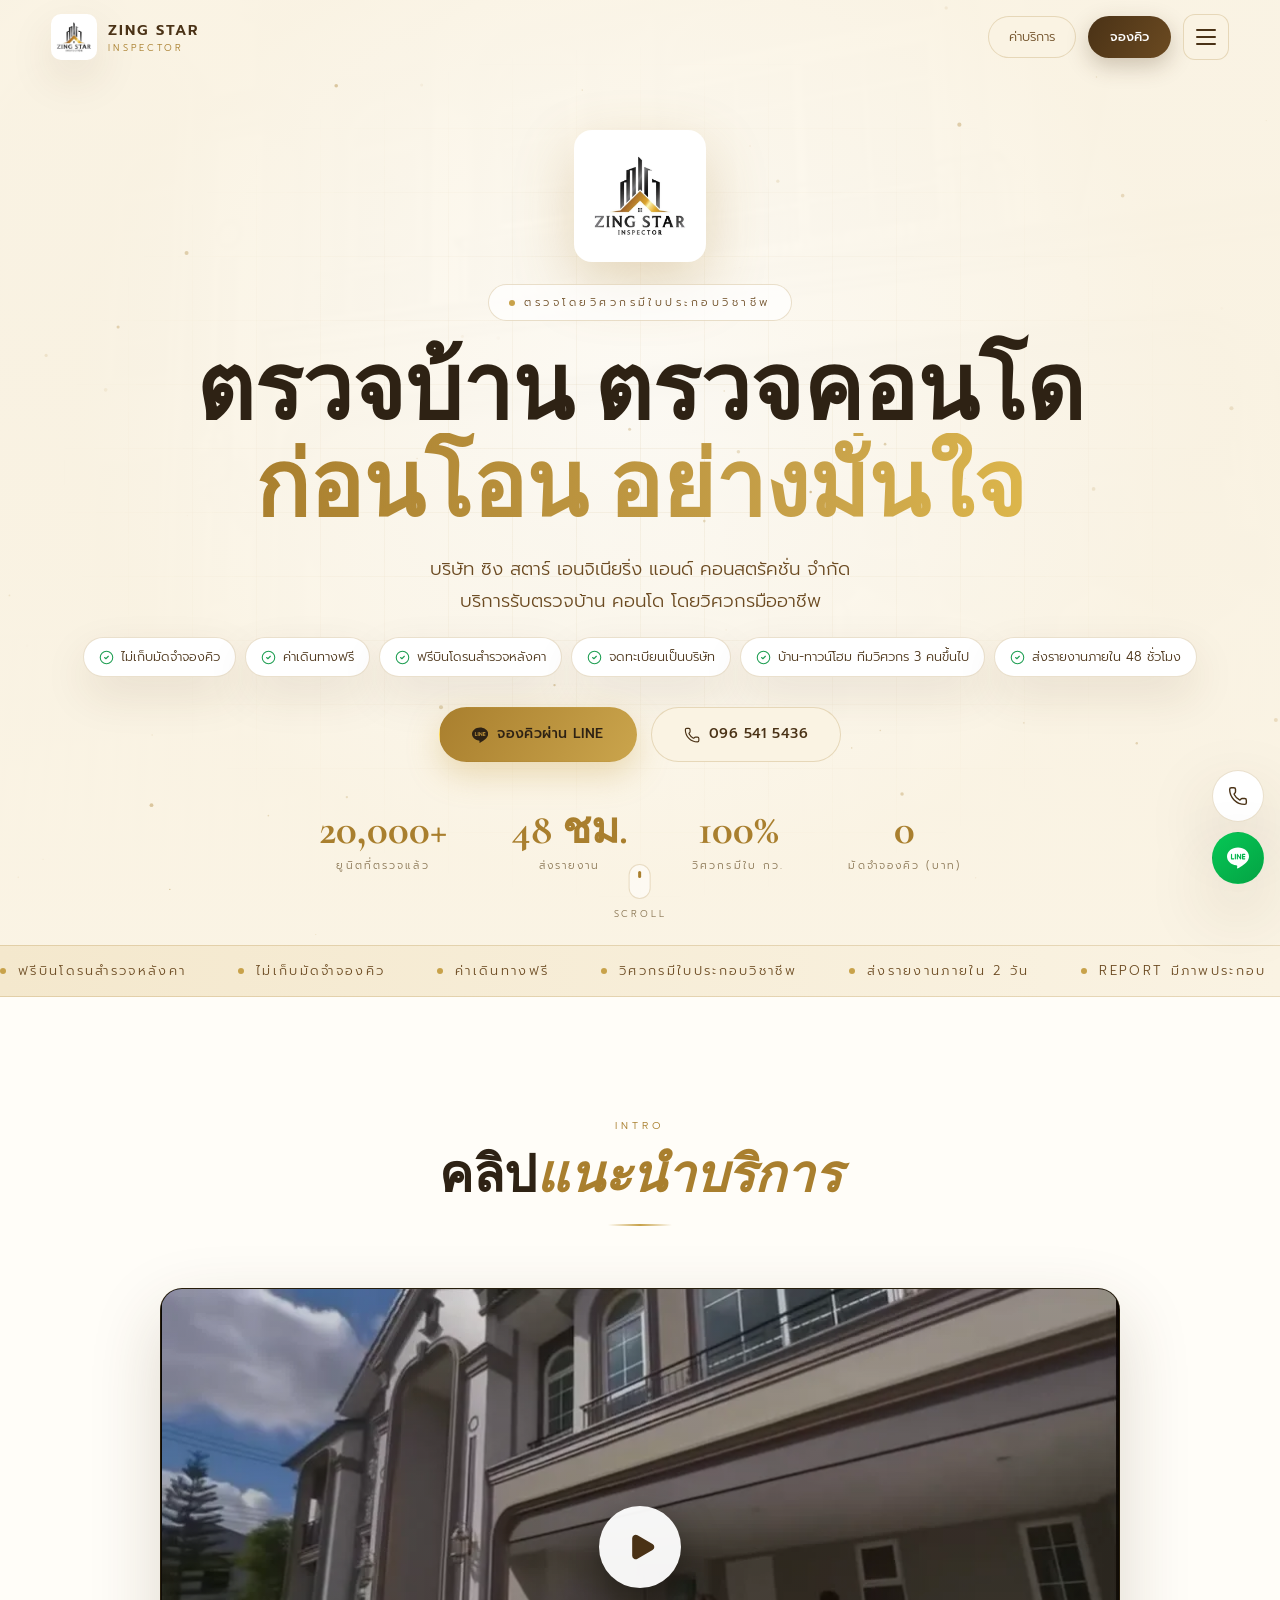
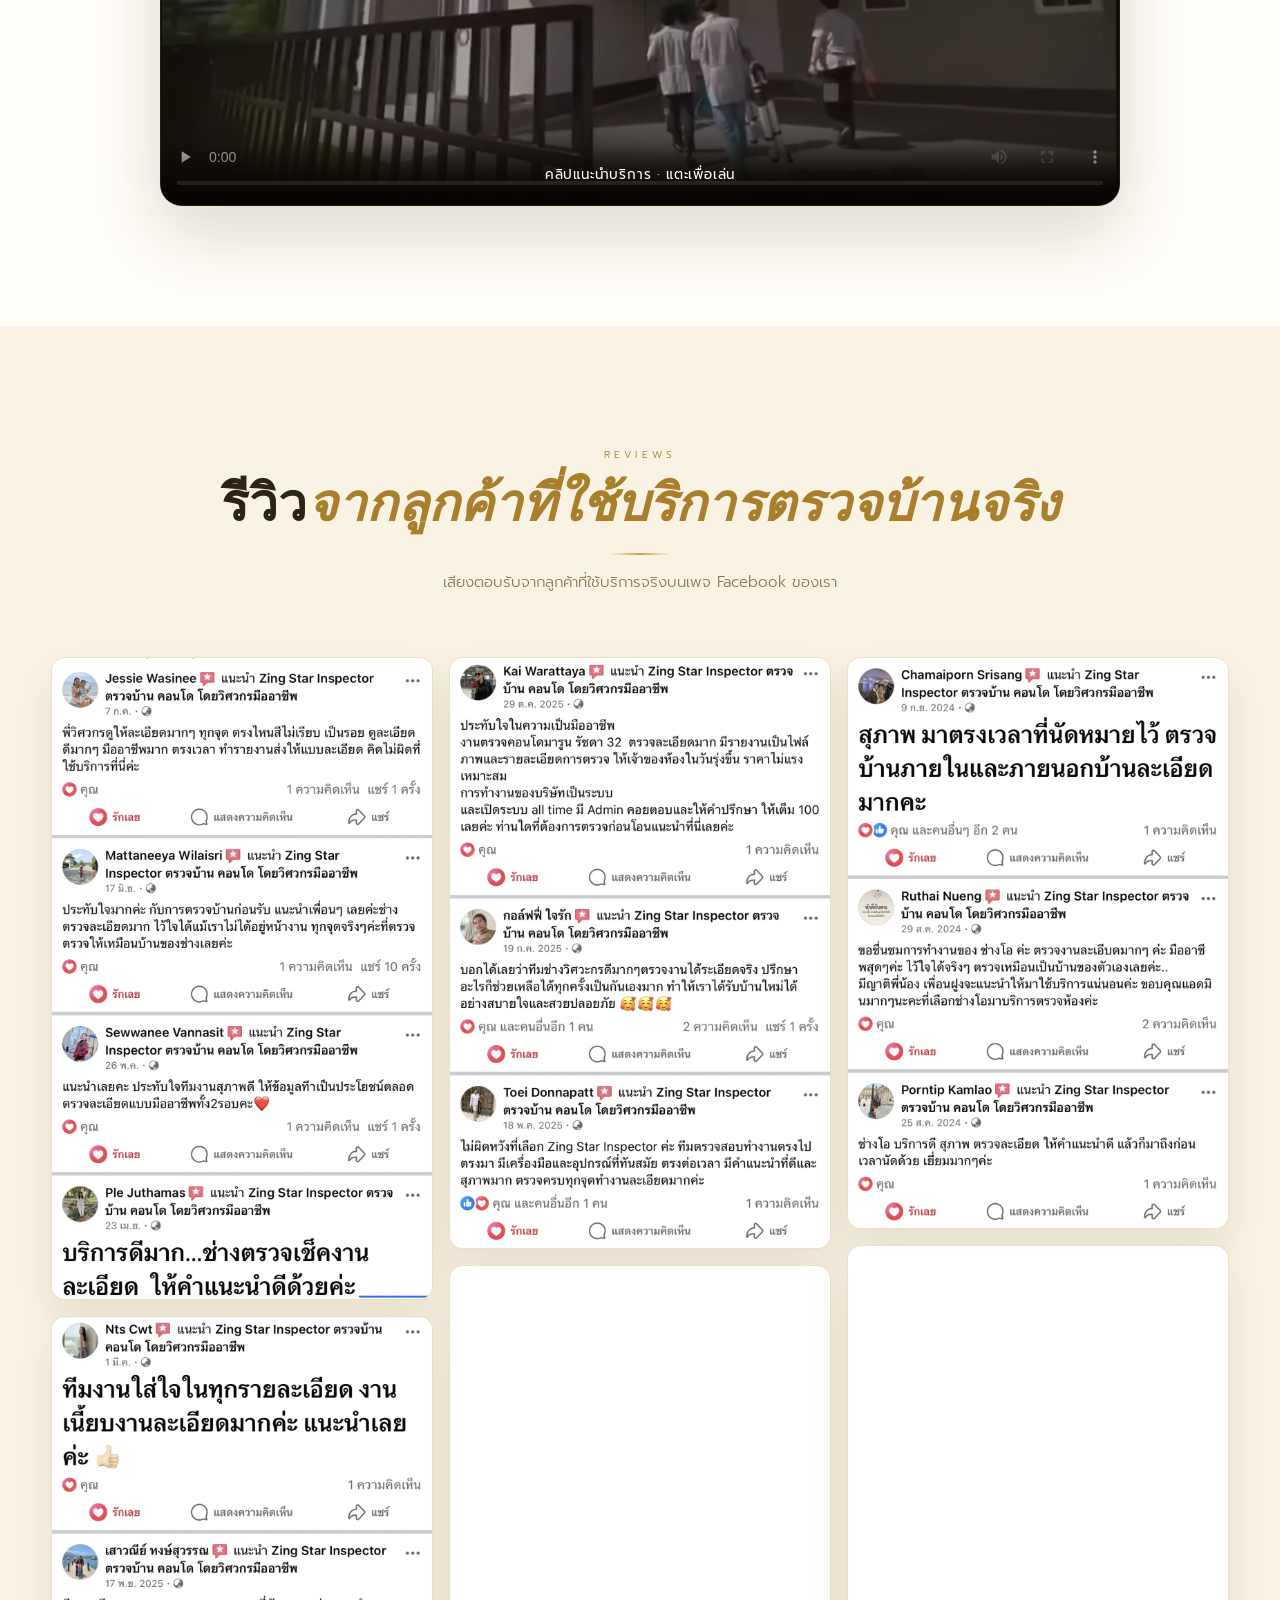
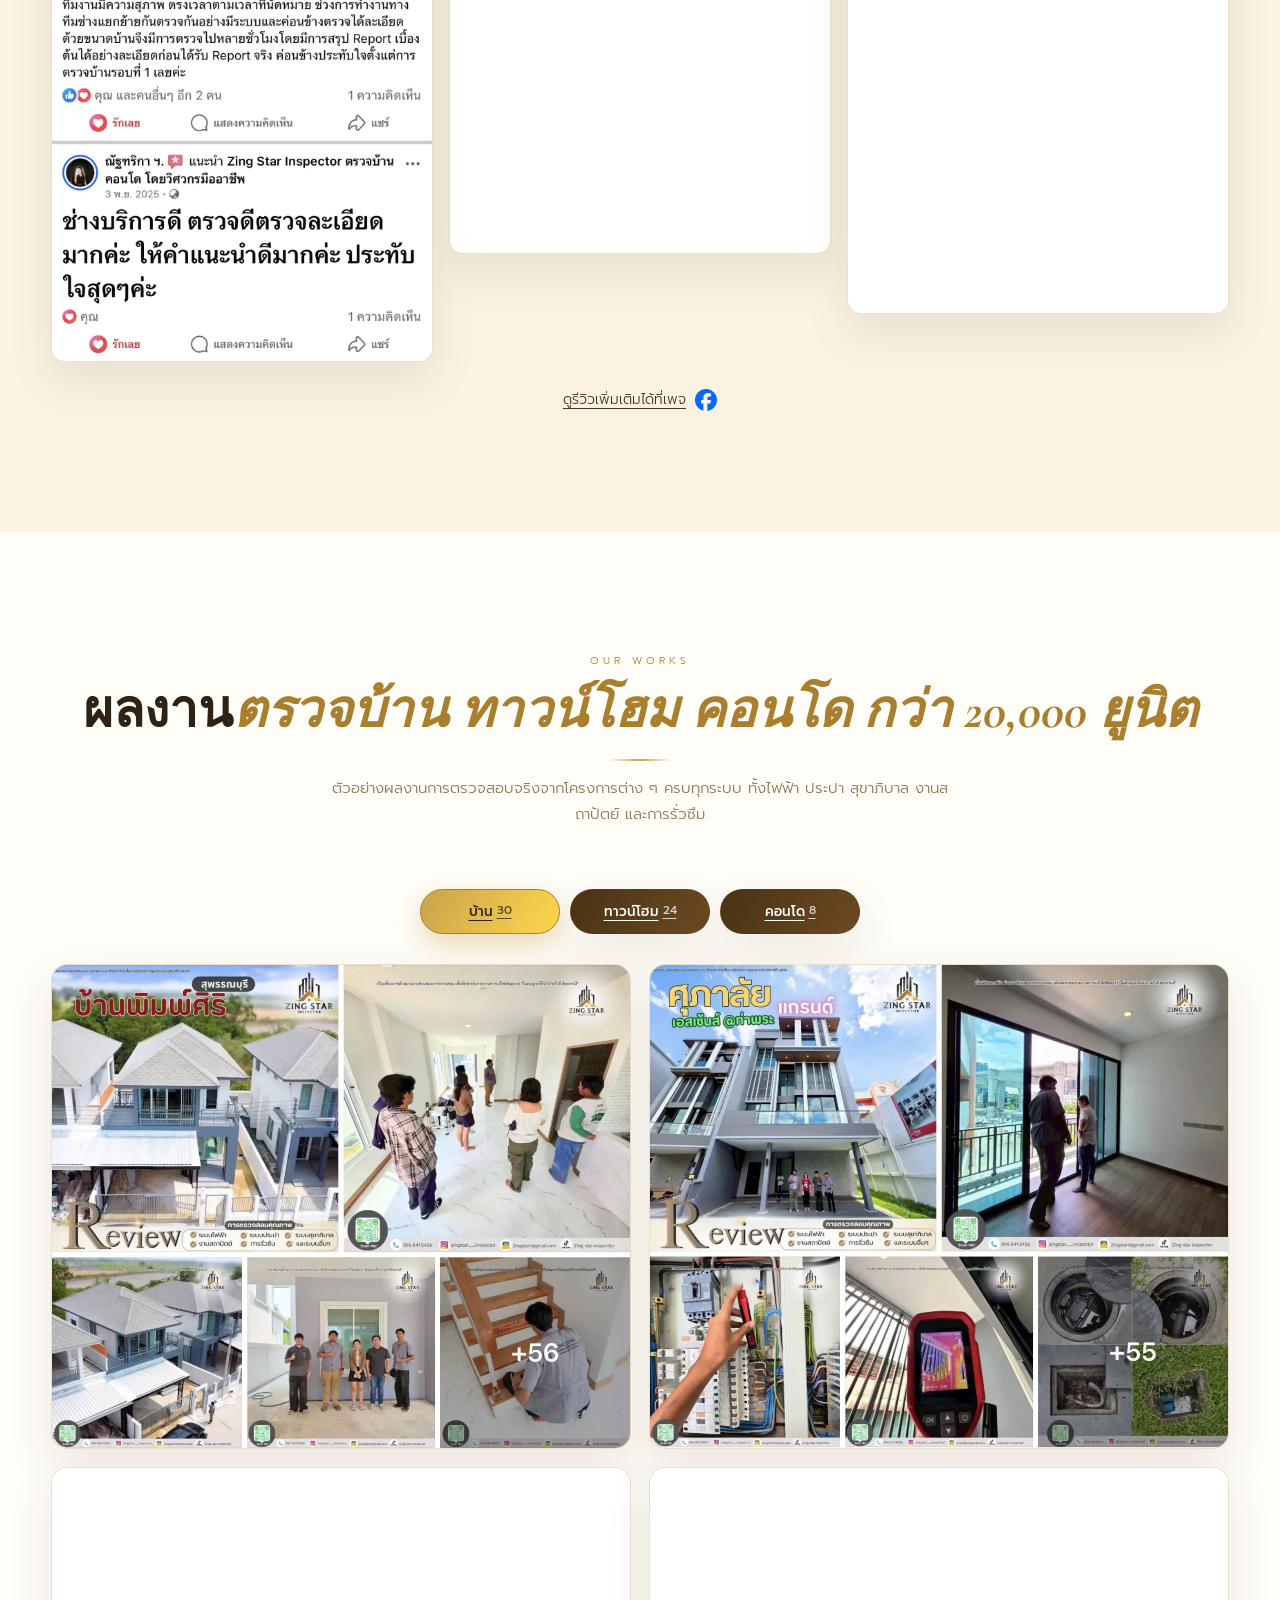
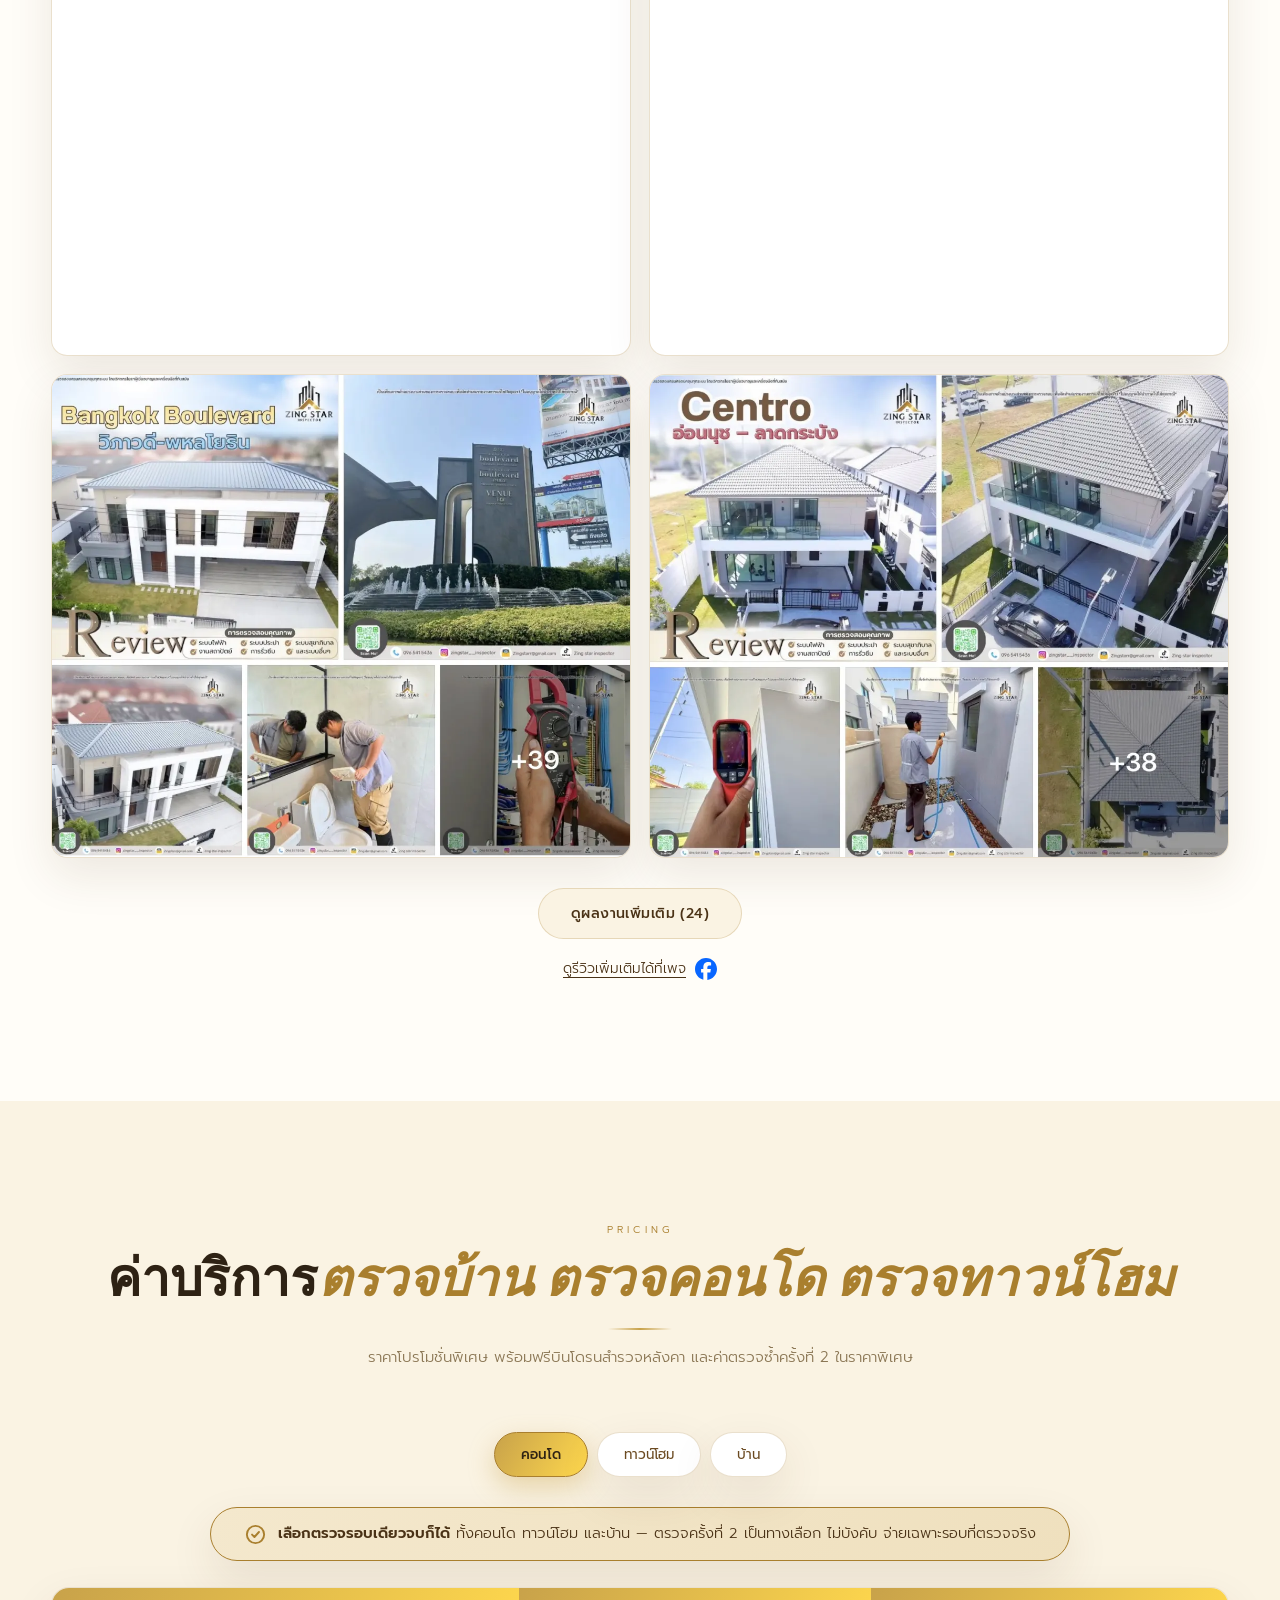
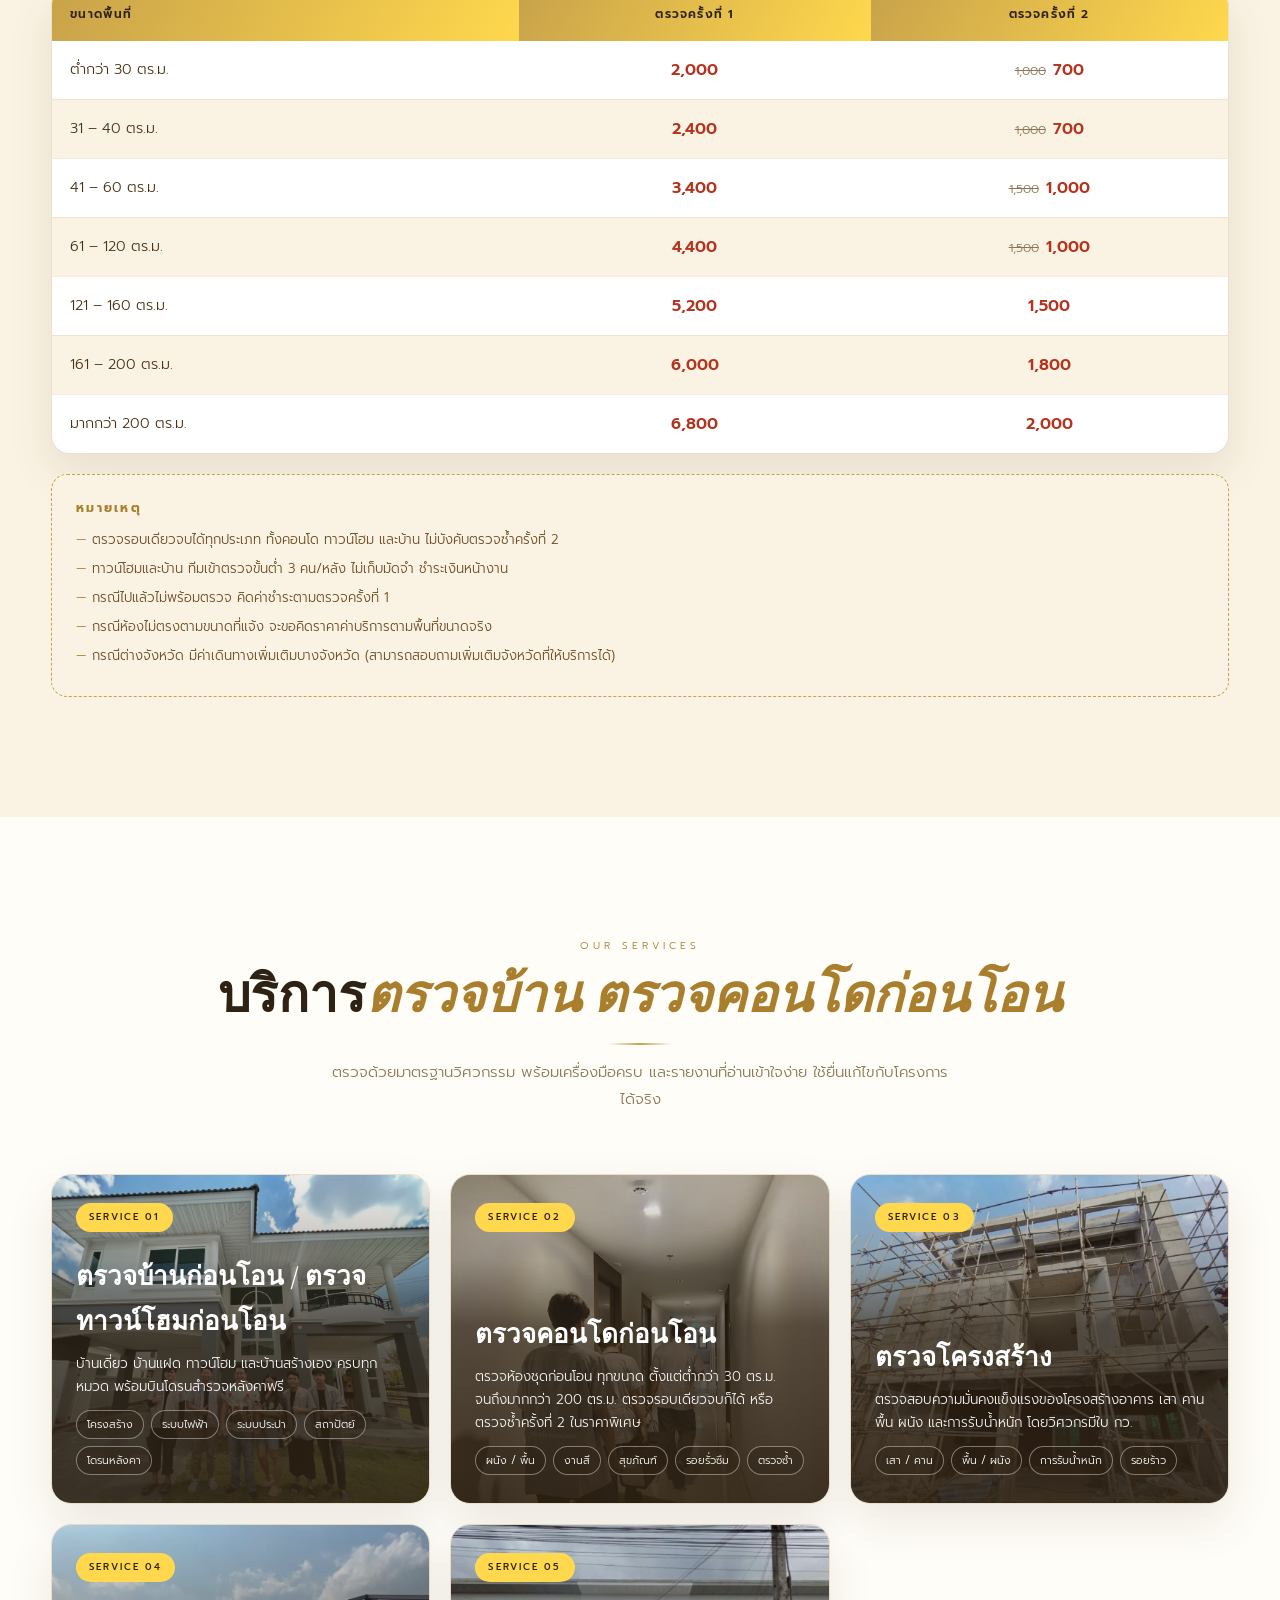
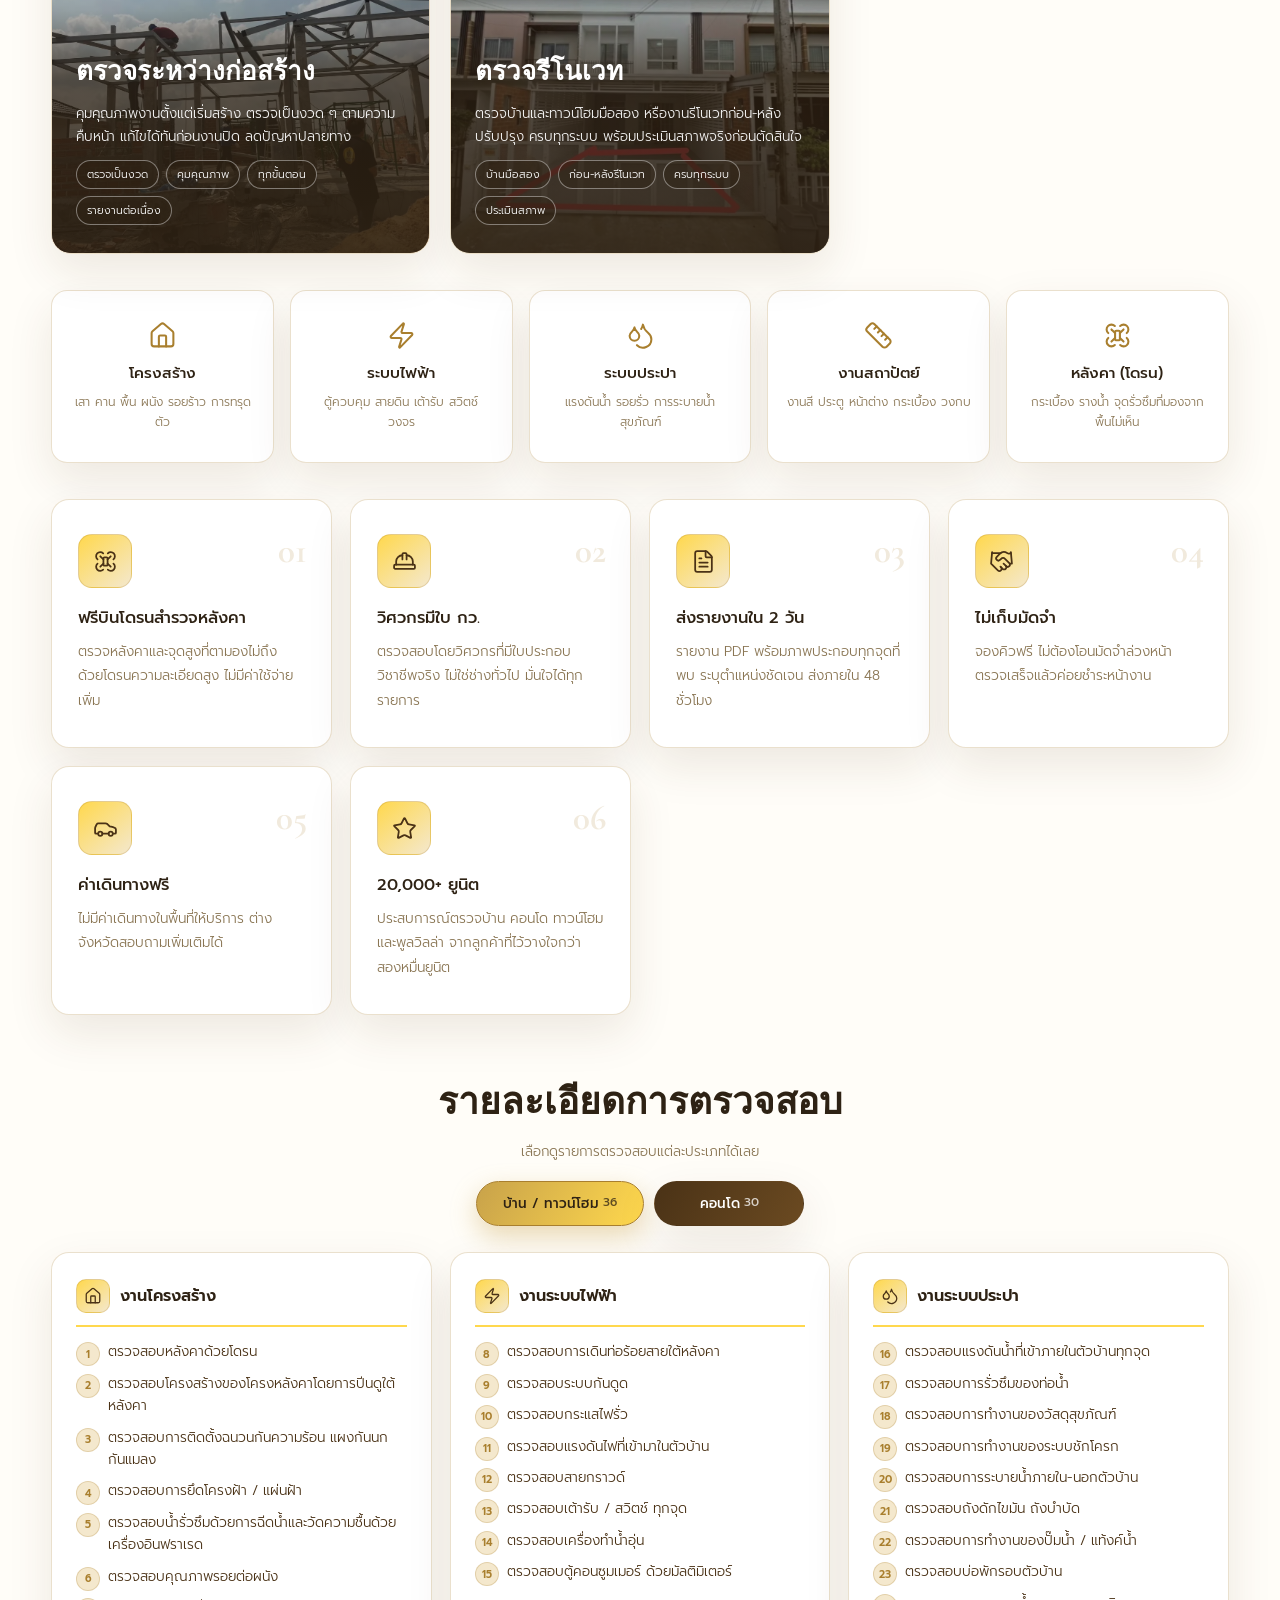
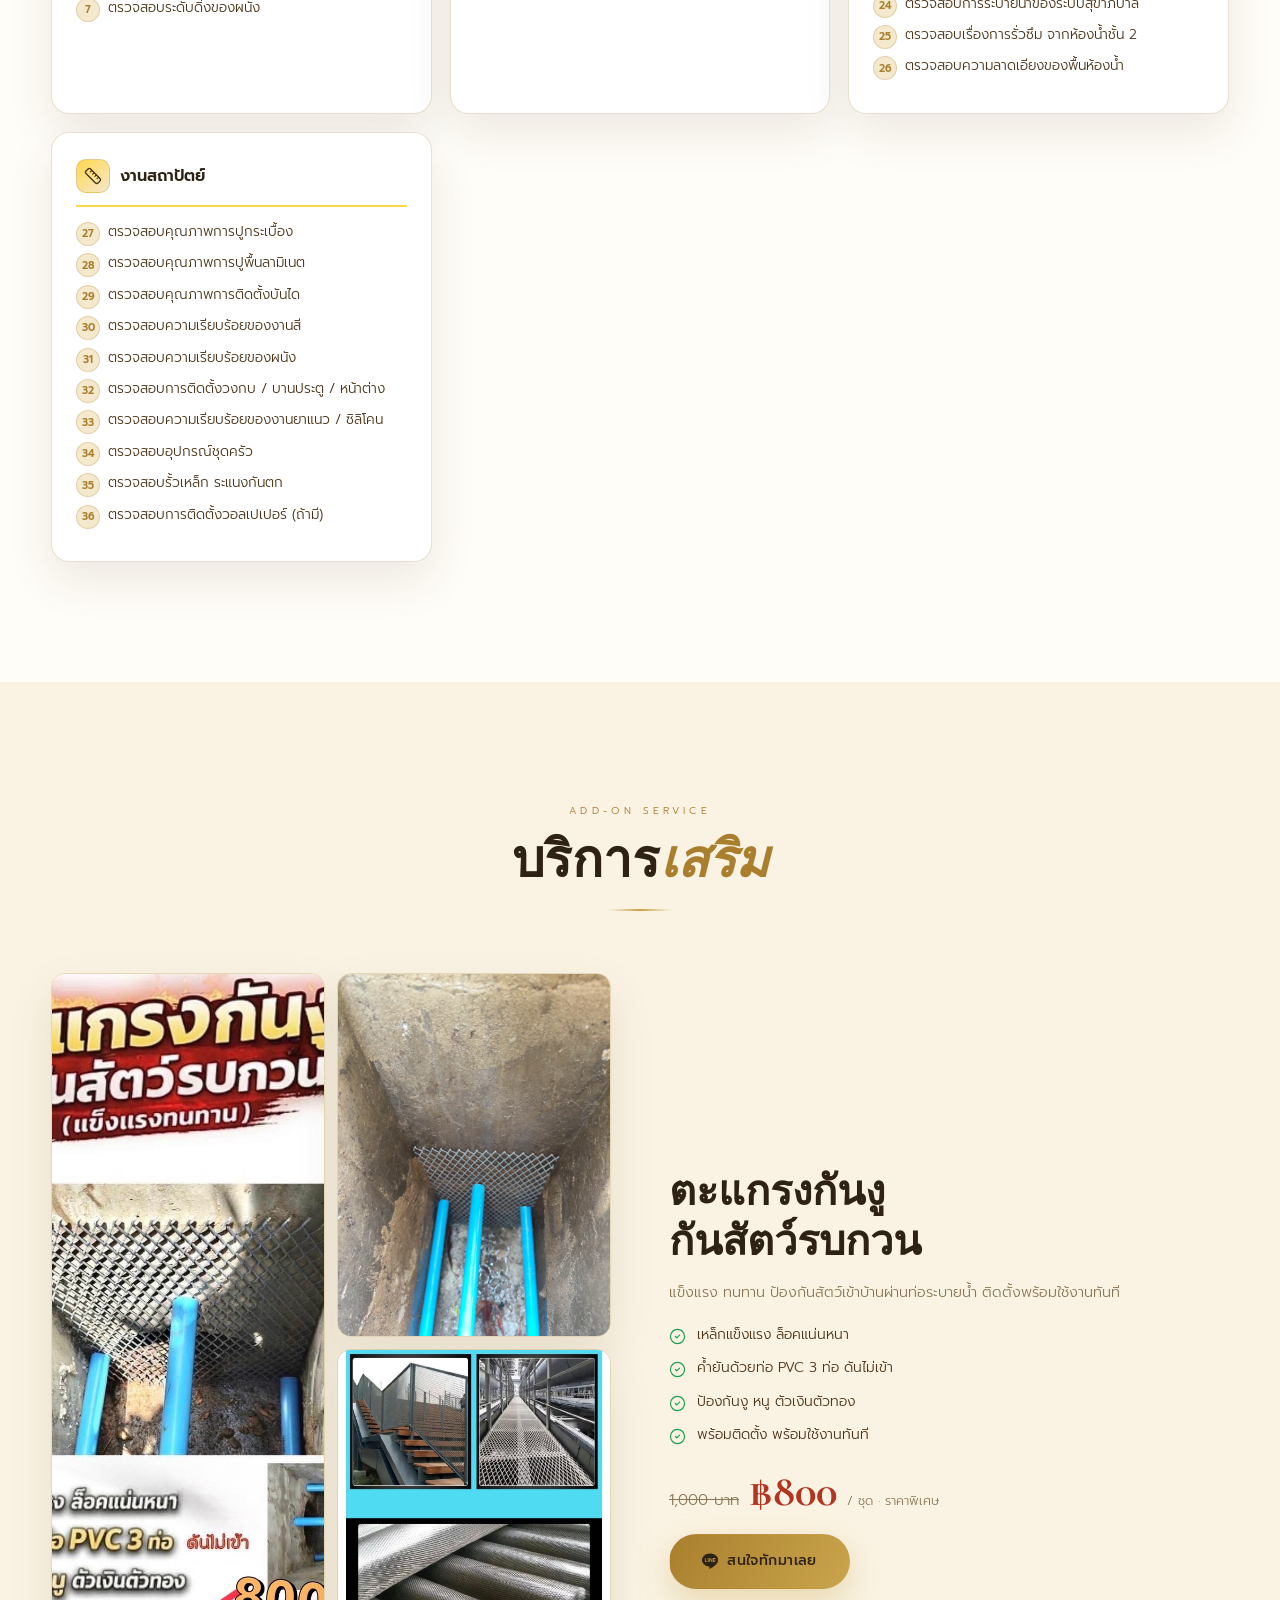
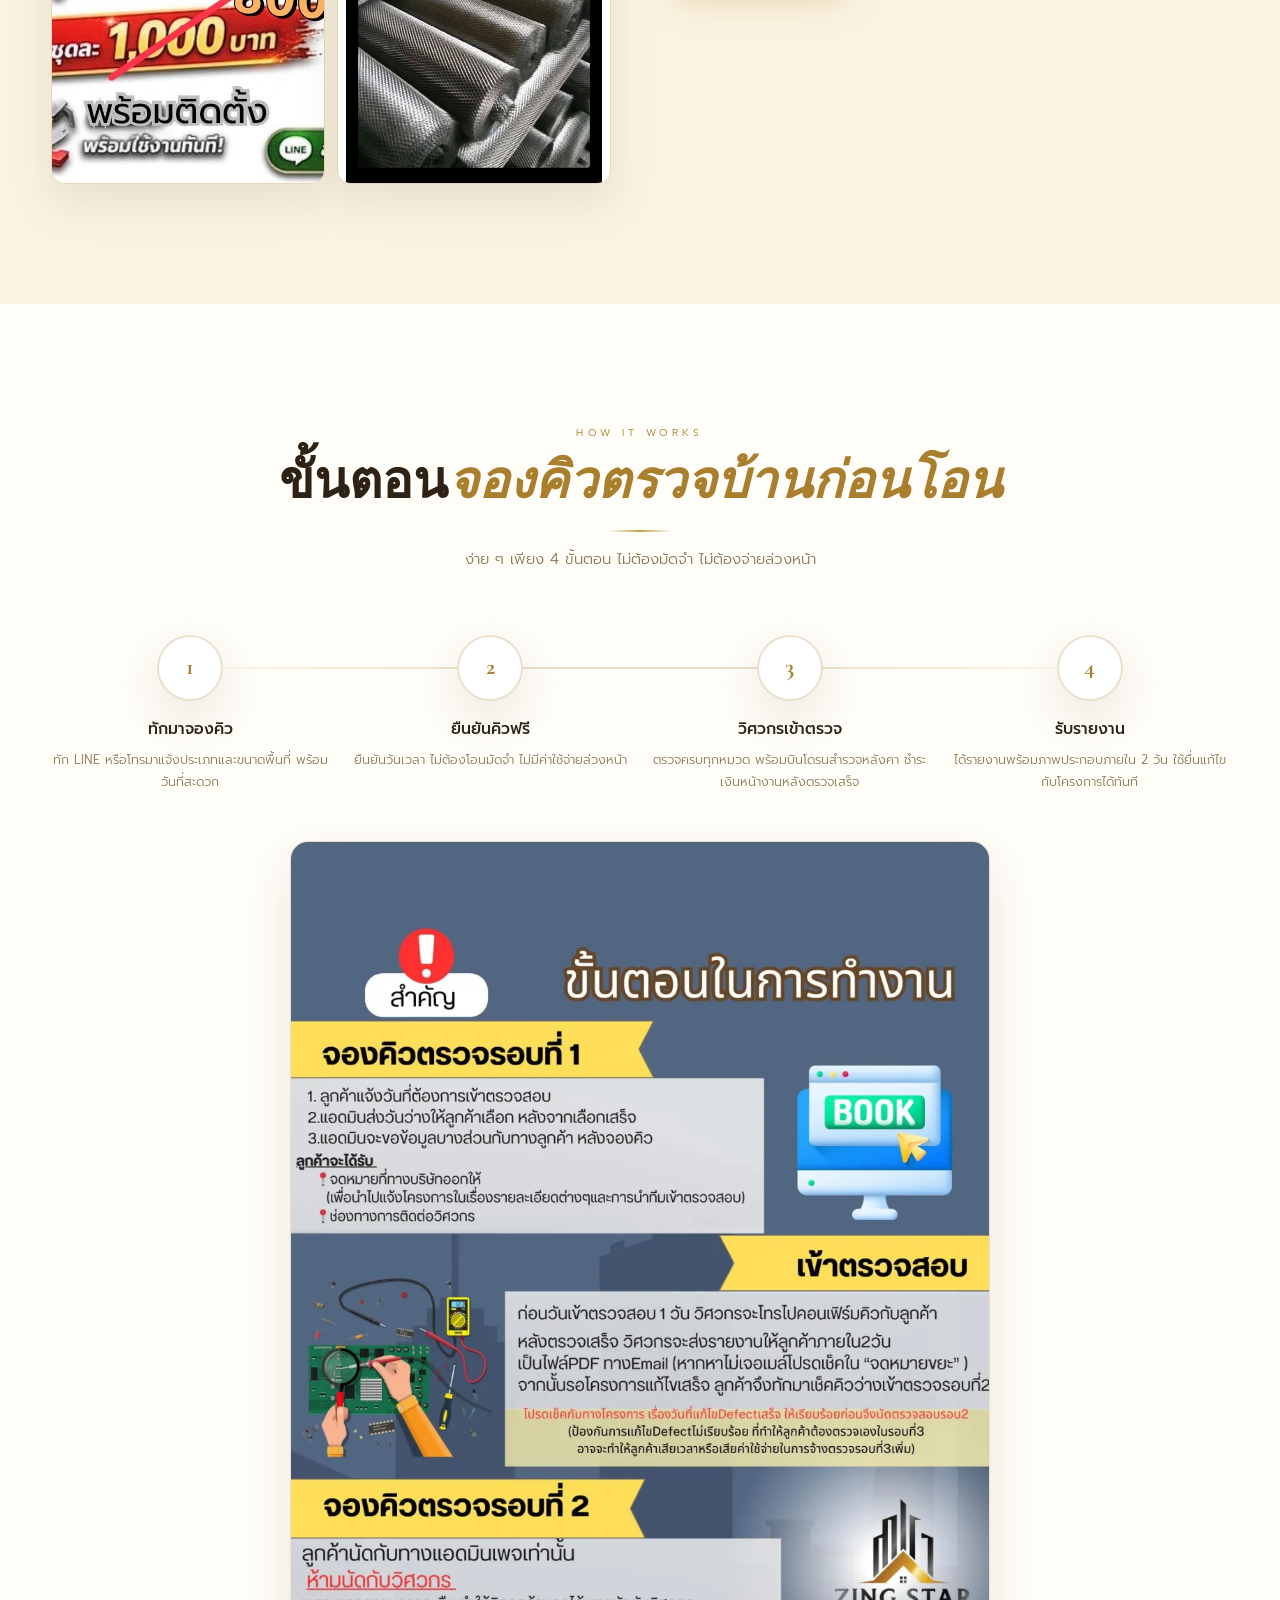
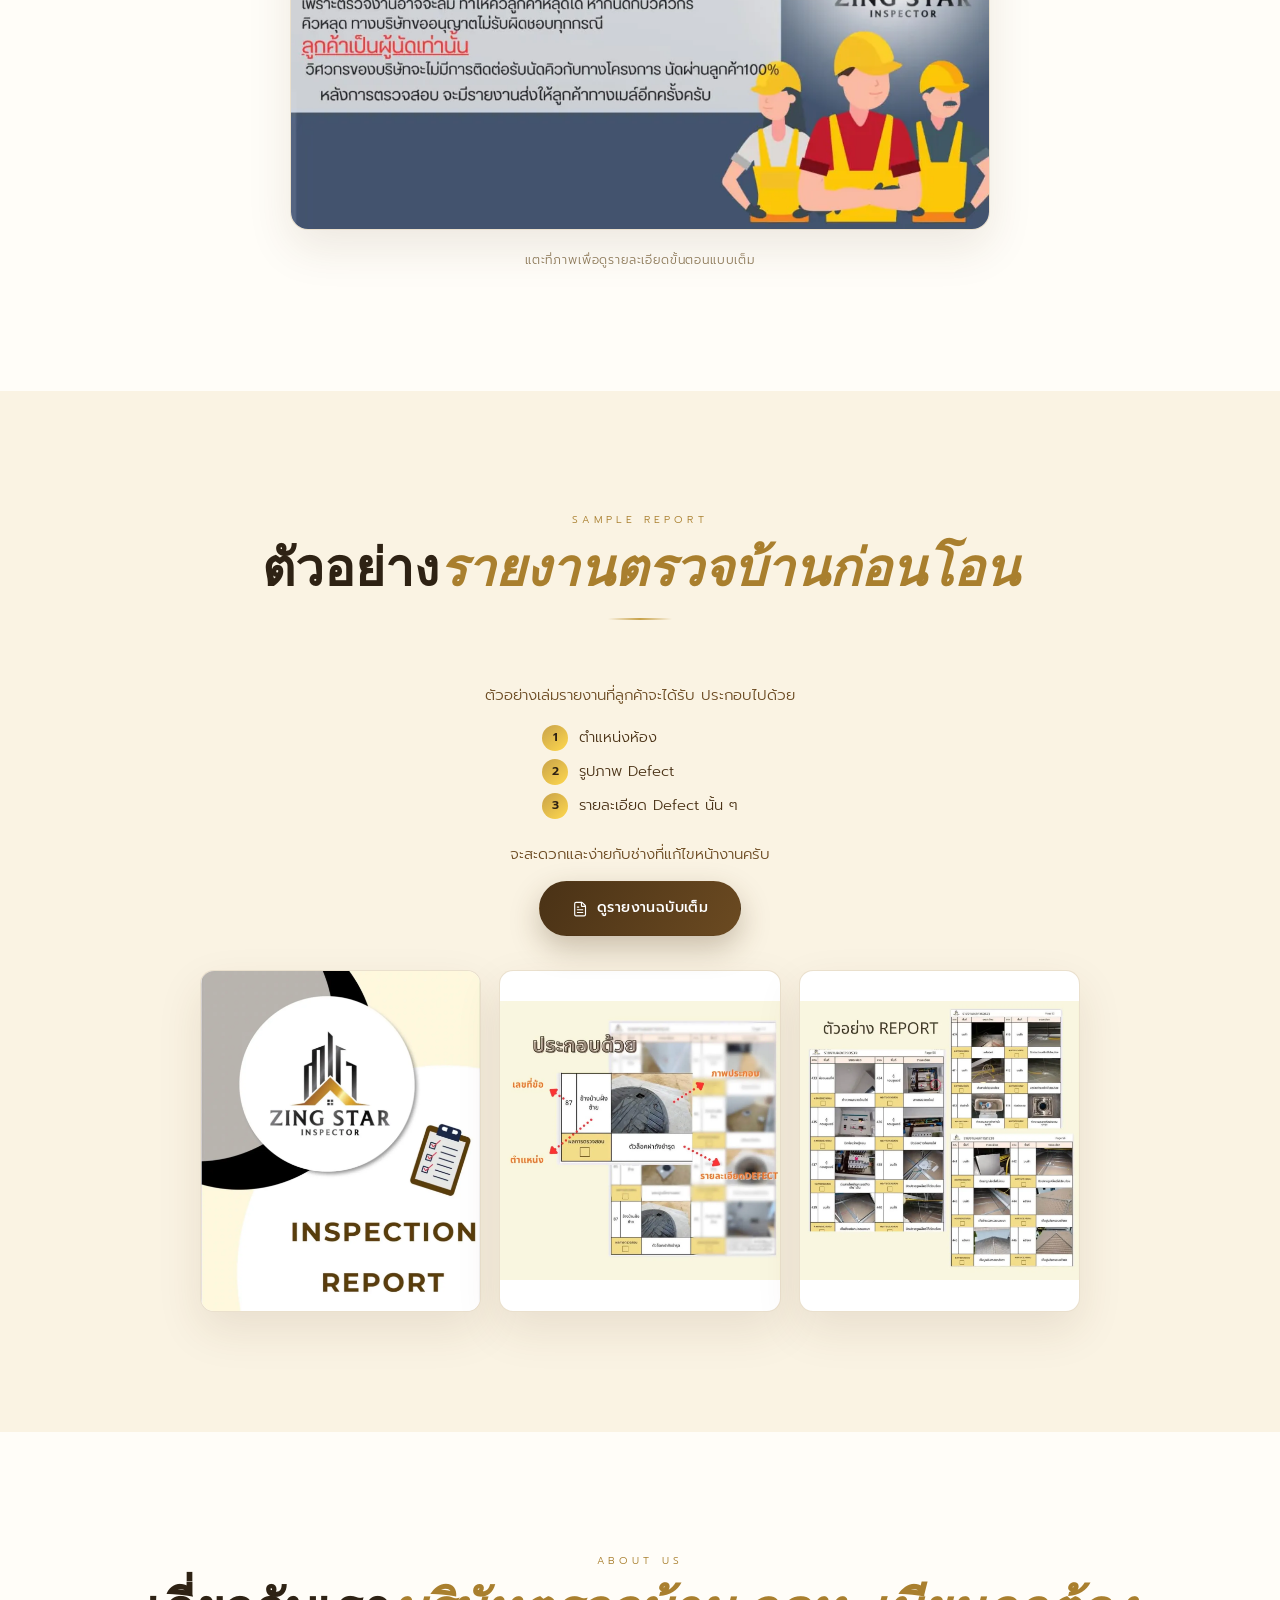
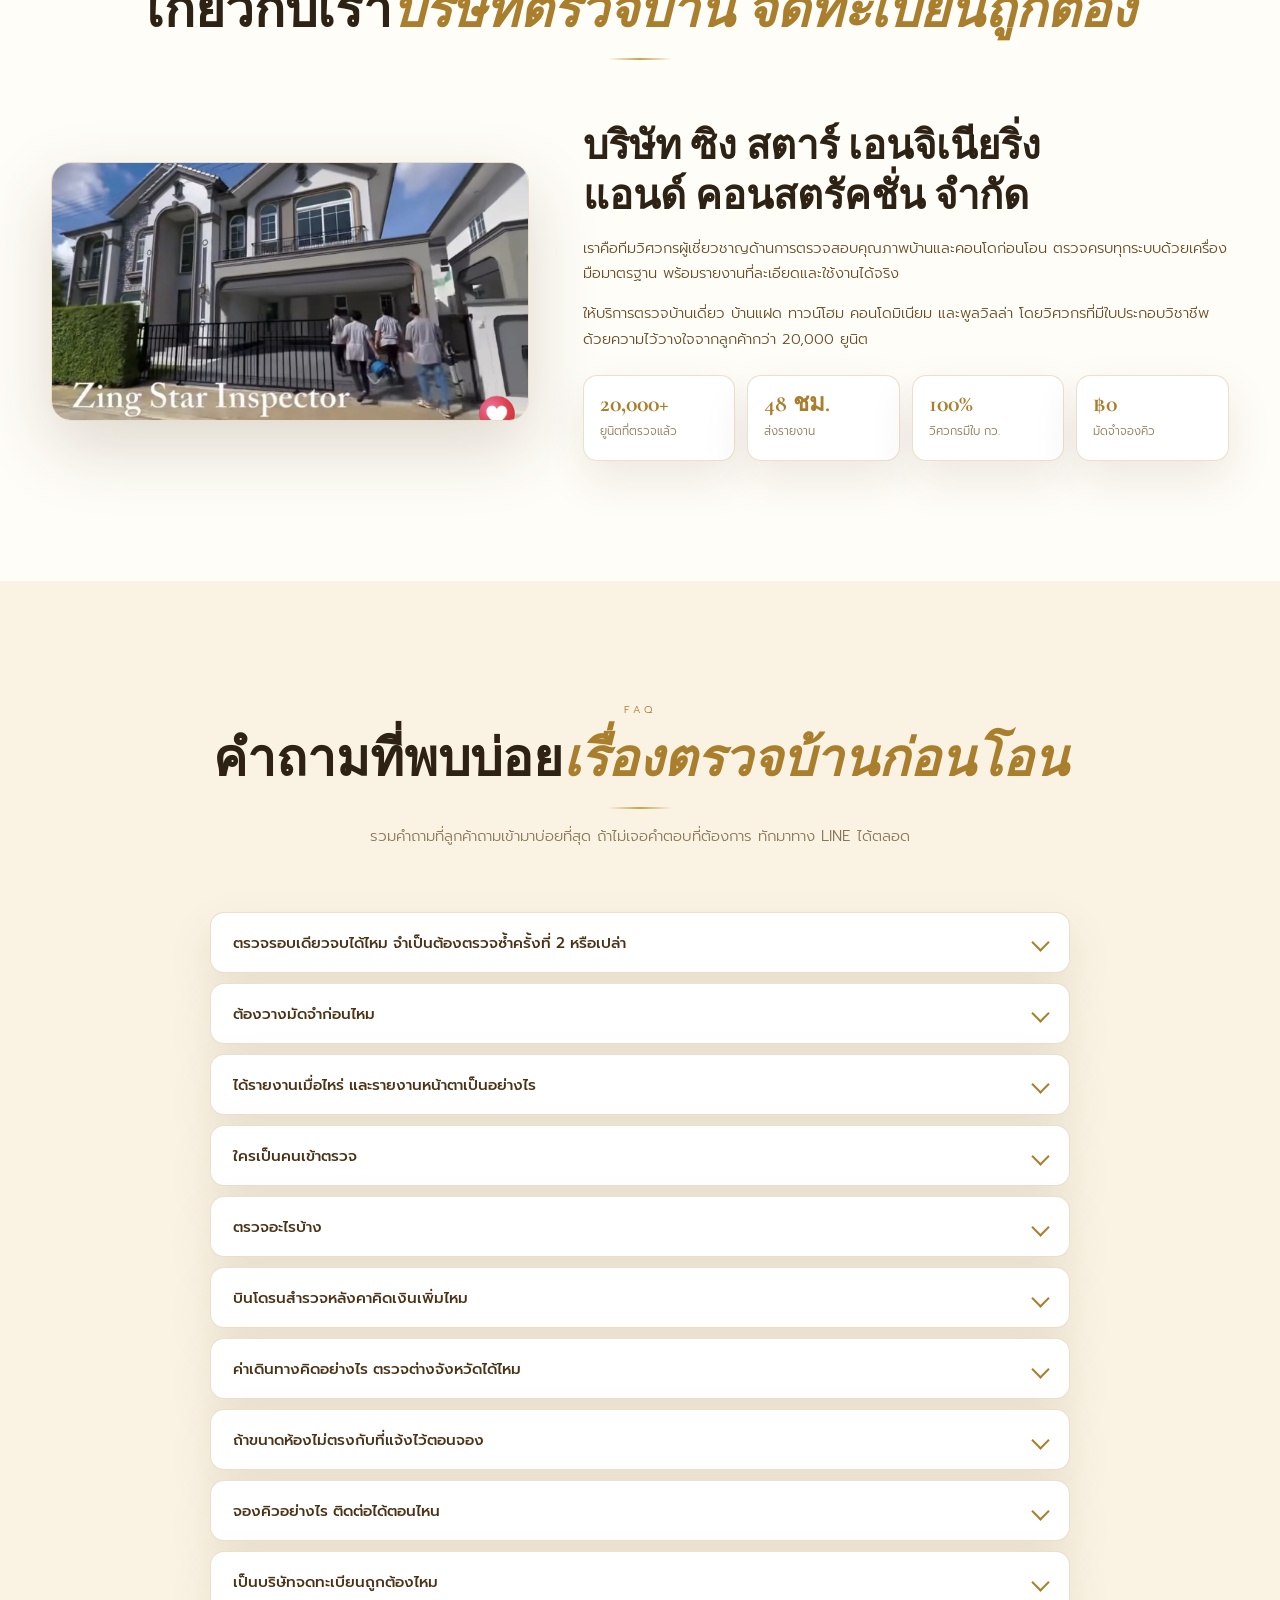
<file: index.html>
<!DOCTYPE html>
<html lang="th">
<head>
<meta charset="utf-8">
<meta name="viewport" content="width=device-width, initial-scale=1">
<title>ตรวจบ้าน ตรวจคอนโดก่อนโอน โดยวิศวกร | Zing Star Inspector</title>
<meta name="description" content="รับตรวจบ้าน ตรวจคอนโด ตรวจทาวน์โฮม ก่อนโอน โดยวิศวกรมีใบ กว. ฟรีบินโดรนสำรวจหลังคา ไม่เก็บมัดจำ ส่งรายงานใน 48 ชม. กรุงเทพและปริมณฑล โทร 096-541-5436">
<meta property="og:title" content="Zing Star Inspector | ตรวจบ้าน ตรวจคอนโด โดยวิศวกร">
<meta property="og:description" content="ฟรีบินโดรนสำรวจหลังคา • ไม่เก็บมัดจำจองคิว • ส่งรายงานภายใน 2 วัน • ลูกค้าไว้วางใจกว่า 20,000 ยูนิต">
<meta property="og:image" content="https://zingstarengineering.com/img/hero.jpg">
<meta property="og:type" content="website">
<meta property="og:url" content="https://zingstarengineering.com/">
<link rel="canonical" href="https://zingstarengineering.com/">
<meta property="og:site_name" content="Zing Star Inspector">
<meta property="og:locale" content="th_TH">
<meta property="og:image:width" content="1284">
<meta property="og:image:height" content="737">
<meta property="og:image:alt" content="ทีมวิศวกร Zing Star Inspector ตรวจบ้านและคอนโดก่อนโอน">
<meta name="twitter:card" content="summary_large_image">
<meta name="twitter:title" content="Zing Star Inspector | ตรวจบ้าน ตรวจคอนโด โดยวิศวกร">
<meta name="twitter:description" content="ฟรีบินโดรนสำรวจหลังคา • ไม่เก็บมัดจำจองคิว • ส่งรายงานภายใน 2 วัน">
<meta name="twitter:image" content="https://zingstarengineering.com/img/hero.jpg">
<meta name="robots" content="index,follow,max-image-preview:large,max-snippet:-1">
<meta name="theme-color" content="#C8A24A">
<link rel="icon" href="img/favicon.png">
<link rel="apple-touch-icon" href="img/apple-touch-icon.png">
<!-- ไม่ preload รูปหัวเว็บแล้ว hero.jpg เป็นรูปสำหรับแชร์ลิงก์อย่างเดียว หน้าเว็บไม่เคยวาด
     ส่วน team.jpg เป็นพื้นหลังที่ถูกม่านครีมทับไว้เกือบทึบ ไม่คุ้มที่จะแย่งคิว
     รูปที่คนเห็นเป็นชิ้นใหญ่ที่สุดคือโลโก้ จึงเร่งที่แท็ก img ของโลโก้โดยตรง -->
<link rel="preconnect" href="https://fonts.googleapis.com">
<link rel="preconnect" href="https://fonts.gstatic.com" crossorigin>
<link href="https://fonts.googleapis.com/css2?family=Prompt:wght@300;400;500;600;700&family=Cormorant+Garamond:wght@400;600;700&display=swap" rel="stylesheet">
<style>
:root{
  --paper:#FFFDF8;
  --cream:#FAF3E3;
  --cream-2:#F4E8CD;
  --sand:#EFE0BE;
  --gold:#C8A24A;
  --gold-lt:#E8C86A;
  --gold-dk:#A97F2E;
  --yellow:#FFD84D;
  --brown:#6B4A21;
  --brown-dk:#4A3216;
  --ink:#2E2214;
  --muted:#8A7654;
  --line:rgba(169,127,46,.24);
  --line-2:rgba(169,127,46,.14);
  --shadow:0 18px 45px rgba(74,50,22,.10);
  --shadow-lg:0 26px 70px rgba(74,50,22,.18);
  --ease:cubic-bezier(.22,1,.36,1);
}
*{margin:0;padding:0;box-sizing:border-box}
/* overflow-x:clip on the root clips the off-canvas drawer too (hidden does not clip fixed children) */
html{scroll-behavior:smooth;scroll-padding-top:84px;overflow-x:clip}
body{
  background:var(--paper);color:var(--ink);
  font-family:'Prompt',system-ui,sans-serif;font-weight:300;line-height:1.75;
  overflow-x:clip;-webkit-font-smoothing:antialiased;
}
img{max-width:100%;height:auto;display:block}
a{color:inherit;text-decoration:none}
button{font-family:inherit}

/* keyboard users need to see where they are; :focus-visible leaves mouse users alone */
a:focus-visible,button:focus-visible,[tabindex]:focus-visible{
  outline:3px solid var(--gold-dk);outline-offset:3px;border-radius:6px}
.tab:focus-visible,.fab:focus-visible,.burger:focus-visible{outline-offset:4px}

.skip{position:absolute;left:14px;top:-60px;z-index:300;padding:11px 20px;border-radius:0 0 12px 12px;
  background:var(--brown-dk);color:var(--paper);font-size:.85rem;font-weight:500;
  text-decoration:none;transition:top .25s var(--ease)}
.skip:focus{top:0}
.wrap{width:min(1180px,92vw);margin:0 auto}

/* ===== preloader ===== */
#loader{position:fixed;inset:0;z-index:9999;background:var(--cream);display:grid;place-items:center;
  transition:opacity .8s var(--ease),visibility .8s}
#loader.done{opacity:0;visibility:hidden}
.loader-logo{width:104px;filter:drop-shadow(0 10px 26px rgba(169,127,46,.3));
  animation:loaderIn .5s var(--ease) both,loaderBreath 2.6s ease-in-out .5s infinite}
@keyframes loaderIn{from{transform:scale(.9)}to{transform:scale(1)}}
@keyframes loaderBreath{0%,100%{opacity:.85}50%{opacity:1}}

#progress{position:fixed;top:0;left:0;height:3px;z-index:200;width:0%;
  background:linear-gradient(90deg,var(--gold-dk),var(--yellow));box-shadow:0 0 10px rgba(200,162,74,.6)}

/* ===== nav ===== */
nav{position:fixed;top:0;left:0;right:0;z-index:150;padding:14px 0;transition:all .5s var(--ease)}
nav.stuck{background:rgba(255,253,248,.9);backdrop-filter:blur(16px) saturate(1.4);
  border-bottom:1px solid var(--line);padding:8px 0;box-shadow:0 6px 30px rgba(74,50,22,.07)}
.nav-in{display:flex;align-items:center;justify-content:space-between;gap:16px}
.brand{display:flex;align-items:center;gap:11px}
.brand img{width:46px;height:46px;object-fit:contain;border-radius:10px;background:#fff;padding:2px;
  box-shadow:var(--shadow);transition:transform .5s var(--ease)}
.brand:hover img{transform:rotate(-7deg) scale(1.07)}
.brand-txt strong{display:block;font-size:.92rem;font-weight:600;letter-spacing:.13em;color:var(--brown-dk)}
.brand-txt small{display:block;font-size:.58rem;letter-spacing:.34em;color:var(--gold-dk);margin-top:-3px}
.nav-right{display:flex;align-items:center;gap:12px}
.price-link{
  padding:9px 20px;border-radius:100px;border:1px solid var(--line);font-size:.8rem;color:var(--brown);
  background:var(--cream);transition:.4s var(--ease);white-space:nowrap;
}
.price-link:hover{background:var(--yellow);border-color:var(--gold);color:var(--ink);transform:translateY(-2px)}
.nav-cta{
  padding:10px 22px;border-radius:100px;font-size:.8rem;font-weight:500;color:#fff;white-space:nowrap;
  background:linear-gradient(120deg,var(--brown-dk),var(--brown));box-shadow:0 8px 22px rgba(74,50,22,.25);
  transition:.4s var(--ease);
}
.nav-cta:hover{transform:translateY(-2px);box-shadow:0 14px 32px rgba(74,50,22,.35)}
@media(max-width:640px){.price-link{display:none}}
.burger{display:flex;flex-direction:column;justify-content:center;gap:5px;cursor:pointer;
  width:46px;height:46px;border-radius:12px;border:1px solid var(--line);background:var(--cream);
  align-items:center;transition:.4s var(--ease)}
.burger:hover{background:var(--yellow);border-color:var(--gold)}
.burger i{width:20px;height:2px;background:var(--brown-dk);transition:.4s var(--ease);display:block;border-radius:2px}
.burger.on i:nth-child(1){transform:translateY(7px) rotate(45deg)}
.burger.on i:nth-child(2){opacity:0}
.burger.on i:nth-child(3){transform:translateY(-7px) rotate(-45deg)}

/* ===== drawer ===== */
.scrim{position:fixed;inset:0;background:rgba(46,34,20,.62);backdrop-filter:blur(4px);z-index:160;
  opacity:0;visibility:hidden;transition:.45s var(--ease)}
.scrim.on{opacity:1;visibility:visible}
.drawer{
  position:fixed;top:0;right:0;bottom:0;width:min(320px,84vw);z-index:170;background:var(--paper);
  border-left:1px solid var(--line);box-shadow:-20px 0 60px rgba(74,50,22,.18);
  transform:translateX(100%);visibility:hidden;
  transition:transform .5s var(--ease),visibility .5s;
  display:flex;flex-direction:column;padding:22px 0;overflow-y:auto;overscroll-behavior:contain;
}
.drawer.on{transform:none;visibility:visible}
.drawer-head{display:flex;align-items:center;justify-content:space-between;padding:0 22px 14px;
  border-bottom:1px solid var(--line-2);margin-bottom:8px;flex:0 0 auto}
.drawer-head span{font-size:.64rem;letter-spacing:.3em;color:var(--gold-dk);text-transform:uppercase}
.dx{width:44px;height:44px;border-radius:50%;border:1px solid var(--line);background:var(--cream);
  cursor:pointer;font-size:1.3rem;line-height:1;color:var(--brown);display:grid;place-items:center;transition:.4s var(--ease)}
.dx:hover{background:var(--yellow);transform:rotate(90deg)}
/* .dnav is a <nav>, so the global nav{position:fixed} rule hits it — force it back into flow */
.dnav{position:static;display:flex;flex-direction:column;flex:0 0 auto}
.dnav a{
  padding:13px 24px;font-size:.94rem;color:var(--brown-dk);position:relative;
  transition:.35s var(--ease);display:flex;align-items:center;gap:10px;
}
.dnav a::before{content:'';width:0;height:2px;background:var(--gold);transition:width .35s var(--ease)}
.dnav a:hover{background:var(--cream);padding-left:30px;color:var(--ink)}
.dnav a:hover::before{width:12px}
.dnav .sub{padding-left:44px;font-size:.86rem;color:var(--muted)}
.dnav .sub::after{content:'';position:absolute;left:28px;top:50%;width:6px;height:6px;border-radius:50%;
  background:var(--gold);transform:translateY(-50%);opacity:.5}
.dnav .grp{padding:13px 24px 6px;font-size:.94rem;color:var(--brown-dk);font-weight:500}
.drawer-foot{flex:0 0 auto;margin-top:auto;padding:16px 24px 4px;border-top:1px solid var(--line-2)}
/* menu items sit a touch tighter so the whole drawer fits common phones without scrolling */
.dnav a{padding-block:12px}
.drawer-foot .btn{width:100%;justify-content:center}

/* ===== buttons ===== */
.btn{
  position:relative;overflow:hidden;padding:14px 32px;border-radius:100px;font-size:.88rem;font-weight:500;
  letter-spacing:.03em;display:inline-flex;align-items:center;gap:9px;cursor:pointer;border:1px solid transparent;
  transition:transform .45s var(--ease),box-shadow .45s;white-space:nowrap;flex:0 0 auto;
}
.btn span{position:relative;z-index:2;display:inline-flex;align-items:center;gap:9px;white-space:nowrap}
.btn .li,.btn .bi{width:1.15em;height:1.15em;flex:0 0 auto}
.btn-gold{background:linear-gradient(120deg,var(--gold-dk),var(--gold),var(--yellow));background-size:200% auto;
  color:var(--ink);box-shadow:0 12px 32px rgba(200,162,74,.35);animation:shimmer 5s linear infinite}
@keyframes shimmer{to{background-position:200% center}}
.btn-gold:hover{transform:translateY(-4px) scale(1.02);box-shadow:0 20px 46px rgba(200,162,74,.5)}
.btn-brown{background:linear-gradient(120deg,var(--brown-dk),var(--brown));color:#fff;box-shadow:0 12px 30px rgba(74,50,22,.28)}
.btn-brown:hover{transform:translateY(-4px);box-shadow:0 20px 44px rgba(74,50,22,.4)}
.btn-ghost{border-color:var(--line);color:var(--brown-dk);background:var(--cream)}
.btn-ghost:hover{transform:translateY(-4px);border-color:var(--gold);background:var(--yellow)}

/* ===== hero ===== */
header{position:relative;min-height:100svh;display:grid;place-items:center;overflow:hidden;
  text-align:center;padding:130px 0 70px}
.hero-bg{position:absolute;inset:-8%;background:url('img/team.webp') center/cover no-repeat;
  transform:scale(1.14);animation:kenburns 24s ease-in-out infinite alternate;filter:saturate(.75)}
@keyframes kenburns{from{transform:scale(1.14) translate(0,0)}to{transform:scale(1.26) translate(-2%,-2%)}}
.hero-veil{position:absolute;inset:0;background:
  radial-gradient(ellipse at 50% 42%,rgba(255,253,248,.86),rgba(250,243,227,.95) 62%),
  linear-gradient(180deg,rgba(255,253,248,.92),rgba(250,243,227,.86) 40%,var(--paper))}
.grid-lines{position:absolute;inset:0;opacity:.5;
  background-image:linear-gradient(var(--line-2) 1px,transparent 1px),linear-gradient(90deg,var(--line-2) 1px,transparent 1px);
  background-size:64px 64px;
  mask-image:radial-gradient(ellipse at center,#000 8%,transparent 66%);
  -webkit-mask-image:radial-gradient(ellipse at center,#000 8%,transparent 66%);
  animation:drift 26s linear infinite}
@keyframes drift{to{background-position:64px 64px}}
#dust{position:absolute;inset:0;pointer-events:none}
.hero-in{position:relative;z-index:5}
.hero-logo{width:132px;margin:0 auto 22px;border-radius:18px;background:#fff;padding:10px;
  box-shadow:0 22px 60px rgba(169,127,46,.28);animation:float 6s ease-in-out infinite}
@keyframes float{0%,100%{transform:translateY(0)}50%{transform:translateY(-13px)}}
.eyebrow{display:inline-flex;align-items:center;gap:9px;font-size:.68rem;letter-spacing:.32em;
  text-transform:uppercase;color:var(--brown);border:1px solid var(--line);padding:8px 20px;border-radius:100px;
  background:rgba(255,255,255,.7);margin-bottom:22px}
.eyebrow .dot{width:6px;height:6px;border-radius:50%;background:var(--gold);animation:blink 2s ease-in-out infinite}
@keyframes blink{0%,100%{opacity:1;transform:scale(1)}50%{opacity:.35;transform:scale(.7)}}
h1{font-family:'Cormorant Garamond',serif;font-weight:700;font-size:clamp(2.3rem,7vw,5.8rem);
  line-height:1.08;color:var(--ink);margin-bottom:4px}
/* keep multi-syllable Thai words whole — never break คอนโด into คอน/โด */
h1 .nw{white-space:nowrap;display:inline-block}
h1 .gold{background:linear-gradient(100deg,var(--gold-dk),var(--gold),var(--yellow),var(--gold));
  background-size:220% auto;-webkit-background-clip:text;background-clip:text;color:transparent;
  animation:shimmer 6s linear infinite}
.hero-sub{font-size:clamp(.95rem,2vw,1.15rem);font-weight:300;color:var(--brown);max-width:620px;margin:16px auto 20px}
.checks{display:flex;flex-wrap:wrap;justify-content:center;gap:9px;margin-bottom:30px}
.chk{display:inline-flex;align-items:center;gap:7px;font-size:.8rem;color:var(--brown-dk);
  background:#fff;border:1px solid var(--line);padding:8px 15px;border-radius:100px;box-shadow:var(--shadow);
  transition:.4s var(--ease)}
.chk:hover{transform:translateY(-3px);border-color:var(--gold);background:var(--cream)}
.chk .li{width:15px;height:15px;color:#1E9E52;flex:0 0 auto}
.hero-btns{display:flex;gap:14px;justify-content:center;flex-wrap:wrap;margin-bottom:46px}
.hero-stats{display:flex;justify-content:center;gap:clamp(20px,6vw,64px);flex-wrap:wrap}
.stat .num{font-family:'Cormorant Garamond',serif;font-size:clamp(1.8rem,4.2vw,2.7rem);font-weight:700;
  color:var(--gold-dk);line-height:1}
.stat .lbl{font-size:.66rem;letter-spacing:.2em;color:var(--muted);text-transform:uppercase;margin-top:5px}
.scroll-hint{position:absolute;bottom:22px;left:50%;transform:translateX(-50%);z-index:5;
  font-size:.58rem;letter-spacing:.3em;color:var(--muted);display:flex;flex-direction:column;align-items:center;gap:7px}
.mouse{width:22px;height:35px;border:1px solid var(--line);border-radius:12px;position:relative;background:rgba(255,255,255,.5)}
.mouse::after{content:'';position:absolute;top:6px;left:50%;transform:translateX(-50%);width:3px;height:7px;
  background:var(--gold-dk);border-radius:2px;animation:wheel 1.8s ease-in-out infinite}
@keyframes wheel{0%{opacity:0;transform:translate(-50%,0)}40%{opacity:1}100%{opacity:0;transform:translate(-50%,12px)}}

/* ===== marquee ===== */
.marquee{border-block:1px solid var(--line);background:linear-gradient(90deg,var(--cream-2),var(--cream));
  overflow:hidden;padding:14px 0;position:relative;z-index:5}
.mq-track{display:flex;gap:52px;width:max-content;animation:roll 34s linear infinite}
.marquee:hover .mq-track{animation-play-state:paused}
.mq-track span{font-size:.8rem;letter-spacing:.18em;color:var(--brown);white-space:nowrap;
  display:flex;align-items:center;gap:12px;text-transform:uppercase}
.mq-track span::before{content:'';width:6px;height:6px;border-radius:50%;background:var(--gold);flex:0 0 auto}
@keyframes roll{to{transform:translateX(-50%)}}

/* ===== section shell ===== */
section{position:relative;padding:clamp(70px,10vw,120px) 0;z-index:5}
.alt{background:var(--cream)}
.alt-2{background:linear-gradient(180deg,var(--cream),var(--paper))}
.sec-head{text-align:center;margin-bottom:clamp(38px,5vw,62px)}
.sec-tag{font-size:.64rem;letter-spacing:.4em;color:var(--gold-dk);text-transform:uppercase;display:block;margin-bottom:12px}
.sec-title{font-family:'Cormorant Garamond',serif;font-size:clamp(1.9rem,4.8vw,3.2rem);font-weight:700;
  line-height:1.15;color:var(--ink)}
.sec-title em{font-style:italic;color:var(--gold-dk)}
.sec-desc{color:var(--muted);font-size:.94rem;max-width:620px;margin:14px auto 0}
.rule{width:64px;height:2px;background:linear-gradient(90deg,transparent,var(--gold),transparent);margin:18px auto 0}
.rv{opacity:0;transform:translateY(42px);transition:opacity .95s var(--ease),transform .95s var(--ease)}
.rv.in{opacity:1;transform:none}
.rv-l{opacity:0;transform:translateX(-46px);transition:opacity .95s var(--ease),transform .95s var(--ease)}
.rv-l.in{opacity:1;transform:none}
.rv-r{opacity:0;transform:translateX(46px);transition:opacity .95s var(--ease),transform .95s var(--ease)}
.rv-r.in{opacity:1;transform:none}
.rv-s{opacity:0;transform:scale(.92);transition:opacity .85s var(--ease),transform .85s var(--ease)}
.rv-s.in{opacity:1;transform:none}

/* ===== video ===== */
/* aspect matches the source file (960x518) so nothing gets cropped */
.vid-card{position:relative;border-radius:22px;overflow:hidden;border:1px solid var(--line);
  box-shadow:var(--shadow-lg);background:#000;aspect-ratio:960/518;max-width:960px;margin:0 auto}
.vid-card video{width:100%;height:100%;object-fit:contain;display:block;background:#000}
.vid-play{position:absolute;inset:0;display:grid;place-items:center;cursor:pointer;border:0;width:100%;
  background:linear-gradient(rgba(46,34,20,.18),rgba(46,34,20,.42));transition:opacity .45s var(--ease)}
.vid-play.gone{opacity:0;visibility:hidden}
.play-btn{width:82px;height:82px;border-radius:50%;background:rgba(255,255,255,.95);display:grid;place-items:center;
  box-shadow:0 14px 40px rgba(0,0,0,.4);transition:transform .45s var(--ease);animation:ring2 2.6s ease-in-out infinite}
.play-btn .li{width:30px;height:30px;color:var(--brown-dk);margin-left:4px;fill:var(--brown-dk)}
.vid-play:hover .play-btn{transform:scale(1.12)}
@keyframes ring2{0%,100%{box-shadow:0 14px 40px rgba(0,0,0,.4),0 0 0 0 rgba(255,216,77,.55)}
  50%{box-shadow:0 14px 40px rgba(0,0,0,.4),0 0 0 22px rgba(255,216,77,0)}}
.vid-cap{position:absolute;left:0;right:0;bottom:0;padding:20px;color:#fff;font-size:.84rem;
  background:linear-gradient(transparent,rgba(0,0,0,.72));text-align:center;letter-spacing:.06em}

/* ===== features ===== */
.feat-grid{display:grid;grid-template-columns:repeat(auto-fit,minmax(248px,1fr));gap:18px}
.feat{position:relative;padding:34px 26px;border:1px solid var(--line);border-radius:18px;background:#fff;
  box-shadow:var(--shadow);overflow:hidden;transition:transform .55s var(--ease),box-shadow .55s,border-color .55s}
.feat::before{content:'';position:absolute;inset:0;opacity:0;transition:opacity .55s;
  background:radial-gradient(380px circle at var(--mx,50%) var(--my,50%),rgba(255,216,77,.22),transparent 45%)}
.feat:hover{transform:translateY(-9px);border-color:var(--gold);box-shadow:var(--shadow-lg)}
.feat:hover::before{opacity:1}
.feat-ico{width:54px;height:54px;border-radius:14px;display:grid;place-items:center;margin-bottom:16px;
  background:linear-gradient(140deg,var(--yellow),var(--cream-2));border:1px solid var(--line);
  transition:transform .55s var(--ease);position:relative}
.feat:hover .feat-ico{transform:rotate(-8deg) scale(1.06)}
.feat-ico .li{width:25px;height:25px;color:var(--brown-dk)}
.feat h3{font-size:1.02rem;font-weight:500;margin-bottom:7px;color:var(--ink);position:relative}
.feat p{font-size:.85rem;color:var(--muted);position:relative;line-height:1.8}
.feat .idx{position:absolute;top:20px;right:24px;font-family:'Cormorant Garamond',serif;font-size:2.2rem;
  color:rgba(169,127,46,.16);font-weight:700;transition:color .55s}
.feat:hover .idx{color:rgba(169,127,46,.35)}

/* ===== services ===== */
.svc-grid{display:grid;grid-template-columns:repeat(3,1fr);gap:20px;margin-bottom:22px}
@media(max-width:900px){.svc-grid{grid-template-columns:repeat(2,1fr)}}
@media(max-width:600px){.svc-grid{grid-template-columns:1fr}}
.svc{position:relative;border-radius:20px;overflow:hidden;border:1px solid var(--line);min-height:330px;
  display:flex;flex-direction:column;justify-content:flex-end;padding:28px 24px;isolation:isolate;
  box-shadow:var(--shadow);transition:transform .6s var(--ease),box-shadow .6s,border-color .6s}
.svc-img{position:absolute;inset:0;background-size:cover;background-position:center;z-index:-2;
  transition:transform 1.1s var(--ease);filter:saturate(.9)}
/* รูปการ์ดบางใบเป็นบ้านสีขาวกับท้องฟ้าสว่าง ม่านเดิมเข้มแค่ 36% ตรงบรรทัดหัวข้อ
   ตัวหนังสือขาวจึงได้ค่าความต่างแค่ 2.2 ต่ำกว่าเกณฑ์ ไล่ให้เข้มเร็วขึ้นเฉพาะโซนที่มีตัวหนังสือ
   ครึ่งบนยังเห็นรูปตามเดิม */
.svc::after{content:'';position:absolute;inset:0;z-index:-1;transition:background .6s;
  background:linear-gradient(180deg,rgba(46,34,20,.08) 0%,rgba(46,34,20,.30) 26%,
    rgba(46,34,20,.72) 46%,rgba(46,34,20,.90) 100%)}
.svc:hover{transform:translateY(-9px);border-color:var(--gold);box-shadow:var(--shadow-lg)}
.svc:hover .svc-img{transform:scale(1.1)}
.svc-badge{align-self:flex-start;font-size:.6rem;letter-spacing:.22em;text-transform:uppercase;padding:6px 13px;
  border-radius:100px;background:var(--yellow);color:var(--ink);margin-bottom:auto;font-weight:500}
.svc h3{font-family:'Cormorant Garamond',serif;font-size:1.62rem;font-weight:700;margin-bottom:7px;color:#fff}
.svc p{font-size:.84rem;color:rgba(255,255,255,.94);line-height:1.72}
.svc ul{list-style:none;margin-top:12px;display:flex;flex-wrap:wrap;gap:7px}
.svc li{font-size:.68rem;padding:4px 10px;border-radius:100px;border:1px solid rgba(255,255,255,.4);
  color:#fff;background:rgba(46,34,20,.42)}

/* ===== scope ===== */
.scope-grid{display:grid;grid-template-columns:repeat(auto-fit,minmax(190px,1fr));gap:16px}
.scope{text-align:center;padding:30px 18px;border-radius:16px;border:1px solid var(--line);background:#fff;
  box-shadow:var(--shadow);transition:.5s var(--ease)}
.scope:hover{background:var(--yellow);border-color:var(--gold);transform:translateY(-7px)}
.scope .em{display:grid;place-items:center;margin:0 auto 10px}
.scope .em .li{width:29px;height:29px;color:var(--gold-dk);transition:transform .5s var(--ease)}
.scope:hover .em .li{transform:scale(1.15);color:var(--brown-dk)}
.scope h4{font-size:.95rem;font-weight:500;margin-bottom:5px;color:var(--ink)}
.scope p{font-size:.75rem;color:var(--muted);line-height:1.7}
.scope:hover p{color:var(--brown-dk)}

/* ===== pricing ===== */
.promo-pill{display:inline-flex;align-items:center;gap:8px;background:linear-gradient(120deg,#B3341F,#D9552F);
  color:#fff;font-size:.72rem;letter-spacing:.14em;padding:8px 20px;border-radius:100px;margin-bottom:14px;
  box-shadow:0 8px 26px rgba(179,52,31,.32);animation:beat 2.4s ease-in-out infinite}
@keyframes beat{0%,100%{transform:scale(1)}50%{transform:scale(1.04)}}
.tabs{display:flex;justify-content:center;gap:9px;margin-bottom:30px;flex-wrap:wrap}
.tab{padding:11px 26px;border-radius:100px;border:1px solid var(--line);font-size:.84rem;cursor:pointer;
  color:var(--brown);background:#fff;font-weight:400;transition:.45s var(--ease);box-shadow:var(--shadow)}
.tab:hover{border-color:var(--gold);transform:translateY(-2px)}
.tab.on{background:linear-gradient(120deg,var(--gold),var(--yellow));color:var(--ink);border-color:var(--gold-dk);
  font-weight:500;box-shadow:0 10px 26px rgba(200,162,74,.4)}
.panel{display:none}
.panel.on{display:block;animation:fadeUp .6s var(--ease)}
@keyframes fadeUp{from{opacity:0;transform:translateY(18px)}to{opacity:1;transform:none}}
.tbl-wrap{overflow-x:auto;border:1px solid var(--line);border-radius:18px;background:#fff;box-shadow:var(--shadow)}
table{width:100%;border-collapse:collapse;min-width:540px}
thead th{background:linear-gradient(120deg,var(--gold),var(--yellow));padding:16px 18px;font-size:.75rem;
  font-weight:600;letter-spacing:.1em;color:var(--ink);text-align:left;white-space:nowrap}
thead th:not(:first-child){text-align:center}
tbody td{padding:15px 18px;font-size:.9rem;border-bottom:1px solid var(--line-2);color:var(--brown-dk);transition:.35s}
tbody td:not(:first-child){text-align:center}
tbody tr{transition:background .35s}
tbody tr:nth-child(even){background:var(--cream)}
tbody tr:hover{background:var(--yellow)}
tbody tr:hover td:first-child{padding-left:24px;font-weight:500}
tbody tr:last-child td{border-bottom:none}
.was{color:var(--muted);text-decoration:line-through;font-size:.78rem;margin-right:7px}
.ask{color:var(--brown);font-size:.82rem;font-weight:500}
.now{color:#B3341F;font-weight:600;font-size:1rem}
.drone{display:inline-block;font-size:.64rem;color:var(--muted);margin-left:5px;white-space:nowrap}
/* ป้ายบอกว่าตรวจรอบเดียวจบก็ได้ — คั่นระหว่างแท็บกับตาราง ให้อ่านเจอก่อนดูราคา */
.once-note{display:flex;align-items:center;justify-content:center;gap:11px;text-align:center;
  max-width:860px;margin:0 auto 26px;padding:14px 26px;border-radius:100px;
  border:1.5px solid var(--gold-dk);background:linear-gradient(120deg,var(--cream-2),var(--sand));
  color:var(--brown-dk);font-size:.92rem;line-height:1.6;box-shadow:var(--shadow)}
.once-note b{font-weight:600}
.once-ic{width:23px;height:23px;flex:0 0 auto;color:var(--gold-dk)}
@media(max-width:700px){
  .once-note{border-radius:16px;padding:13px 18px;font-size:.85rem;gap:9px;align-items:flex-start;text-align:left}
  .once-ic{margin-top:2px}
}
/* ===== pricing tables on phones =====
   the table carries min-width:540px, so on a phone the "ตรวจครั้งที่ 2" column
   sits past the edge of the scroller and gets missed unless you swipe sideways.
   below 700px each row becomes its own card, so both prices read at a glance. */
@media(max-width:700px){
  #pricing .tbl-wrap{overflow:visible;border:none;background:none;box-shadow:none}
  #pricing table{min-width:0;display:block}
  #pricing thead{display:none}
  #pricing tbody{display:block}
  #pricing tbody tr,#pricing tbody tr:nth-child(even),#pricing tbody tr:hover{
    display:block;background:#fff;border:1px solid var(--line);border-radius:16px;
    box-shadow:var(--shadow);overflow:hidden;margin-bottom:12px;
    animation:fadeUp .45s var(--ease) both}
  #pricing tbody tr:last-child{margin-bottom:0}
  #pricing tbody tr:nth-child(2){animation-delay:.04s}
  #pricing tbody tr:nth-child(3){animation-delay:.08s}
  #pricing tbody tr:nth-child(4){animation-delay:.12s}
  #pricing tbody tr:nth-child(5){animation-delay:.16s}
  #pricing tbody tr:nth-child(6){animation-delay:.2s}
  #pricing tbody tr:nth-child(7){animation-delay:.24s}
  #pricing tbody tr:nth-child(8){animation-delay:.28s}
  #pricing tbody tr:nth-child(9){animation-delay:.32s}
  #pricing tbody tr:nth-child(10){animation-delay:.36s}
  #pricing tbody td,#pricing tbody td:not(:first-child){
    display:flex;flex-wrap:wrap;align-items:baseline;justify-content:flex-end;
    gap:0 10px;padding:12px 16px;border-bottom:none;text-align:right}
  #pricing tbody td:first-child,#pricing tbody tr:hover td:first-child{
    background:linear-gradient(120deg,var(--gold),var(--yellow));color:var(--ink);
    font-weight:600;font-size:.86rem;justify-content:center;text-align:center;padding:13px 16px}
  #pricing tbody td:first-child::before{content:'ขนาด ';font-weight:400;opacity:.72}
  #pricing tbody td:nth-child(2){border-bottom:1px solid var(--line-2)}
  #pricing tbody td:not(:first-child)::before{
    flex:1 1 auto;text-align:left;white-space:nowrap;font-size:.74rem;
    font-weight:400;letter-spacing:.06em;color:var(--muted)}
  #pricing tbody td:nth-child(2)::before{content:'ตรวจครั้งที่ 1'}
  #pricing tbody td:nth-child(3)::before{content:'ตรวจครั้งที่ 2'}
  #pricing .now{font-size:1.15rem}
  #pricing .drone{flex:0 0 100%;margin:4px 0 0;text-align:right;font-size:.64rem}
  #p-house .tbl-wrap::before{content:'บ้านเดี่ยว · บ้านแฝด · บ้านสร้างเอง';display:block;
    margin:0 4px 10px;font-size:.72rem;letter-spacing:.06em;color:var(--muted)}
}
.notes{margin-top:20px;padding:22px 24px;border-radius:16px;border:1px dashed var(--gold);background:var(--cream)}
.notes h3{font-size:.78rem;letter-spacing:.18em;color:var(--gold-dk);text-transform:uppercase;margin-bottom:10px}
.notes li{font-size:.82rem;color:var(--brown);margin-bottom:6px;list-style:none;padding-left:16px;position:relative;line-height:1.75}
.notes li::before{content:'—';position:absolute;left:0;color:var(--gold-dk)}

/* ===== คำถามที่พบบ่อย =====
   ใช้ details/summary ของเบราว์เซอร์ตรง ๆ กดได้ด้วยคีย์บอร์ด โปรแกรมอ่านหน้าจอเข้าใจ
   และเปิดปิดได้แม้สคริปต์ไม่ทำงาน ไม่ต้องเขียน JS เพิ่มสักบรรทัด */
.ft-addr{font-style:normal;margin-top:14px;font-size:.78rem;line-height:1.9;opacity:.72}
.ft-addr span{opacity:.85}
.faq-list{max-width:860px;margin:0 auto;display:flex;flex-direction:column;gap:10px}
.faq-item{border:1px solid var(--line);border-radius:14px;background:#fff;
  box-shadow:var(--shadow);overflow:hidden;transition:border-color .3s}
.faq-item[open]{border-color:var(--gold-dk)}
.faq-item summary{
  list-style:none;cursor:pointer;padding:17px 54px 17px 22px;position:relative;
  font-size:.95rem;font-weight:500;color:var(--brown-dk);line-height:1.65}
.faq-item summary::-webkit-details-marker{display:none}
.faq-item summary:hover{background:var(--cream)}
.faq-item summary:focus-visible{outline:2px solid var(--gold-dk);outline-offset:-2px}
.faq-item summary::after{
  content:'';position:absolute;right:22px;top:50%;width:11px;height:11px;
  margin-top:-6px;border-right:2px solid var(--gold-dk);border-bottom:2px solid var(--gold-dk);
  transform:rotate(45deg);transition:transform .3s var(--ease)}
.faq-item[open] summary::after{transform:rotate(-135deg);margin-top:-2px}
.faq-a{padding:0 22px 20px;font-size:.88rem;line-height:1.9;color:var(--brown);
  border-top:1px solid var(--line-2);margin-top:-1px;padding-top:16px}
@media(max-width:600px){
  .faq-item summary{font-size:.9rem;padding:15px 46px 15px 17px}
  .faq-item summary::after{right:17px}
  .faq-a{padding:14px 17px 17px;font-size:.85rem}
}

/* ===== addon ===== */
.addon{display:grid;grid-template-columns:1fr 1fr;gap:clamp(26px,5vw,58px);align-items:center}
@media(max-width:860px){.addon{grid-template-columns:1fr}}
.addon-pics{display:grid;grid-template-columns:1fr 1fr;gap:12px}
.addon-pics img{border-radius:14px;border:1px solid var(--line);height:100%;object-fit:cover;
  box-shadow:var(--shadow);transition:transform .6s var(--ease)}
.addon-pics img:first-child{grid-row:span 2}
.addon-pics img:hover{transform:scale(1.03)}
.addon-txt h3{font-family:'Cormorant Garamond',serif;font-size:clamp(1.8rem,3.8vw,2.6rem);font-weight:700;
  line-height:1.2;margin-bottom:12px;color:var(--ink)}
.addon-txt p{color:var(--muted);font-size:.9rem;margin-bottom:18px}
.addon-list{list-style:none;margin-bottom:22px}
.addon-list li{font-size:.87rem;margin-bottom:9px;padding-left:28px;position:relative;color:var(--brown-dk)}
.addon-list li .li{position:absolute;left:0;top:5px;width:17px;height:17px;color:#1E9E52}
.price-tag{display:flex;align-items:baseline;gap:10px;margin-bottom:20px}
.price-tag .old{font-size:.95rem;text-decoration:line-through;color:var(--muted)}
.price-tag .new{font-family:'Cormorant Garamond',serif;font-size:2.8rem;font-weight:700;color:#B3341F;line-height:1}
.price-tag .unit{font-size:.78rem;color:var(--muted)}

/* ===== steps ===== */
.steps{position:relative;display:grid;grid-template-columns:repeat(auto-fit,minmax(200px,1fr));gap:22px}
.steps::before{content:'';position:absolute;top:32px;left:8%;right:8%;height:2px;
  background:linear-gradient(90deg,transparent,var(--line),var(--line),transparent);z-index:0}
@media(max-width:820px){.steps::before{display:none}}
.step{position:relative;text-align:center;z-index:2}
.step-n{width:66px;height:66px;margin:0 auto 15px;border-radius:50%;display:grid;place-items:center;
  font-family:'Cormorant Garamond',serif;font-size:1.45rem;font-weight:700;color:var(--gold-dk);background:#fff;
  border:2px solid var(--line);box-shadow:var(--shadow);transition:.5s var(--ease)}
.step:hover .step-n{background:linear-gradient(140deg,var(--gold),var(--yellow));color:var(--ink);
  transform:scale(1.09);border-color:var(--gold-dk);box-shadow:0 14px 34px rgba(200,162,74,.45)}
.step h3{font-size:.98rem;font-weight:500;margin-bottom:6px;color:var(--ink)}
.step p{font-size:.79rem;color:var(--muted);line-height:1.72}
.flow{margin-top:48px;text-align:center}
.flow-pic{padding:0;border:1px solid var(--line);border-radius:18px;overflow:hidden;cursor:pointer;background:#fff;
  max-width:700px;width:100%;box-shadow:var(--shadow);transition:transform .5s var(--ease),box-shadow .5s,border-color .5s}
.flow-pic:hover{transform:translateY(-6px);border-color:var(--gold);box-shadow:var(--shadow-lg)}
.flow-note{font-size:.75rem;color:var(--muted);margin-top:12px;letter-spacing:.07em}

/* ===== checklist ===== */
.cl-head{text-align:center;margin:56px 0 18px}
.cl-head h3{font-family:'Cormorant Garamond',serif;font-size:clamp(1.6rem,3.4vw,2.3rem);font-weight:700;color:var(--ink)}
.cl-head p{font-size:.84rem;color:var(--muted);margin-top:4px}
/* own class, not .filters/.tabs — those selectors are owned by the gallery and pricing scripts */
.cl-tabs{display:flex;justify-content:center;gap:10px;margin-bottom:26px;flex-wrap:wrap}
.cl-tabs .tab{min-width:150px;justify-content:center;display:inline-flex;font-weight:500;
  background:linear-gradient(120deg,var(--brown-dk),var(--brown));color:#fff;border-color:transparent}
.cl-tabs .tab:hover{background:linear-gradient(120deg,var(--brown),var(--gold-dk));color:#fff}
.cl-tabs .tab.on{background:linear-gradient(120deg,var(--gold),var(--yellow));color:var(--ink);border-color:var(--gold-dk)}
.cl-tabs .tab b{font-weight:500;opacity:.75;font-size:.74rem;margin-left:4px}
.cl-panel{display:none}
.cl-panel.on{display:block;animation:fadeUp .6s var(--ease)}
.cl-grid{display:grid;grid-template-columns:repeat(auto-fit,minmax(300px,1fr));gap:18px}
.cl-card{background:#fff;border:1px solid var(--line);border-radius:18px;padding:26px 24px;box-shadow:var(--shadow);
  transition:transform .5s var(--ease),box-shadow .5s,border-color .5s}
.cl-card:hover{transform:translateY(-6px);border-color:var(--gold);box-shadow:var(--shadow-lg)}
.cl-cat{display:flex;align-items:center;gap:10px;font-size:1rem;font-weight:600;color:var(--ink);
  padding-bottom:12px;margin-bottom:14px;border-bottom:2px solid var(--yellow)}
.cl-ico{display:grid;place-items:center;width:34px;height:34px;border-radius:10px;flex:0 0 auto;
  background:linear-gradient(140deg,var(--yellow),var(--cream-2));border:1px solid var(--line)}
.cl-ico .li{width:18px;height:18px;color:var(--brown-dk)}
/* list-style:none keeps the built-in list-item counter, so <ol start> still drives the numbers */
.cl-list{margin:0;padding-left:0;list-style:none}
.cl-list li{position:relative;padding-left:32px;margin-bottom:9px;font-size:.85rem;color:var(--brown-dk);line-height:1.65}
.cl-list li::before{content:counter(list-item);position:absolute;left:0;top:1px;width:22px;height:22px;
  border-radius:50%;background:var(--cream-2);border:1px solid var(--line);color:var(--gold-dk);
  font-size:.66rem;font-weight:600;display:grid;place-items:center;transition:.4s var(--ease)}
.cl-card:hover .cl-list li::before{background:var(--yellow);color:var(--ink)}

/* ===== gallery (2 per row) ===== */
.filters{display:flex;justify-content:center;gap:10px;margin-bottom:30px;flex-wrap:wrap}
.filters .tab{min-width:140px;justify-content:center;display:inline-flex;font-weight:500;text-decoration:underline;
  text-underline-offset:4px;text-decoration-thickness:1px;background:linear-gradient(120deg,var(--brown-dk),var(--brown));
  color:#fff;border-color:transparent}
.filters .tab:hover{background:linear-gradient(120deg,var(--brown),var(--gold-dk));color:#fff}
.filters .tab.on{background:linear-gradient(120deg,var(--gold),var(--yellow));color:var(--ink);border-color:var(--gold-dk)}
.filters .tab b{font-weight:500;opacity:.75;font-size:.74rem;margin-left:4px}
.shots{display:grid;grid-template-columns:repeat(2,1fr);gap:18px}
@media(max-width:560px){.shots{grid-template-columns:1fr}}
.shot{position:relative;border:1px solid var(--line);border-radius:16px;overflow:hidden;padding:0;cursor:pointer;
  background:#fff;box-shadow:var(--shadow);transition:transform .5s var(--ease),box-shadow .5s,border-color .5s;
  opacity:0;animation:pop .55s var(--ease) forwards}
@keyframes pop{from{opacity:0;transform:translateY(16px)}to{opacity:1;transform:none}}
.shot.hide{display:none}
.shot img{width:100%;display:block;transition:transform .7s var(--ease)}
.shot:hover{transform:translateY(-6px);border-color:var(--gold);box-shadow:var(--shadow-lg);z-index:2}
.shot:hover img{transform:scale(1.04)}
.shot-tag{position:absolute;left:10px;bottom:10px;font-size:.62rem;letter-spacing:.08em;padding:5px 11px;
  border-radius:100px;background:rgba(255,253,248,.94);border:1px solid var(--line);color:var(--brown-dk);
  opacity:0;transform:translateY(6px);transition:.4s var(--ease)}
.shot:hover .shot-tag{opacity:1;transform:none}
.more-wrap{display:flex;justify-content:center;margin-top:30px}
.fb-line{display:flex;justify-content:center;margin-top:18px}
.fb-line a{display:inline-flex;align-items:center;gap:9px;font-size:.86rem;color:var(--brown-dk);
  text-decoration:underline;text-underline-offset:4px;transition:.4s var(--ease)}
.fb-line a:hover{color:#0866FF;transform:translateY(-2px)}
.fb-line .bi{width:22px;height:22px;color:#0866FF}

/* ===== reviews ===== */
.reviews{columns:3;column-gap:16px}
@media(max-width:900px){.reviews{columns:2}}
@media(max-width:560px){.reviews{columns:1}}
.rv-shot{display:block;width:100%;padding:0;margin:0 0 16px;border:1px solid var(--line);border-radius:14px;
  overflow:hidden;cursor:pointer;background:#fff;break-inside:avoid;box-shadow:var(--shadow);
  transition:transform .5s var(--ease),box-shadow .5s,border-color .5s}
.rv-shot img{width:100%;display:block}
.rv-shot:hover{transform:translateY(-5px);border-color:var(--gold);box-shadow:var(--shadow-lg)}

/* ===== report ===== */
.rep-lead{max-width:640px;margin:0 auto 34px;text-align:center}
.rep-lead p{color:var(--brown);font-size:.94rem;margin-bottom:14px}
.rep-list{list-style:none;display:inline-flex;flex-direction:column;gap:8px;text-align:left;margin-bottom:22px}
.rep-list li{display:flex;align-items:center;gap:11px;font-size:.92rem;color:var(--brown-dk)}
.rep-list .n{width:26px;height:26px;border-radius:50%;background:linear-gradient(140deg,var(--gold),var(--yellow));
  display:grid;place-items:center;font-size:.76rem;font-weight:600;color:var(--ink);flex:0 0 auto}
.reports{display:grid;grid-template-columns:repeat(auto-fit,minmax(220px,1fr));gap:18px;max-width:880px;margin:0 auto}
.rep-shot{padding:0;border:1px solid var(--line);border-radius:14px;overflow:hidden;cursor:pointer;background:#fff;
  box-shadow:var(--shadow);transition:transform .5s var(--ease),box-shadow .5s,border-color .5s}
.rep-shot img{width:100%;display:block}
.rep-shot:hover{transform:translateY(-6px) scale(1.01);border-color:var(--gold);box-shadow:var(--shadow-lg)}

/* ===== about ===== */
.about{display:grid;grid-template-columns:.85fr 1.15fr;gap:clamp(26px,5vw,54px);align-items:center}
@media(max-width:860px){.about{grid-template-columns:1fr}}
.about-pic{border-radius:20px;overflow:hidden;border:1px solid var(--line);box-shadow:var(--shadow-lg)}
.about-pic img{width:100%}
.about-txt h3{font-family:'Cormorant Garamond',serif;font-size:clamp(1.7rem,3.6vw,2.5rem);font-weight:700;
  color:var(--ink);line-height:1.24;margin-bottom:14px}
.about-txt p{color:var(--brown);font-size:.92rem;margin-bottom:14px}
.about-facts{display:grid;grid-template-columns:repeat(auto-fit,minmax(140px,1fr));gap:12px;margin-top:22px}
.fact{background:#fff;border:1px solid var(--line);border-radius:14px;padding:16px;box-shadow:var(--shadow);
  transition:.45s var(--ease)}
.fact:hover{transform:translateY(-5px);border-color:var(--gold)}
.fact b{display:block;font-family:'Cormorant Garamond',serif;font-size:1.5rem;color:var(--gold-dk);line-height:1}
.fact span{font-size:.72rem;color:var(--muted)}

/* ===== cta ===== */
#cta{overflow:hidden;text-align:center;background:linear-gradient(160deg,var(--cream-2),var(--sand))}
.cta-glow{position:absolute;top:50%;left:50%;width:850px;height:850px;transform:translate(-50%,-50%);
  background:radial-gradient(circle,rgba(255,216,77,.5),transparent 62%);animation:breathe 8s ease-in-out infinite}
@keyframes breathe{0%,100%{transform:translate(-50%,-50%) scale(1);opacity:.7}50%{transform:translate(-50%,-50%) scale(1.14);opacity:1}}
.cta-in{position:relative;z-index:2}
.cta-in h2{font-family:'Cormorant Garamond',serif;font-size:clamp(2rem,5.2vw,3.6rem);font-weight:700;
  line-height:1.15;margin-bottom:12px;color:var(--ink)}
.cta-in p{color:var(--brown);margin-bottom:30px;font-size:.95rem}

/* ===== contact ===== */
.fb-hero{
  display:flex;align-items:center;gap:18px;max-width:660px;margin:0 auto 26px;padding:22px 26px;
  border-radius:20px;border:2px solid #0866FF;background:linear-gradient(120deg,#fff,#EFF5FF);
  box-shadow:0 16px 44px rgba(8,102,255,.18);transition:transform .5s var(--ease),box-shadow .5s;
}
.fb-hero:hover{transform:translateY(-6px);box-shadow:0 24px 60px rgba(8,102,255,.3)}
.fb-hero-ico{display:grid;place-items:center;width:54px;height:54px;flex:0 0 auto}
.fb-hero-ico .bi{width:46px;height:46px;color:#0866FF}
.fb-hero-txt{flex:1}
.fb-hero-txt b{display:block;font-size:1.06rem;font-weight:600;color:var(--ink)}
.fb-hero-txt small{display:block;font-size:.8rem;color:var(--muted);margin-top:2px}
.fb-hero-go{display:grid;place-items:center;width:40px;height:40px;border-radius:50%;background:#0866FF;flex:0 0 auto;
  transition:transform .5s var(--ease)}
.fb-hero-go .li{width:19px;height:19px;color:#fff;transform:rotate(45deg)}
.fb-hero:hover .fb-hero-go{transform:translateX(5px)}
@media(max-width:520px){.fb-hero{padding:18px;gap:12px}.fb-hero-txt b{font-size:.95rem}}
.contact-or{text-align:center;font-size:.78rem;color:var(--muted);letter-spacing:.16em;margin-bottom:18px}
.contact-grid{display:grid;grid-template-columns:repeat(auto-fit,minmax(220px,1fr));gap:16px}
.card{position:relative;padding:28px 22px;border-radius:18px;border:1px solid var(--line);text-align:center;
  background:#fff;box-shadow:var(--shadow);overflow:hidden;
  transition:transform .5s var(--ease),border-color .5s,box-shadow .5s}
.card:hover{transform:translateY(-8px);border-color:var(--gold);box-shadow:var(--shadow-lg)}
.card-ico{display:grid;place-items:center;margin:0 auto 12px;transition:transform .5s var(--ease)}
.card:hover .card-ico{transform:scale(1.14)}
.card-ico .li{width:25px;height:25px;color:var(--gold-dk)}
.card-ico .bi{width:24px;height:24px}
.brand-line .bi{color:#06C755}.brand-fb .bi{color:#0866FF}.brand-ig .bi{color:#E4405F}.brand-tt .bi{color:var(--ink)}
.card h3{font-size:.68rem;letter-spacing:.22em;text-transform:uppercase;color:var(--gold-dk);margin-bottom:7px}
.card p{font-size:.9rem;color:var(--ink);word-break:break-word;line-height:1.55}
.card small{display:block;font-size:.72rem;color:var(--muted);margin-top:4px}

/* ===== footer ===== */
footer{background:var(--brown-dk);color:var(--cream);padding:54px 0 28px;position:relative;z-index:5}
.ft-top{display:flex;justify-content:space-between;gap:32px;flex-wrap:wrap;margin-bottom:34px}
.ft-brand{max-width:330px}
.ft-brand img{width:70px;border-radius:12px;background:#fff;padding:6px;margin-bottom:14px}
.ft-brand p{font-size:.8rem;color:rgba(250,243,227,.72);line-height:1.85}
.ft-col h4{font-size:.66rem;letter-spacing:.24em;text-transform:uppercase;color:var(--yellow);margin-bottom:14px}
.ft-col a,.ft-col p{display:block;font-size:.82rem;color:rgba(250,243,227,.72);margin-bottom:8px;
  transition:color .35s,transform .35s var(--ease)}
/* ท้ายเว็บมีเบอร์โทรและอีเมล ตัวอักษรสูง 23px นิ้วกดพลาดง่าย
   ยืดพื้นที่กดให้ถึง 44px โดยที่ระยะห่างที่ตาเห็นเท่าเดิม */
.ft-col a{padding:10px 0;margin-bottom:0}
.ft-col a:hover{color:var(--yellow);transform:translateX(4px)}
.ft-bot{border-top:1px solid rgba(250,243,227,.14);padding-top:20px;display:flex;justify-content:space-between;
  gap:12px;flex-wrap:wrap;font-size:.72rem;color:rgba(250,243,227,.5)}
/* ลิงก์ในแถบล่างสุดสูงแค่ 20px เตี้ยกว่าที่นิ้วกดติด ขยายพื้นที่กดโดยไม่ดันแถบให้สูงขึ้น */
.ft-bot a{display:inline-flex;align-items:center;min-height:44px;color:inherit}
.ft-bot a:hover{color:var(--yellow)}

/* ===== floats ===== */
.floats{position:fixed;right:16px;bottom:16px;z-index:180;display:flex;flex-direction:column;gap:10px}
.fab{width:52px;height:52px;border-radius:50%;display:grid;place-items:center;border:1px solid var(--line);
  background:#fff;box-shadow:var(--shadow-lg);transition:transform .45s var(--ease),background .45s}
.fab .li{width:20px;height:20px;color:var(--brown-dk)}
.fab .bi{width:22px;height:22px}
.fab:hover{transform:scale(1.12) translateY(-2px);background:var(--yellow)}
.fab.line{background:linear-gradient(140deg,#06C755,#04a344);border-color:transparent;animation:ring 3s ease-in-out infinite}
.fab.line .bi{color:#fff}
@keyframes ring{0%,100%{box-shadow:var(--shadow-lg),0 0 0 0 rgba(6,199,85,.5)}50%{box-shadow:var(--shadow-lg),0 0 0 13px rgba(6,199,85,0)}}
#top{opacity:0;visibility:hidden;transition:.45s var(--ease)}
#top.show{opacity:1;visibility:visible}

/* ===== lightbox ===== */
.lb{position:fixed;inset:0;z-index:300;background:rgba(46,34,20,.92);backdrop-filter:blur(12px);
  display:grid;place-items:center;opacity:0;visibility:hidden;transition:opacity .4s var(--ease),visibility .4s}
.lb.open{opacity:1;visibility:visible}
.lb-img{max-width:92vw;max-height:88vh;border-radius:10px;box-shadow:0 30px 90px rgba(0,0,0,.6);
  transform:scale(.94);transition:transform .45s var(--ease);background:#fff}
.lb.open .lb-img{transform:scale(1)}
.lb-x{position:absolute;top:16px;right:18px;width:46px;height:46px;border-radius:50%;font-size:1.7rem;line-height:1;
  background:rgba(255,253,248,.92);border:0;color:var(--ink);cursor:pointer;display:grid;place-items:center;
  transition:.4s var(--ease)}
.lb-x:hover{background:var(--yellow);transform:rotate(90deg)}
.lb-nav{position:absolute;top:50%;transform:translateY(-50%);width:52px;height:52px;border-radius:50%;
  font-size:2rem;line-height:1;background:rgba(255,253,248,.92);border:0;color:var(--ink);cursor:pointer;
  display:grid;place-items:center;padding-bottom:4px;transition:.4s var(--ease)}
.lb-nav:hover{background:var(--yellow)}
.lb-prev{left:16px}.lb-next{right:16px}
.lb-count{position:absolute;bottom:18px;left:50%;transform:translateX(-50%);font-size:.74rem;letter-spacing:.18em;
  color:var(--cream)}
@media(max-width:640px){.lb-nav{width:42px;height:42px;font-size:1.5rem}.lb-prev{left:6px}.lb-next{right:6px}}

@media(prefers-reduced-motion:reduce){
  *,*::before,*::after{animation-duration:.001ms!important;animation-iteration-count:1!important;transition-duration:.001ms!important}
  .rv,.rv-l,.rv-r,.rv-s{opacity:1;transform:none}
}
</style>
<script type="application/ld+json">
{
  "@context": "https://schema.org",
  "@type": "HomeAndConstructionBusiness",
  "@id": "https://zingstarengineering.com/#business",
  "name": "Zing Star Inspector",
  "legalName": "บริษัท ซิง สตาร์ เอนจิเนียริ่ง แอนด์ คอนสตรัคชั่น จำกัด",
  "url": "https://zingstarengineering.com/",
  "logo": "https://zingstarengineering.com/img/logo.jpg",
  "image": "https://zingstarengineering.com/img/hero.jpg",
  "description": "ตรวจบ้าน ตรวจคอนโด ตรวจทาวน์โฮม ก่อนโอน โดยวิศวกรที่มีใบประกอบวิชาชีพ ฟรีบินโดรนสำรวจหลังคา ไม่เก็บมัดจำจองคิว ส่งรายงานภายใน 2 วัน",
  "telephone": "+66965415436",
  "email": "zings.inspector@gmail.com",
  "priceRange": "฿700-฿12,000",
  "currenciesAccepted": "THB",
  "paymentAccepted": "เงินสด, โอนเงิน",
  "slogan": "ตรวจบ้าน ตรวจคอนโด ก่อนโอน อย่างมั่นใจ",
  "knowsLanguage": ["th", "en"],
  "areaServed": [
    { "@type": "AdministrativeArea", "name": "กรุงเทพมหานคร" },
    { "@type": "AdministrativeArea", "name": "นนทบุรี" },
    { "@type": "AdministrativeArea", "name": "ปทุมธานี" },
    { "@type": "AdministrativeArea", "name": "สมุทรปราการ" },
    { "@type": "AdministrativeArea", "name": "นครปฐม" },
    { "@type": "AdministrativeArea", "name": "สมุทรสาคร" },
    { "@type": "Country", "name": "ประเทศไทย" }
  ],
  "address": {
    "@type": "PostalAddress",
    "streetAddress": "24/4 หมู่ที่ 6 ตำบลขุนศรี",
    "addressLocality": "อำเภอไทรน้อย",
    "addressRegion": "นนทบุรี",
    "postalCode": "11150",
    "addressCountry": "TH"
  },
  "openingHoursSpecification": {
    "@type": "OpeningHoursSpecification",
    "dayOfWeek": ["Monday","Tuesday","Wednesday","Thursday","Friday","Saturday","Sunday"],
    "opens": "00:00",
    "closes": "23:59"
  },
  "taxID": "0125567025733",
  "identifier": {
    "@type": "PropertyValue",
    "name": "เลขทะเบียนนิติบุคคล",
    "value": "0125567025733"
  },
  "foundingDate": "2024-07-12",
  "sameAs": [
    "https://www.facebook.com/share/1BWRSAGYHn/",
    "https://www.instagram.com/zingstar__inspector",
    "https://www.tiktok.com/@zing.star.inspect",
    "https://lin.ee/14aW2hy"
  ],
  "contactPoint": [
    {
      "@type": "ContactPoint",
      "telephone": "+66965415436",
      "contactType": "customer service",
      "availableLanguage": "Thai"
    },
    {
      "@type": "ContactPoint",
      "telephone": "+66946149958",
      "contactType": "customer service",
      "availableLanguage": "Thai"
    }
  ],
  "makesOffer": [
    {
      "@type": "Offer",
      "itemOffered": {
        "@type": "Service",
        "name": "ตรวจคอนโดก่อนโอน",
        "description": "ตรวจห้องชุดก่อนโอน ทุกขนาด ตั้งแต่ต่ำกว่า 30 ตร.ม. จนถึงมากกว่า 200 ตร.ม.",
        "serviceType": "การตรวจสอบอาคารก่อนโอนกรรมสิทธิ์",
        "provider": {
          "@id": "https://zingstarengineering.com/#business"
        }
      }
    },
    {
      "@type": "Offer",
      "itemOffered": {
        "@type": "Service",
        "name": "ตรวจทาวน์โฮมก่อนโอน",
        "description": "ตรวจทาวน์โฮมก่อนโอน พร้อมฟรีบินโดรนสำรวจหลังคา",
        "serviceType": "การตรวจสอบอาคารก่อนโอนกรรมสิทธิ์",
        "provider": {
          "@id": "https://zingstarengineering.com/#business"
        }
      }
    },
    {
      "@type": "Offer",
      "itemOffered": {
        "@type": "Service",
        "name": "ตรวจบ้านก่อนโอน",
        "description": "ตรวจบ้านเดี่ยว บ้านแฝด และบ้านสร้างเอง พร้อมฟรีบินโดรนสำรวจหลังคา",
        "serviceType": "การตรวจสอบอาคารก่อนโอนกรรมสิทธิ์",
        "provider": {
          "@id": "https://zingstarengineering.com/#business"
        }
      }
    }
  ]
}
</script>
<!-- Google tag (gtag.js) -->
<script async src="https://www.googletagmanager.com/gtag/js?id=G-CSRMK1EQC5"></script>
<script>
  window.dataLayer = window.dataLayer || [];
  function gtag(){dataLayer.push(arguments);}
  gtag('js', new Date());
  gtag('config', 'G-CSRMK1EQC5');
  gtag('config', 'AW-18429192825');
</script>
<noscript>
<style>
/* ไม่มีสคริปต์ = ตัวโหลดไม่มีใครสั่งปิด และเนื้อหา 70 ก้อนที่ตั้ง opacity:0 รอเอฟเฟกต์
   จะไม่มีวันโผล่ คนที่ปิด JavaScript หรือสคริปต์โหลดไม่ทันจะเห็นหน้าว่างเปล่า
   บล็อกนี้ทำงานเฉพาะตอนไม่มีสคริปต์เท่านั้น ไม่กระทบเส้นทางปกติ */
#loader{display:none!important}
.rv,.rv-l,.rv-r,.rv-s{opacity:1!important;transform:none!important}
/* กดสลับแท็บไม่ได้ ก็กางทุกตารางเรียงลงมาให้อ่านครบแทน */
#pricing .tabs,.cl-tabs{display:none}
#pricing .panel,.cl-panel{display:block!important}
#pricing .panel[data-label]::before,.cl-panel[data-label]::before{
  content:attr(data-label);display:block;margin:26px 0 12px;
  font-size:1rem;font-weight:600;color:var(--brown-dk);letter-spacing:.02em}
</style>
</noscript>
<script type="application/ld+json">
{
  "@context": "https://schema.org",
  "@type": "FAQPage",
  "mainEntity": [
    {
      "@type": "Question",
      "name": "ตรวจรอบเดียวจบได้ไหม จำเป็นต้องตรวจซ้ำครั้งที่ 2 หรือเปล่า",
      "acceptedAnswer": {
        "@type": "Answer",
        "text": "ตรวจรอบเดียวจบได้ทุกประเภท ทั้งคอนโด ทาวน์โฮม และบ้าน การตรวจครั้งที่ 2 เป็นทางเลือก ไม่บังคับ จ่ายเฉพาะรอบที่ตรวจจริง"
      }
    },
    {
      "@type": "Question",
      "name": "ต้องวางมัดจำก่อนไหม",
      "acceptedAnswer": {
        "@type": "Answer",
        "text": "ไม่เก็บมัดจำจองคิว จองแล้วไม่ต้องโอนอะไรล่วงหน้า ชำระเงินหน้างานหลังตรวจเสร็จ"
      }
    },
    {
      "@type": "Question",
      "name": "ได้รายงานเมื่อไหร่ และรายงานหน้าตาเป็นอย่างไร",
      "acceptedAnswer": {
        "@type": "Answer",
        "text": "ส่งรายงานภายใน 2 วันหลังเข้าตรวจ เป็นรายงานที่มีภาพประกอบทุกจุดที่พบ ระบุตำแหน่งชัดเจน ใช้ยื่นให้โครงการแก้ไขได้จริง"
      }
    },
    {
      "@type": "Question",
      "name": "ใครเป็นคนเข้าตรวจ",
      "acceptedAnswer": {
        "@type": "Answer",
        "text": "วิศวกรที่มีใบอนุญาตประกอบวิชาชีพ หรือใบ กว. ทุกคน สำหรับทาวน์โฮมและบ้าน ทีมเข้าตรวจขั้นต่ำ 3 คนต่อหลัง"
      }
    },
    {
      "@type": "Question",
      "name": "ตรวจอะไรบ้าง",
      "acceptedAnswer": {
        "@type": "Answer",
        "text": "โครงสร้าง ระบบไฟฟ้า ระบบประปา งานสถาปัตย์ และหลังคาด้วยโดรน ครอบคลุมทั้งบ้านใหม่ก่อนโอน บ้านมือสอง งานรีโนเวท และการตรวจระหว่างก่อสร้าง"
      }
    },
    {
      "@type": "Question",
      "name": "บินโดรนสำรวจหลังคาคิดเงินเพิ่มไหม",
      "acceptedAnswer": {
        "@type": "Answer",
        "text": "ไม่คิดเพิ่ม รวมอยู่ในค่าบริการตรวจบ้านและทาวน์โฮมแล้ว"
      }
    },
    {
      "@type": "Question",
      "name": "ค่าเดินทางคิดอย่างไร ตรวจต่างจังหวัดได้ไหม",
      "acceptedAnswer": {
        "@type": "Answer",
        "text": "ปกติไม่คิดค่าเดินทาง ยกเว้นต่างจังหวัดบางจังหวัดที่มีค่าเดินทางเพิ่มเติม สอบถามจังหวัดที่ให้บริการและค่าเดินทางได้ทาง LINE หรือโทรศัพท์"
      }
    },
    {
      "@type": "Question",
      "name": "ถ้าขนาดห้องไม่ตรงกับที่แจ้งไว้ตอนจอง",
      "acceptedAnswer": {
        "@type": "Answer",
        "text": "คิดค่าบริการตามขนาดพื้นที่จริง และกรณีไปถึงแล้วห้องยังไม่พร้อมให้ตรวจ จะคิดค่าชำระตามอัตราตรวจครั้งที่ 1"
      }
    },
    {
      "@type": "Question",
      "name": "จองคิวอย่างไร ติดต่อได้ตอนไหน",
      "acceptedAnswer": {
        "@type": "Answer",
        "text": "ทักผ่าน LINE หรือโทร 096 541 5436 และ 094 614 9958 รับติดต่อ 24 ชั่วโมง ยืนยันคิวฟรี ไม่มีค่าใช้จ่ายล่วงหน้า"
      }
    },
    {
      "@type": "Question",
      "name": "เป็นบริษัทจดทะเบียนถูกต้องไหม",
      "acceptedAnswer": {
        "@type": "Answer",
        "text": "จดทะเบียนในชื่อ บริษัท ซิง สตาร์ เอนจิเนียริ่ง แอนด์ คอนสตรัคชั่น จำกัด เลขทะเบียน 0125567025733 ทุนจดทะเบียน 5,000,000 บาท สำนักงานตั้งอยู่ที่อำเภอไทรน้อย จังหวัดนนทบุรี"
      }
    },
    {
      "@type": "Question",
      "name": "ตรวจบ้านก่อนโอนใช้เวลากี่ชั่วโมง",
      "acceptedAnswer": {
        "@type": "Answer",
        "text": "บ้านเดี่ยวและทาวน์โฮมใช้เวลาประมาณ 3-5 ชั่วโมง ทีมวิศวกรเข้าตรวจขั้นต่ำ 3 คน ส่วนคอนโดใช้เวลาประมาณ 1.5-3 ชั่วโมง ขึ้นกับขนาดพื้นที่ เจ้าของไม่จำเป็นต้องอยู่ตลอดการตรวจ แต่แนะนำให้อยู่ช่วงสรุปผลหน้างาน"
      }
    },
    {
      "@type": "Question",
      "name": "ถ้าโครงการไม่ยอมแก้ตามรายงาน ต้องทำอย่างไร",
      "acceptedAnswer": {
        "@type": "Answer",
        "text": "รายงานของเรามีภาพประกอบและระบุตำแหน่งจุดบกพร่องชัดเจน ใช้เป็นเอกสารแนบตอนยื่นเรื่องกับโครงการได้ ผู้ซื้อมีสิทธิ์ยังไม่รับโอนจนกว่าจะแก้ไขเสร็จ และขอตรวจซ้ำครั้งที่ 2 เพื่อยืนยันว่าแก้จริงได้"
      }
    },
    {
      "@type": "Question",
      "name": "วันตรวจบ้านต้องเตรียมอะไรบ้าง",
      "acceptedAnswer": {
        "@type": "Answer",
        "text": "เตรียมกุญแจหรือคีย์การ์ดเข้าห้อง แจ้งนิติบุคคลหรือโครงการล่วงหน้าว่าจะมีทีมวิศวกรเข้าตรวจ และให้แน่ใจว่าน้ำกับไฟเข้าห้องแล้ว เพราะต้องทดสอบแรงดันน้ำ ระบบไฟ และการระบายน้ำจริง"
      }
    },
    {
      "@type": "Question",
      "name": "ตรวจบ้านก่อนโอนกับตรวจหลังโอน ต่างกันอย่างไร",
      "acceptedAnswer": {
        "@type": "Answer",
        "text": "ตรวจก่อนโอนคือช่วงที่ผู้ซื้อยังมีอำนาจต่อรอง โครงการต้องแก้ไขให้ก่อนรับโอนกรรมสิทธิ์ ส่วนตรวจหลังโอนต้องอาศัยเงื่อนไขการรับประกันของโครงการซึ่งใช้เวลานานกว่า จึงแนะนำให้ตรวจก่อนโอนเสมอ"
      }
    },
    {
      "@type": "Question",
      "name": "รับตรวจบ้านจังหวัดไหนบ้าง",
      "acceptedAnswer": {
        "@type": "Answer",
        "text": "ให้บริการกรุงเทพมหานคร นนทบุรี ปทุมธานี สมุทรปราการ นครปฐม และสมุทรสาคร โดยไม่คิดค่าเดินทาง ต่างจังหวัดนอกเขตนี้รับตรวจเช่นกัน มีค่าเดินทางเพิ่มบางจังหวัด สอบถามได้ทาง LINE"
      }
    },
    {
      "@type": "Question",
      "name": "จองคิวล่วงหน้ากี่วัน ถ้าใกล้วันโอนแล้วจองทันไหม",
      "acceptedAnswer": {
        "@type": "Answer",
        "text": "แนะนำจองล่วงหน้า 3-7 วัน แต่ถ้าใกล้วันโอนแล้วทักมาสอบถามคิวเร่งด่วนได้ตลอด 24 ชั่วโมงที่ 096-541-5436 ไม่ต้องวางมัดจำจองคิว"
      }
    }
  ]
}
</script>
</head>
<body>
<a class="skip" href="#services">ข้ามไปที่เนื้อหาหลัก</a>

<div id="loader">
  <img class="loader-logo" src="img/logo.webp" alt="Zing Star Inspector" width="400" height="400" fetchpriority="high">
</div>

<div id="progress"></div>

<nav id="nav">
  <div class="wrap nav-in">
    <a href="#home" class="brand">
      <img src="img/logo.webp" alt="Zing Star Inspector" width="400" height="400">
      <span class="brand-txt"><strong>ZING STAR</strong><small>INSPECTOR</small></span>
    </a>
    <div class="nav-right">
      <a class="price-link" href="#pricing">ค่าบริการ</a>
      <a class="nav-cta" href="https://lin.ee/14aW2hy" target="_blank" rel="noopener">จองคิว</a>
      <div class="burger" id="burger" role="button" tabindex="0" aria-label="เปิดเมนู" aria-expanded="false"><i></i><i></i><i></i></div>
    </div>
  </div>
</nav>

<div class="scrim" id="scrim"></div>
<aside class="drawer" id="drawer" aria-label="เมนูหลัก">
  <div class="drawer-head">
    <span>MENU</span>
    <button class="dx" id="dx" aria-label="ปิดเมนู">&times;</button>
  </div>
  <nav class="dnav">
    <a href="#services">บริการตรวจสอบคุณภาพ</a>
    <a href="#addon">บริการเสริม</a>
    <a href="#process">ขั้นตอนการบริการ</a>
    <span class="grp">ผลงานการตรวจ</span>
    <a class="sub" href="#work" data-go="house">บ้าน</a>
    <a class="sub" href="#work" data-go="town">ทาวน์โฮม</a>
    <a class="sub" href="#work" data-go="condo">คอนโด</a>
    <a href="#reviews">รีวิวจากลูกค้า</a>
    <a href="#report">ตัวอย่าง Report</a>
    <a href="#pricing">ค่าบริการ</a>
    <a href="#about">เกี่ยวกับเรา</a>
    <a href="#faq">คำถามที่พบบ่อย</a>
    <a href="#contact">ติดต่อเรา</a>
  </nav>
  <div class="drawer-foot">
    <a class="btn btn-gold" href="https://lin.ee/14aW2hy" target="_blank" rel="noopener"><span><svg class="bi" viewBox="0 0 24 24" fill="currentColor" aria-hidden="true"><path d="M19.365 9.863c.349 0 .63.285.63.631 0 .345-.281.63-.63.63H17.61v1.125h1.755c.349 0 .63.283.63.63 0 .344-.281.629-.63.629h-2.386c-.345 0-.627-.285-.627-.629V8.108c0-.345.282-.63.63-.63h2.386c.346 0 .627.285.627.63 0 .349-.281.63-.63.63H17.61v1.125h1.755zm-3.855 3.016c0 .27-.174.51-.432.596-.064.021-.133.031-.199.031-.211 0-.391-.09-.51-.25l-2.443-3.317v2.94c0 .344-.279.629-.631.629-.346 0-.626-.285-.626-.629V8.108c0-.27.173-.51.43-.595.06-.023.136-.033.194-.033.195 0 .375.104.495.254l2.462 3.33V8.108c0-.345.282-.63.63-.63.345 0 .63.285.63.63v4.771zm-5.741 0c0 .344-.282.629-.631.629-.345 0-.627-.285-.627-.629V8.108c0-.345.282-.63.63-.63.346 0 .628.285.628.63v4.771zm-2.466.629H4.917c-.345 0-.63-.285-.63-.629V8.108c0-.345.285-.63.63-.63.348 0 .63.285.63.63v4.141h1.756c.348 0 .629.283.629.63 0 .344-.282.629-.629.629M24 10.314C24 4.943 18.615.572 12 .572S0 4.943 0 10.314c0 4.811 4.27 8.842 10.035 9.608.391.082.923.258 1.058.59.12.301.079.766.038 1.08l-.164 1.02c-.045.301-.24 1.186 1.049.645 1.291-.539 6.916-4.078 9.436-6.975C23.176 14.393 24 12.458 24 10.314"/></svg> จองคิวผ่าน LINE</span></a>
  </div>
</aside>

<header id="home">
  <div class="hero-bg"></div>
  <div class="hero-veil"></div>
  <div class="grid-lines"></div>
  <canvas id="dust"></canvas>
  <div class="wrap hero-in">
    <img class="hero-logo" src="img/logo.webp" alt="Zing Star Inspector" width="400" height="400">
    <span class="eyebrow"><i class="dot"></i> ตรวจโดยวิศวกรมีใบประกอบวิชาชีพ</span>
    <h1><span class="nw">ตรวจบ้าน</span> <span class="nw">ตรวจคอนโด</span><br><span class="gold"><span class="nw">ก่อนโอน</span> <span class="nw">อย่างมั่นใจ</span></span></h1>
    <p class="hero-sub">บริษัท ซิง สตาร์ เอนจิเนียริ่ง แอนด์ คอนสตรัคชั่น จำกัด<br>บริการรับตรวจบ้าน คอนโด โดยวิศวกรมืออาชีพ</p>
    <div class="checks">
      <span class="chk"><svg class="li" viewBox="0 0 24 24" fill="none" stroke="currentColor" stroke-width="1.7" stroke-linecap="round" stroke-linejoin="round" aria-hidden="true"><!-- @license lucide-static v1.25.0 - ISC -->

  <circle cx="12" cy="12" r="10" />
  <path d="m9 12 2 2 4-4" /></svg> ไม่เก็บมัดจำจองคิว</span>
      <span class="chk"><svg class="li" viewBox="0 0 24 24" fill="none" stroke="currentColor" stroke-width="1.7" stroke-linecap="round" stroke-linejoin="round" aria-hidden="true"><!-- @license lucide-static v1.25.0 - ISC -->

  <circle cx="12" cy="12" r="10" />
  <path d="m9 12 2 2 4-4" /></svg> ค่าเดินทางฟรี</span>
      <span class="chk"><svg class="li" viewBox="0 0 24 24" fill="none" stroke="currentColor" stroke-width="1.7" stroke-linecap="round" stroke-linejoin="round" aria-hidden="true"><!-- @license lucide-static v1.25.0 - ISC -->

  <circle cx="12" cy="12" r="10" />
  <path d="m9 12 2 2 4-4" /></svg> ฟรีบินโดรนสำรวจหลังคา</span>
      <span class="chk"><svg class="li" viewBox="0 0 24 24" fill="none" stroke="currentColor" stroke-width="1.7" stroke-linecap="round" stroke-linejoin="round" aria-hidden="true"><!-- @license lucide-static v1.25.0 - ISC -->

  <circle cx="12" cy="12" r="10" />
  <path d="m9 12 2 2 4-4" /></svg> จดทะเบียนเป็นบริษัท</span>
      <span class="chk"><svg class="li" viewBox="0 0 24 24" fill="none" stroke="currentColor" stroke-width="1.7" stroke-linecap="round" stroke-linejoin="round" aria-hidden="true"><circle cx="12" cy="12" r="10" /><path d="m9 12 2 2 4-4" /></svg> บ้าน-ทาวน์โฮม ทีมวิศวกร 3 คนขึ้นไป</span>
      <span class="chk"><svg class="li" viewBox="0 0 24 24" fill="none" stroke="currentColor" stroke-width="1.7" stroke-linecap="round" stroke-linejoin="round" aria-hidden="true"><!-- @license lucide-static v1.25.0 - ISC -->

  <circle cx="12" cy="12" r="10" />
  <path d="m9 12 2 2 4-4" /></svg> ส่งรายงานภายใน 48 ชั่วโมง</span>
    </div>
    <div class="hero-btns">
      <a class="btn btn-gold" href="https://lin.ee/14aW2hy" target="_blank" rel="noopener"><span><svg class="bi" viewBox="0 0 24 24" fill="currentColor" aria-hidden="true"><path d="M19.365 9.863c.349 0 .63.285.63.631 0 .345-.281.63-.63.63H17.61v1.125h1.755c.349 0 .63.283.63.63 0 .344-.281.629-.63.629h-2.386c-.345 0-.627-.285-.627-.629V8.108c0-.345.282-.63.63-.63h2.386c.346 0 .627.285.627.63 0 .349-.281.63-.63.63H17.61v1.125h1.755zm-3.855 3.016c0 .27-.174.51-.432.596-.064.021-.133.031-.199.031-.211 0-.391-.09-.51-.25l-2.443-3.317v2.94c0 .344-.279.629-.631.629-.346 0-.626-.285-.626-.629V8.108c0-.27.173-.51.43-.595.06-.023.136-.033.194-.033.195 0 .375.104.495.254l2.462 3.33V8.108c0-.345.282-.63.63-.63.345 0 .63.285.63.63v4.771zm-5.741 0c0 .344-.282.629-.631.629-.345 0-.627-.285-.627-.629V8.108c0-.345.282-.63.63-.63.346 0 .628.285.628.63v4.771zm-2.466.629H4.917c-.345 0-.63-.285-.63-.629V8.108c0-.345.285-.63.63-.63.348 0 .63.285.63.63v4.141h1.756c.348 0 .629.283.629.63 0 .344-.282.629-.629.629M24 10.314C24 4.943 18.615.572 12 .572S0 4.943 0 10.314c0 4.811 4.27 8.842 10.035 9.608.391.082.923.258 1.058.59.12.301.079.766.038 1.08l-.164 1.02c-.045.301-.24 1.186 1.049.645 1.291-.539 6.916-4.078 9.436-6.975C23.176 14.393 24 12.458 24 10.314"/></svg> จองคิวผ่าน LINE</span></a>
      <a class="btn btn-ghost" href="tel:0965415436"><span><svg class="li" viewBox="0 0 24 24" fill="none" stroke="currentColor" stroke-width="1.7" stroke-linecap="round" stroke-linejoin="round" aria-hidden="true"><!-- @license lucide-static v1.25.0 - ISC -->

  <path d="M13.832 16.568a1 1 0 0 0 1.213-.303l.355-.465A2 2 0 0 1 17 15h3a2 2 0 0 1 2 2v3a2 2 0 0 1-2 2A18 18 0 0 1 2 4a2 2 0 0 1 2-2h3a2 2 0 0 1 2 2v3a2 2 0 0 1-.8 1.6l-.468.351a1 1 0 0 0-.292 1.233 14 14 0 0 0 6.392 6.384" /></svg> 096 541 5436</span></a>
    </div>
    <div class="hero-stats">
      <div class="stat"><div class="num" data-count="20000" data-suffix="+">0</div><div class="lbl">ยูนิตที่ตรวจแล้ว</div></div>
      <div class="stat"><div class="num" data-count="48" data-suffix=" ชม.">0</div><div class="lbl">ส่งรายงาน</div></div>
      <div class="stat"><div class="num" data-count="100" data-suffix="%">0</div><div class="lbl">วิศวกรมีใบ กว.</div></div>
      <div class="stat"><div class="num" data-count="0">0</div><div class="lbl">มัดจำจองคิว (บาท)</div></div>
    </div>
  </div>
  <div class="scroll-hint"><div class="mouse"></div>SCROLL</div>
</header>

<div class="marquee">
  <div class="mq-track" id="mq">
    <span>ฟรีบินโดรนสำรวจหลังคา</span><span>ไม่เก็บมัดจำจองคิว</span><span>ค่าเดินทางฟรี</span>
    <span>วิศวกรมีใบประกอบวิชาชีพ</span><span>ส่งรายงานภายใน 2 วัน</span><span>Report มีภาพประกอบ</span>
    <span>ลูกค้าไว้วางใจกว่า 20,000 ยูนิต</span><span>ตรวจเสร็จชำระหน้างาน</span>
  </div>
</div>

<section id="video">
  <div class="wrap">
    <div class="sec-head rv">
      <span class="sec-tag">Intro</span>
      <h2 class="sec-title">คลิป<em>แนะนำบริการ</em></h2>
      <div class="rule"></div>
    </div>
    <div class="vid-card rv-s" id="vidCard">
      <video id="introVid" poster="img/intro-poster.webp" preload="none" playsinline controls
             aria-label="คลิปแนะนำบริการ Zing Star Inspector">
        <source src="img/intro.mp4" type="video/mp4">
        เบราว์เซอร์ของคุณไม่รองรับการเล่นวิดีโอ
        <a href="img/intro.mp4">ดาวน์โหลดคลิป</a>
      </video>
      <button class="vid-play" id="vidPlay" aria-label="เล่นคลิปแนะนำบริการ">
        <span class="play-btn"><svg class="li" viewBox="0 0 24 24" fill="none" stroke="currentColor" stroke-width="1.7" stroke-linecap="round" stroke-linejoin="round" aria-hidden="true"><!-- @license lucide-static v1.25.0 - ISC -->

  <path d="M5 5a2 2 0 0 1 3.008-1.728l11.997 6.998a2 2 0 0 1 .003 3.458l-12 7A2 2 0 0 1 5 19z" /></svg></span>
        <span class="vid-cap">คลิปแนะนำบริการ · แตะเพื่อเล่น</span>
      </button>
    </div>
  </div>
</section>

<section id="reviews" class="alt">
  <div class="wrap">
    <div class="sec-head rv">
      <span class="sec-tag">Reviews</span>
      <h2 class="sec-title">รีวิว<em>จากลูกค้าที่ใช้บริการตรวจบ้านจริง</em></h2>
      <div class="rule"></div>
      <p class="sec-desc">เสียงตอบรับจากลูกค้าที่ใช้บริการจริงบนเพจ Facebook ของเรา</p>
    </div>
    <div class="reviews rv">
      <button class="rv-shot" data-src="img/review/r-01.webp" aria-label="ดูรีวิวจากลูกค้า">
        <img src="img/review/r-01.webp" alt="รีวิวจากลูกค้าบน Facebook" loading="lazy" decoding="async" width="1100" height="1855">
      </button>
      <button class="rv-shot" data-src="img/review/r-02.webp" aria-label="ดูรีวิวจากลูกค้า">
        <img src="img/review/r-02.webp" alt="รีวิวจากลูกค้าบน Facebook" loading="lazy" decoding="async" width="1100" height="1866">
      </button>
      <button class="rv-shot" data-src="img/review/r-03.webp" aria-label="ดูรีวิวจากลูกค้า">
        <img src="img/review/r-03.webp" alt="รีวิวจากลูกค้าบน Facebook" loading="lazy" decoding="async" width="1100" height="1710">
      </button>
      <button class="rv-shot" data-src="img/review/r-04.webp" aria-label="ดูรีวิวจากลูกค้า">
        <img src="img/review/r-04.webp" alt="รีวิวจากลูกค้าบน Facebook" loading="lazy" decoding="async" width="1100" height="1700">
      </button>
      <button class="rv-shot" data-src="img/review/r-05.webp" aria-label="ดูรีวิวจากลูกค้า">
        <img src="img/review/r-05.webp" alt="รีวิวจากลูกค้าบน Facebook" loading="lazy" decoding="async" width="1100" height="1650">
      </button>
      <button class="rv-shot" data-src="img/review/r-06.webp" aria-label="ดูรีวิวจากลูกค้า">
        <img src="img/review/r-06.webp" alt="รีวิวจากลูกค้าบน Facebook" loading="lazy" decoding="async" width="1100" height="1931">
      </button>
    </div>
    <div class="fb-line" style="margin-top:26px">
      <a href="https://www.facebook.com/share/1BWRSAGYHn/?mibextid=wwXIfr" target="_blank" rel="noopener">
        ดูรีวิวเพิ่มเติมได้ที่เพจ <svg class="bi" viewBox="0 0 24 24" fill="currentColor" aria-hidden="true"><path d="M9.101 23.691v-7.98H6.627v-3.667h2.474v-1.58c0-4.085 1.848-5.978 5.858-5.978.401 0 .955.042 1.468.103a8.68 8.68 0 0 1 1.141.195v3.325a8.623 8.623 0 0 0-.653-.036 26.805 26.805 0 0 0-.733-.009c-.707 0-1.259.096-1.675.309a1.686 1.686 0 0 0-.679.622c-.258.42-.374.995-.374 1.752v1.297h3.919l-.386 2.103-.287 1.564h-3.246v8.245C19.396 23.238 24 18.179 24 12.044c0-6.627-5.373-12-12-12s-12 5.373-12 12c0 5.628 3.874 10.35 9.101 11.647Z"/></svg>
      </a>
    </div>
  </div>
</section>

<section id="work">
  <div class="wrap">
    <div class="sec-head rv">
      <span class="sec-tag">Our Works</span>
      <h2 class="sec-title">ผลงาน<em>ตรวจบ้าน ทาวน์โฮม คอนโด กว่า 20,000 ยูนิต</em></h2>
      <div class="rule"></div>
      <p class="sec-desc">ตัวอย่างผลงานการตรวจสอบจริงจากโครงการต่าง ๆ ครบทุกระบบ ทั้งไฟฟ้า ประปา สุขาภิบาล งานสถาปัตย์ และการรั่วซึม</p>
    </div>
    <div class="filters rv">
      <button class="tab on" data-f="house">บ้าน <b>30</b></button>
      <button class="tab" data-f="town">ทาวน์โฮม <b>24</b></button>
      <button class="tab" data-f="condo">คอนโด <b>8</b></button>
    </div>
    <div class="shots rv" id="shots">
      <button class="shot" data-cat="house" data-src="img/work/house/h-01.webp" aria-label="ดูภาพผลงานตรวจบ้าน">
        <img src="img/work/house/h-01.webp" alt="ผลงานตรวจบ้าน" loading="lazy" decoding="async" width="1100" height="919">
        <span class="shot-tag">ผลงานตรวจบ้าน</span>
      </button>
      <button class="shot" data-cat="house" data-src="img/work/house/h-02.webp" aria-label="ดูภาพผลงานตรวจบ้าน">
        <img src="img/work/house/h-02.webp" alt="ผลงานตรวจบ้าน" loading="lazy" decoding="async" width="1100" height="919">
        <span class="shot-tag">ผลงานตรวจบ้าน</span>
      </button>
      <button class="shot" data-cat="house" data-src="img/work/house/h-03.webp" aria-label="ดูภาพผลงานตรวจบ้าน">
        <img src="img/work/house/h-03.webp" alt="ผลงานตรวจบ้าน" loading="lazy" decoding="async" width="1100" height="926">
        <span class="shot-tag">ผลงานตรวจบ้าน</span>
      </button>
      <button class="shot" data-cat="house" data-src="img/work/house/h-04.webp" aria-label="ดูภาพผลงานตรวจบ้าน">
        <img src="img/work/house/h-04.webp" alt="ผลงานตรวจบ้าน" loading="lazy" decoding="async" width="1100" height="923">
        <span class="shot-tag">ผลงานตรวจบ้าน</span>
      </button>
      <button class="shot" data-cat="house" data-src="img/work/house/h-05.webp" aria-label="ดูภาพผลงานตรวจบ้าน">
        <img src="img/work/house/h-05.webp" alt="ผลงานตรวจบ้าน" loading="lazy" decoding="async" width="1100" height="919">
        <span class="shot-tag">ผลงานตรวจบ้าน</span>
      </button>
      <button class="shot" data-cat="house" data-src="img/work/house/h-06.webp" aria-label="ดูภาพผลงานตรวจบ้าน">
        <img src="img/work/house/h-06.webp" alt="ผลงานตรวจบ้าน" loading="lazy" decoding="async" width="1100" height="919">
        <span class="shot-tag">ผลงานตรวจบ้าน</span>
      </button>
      <button class="shot" data-cat="house" data-src="img/work/house/h-07.webp" aria-label="ดูภาพผลงานตรวจบ้าน">
        <img src="img/work/house/h-07.webp" alt="ผลงานตรวจบ้าน" loading="lazy" decoding="async" width="1100" height="910">
        <span class="shot-tag">ผลงานตรวจบ้าน</span>
      </button>
      <button class="shot" data-cat="house" data-src="img/work/house/h-08.webp" aria-label="ดูภาพผลงานตรวจบ้าน">
        <img src="img/work/house/h-08.webp" alt="ผลงานตรวจบ้าน" loading="lazy" decoding="async" width="1100" height="917">
        <span class="shot-tag">ผลงานตรวจบ้าน</span>
      </button>
      <button class="shot" data-cat="house" data-src="img/work/house/h-09.webp" aria-label="ดูภาพผลงานตรวจบ้าน">
        <img src="img/work/house/h-09.webp" alt="ผลงานตรวจบ้าน" loading="lazy" decoding="async" width="1100" height="926">
        <span class="shot-tag">ผลงานตรวจบ้าน</span>
      </button>
      <button class="shot" data-cat="house" data-src="img/work/house/h-10.webp" aria-label="ดูภาพผลงานตรวจบ้าน">
        <img src="img/work/house/h-10.webp" alt="ผลงานตรวจบ้าน" loading="lazy" decoding="async" width="1100" height="924">
        <span class="shot-tag">ผลงานตรวจบ้าน</span>
      </button>
      <button class="shot" data-cat="house" data-src="img/work/house/h-11.webp" aria-label="ดูภาพผลงานตรวจบ้าน">
        <img src="img/work/house/h-11.webp" alt="ผลงานตรวจบ้าน" loading="lazy" decoding="async" width="1100" height="923">
        <span class="shot-tag">ผลงานตรวจบ้าน</span>
      </button>
      <button class="shot" data-cat="house" data-src="img/work/house/h-12.webp" aria-label="ดูภาพผลงานตรวจบ้าน">
        <img src="img/work/house/h-12.webp" alt="ผลงานตรวจบ้าน" loading="lazy" decoding="async" width="1100" height="915">
        <span class="shot-tag">ผลงานตรวจบ้าน</span>
      </button>
      <button class="shot" data-cat="house" data-src="img/work/house/h-13.webp" aria-label="ดูภาพผลงานตรวจบ้าน">
        <img src="img/work/house/h-13.webp" alt="ผลงานตรวจบ้าน" loading="lazy" decoding="async" width="1100" height="919">
        <span class="shot-tag">ผลงานตรวจบ้าน</span>
      </button>
      <button class="shot" data-cat="house" data-src="img/work/house/h-14.webp" aria-label="ดูภาพผลงานตรวจบ้าน">
        <img src="img/work/house/h-14.webp" alt="ผลงานตรวจบ้าน" loading="lazy" decoding="async" width="1100" height="922">
        <span class="shot-tag">ผลงานตรวจบ้าน</span>
      </button>
      <button class="shot" data-cat="house" data-src="img/work/house/h-15.webp" aria-label="ดูภาพผลงานตรวจบ้าน">
        <img src="img/work/house/h-15.webp" alt="ผลงานตรวจบ้าน" loading="lazy" decoding="async" width="1100" height="924">
        <span class="shot-tag">ผลงานตรวจบ้าน</span>
      </button>
      <button class="shot" data-cat="house" data-src="img/work/house/h-16.webp" aria-label="ดูภาพผลงานตรวจบ้าน">
        <img src="img/work/house/h-16.webp" alt="ผลงานตรวจบ้าน" loading="lazy" decoding="async" width="1100" height="917">
        <span class="shot-tag">ผลงานตรวจบ้าน</span>
      </button>
      <button class="shot" data-cat="house" data-src="img/work/house/h-17.webp" aria-label="ดูภาพผลงานตรวจบ้าน">
        <img src="img/work/house/h-17.webp" alt="ผลงานตรวจบ้าน" loading="lazy" decoding="async" width="1100" height="919">
        <span class="shot-tag">ผลงานตรวจบ้าน</span>
      </button>
      <button class="shot" data-cat="house" data-src="img/work/house/h-18.webp" aria-label="ดูภาพผลงานตรวจบ้าน">
        <img src="img/work/house/h-18.webp" alt="ผลงานตรวจบ้าน" loading="lazy" decoding="async" width="1100" height="933">
        <span class="shot-tag">ผลงานตรวจบ้าน</span>
      </button>
      <button class="shot" data-cat="house" data-src="img/work/house/h-19.webp" aria-label="ดูภาพผลงานตรวจบ้าน">
        <img src="img/work/house/h-19.webp" alt="ผลงานตรวจบ้าน" loading="lazy" decoding="async" width="1100" height="923">
        <span class="shot-tag">ผลงานตรวจบ้าน</span>
      </button>
      <button class="shot" data-cat="house" data-src="img/work/house/h-20.webp" aria-label="ดูภาพผลงานตรวจบ้าน">
        <img src="img/work/house/h-20.webp" alt="ผลงานตรวจบ้าน" loading="lazy" decoding="async" width="1100" height="923">
        <span class="shot-tag">ผลงานตรวจบ้าน</span>
      </button>
      <button class="shot" data-cat="house" data-src="img/work/house/h-21.webp" aria-label="ดูภาพผลงานตรวจบ้าน">
        <img src="img/work/house/h-21.webp" alt="ผลงานตรวจบ้าน" loading="lazy" decoding="async" width="1100" height="923">
        <span class="shot-tag">ผลงานตรวจบ้าน</span>
      </button>
      <button class="shot" data-cat="house" data-src="img/work/house/h-22.webp" aria-label="ดูภาพผลงานตรวจบ้าน">
        <img src="img/work/house/h-22.webp" alt="ผลงานตรวจบ้าน" loading="lazy" decoding="async" width="1100" height="923">
        <span class="shot-tag">ผลงานตรวจบ้าน</span>
      </button>
      <button class="shot" data-cat="house" data-src="img/work/house/h-23.webp" aria-label="ดูภาพผลงานตรวจบ้าน">
        <img src="img/work/house/h-23.webp" alt="ผลงานตรวจบ้าน" loading="lazy" decoding="async" width="1100" height="923">
        <span class="shot-tag">ผลงานตรวจบ้าน</span>
      </button>
      <button class="shot" data-cat="house" data-src="img/work/house/h-24.webp" aria-label="ดูภาพผลงานตรวจบ้าน">
        <img src="img/work/house/h-24.webp" alt="ผลงานตรวจบ้าน" loading="lazy" decoding="async" width="1100" height="927">
        <span class="shot-tag">ผลงานตรวจบ้าน</span>
      </button>
      <button class="shot" data-cat="house" data-src="img/work/house/h-25.webp" aria-label="ดูภาพผลงานตรวจบ้าน">
        <img src="img/work/house/h-25.webp" alt="ผลงานตรวจบ้าน" loading="lazy" decoding="async" width="1100" height="923">
        <span class="shot-tag">ผลงานตรวจบ้าน</span>
      </button>
      <button class="shot" data-cat="house" data-src="img/work/house/h-26.webp" aria-label="ดูภาพผลงานตรวจบ้าน">
        <img src="img/work/house/h-26.webp" alt="ผลงานตรวจบ้าน" loading="lazy" decoding="async" width="1100" height="920">
        <span class="shot-tag">ผลงานตรวจบ้าน</span>
      </button>
      <button class="shot" data-cat="house" data-src="img/work/house/h-27.webp" aria-label="ดูภาพผลงานตรวจบ้าน">
        <img src="img/work/house/h-27.webp" alt="ผลงานตรวจบ้าน" loading="lazy" decoding="async" width="1100" height="919">
        <span class="shot-tag">ผลงานตรวจบ้าน</span>
      </button>
      <button class="shot" data-cat="house" data-src="img/work/house/h-28.webp" aria-label="ดูภาพผลงานตรวจบ้าน">
        <img src="img/work/house/h-28.webp" alt="ผลงานตรวจบ้าน" loading="lazy" decoding="async" width="1100" height="920">
        <span class="shot-tag">ผลงานตรวจบ้าน</span>
      </button>
      <button class="shot" data-cat="house" data-src="img/work/house/h-29.webp" aria-label="ดูภาพผลงานตรวจบ้าน">
        <img src="img/work/house/h-29.webp" alt="ผลงานตรวจบ้าน" loading="lazy" decoding="async" width="1100" height="919">
        <span class="shot-tag">ผลงานตรวจบ้าน</span>
      </button>
      <button class="shot" data-cat="house" data-src="img/work/house/h-30.webp" aria-label="ดูภาพผลงานตรวจบ้าน">
        <img src="img/work/house/h-30.webp" alt="ผลงานตรวจบ้าน" loading="lazy" decoding="async" width="1100" height="924">
        <span class="shot-tag">ผลงานตรวจบ้าน</span>
      </button>
      <button class="shot" data-cat="town" data-src="img/work/town/t-01.webp" aria-label="ดูภาพผลงานตรวจทาวน์โฮม">
        <img src="img/work/town/t-01.webp" alt="ผลงานตรวจทาวน์โฮม" loading="lazy" decoding="async" width="1100" height="924">
        <span class="shot-tag">ผลงานตรวจทาวน์โฮม</span>
      </button>
      <button class="shot" data-cat="town" data-src="img/work/town/t-02.webp" aria-label="ดูภาพผลงานตรวจทาวน์โฮม">
        <img src="img/work/town/t-02.webp" alt="ผลงานตรวจทาวน์โฮม" loading="lazy" decoding="async" width="1100" height="920">
        <span class="shot-tag">ผลงานตรวจทาวน์โฮม</span>
      </button>
      <button class="shot" data-cat="town" data-src="img/work/town/t-03.webp" aria-label="ดูภาพผลงานตรวจทาวน์โฮม">
        <img src="img/work/town/t-03.webp" alt="ผลงานตรวจทาวน์โฮม" loading="lazy" decoding="async" width="1100" height="922">
        <span class="shot-tag">ผลงานตรวจทาวน์โฮม</span>
      </button>
      <button class="shot" data-cat="town" data-src="img/work/town/t-04.webp" aria-label="ดูภาพผลงานตรวจทาวน์โฮม">
        <img src="img/work/town/t-04.webp" alt="ผลงานตรวจทาวน์โฮม" loading="lazy" decoding="async" width="1100" height="924">
        <span class="shot-tag">ผลงานตรวจทาวน์โฮม</span>
      </button>
      <button class="shot" data-cat="town" data-src="img/work/town/t-05.webp" aria-label="ดูภาพผลงานตรวจทาวน์โฮม">
        <img src="img/work/town/t-05.webp" alt="ผลงานตรวจทาวน์โฮม" loading="lazy" decoding="async" width="1100" height="920">
        <span class="shot-tag">ผลงานตรวจทาวน์โฮม</span>
      </button>
      <button class="shot" data-cat="town" data-src="img/work/town/t-06.webp" aria-label="ดูภาพผลงานตรวจทาวน์โฮม">
        <img src="img/work/town/t-06.webp" alt="ผลงานตรวจทาวน์โฮม" loading="lazy" decoding="async" width="1100" height="917">
        <span class="shot-tag">ผลงานตรวจทาวน์โฮม</span>
      </button>
      <button class="shot" data-cat="town" data-src="img/work/town/t-07.webp" aria-label="ดูภาพผลงานตรวจทาวน์โฮม">
        <img src="img/work/town/t-07.webp" alt="ผลงานตรวจทาวน์โฮม" loading="lazy" decoding="async" width="1100" height="926">
        <span class="shot-tag">ผลงานตรวจทาวน์โฮม</span>
      </button>
      <button class="shot" data-cat="town" data-src="img/work/town/t-08.webp" aria-label="ดูภาพผลงานตรวจทาวน์โฮม">
        <img src="img/work/town/t-08.webp" alt="ผลงานตรวจทาวน์โฮม" loading="lazy" decoding="async" width="1100" height="924">
        <span class="shot-tag">ผลงานตรวจทาวน์โฮม</span>
      </button>
      <button class="shot" data-cat="town" data-src="img/work/town/t-09.webp" aria-label="ดูภาพผลงานตรวจทาวน์โฮม">
        <img src="img/work/town/t-09.webp" alt="ผลงานตรวจทาวน์โฮม" loading="lazy" decoding="async" width="1100" height="921">
        <span class="shot-tag">ผลงานตรวจทาวน์โฮม</span>
      </button>
      <button class="shot" data-cat="town" data-src="img/work/town/t-10.webp" aria-label="ดูภาพผลงานตรวจทาวน์โฮม">
        <img src="img/work/town/t-10.webp" alt="ผลงานตรวจทาวน์โฮม" loading="lazy" decoding="async" width="1100" height="920">
        <span class="shot-tag">ผลงานตรวจทาวน์โฮม</span>
      </button>
      <button class="shot" data-cat="town" data-src="img/work/town/t-11.webp" aria-label="ดูภาพผลงานตรวจทาวน์โฮม">
        <img src="img/work/town/t-11.webp" alt="ผลงานตรวจทาวน์โฮม" loading="lazy" decoding="async" width="1100" height="919">
        <span class="shot-tag">ผลงานตรวจทาวน์โฮม</span>
      </button>
      <button class="shot" data-cat="town" data-src="img/work/town/t-12.webp" aria-label="ดูภาพผลงานตรวจทาวน์โฮม">
        <img src="img/work/town/t-12.webp" alt="ผลงานตรวจทาวน์โฮม" loading="lazy" decoding="async" width="1100" height="921">
        <span class="shot-tag">ผลงานตรวจทาวน์โฮม</span>
      </button>
      <button class="shot" data-cat="town" data-src="img/work/town/t-13.webp" aria-label="ดูภาพผลงานตรวจทาวน์โฮม">
        <img src="img/work/town/t-13.webp" alt="ผลงานตรวจทาวน์โฮม" loading="lazy" decoding="async" width="1100" height="919">
        <span class="shot-tag">ผลงานตรวจทาวน์โฮม</span>
      </button>
      <button class="shot" data-cat="town" data-src="img/work/town/t-14.webp" aria-label="ดูภาพผลงานตรวจทาวน์โฮม">
        <img src="img/work/town/t-14.webp" alt="ผลงานตรวจทาวน์โฮม" loading="lazy" decoding="async" width="1100" height="922">
        <span class="shot-tag">ผลงานตรวจทาวน์โฮม</span>
      </button>
      <button class="shot" data-cat="town" data-src="img/work/town/t-15.webp" aria-label="ดูภาพผลงานตรวจทาวน์โฮม">
        <img src="img/work/town/t-15.webp" alt="ผลงานตรวจทาวน์โฮม" loading="lazy" decoding="async" width="1100" height="924">
        <span class="shot-tag">ผลงานตรวจทาวน์โฮม</span>
      </button>
      <button class="shot" data-cat="town" data-src="img/work/town/t-16.webp" aria-label="ดูภาพผลงานตรวจทาวน์โฮม">
        <img src="img/work/town/t-16.webp" alt="ผลงานตรวจทาวน์โฮม" loading="lazy" decoding="async" width="1100" height="920">
        <span class="shot-tag">ผลงานตรวจทาวน์โฮม</span>
      </button>
      <button class="shot" data-cat="town" data-src="img/work/town/t-17.webp" aria-label="ดูภาพผลงานตรวจทาวน์โฮม">
        <img src="img/work/town/t-17.webp" alt="ผลงานตรวจทาวน์โฮม" loading="lazy" decoding="async" width="1100" height="920">
        <span class="shot-tag">ผลงานตรวจทาวน์โฮม</span>
      </button>
      <button class="shot" data-cat="town" data-src="img/work/town/t-18.webp" aria-label="ดูภาพผลงานตรวจทาวน์โฮม">
        <img src="img/work/town/t-18.webp" alt="ผลงานตรวจทาวน์โฮม" loading="lazy" decoding="async" width="1100" height="916">
        <span class="shot-tag">ผลงานตรวจทาวน์โฮม</span>
      </button>
      <button class="shot" data-cat="town" data-src="img/work/town/t-19.webp" aria-label="ดูภาพผลงานตรวจทาวน์โฮม">
        <img src="img/work/town/t-19.webp" alt="ผลงานตรวจทาวน์โฮม" loading="lazy" decoding="async" width="1100" height="914">
        <span class="shot-tag">ผลงานตรวจทาวน์โฮม</span>
      </button>
      <button class="shot" data-cat="town" data-src="img/work/town/t-20.webp" aria-label="ดูภาพผลงานตรวจทาวน์โฮม">
        <img src="img/work/town/t-20.webp" alt="ผลงานตรวจทาวน์โฮม" loading="lazy" decoding="async" width="1100" height="920">
        <span class="shot-tag">ผลงานตรวจทาวน์โฮม</span>
      </button>
      <button class="shot" data-cat="town" data-src="img/work/town/t-21.webp" aria-label="ดูภาพผลงานตรวจทาวน์โฮม">
        <img src="img/work/town/t-21.webp" alt="ผลงานตรวจทาวน์โฮม" loading="lazy" decoding="async" width="1100" height="921">
        <span class="shot-tag">ผลงานตรวจทาวน์โฮม</span>
      </button>
      <button class="shot" data-cat="town" data-src="img/work/town/t-22.webp" aria-label="ดูภาพผลงานตรวจทาวน์โฮม">
        <img src="img/work/town/t-22.webp" alt="ผลงานตรวจทาวน์โฮม" loading="lazy" decoding="async" width="1100" height="920">
        <span class="shot-tag">ผลงานตรวจทาวน์โฮม</span>
      </button>
      <button class="shot" data-cat="town" data-src="img/work/town/t-23.webp" aria-label="ดูภาพผลงานตรวจทาวน์โฮม">
        <img src="img/work/town/t-23.webp" alt="ผลงานตรวจทาวน์โฮม" loading="lazy" decoding="async" width="1100" height="916">
        <span class="shot-tag">ผลงานตรวจทาวน์โฮม</span>
      </button>
      <button class="shot" data-cat="town" data-src="img/work/town/t-24.webp" aria-label="ดูภาพผลงานตรวจทาวน์โฮม">
        <img src="img/work/town/t-24.webp" alt="ผลงานตรวจทาวน์โฮม" loading="lazy" decoding="async" width="1100" height="922">
        <span class="shot-tag">ผลงานตรวจทาวน์โฮม</span>
      </button>
      <button class="shot" data-cat="condo" data-src="img/work/condo/c-01.webp" aria-label="ดูภาพผลงานตรวจคอนโด">
        <img src="img/work/condo/c-01.webp" alt="ผลงานตรวจคอนโด" loading="lazy" decoding="async" width="1100" height="927">
        <span class="shot-tag">ผลงานตรวจคอนโด</span>
      </button>
      <button class="shot" data-cat="condo" data-src="img/work/condo/c-02.webp" aria-label="ดูภาพผลงานตรวจคอนโด">
        <img src="img/work/condo/c-02.webp" alt="ผลงานตรวจคอนโด" loading="lazy" decoding="async" width="1100" height="939">
        <span class="shot-tag">ผลงานตรวจคอนโด</span>
      </button>
      <button class="shot" data-cat="condo" data-src="img/work/condo/c-03.webp" aria-label="ดูภาพผลงานตรวจคอนโด">
        <img src="img/work/condo/c-03.webp" alt="ผลงานตรวจคอนโด" loading="lazy" decoding="async" width="1100" height="939">
        <span class="shot-tag">ผลงานตรวจคอนโด</span>
      </button>
      <button class="shot" data-cat="condo" data-src="img/work/condo/c-04.webp" aria-label="ดูภาพผลงานตรวจคอนโด">
        <img src="img/work/condo/c-04.webp" alt="ผลงานตรวจคอนโด" loading="lazy" decoding="async" width="1100" height="936">
        <span class="shot-tag">ผลงานตรวจคอนโด</span>
      </button>
      <button class="shot" data-cat="condo" data-src="img/work/condo/c-05.webp" aria-label="ดูภาพผลงานตรวจคอนโด">
        <img src="img/work/condo/c-05.webp" alt="ผลงานตรวจคอนโด" loading="lazy" decoding="async" width="1100" height="939">
        <span class="shot-tag">ผลงานตรวจคอนโด</span>
      </button>
      <button class="shot" data-cat="condo" data-src="img/work/condo/c-06.webp" aria-label="ดูภาพผลงานตรวจคอนโด">
        <img src="img/work/condo/c-06.webp" alt="ผลงานตรวจคอนโด" loading="lazy" decoding="async" width="1100" height="916">
        <span class="shot-tag">ผลงานตรวจคอนโด</span>
      </button>
      <button class="shot" data-cat="condo" data-src="img/work/condo/c-07.webp" aria-label="ดูภาพผลงานตรวจคอนโด">
        <img src="img/work/condo/c-07.webp" alt="ผลงานตรวจคอนโด" loading="lazy" decoding="async" width="1100" height="922">
        <span class="shot-tag">ผลงานตรวจคอนโด</span>
      </button>
      <button class="shot" data-cat="condo" data-src="img/work/condo/c-08.webp" aria-label="ดูภาพผลงานตรวจคอนโด">
        <img src="img/work/condo/c-08.webp" alt="ผลงานตรวจคอนโด" loading="lazy" decoding="async" width="1100" height="915">
        <span class="shot-tag">ผลงานตรวจคอนโด</span>
      </button>
    </div>
    <div class="more-wrap"><button class="btn btn-ghost" id="moreBtn"><span>ดูผลงานเพิ่มเติม</span></button></div>
    <div class="fb-line">
      <a href="https://www.facebook.com/share/1BWRSAGYHn/?mibextid=wwXIfr" target="_blank" rel="noopener">
        ดูรีวิวเพิ่มเติมได้ที่เพจ <svg class="bi" viewBox="0 0 24 24" fill="currentColor" aria-hidden="true"><path d="M9.101 23.691v-7.98H6.627v-3.667h2.474v-1.58c0-4.085 1.848-5.978 5.858-5.978.401 0 .955.042 1.468.103a8.68 8.68 0 0 1 1.141.195v3.325a8.623 8.623 0 0 0-.653-.036 26.805 26.805 0 0 0-.733-.009c-.707 0-1.259.096-1.675.309a1.686 1.686 0 0 0-.679.622c-.258.42-.374.995-.374 1.752v1.297h3.919l-.386 2.103-.287 1.564h-3.246v8.245C19.396 23.238 24 18.179 24 12.044c0-6.627-5.373-12-12-12s-12 5.373-12 12c0 5.628 3.874 10.35 9.101 11.647Z"/></svg>
      </a>
    </div>
  </div>
</section>

<section id="pricing" class="alt">
  <div class="wrap">
    <div class="sec-head rv">
<!--ZS:PROMO-->
<!--/ZS:PROMO-->
      <span class="sec-tag">Pricing</span>
      <h2 class="sec-title">ค่าบริการ<em>ตรวจบ้าน ตรวจคอนโด ตรวจทาวน์โฮม</em></h2>
      <div class="rule"></div>
      <p class="sec-desc">ราคาโปรโมชั่นพิเศษ พร้อมฟรีบินโดรนสำรวจหลังคา และค่าตรวจซ้ำครั้งที่ 2 ในราคาพิเศษ</p>
    </div>
    <div class="tabs rv">
<!--ZS:TABS-->
      <button class="tab on" data-p="condo">คอนโด</button>
      <button class="tab" data-p="town">ทาวน์โฮม</button>
      <button class="tab" data-p="house">บ้าน</button>
<!--/ZS:TABS-->
    </div>
<!--ZS:BANNER-->
    <div class="once-note rv">
      <svg class="once-ic" viewBox="0 0 24 24" fill="none" stroke="currentColor" stroke-width="2" stroke-linecap="round" stroke-linejoin="round" aria-hidden="true"><circle cx="12" cy="12" r="9"/><path d="m8.4 12.1 2.5 2.5 4.7-5.2"/></svg>
      <span><b>เลือกตรวจรอบเดียวจบก็ได้</b> ทั้งคอนโด ทาวน์โฮม และบ้าน — ตรวจครั้งที่ 2 เป็นทางเลือก ไม่บังคับ จ่ายเฉพาะรอบที่ตรวจจริง</span>
    </div>
<!--/ZS:BANNER-->
<!--ZS:TABLES-->
    <div class="panel on" id="p-condo" data-label="คอนโด">
      <div class="tbl-wrap rv">
        <table>
          <thead><tr><th>ขนาดพื้นที่</th><th>ตรวจครั้งที่ 1</th><th>ตรวจครั้งที่ 2</th></tr></thead>
          <tbody>
            <tr><td>ต่ำกว่า 30 ตร.ม.</td><td><span class="now">2,000</span></td><td><span class="was">1,000</span><span class="now">700</span></td></tr>
            <tr><td>31 – 40 ตร.ม.</td><td><span class="now">2,400</span></td><td><span class="was">1,000</span><span class="now">700</span></td></tr>
            <tr><td>41 – 60 ตร.ม.</td><td><span class="now">3,400</span></td><td><span class="was">1,500</span><span class="now">1,000</span></td></tr>
            <tr><td>61 – 120 ตร.ม.</td><td><span class="now">4,400</span></td><td><span class="was">1,500</span><span class="now">1,000</span></td></tr>
            <tr><td>121 – 160 ตร.ม.</td><td><span class="now">5,200</span></td><td><span class="now">1,500</span></td></tr>
            <tr><td>161 – 200 ตร.ม.</td><td><span class="now">6,000</span></td><td><span class="now">1,800</span></td></tr>
            <tr><td>มากกว่า 200 ตร.ม.</td><td><span class="now">6,800</span></td><td><span class="now">2,000</span></td></tr>
          </tbody>
        </table>
      </div>
    </div>
    <div class="panel" id="p-town" data-label="ทาวน์โฮม">
      <div class="tbl-wrap">
        <table>
          <thead><tr><th>ขนาดพื้นที่</th><th>ตรวจครั้งที่ 1</th><th>ตรวจครั้งที่ 2</th></tr></thead>
          <tbody>
            <tr><td>ต่ำกว่า 130 ตร.ม.</td><td><span class="was">4,500</span><span class="now">4,000</span><span class="drone">+ ฟรีบินโดรน</span></td><td><span class="was">2,000</span><span class="now">1,700</span></td></tr>
            <tr><td>131 – 160 ตร.ม.</td><td><span class="was">5,000</span><span class="now">4,400</span><span class="drone">+ ฟรีบินโดรน</span></td><td><span class="was">2,000</span><span class="now">1,700</span></td></tr>
            <tr><td>161 – 190 ตร.ม.</td><td><span class="was">5,500</span><span class="now">4,900</span><span class="drone">+ ฟรีบินโดรน</span></td><td><span class="was">2,000</span><span class="now">1,700</span></td></tr>
            <tr><td>191 – 250 ตร.ม.</td><td><span class="now">5,500</span><span class="drone">+ ฟรีบินโดรน</span></td><td><span class="now">2,000</span></td></tr>
            <tr><td>251 – 300 ตร.ม.</td><td><span class="now">6,200</span><span class="drone">+ ฟรีบินโดรน</span></td><td><span class="now">2,200</span></td></tr>
            <tr><td>มากกว่า 300 ตร.ม.</td><td><span class="now">7,000</span><span class="drone">+ ฟรีบินโดรน</span></td><td><span class="now">2,500</span></td></tr>
          </tbody>
        </table>
      </div>
    </div>
    <div class="panel" id="p-house" data-label="บ้าน">
      <div class="tbl-wrap">
        <table>
          <thead><tr><th>ขนาดพื้นที่ (เดี่ยว, แฝด, สร้างเอง)</th><th>ตรวจครั้งที่ 1</th><th>ตรวจครั้งที่ 2</th></tr></thead>
          <tbody>
            <tr><td>ต่ำกว่า 120 ตร.ม.</td><td><span class="was">5,000</span><span class="now">4,000</span><span class="drone">+ ฟรีบินโดรน</span></td><td><span class="was">2,000</span><span class="now">1,500</span></td></tr>
            <tr><td>121 – 170 ตร.ม.</td><td><span class="was">6,000</span><span class="now">5,000</span><span class="drone">+ ฟรีบินโดรน</span></td><td><span class="was">2,000</span><span class="now">1,500</span></td></tr>
            <tr><td>171 – 220 ตร.ม.</td><td><span class="was">7,000</span><span class="now">5,500</span><span class="drone">+ ฟรีบินโดรน</span></td><td><span class="was">2,000</span><span class="now">1,700</span></td></tr>
            <tr><td>220 – 350 ตร.ม.</td><td><span class="was">8,000</span><span class="now">6,000</span><span class="drone">+ ฟรีบินโดรน</span></td><td><span class="was">2,500</span><span class="now">2,000</span></td></tr>
            <tr><td>351 – 500 ตร.ม.</td><td><span class="was">9,000</span><span class="now">7,000</span><span class="drone">+ ฟรีบินโดรน</span></td><td><span class="was">2,500</span><span class="now">2,000</span></td></tr>
            <tr><td>501 – 1,000 ตร.ม.</td><td><span class="was">10,000</span><span class="now">8,000</span><span class="drone">+ ฟรีบินโดรน</span></td><td><span class="was">3,000</span><span class="now">2,500</span></td></tr>
            <tr><td>1,001 – 1,500 ตร.ม.</td><td><span class="now">10,000</span><span class="drone">+ ฟรีบินโดรน</span></td><td><span class="now">3,000</span></td></tr>
            <tr><td>1,501 – 2,000 ตร.ม.</td><td><span class="now">12,000</span><span class="drone">+ ฟรีบินโดรน</span></td><td><span class="now">4,000</span></td></tr>
            <tr><td>มากกว่า 2,000 ตร.ม.</td><td><span class="ask">แจ้งราคาเพิ่มเติม</span></td><td><span class="ask">แจ้งราคาเพิ่มเติม</span></td></tr>
          </tbody>
        </table>
      </div>
    </div>
<!--/ZS:TABLES-->
    <div class="notes rv">
      <h3>หมายเหตุ</h3>
      <ul>
<!--ZS:NOTES-->
        <li>ตรวจรอบเดียวจบได้ทุกประเภท ทั้งคอนโด ทาวน์โฮม และบ้าน ไม่บังคับตรวจซ้ำครั้งที่ 2</li>
        <li>ทาวน์โฮมและบ้าน ทีมเข้าตรวจขั้นต่ำ 3 คน/หลัง ไม่เก็บมัดจำ ชำระเงินหน้างาน</li>
        <li>กรณีไปแล้วไม่พร้อมตรวจ คิดค่าชำระตามตรวจครั้งที่ 1</li>
        <li>กรณีห้องไม่ตรงตามขนาดที่แจ้ง จะขอคิดราคาค่าบริการตามพื้นที่ขนาดจริง</li>
        <li>กรณีต่างจังหวัด มีค่าเดินทางเพิ่มเติมบางจังหวัด (สามารถสอบถามเพิ่มเติมจังหวัดที่ให้บริการได้)</li>
<!--/ZS:NOTES-->
      </ul>
    </div>
  </div>
</section>

<section id="services">
  <div class="wrap">
    <div class="sec-head rv">
      <span class="sec-tag">Our Services</span>
      <h2 class="sec-title">บริการ<em>ตรวจบ้าน ตรวจคอนโดก่อนโอน</em></h2>
      <div class="rule"></div>
      <p class="sec-desc">ตรวจด้วยมาตรฐานวิศวกรรม พร้อมเครื่องมือครบ และรายงานที่อ่านเข้าใจง่าย ใช้ยื่นแก้ไขกับโครงการได้จริง</p>
    </div>
    <div class="svc-grid">
      <article class="svc rv-l">
        <div class="svc-img" style="background-image:url('img/svc-house.webp')"></div>
        <span class="svc-badge">Service 01</span>
        <h3>ตรวจบ้านก่อนโอน / ตรวจทาวน์โฮมก่อนโอน</h3>
        <p>บ้านเดี่ยว บ้านแฝด ทาวน์โฮม และบ้านสร้างเอง ครบทุกหมวด พร้อมบินโดรนสำรวจหลังคาฟรี</p>
        <ul><li>โครงสร้าง</li><li>ระบบไฟฟ้า</li><li>ระบบประปา</li><li>สถาปัตย์</li><li>โดรนหลังคา</li></ul>
      </article>
      <article class="svc rv">
        <div class="svc-img" style="background-image:url('img/svc-condo.webp')"></div>
        <span class="svc-badge">Service 02</span>
        <h3>ตรวจคอนโดก่อนโอน</h3>
        <p>ตรวจห้องชุดก่อนโอน ทุกขนาด ตั้งแต่ต่ำกว่า 30 ตร.ม. จนถึงมากกว่า 200 ตร.ม. ตรวจรอบเดียวจบก็ได้ หรือตรวจซ้ำครั้งที่ 2 ในราคาพิเศษ</p>
        <ul><li>ผนัง / พื้น</li><li>งานสี</li><li>สุขภัณฑ์</li><li>รอยรั่วซึม</li><li>ตรวจซ้ำ</li></ul>
      </article>
      <article class="svc rv-r">
        <div class="svc-img" style="background-image:url('img/svc-structure.webp')"></div>
        <span class="svc-badge">Service 03</span>
        <h3>ตรวจโครงสร้าง</h3>
        <p>ตรวจสอบความมั่นคงแข็งแรงของโครงสร้างอาคาร เสา คาน พื้น ผนัง และการรับน้ำหนัก โดยวิศวกรมีใบ กว.</p>
        <ul><li>เสา / คาน</li><li>พื้น / ผนัง</li><li>การรับน้ำหนัก</li><li>รอยร้าว</li></ul>
      </article>
      <article class="svc rv-l">
        <div class="svc-img" style="background-image:url('img/svc-building.webp')"></div>
        <span class="svc-badge">Service 04</span>
        <h3>ตรวจระหว่างก่อสร้าง</h3>
        <p>คุมคุณภาพงานตั้งแต่เริ่มสร้าง ตรวจเป็นงวด ๆ ตามความคืบหน้า แก้ไขได้ทันก่อนงานปิด ลดปัญหาปลายทาง</p>
        <ul><li>ตรวจเป็นงวด</li><li>คุมคุณภาพ</li><li>ทุกขั้นตอน</li><li>รายงานต่อเนื่อง</li></ul>
      </article>
      <article class="svc rv-r">
        <div class="svc-img" style="background-image:url('img/svc-renovate.webp')"></div>
        <span class="svc-badge">Service 05</span>
        <h3>ตรวจรีโนเวท</h3>
        <p>ตรวจบ้านและทาวน์โฮมมือสอง หรืองานรีโนเวทก่อน-หลังปรับปรุง ครบทุกระบบ พร้อมประเมินสภาพจริงก่อนตัดสินใจ</p>
        <ul><li>บ้านมือสอง</li><li>ก่อน-หลังรีโนเวท</li><li>ครบทุกระบบ</li><li>ประเมินสภาพ</li></ul>
      </article>
    </div>

    <div class="scope-grid" style="margin-top:36px">
      <div class="scope rv-s"><span class="em"><svg class="li" viewBox="0 0 24 24" fill="none" stroke="currentColor" stroke-width="1.7" stroke-linecap="round" stroke-linejoin="round" aria-hidden="true"><!-- @license lucide-static v1.25.0 - ISC -->

  <path d="M15 21v-8a1 1 0 0 0-1-1h-4a1 1 0 0 0-1 1v8" />
  <path d="M3 10a2 2 0 0 1 .709-1.528l7-6a2 2 0 0 1 2.582 0l7 6A2 2 0 0 1 21 10v9a2 2 0 0 1-2 2H5a2 2 0 0 1-2-2z" /></svg></span><h4>โครงสร้าง</h4><p>เสา คาน พื้น ผนัง รอยร้าว การทรุดตัว</p></div>
      <div class="scope rv-s"><span class="em"><svg class="li" viewBox="0 0 24 24" fill="none" stroke="currentColor" stroke-width="1.7" stroke-linecap="round" stroke-linejoin="round" aria-hidden="true"><!-- @license lucide-static v1.25.0 - ISC -->

  <path d="M4 14a1 1 0 0 1-.78-1.63l9.9-10.2a.5.5 0 0 1 .86.46l-1.92 6.02A1 1 0 0 0 13 10h7a1 1 0 0 1 .78 1.63l-9.9 10.2a.5.5 0 0 1-.86-.46l1.92-6.02A1 1 0 0 0 11 14z" /></svg></span><h4>ระบบไฟฟ้า</h4><p>ตู้ควบคุม สายดิน เต้ารับ สวิตช์ วงจร</p></div>
      <div class="scope rv-s"><span class="em"><svg class="li" viewBox="0 0 24 24" fill="none" stroke="currentColor" stroke-width="1.7" stroke-linecap="round" stroke-linejoin="round" aria-hidden="true"><!-- @license lucide-static v1.25.0 - ISC -->

  <path d="M7 16.3c2.2 0 4-1.83 4-4.05 0-1.16-.57-2.26-1.71-3.19S7.29 6.75 7 5.3c-.29 1.45-1.14 2.84-2.29 3.76S3 11.1 3 12.25c0 2.22 1.8 4.05 4 4.05z" />
  <path d="M12.56 6.6A10.97 10.97 0 0 0 14 3.02c.5 2.5 2 4.9 4 6.5s3 3.5 3 5.5a6.98 6.98 0 0 1-11.91 4.97" /></svg></span><h4>ระบบประปา</h4><p>แรงดันน้ำ รอยรั่ว การระบายน้ำ สุขภัณฑ์</p></div>
      <div class="scope rv-s"><span class="em"><svg class="li" viewBox="0 0 24 24" fill="none" stroke="currentColor" stroke-width="1.7" stroke-linecap="round" stroke-linejoin="round" aria-hidden="true"><!-- @license lucide-static v1.25.0 - ISC -->

  <path d="M21.3 15.3a2.4 2.4 0 0 1 0 3.4l-2.6 2.6a2.4 2.4 0 0 1-3.4 0L2.7 8.7a2.41 2.41 0 0 1 0-3.4l2.6-2.6a2.41 2.41 0 0 1 3.4 0Z" />
  <path d="m14.5 12.5 2-2" />
  <path d="m11.5 9.5 2-2" />
  <path d="m8.5 6.5 2-2" />
  <path d="m17.5 15.5 2-2" /></svg></span><h4>งานสถาปัตย์</h4><p>งานสี ประตู หน้าต่าง กระเบื้อง วงกบ</p></div>
      <div class="scope rv-s"><span class="em"><svg class="li" viewBox="0 0 24 24" fill="none" stroke="currentColor" stroke-width="1.7" stroke-linecap="round" stroke-linejoin="round" aria-hidden="true"><!-- @license lucide-static v1.25.0 - ISC -->

  <path d="M10 10 7 7" />
  <path d="m10 14-3 3" />
  <path d="m14 10 3-3" />
  <path d="m14 14 3 3" />
  <path d="M14.205 4.139a4 4 0 1 1 5.439 5.863" />
  <path d="M19.637 14a4 4 0 1 1-5.432 5.868" />
  <path d="M4.367 10a4 4 0 1 1 5.438-5.862" />
  <path d="M9.795 19.862a4 4 0 1 1-5.429-5.873" />
  <rect x="10" y="8" width="4" height="8" rx="1" /></svg></span><h4>หลังคา (โดรน)</h4><p>กระเบื้อง รางน้ำ จุดรั่วซึมที่มองจากพื้นไม่เห็น</p></div>
    </div>

    <div class="feat-grid" style="margin-top:36px">
      <div class="feat rv"><span class="idx">01</span><div class="feat-ico"><svg class="li" viewBox="0 0 24 24" fill="none" stroke="currentColor" stroke-width="1.7" stroke-linecap="round" stroke-linejoin="round" aria-hidden="true"><!-- @license lucide-static v1.25.0 - ISC -->

  <path d="M10 10 7 7" />
  <path d="m10 14-3 3" />
  <path d="m14 10 3-3" />
  <path d="m14 14 3 3" />
  <path d="M14.205 4.139a4 4 0 1 1 5.439 5.863" />
  <path d="M19.637 14a4 4 0 1 1-5.432 5.868" />
  <path d="M4.367 10a4 4 0 1 1 5.438-5.862" />
  <path d="M9.795 19.862a4 4 0 1 1-5.429-5.873" />
  <rect x="10" y="8" width="4" height="8" rx="1" /></svg></div><h3>ฟรีบินโดรนสำรวจหลังคา</h3><p>ตรวจหลังคาและจุดสูงที่ตามองไม่ถึง ด้วยโดรนความละเอียดสูง ไม่มีค่าใช้จ่ายเพิ่ม</p></div>
      <div class="feat rv"><span class="idx">02</span><div class="feat-ico"><svg class="li" viewBox="0 0 24 24" fill="none" stroke="currentColor" stroke-width="1.7" stroke-linecap="round" stroke-linejoin="round" aria-hidden="true"><!-- @license lucide-static v1.25.0 - ISC -->

  <path d="M10 10V5a1 1 0 0 1 1-1h2a1 1 0 0 1 1 1v5" />
  <path d="M14 6a6 6 0 0 1 6 6v3" />
  <path d="M4 15v-3a6 6 0 0 1 6-6" />
  <rect x="2" y="15" width="20" height="4" rx="1" /></svg></div><h3>วิศวกรมีใบ กว.</h3><p>ตรวจสอบโดยวิศวกรที่มีใบประกอบวิชาชีพจริง ไม่ใช่ช่างทั่วไป มั่นใจได้ทุกรายการ</p></div>
      <div class="feat rv"><span class="idx">03</span><div class="feat-ico"><svg class="li" viewBox="0 0 24 24" fill="none" stroke="currentColor" stroke-width="1.7" stroke-linecap="round" stroke-linejoin="round" aria-hidden="true"><!-- @license lucide-static v1.25.0 - ISC -->

  <path d="M6 22a2 2 0 0 1-2-2V4a2 2 0 0 1 2-2h8a2.4 2.4 0 0 1 1.704.706l3.588 3.588A2.4 2.4 0 0 1 20 8v12a2 2 0 0 1-2 2z" />
  <path d="M14 2v5a1 1 0 0 0 1 1h5" />
  <path d="M10 9H8" />
  <path d="M16 13H8" />
  <path d="M16 17H8" /></svg></div><h3>ส่งรายงานใน 2 วัน</h3><p>รายงาน PDF พร้อมภาพประกอบทุกจุดที่พบ ระบุตำแหน่งชัดเจน ส่งภายใน 48 ชั่วโมง</p></div>
      <div class="feat rv"><span class="idx">04</span><div class="feat-ico"><svg class="li" viewBox="0 0 24 24" fill="none" stroke="currentColor" stroke-width="1.7" stroke-linecap="round" stroke-linejoin="round" aria-hidden="true"><!-- @license lucide-static v1.25.0 - ISC -->

  <path d="m11 17 2 2a1 1 0 1 0 3-3" />
  <path d="m14 14 2.5 2.5a1 1 0 1 0 3-3l-3.88-3.88a3 3 0 0 0-4.24 0l-.88.88a1 1 0 1 1-3-3l2.81-2.81a5.79 5.79 0 0 1 7.06-.87l.47.28a2 2 0 0 0 1.42.25L21 4" />
  <path d="m21 3 1 11h-2" />
  <path d="M3 3 2 14l6.5 6.5a1 1 0 1 0 3-3" />
  <path d="M3 4h8" /></svg></div><h3>ไม่เก็บมัดจำ</h3><p>จองคิวฟรี ไม่ต้องโอนมัดจำล่วงหน้า ตรวจเสร็จแล้วค่อยชำระหน้างาน</p></div>
      <div class="feat rv"><span class="idx">05</span><div class="feat-ico"><svg class="li" viewBox="0 0 24 24" fill="none" stroke="currentColor" stroke-width="1.7" stroke-linecap="round" stroke-linejoin="round" aria-hidden="true"><!-- @license lucide-static v1.25.0 - ISC -->

  <path d="M19 17h2c.6 0 1-.4 1-1v-3c0-.9-.7-1.7-1.5-1.9C18.7 10.6 16 10 16 10s-1.3-1.4-2.2-2.3c-.5-.4-1.1-.7-1.8-.7H5c-.6 0-1.1.4-1.4.9l-1.4 2.9A3.7 3.7 0 0 0 2 12v4c0 .6.4 1 1 1h2" />
  <circle cx="7" cy="17" r="2" />
  <path d="M9 17h6" />
  <circle cx="17" cy="17" r="2" /></svg></div><h3>ค่าเดินทางฟรี</h3><p>ไม่มีค่าเดินทางในพื้นที่ให้บริการ ต่างจังหวัดสอบถามเพิ่มเติมได้</p></div>
      <div class="feat rv"><span class="idx">06</span><div class="feat-ico"><svg class="li" viewBox="0 0 24 24" fill="none" stroke="currentColor" stroke-width="1.7" stroke-linecap="round" stroke-linejoin="round" aria-hidden="true"><!-- @license lucide-static v1.25.0 - ISC -->

  <path d="M11.525 2.295a.53.53 0 0 1 .95 0l2.31 4.679a2.123 2.123 0 0 0 1.595 1.16l5.166.756a.53.53 0 0 1 .294.904l-3.736 3.638a2.123 2.123 0 0 0-.611 1.878l.882 5.14a.53.53 0 0 1-.771.56l-4.618-2.428a2.122 2.122 0 0 0-1.973 0L6.396 21.01a.53.53 0 0 1-.77-.56l.881-5.139a2.122 2.122 0 0 0-.611-1.879L2.16 9.795a.53.53 0 0 1 .294-.906l5.165-.755a2.122 2.122 0 0 0 1.597-1.16z" /></svg></div><h3>20,000+ ยูนิต</h3><p>ประสบการณ์ตรวจบ้าน คอนโด ทาวน์โฮม และพูลวิลล่า จากลูกค้าที่ไว้วางใจกว่าสองหมื่นยูนิต</p></div>
    </div>

    <div class="cl-head rv">
      <h3>รายละเอียดการตรวจสอบ</h3>
      <p>เลือกดูรายการตรวจสอบแต่ละประเภทได้เลย</p>
    </div>
    <div class="cl-tabs rv">
      <button class="tab on" data-c="cl-home">บ้าน / ทาวน์โฮม <b>36</b></button>
      <button class="tab" data-c="cl-condo">คอนโด <b>30</b></button>
    </div>

    <div class="cl-panel on" id="cl-home" data-label="บ้าน ทาวน์โฮม">
      <div class="cl-grid">
        <div class="cl-card rv-s">
          <div class="cl-cat"><span class="cl-ico"><svg class="li" viewBox="0 0 24 24" fill="none" stroke="currentColor" stroke-width="1.7" stroke-linecap="round" stroke-linejoin="round" aria-hidden="true"><!-- @license lucide-static v1.25.0 - ISC -->

  <path d="M15 21v-8a1 1 0 0 0-1-1h-4a1 1 0 0 0-1 1v8" />
  <path d="M3 10a2 2 0 0 1 .709-1.528l7-6a2 2 0 0 1 2.582 0l7 6A2 2 0 0 1 21 10v9a2 2 0 0 1-2 2H5a2 2 0 0 1-2-2z" /></svg></span> งานโครงสร้าง</div>
          <ol class="cl-list" start="1">
            <li>ตรวจสอบหลังคาด้วยโดรน</li>
            <li>ตรวจสอบโครงสร้างของโครงหลังคาโดยการปีนดูใต้หลังคา</li>
            <li>ตรวจสอบการติดตั้งฉนวนกันความร้อน แผงกันนก กันแมลง</li>
            <li>ตรวจสอบการยึดโครงฝ้า / แผ่นฝ้า</li>
            <li>ตรวจสอบน้ำรั่วซึมด้วยการฉีดน้ำและวัดความชื้นด้วยเครื่องอินฟราเรด</li>
            <li>ตรวจสอบคุณภาพรอยต่อผนัง</li>
            <li>ตรวจสอบระดับดิ่งของผนัง</li>
          </ol>
        </div>
        <div class="cl-card rv-s">
          <div class="cl-cat"><span class="cl-ico"><svg class="li" viewBox="0 0 24 24" fill="none" stroke="currentColor" stroke-width="1.7" stroke-linecap="round" stroke-linejoin="round" aria-hidden="true"><!-- @license lucide-static v1.25.0 - ISC -->

  <path d="M4 14a1 1 0 0 1-.78-1.63l9.9-10.2a.5.5 0 0 1 .86.46l-1.92 6.02A1 1 0 0 0 13 10h7a1 1 0 0 1 .78 1.63l-9.9 10.2a.5.5 0 0 1-.86-.46l1.92-6.02A1 1 0 0 0 11 14z" /></svg></span> งานระบบไฟฟ้า</div>
          <ol class="cl-list" start="8">
            <li>ตรวจสอบการเดินท่อร้อยสายใต้หลังคา</li>
            <li>ตรวจสอบระบบกันดูด</li>
            <li>ตรวจสอบกระแสไฟรั่ว</li>
            <li>ตรวจสอบแรงดันไฟที่เข้ามาในตัวบ้าน</li>
            <li>ตรวจสอบสายกราวด์</li>
            <li>ตรวจสอบเต้ารับ / สวิตช์ ทุกจุด</li>
            <li>ตรวจสอบเครื่องทำน้ำอุ่น</li>
            <li>ตรวจสอบตู้คอนซูมเมอร์ ด้วยมัลติมิเตอร์</li>
          </ol>
        </div>
        <div class="cl-card rv-s">
          <div class="cl-cat"><span class="cl-ico"><svg class="li" viewBox="0 0 24 24" fill="none" stroke="currentColor" stroke-width="1.7" stroke-linecap="round" stroke-linejoin="round" aria-hidden="true"><!-- @license lucide-static v1.25.0 - ISC -->

  <path d="M7 16.3c2.2 0 4-1.83 4-4.05 0-1.16-.57-2.26-1.71-3.19S7.29 6.75 7 5.3c-.29 1.45-1.14 2.84-2.29 3.76S3 11.1 3 12.25c0 2.22 1.8 4.05 4 4.05z" />
  <path d="M12.56 6.6A10.97 10.97 0 0 0 14 3.02c.5 2.5 2 4.9 4 6.5s3 3.5 3 5.5a6.98 6.98 0 0 1-11.91 4.97" /></svg></span> งานระบบประปา</div>
          <ol class="cl-list" start="16">
            <li>ตรวจสอบแรงดันน้ำที่เข้าภายในตัวบ้านทุกจุด</li>
            <li>ตรวจสอบการรั่วซึมของท่อน้ำ</li>
            <li>ตรวจสอบการทำงานของวัสดุสุขภัณฑ์</li>
            <li>ตรวจสอบการทำงานของระบบชักโครก</li>
            <li>ตรวจสอบการระบายน้ำภายใน-นอกตัวบ้าน</li>
            <li>ตรวจสอบถังดักไขมัน ถังบำบัด</li>
            <li>ตรวจสอบการทำงานของปั๊มน้ำ / แท้งค์น้ำ</li>
            <li>ตรวจสอบบ่อพักรอบตัวบ้าน</li>
            <li>ตรวจสอบการระบายน้ำของระบบสุขาภิบาล</li>
            <li>ตรวจสอบเรื่องการรั่วซึม จากห้องน้ำชั้น 2</li>
            <li>ตรวจสอบความลาดเอียงของพื้นห้องน้ำ</li>
          </ol>
        </div>
        <div class="cl-card rv-s">
          <div class="cl-cat"><span class="cl-ico"><svg class="li" viewBox="0 0 24 24" fill="none" stroke="currentColor" stroke-width="1.7" stroke-linecap="round" stroke-linejoin="round" aria-hidden="true"><!-- @license lucide-static v1.25.0 - ISC -->

  <path d="M21.3 15.3a2.4 2.4 0 0 1 0 3.4l-2.6 2.6a2.4 2.4 0 0 1-3.4 0L2.7 8.7a2.41 2.41 0 0 1 0-3.4l2.6-2.6a2.41 2.41 0 0 1 3.4 0Z" />
  <path d="m14.5 12.5 2-2" />
  <path d="m11.5 9.5 2-2" />
  <path d="m8.5 6.5 2-2" />
  <path d="m17.5 15.5 2-2" /></svg></span> งานสถาปัตย์</div>
          <ol class="cl-list" start="27">
            <li>ตรวจสอบคุณภาพการปูกระเบื้อง</li>
            <li>ตรวจสอบคุณภาพการปูพื้นลามิเนต</li>
            <li>ตรวจสอบคุณภาพการติดตั้งบันได</li>
            <li>ตรวจสอบความเรียบร้อยของงานสี</li>
            <li>ตรวจสอบความเรียบร้อยของผนัง</li>
            <li>ตรวจสอบการติดตั้งวงกบ / บานประตู / หน้าต่าง</li>
            <li>ตรวจสอบความเรียบร้อยของงานยาแนว / ซิลิโคน</li>
            <li>ตรวจสอบอุปกรณ์ชุดครัว</li>
            <li>ตรวจสอบรั้วเหล็ก ระแนงกันตก</li>
            <li>ตรวจสอบการติดตั้งวอลเปเปอร์ (ถ้ามี)</li>
          </ol>
        </div>
      </div>
    </div>

    <div class="cl-panel" id="cl-condo" data-label="คอนโด">
      <div class="cl-grid">
        <div class="cl-card rv-s">
          <div class="cl-cat"><span class="cl-ico"><svg class="li" viewBox="0 0 24 24" fill="none" stroke="currentColor" stroke-width="1.7" stroke-linecap="round" stroke-linejoin="round" aria-hidden="true"><!-- @license lucide-static v1.25.0 - ISC -->

  <path d="M15 21v-8a1 1 0 0 0-1-1h-4a1 1 0 0 0-1 1v8" />
  <path d="M3 10a2 2 0 0 1 .709-1.528l7-6a2 2 0 0 1 2.582 0l7 6A2 2 0 0 1 21 10v9a2 2 0 0 1-2 2H5a2 2 0 0 1-2-2z" /></svg></span> งานโครงสร้าง</div>
          <ol class="cl-list" start="1">
            <li>ตรวจสอบการยึดโครงฝ้า / แผ่นฝ้า</li>
            <li>ตรวจสอบน้ำรั่วซึมด้วยการฉีดน้ำและวัดความชื้นด้วยเครื่องอินฟราเรด</li>
            <li>ตรวจสอบคุณภาพรอยต่อผนัง</li>
            <li>ตรวจสอบระดับดิ่งของผนัง</li>
          </ol>
        </div>
        <div class="cl-card rv-s">
          <div class="cl-cat"><span class="cl-ico"><svg class="li" viewBox="0 0 24 24" fill="none" stroke="currentColor" stroke-width="1.7" stroke-linecap="round" stroke-linejoin="round" aria-hidden="true"><!-- @license lucide-static v1.25.0 - ISC -->

  <path d="M4 14a1 1 0 0 1-.78-1.63l9.9-10.2a.5.5 0 0 1 .86.46l-1.92 6.02A1 1 0 0 0 13 10h7a1 1 0 0 1 .78 1.63l-9.9 10.2a.5.5 0 0 1-.86-.46l1.92-6.02A1 1 0 0 0 11 14z" /></svg></span> งานระบบไฟฟ้า</div>
          <ol class="cl-list" start="5">
            <li>ตรวจสอบระบบกันดูด</li>
            <li>ตรวจสอบกระแสไฟรั่ว</li>
            <li>ตรวจสอบกระแสไฟที่เข้ามาในตัวบ้าน</li>
            <li>ตรวจสอบสายกราวด์</li>
            <li>ตรวจสอบเต้ารับ / สวิตช์ ทุกจุด</li>
            <li>ตรวจสอบระบบการทำงานของเครื่องดูดควัน</li>
            <li>ตรวจสอบระบบการทำงานของเตาไฟฟ้า</li>
            <li>ตรวจสอบวัดอุณหภูมิของแอร์</li>
            <li>ตรวจสอบเครื่องทำน้ำอุ่น</li>
            <li>ตรวจสอบตู้คอนซูมเมอร์</li>
          </ol>
        </div>
        <div class="cl-card rv-s">
          <div class="cl-cat"><span class="cl-ico"><svg class="li" viewBox="0 0 24 24" fill="none" stroke="currentColor" stroke-width="1.7" stroke-linecap="round" stroke-linejoin="round" aria-hidden="true"><!-- @license lucide-static v1.25.0 - ISC -->

  <path d="M7 16.3c2.2 0 4-1.83 4-4.05 0-1.16-.57-2.26-1.71-3.19S7.29 6.75 7 5.3c-.29 1.45-1.14 2.84-2.29 3.76S3 11.1 3 12.25c0 2.22 1.8 4.05 4 4.05z" />
  <path d="M12.56 6.6A10.97 10.97 0 0 0 14 3.02c.5 2.5 2 4.9 4 6.5s3 3.5 3 5.5a6.98 6.98 0 0 1-11.91 4.97" /></svg></span> งานระบบประปา</div>
          <ol class="cl-list" start="15">
            <li>ตรวจสอบแรงดันน้ำที่เข้าภายในตัวอาคารทุกจุด</li>
            <li>ตรวจสอบการรั่วซึมของท่อน้ำ</li>
            <li>ตรวจสอบการทำงานของระบบสุขภัณฑ์</li>
            <li>ตรวจสอบการระบายน้ำของชักโครก</li>
            <li>ตรวจสอบการระบายน้ำภายในตัวอาคาร</li>
            <li>ตรวจสอบความลาดเอียงของพื้นห้องน้ำ</li>
          </ol>
        </div>
        <div class="cl-card rv-s">
          <div class="cl-cat"><span class="cl-ico"><svg class="li" viewBox="0 0 24 24" fill="none" stroke="currentColor" stroke-width="1.7" stroke-linecap="round" stroke-linejoin="round" aria-hidden="true"><!-- @license lucide-static v1.25.0 - ISC -->

  <path d="M21.3 15.3a2.4 2.4 0 0 1 0 3.4l-2.6 2.6a2.4 2.4 0 0 1-3.4 0L2.7 8.7a2.41 2.41 0 0 1 0-3.4l2.6-2.6a2.41 2.41 0 0 1 3.4 0Z" />
  <path d="m14.5 12.5 2-2" />
  <path d="m11.5 9.5 2-2" />
  <path d="m8.5 6.5 2-2" />
  <path d="m17.5 15.5 2-2" /></svg></span> งานสถาปัตย์</div>
          <ol class="cl-list" start="21">
            <li>ตรวจสอบคุณภาพการปูกระเบื้อง</li>
            <li>ตรวจสอบคุณภาพการปูพื้นลามิเนต</li>
            <li>ตรวจสอบคุณภาพการติดตั้งบันได (ถ้ามี)</li>
            <li>ตรวจสอบความเรียบร้อยของงานสี</li>
            <li>ตรวจสอบการติดตั้งวงกบ / บานประตู / หน้าต่าง</li>
            <li>ตรวจสอบความเรียบร้อยของงานยาแนว / ซิลิโคน</li>
            <li>ตรวจสอบอุปกรณ์ชุดครัว</li>
            <li>ตรวจสอบรั้วเหล็ก ระแนงกันตก</li>
            <li>ตรวจสอบชุดอุปกรณ์เฟอร์นิเจอร์</li>
            <li>ตรวจสอบการติดตั้งวอลเปเปอร์ (ถ้ามี)</li>
          </ol>
        </div>
      </div>
    </div>
  </div>
</section>

<section id="addon" class="alt">
  <div class="wrap">
    <div class="sec-head rv">
      <span class="sec-tag">Add-on Service</span>
      <h2 class="sec-title">บริการ<em>เสริม</em></h2>
      <div class="rule"></div>
    </div>
    <div class="addon">
      <div class="addon-pics rv-l">
        <img src="img/mesh1.jpg" alt="ตะแกรงกันงู กันสัตว์รบกวน" loading="lazy" width="1074" height="1523">
        <img src="img/mesh2.jpg" alt="ตะแกรงติดตั้งจริงหน้างาน" loading="lazy" width="1536" height="2048">
        <img src="img/mesh3.jpg" alt="ตัวอย่างงานตะแกรงเหล็ก" loading="lazy" width="1015" height="1613">
      </div>
      <div class="addon-txt rv-r">
        <h3>ตะแกรงกันงู<br>กันสัตว์รบกวน</h3>
        <p>แข็งแรง ทนทาน ป้องกันสัตว์เข้าบ้านผ่านท่อระบายน้ำ ติดตั้งพร้อมใช้งานทันที</p>
        <ul class="addon-list">
          <li><svg class="li" viewBox="0 0 24 24" fill="none" stroke="currentColor" stroke-width="1.7" stroke-linecap="round" stroke-linejoin="round" aria-hidden="true"><!-- @license lucide-static v1.25.0 - ISC -->

  <circle cx="12" cy="12" r="10" />
  <path d="m9 12 2 2 4-4" /></svg> เหล็กแข็งแรง ล็อคแน่นหนา</li>
          <li><svg class="li" viewBox="0 0 24 24" fill="none" stroke="currentColor" stroke-width="1.7" stroke-linecap="round" stroke-linejoin="round" aria-hidden="true"><!-- @license lucide-static v1.25.0 - ISC -->

  <circle cx="12" cy="12" r="10" />
  <path d="m9 12 2 2 4-4" /></svg> ค้ำยันด้วยท่อ PVC 3 ท่อ ดันไม่เข้า</li>
          <li><svg class="li" viewBox="0 0 24 24" fill="none" stroke="currentColor" stroke-width="1.7" stroke-linecap="round" stroke-linejoin="round" aria-hidden="true"><!-- @license lucide-static v1.25.0 - ISC -->

  <circle cx="12" cy="12" r="10" />
  <path d="m9 12 2 2 4-4" /></svg> ป้องกันงู หนู ตัวเงินตัวทอง</li>
          <li><svg class="li" viewBox="0 0 24 24" fill="none" stroke="currentColor" stroke-width="1.7" stroke-linecap="round" stroke-linejoin="round" aria-hidden="true"><!-- @license lucide-static v1.25.0 - ISC -->

  <circle cx="12" cy="12" r="10" />
  <path d="m9 12 2 2 4-4" /></svg> พร้อมติดตั้ง พร้อมใช้งานทันที</li>
        </ul>
        <div class="price-tag">
          <span class="old">1,000 บาท</span><span class="new">฿800</span><span class="unit">/ ชุด · ราคาพิเศษ</span>
        </div>
        <a class="btn btn-gold" href="https://lin.ee/14aW2hy" target="_blank" rel="noopener"><span><svg class="bi" viewBox="0 0 24 24" fill="currentColor" aria-hidden="true"><path d="M19.365 9.863c.349 0 .63.285.63.631 0 .345-.281.63-.63.63H17.61v1.125h1.755c.349 0 .63.283.63.63 0 .344-.281.629-.63.629h-2.386c-.345 0-.627-.285-.627-.629V8.108c0-.345.282-.63.63-.63h2.386c.346 0 .627.285.627.63 0 .349-.281.63-.63.63H17.61v1.125h1.755zm-3.855 3.016c0 .27-.174.51-.432.596-.064.021-.133.031-.199.031-.211 0-.391-.09-.51-.25l-2.443-3.317v2.94c0 .344-.279.629-.631.629-.346 0-.626-.285-.626-.629V8.108c0-.27.173-.51.43-.595.06-.023.136-.033.194-.033.195 0 .375.104.495.254l2.462 3.33V8.108c0-.345.282-.63.63-.63.345 0 .63.285.63.63v4.771zm-5.741 0c0 .344-.282.629-.631.629-.345 0-.627-.285-.627-.629V8.108c0-.345.282-.63.63-.63.346 0 .628.285.628.63v4.771zm-2.466.629H4.917c-.345 0-.63-.285-.63-.629V8.108c0-.345.285-.63.63-.63.348 0 .63.285.63.63v4.141h1.756c.348 0 .629.283.629.63 0 .344-.282.629-.629.629M24 10.314C24 4.943 18.615.572 12 .572S0 4.943 0 10.314c0 4.811 4.27 8.842 10.035 9.608.391.082.923.258 1.058.59.12.301.079.766.038 1.08l-.164 1.02c-.045.301-.24 1.186 1.049.645 1.291-.539 6.916-4.078 9.436-6.975C23.176 14.393 24 12.458 24 10.314"/></svg> สนใจทักมาเลย</span></a>
      </div>
    </div>
  </div>
</section>

<section id="process">
  <div class="wrap">
    <div class="sec-head rv">
      <span class="sec-tag">How It Works</span>
      <h2 class="sec-title">ขั้นตอน<em>จองคิวตรวจบ้านก่อนโอน</em></h2>
      <div class="rule"></div>
      <p class="sec-desc">ง่าย ๆ เพียง 4 ขั้นตอน ไม่ต้องมัดจำ ไม่ต้องจ่ายล่วงหน้า</p>
    </div>
    <div class="steps">
      <div class="step rv"><div class="step-n">1</div><h3>ทักมาจองคิว</h3><p>ทัก LINE หรือโทรมาแจ้งประเภทและขนาดพื้นที่ พร้อมวันที่สะดวก</p></div>
      <div class="step rv"><div class="step-n">2</div><h3>ยืนยันคิวฟรี</h3><p>ยืนยันวันเวลา ไม่ต้องโอนมัดจำ ไม่มีค่าใช้จ่ายล่วงหน้า</p></div>
      <div class="step rv"><div class="step-n">3</div><h3>วิศวกรเข้าตรวจ</h3><p>ตรวจครบทุกหมวด พร้อมบินโดรนสำรวจหลังคา ชำระเงินหน้างานหลังตรวจเสร็จ</p></div>
      <div class="step rv"><div class="step-n">4</div><h3>รับรายงาน</h3><p>ได้รายงานพร้อมภาพประกอบภายใน 2 วัน ใช้ยื่นแก้ไขกับโครงการได้ทันที</p></div>
    </div>
    <div class="flow rv">
      <button class="flow-pic" data-src="img/process.webp" aria-label="ดูขั้นตอนการทำงานแบบเต็ม">
        <img src="img/process.webp" alt="ขั้นตอนในการทำงาน Zing Star Inspector" loading="lazy" decoding="async" width="1000" height="1415">
      </button>
      <p class="flow-note">แตะที่ภาพเพื่อดูรายละเอียดขั้นตอนแบบเต็ม</p>
    </div>
  </div>
</section>

<section id="report" class="alt">
  <div class="wrap">
    <div class="sec-head rv">
      <span class="sec-tag">Sample Report</span>
      <h2 class="sec-title">ตัวอย่าง<em>รายงานตรวจบ้านก่อนโอน</em></h2>
      <div class="rule"></div>
    </div>
    <div class="rep-lead rv">
      <p>ตัวอย่างเล่มรายงานที่ลูกค้าจะได้รับ ประกอบไปด้วย</p>
      <ul class="rep-list">
        <li><span class="n">1</span> ตำแหน่งห้อง</li>
        <li><span class="n">2</span> รูปภาพ Defect</li>
        <li><span class="n">3</span> รายละเอียด Defect นั้น ๆ</li>
      </ul>
      <p>จะสะดวกและง่ายกับช่างที่แก้ไขหน้างานครับ</p>
      <a class="btn btn-brown" href="https://drive.google.com/drive/folders/1nXGALMLGpo0qBUpbmAFlukbMqCBGKcB8?usp=drive_link" target="_blank" rel="noopener"><span><svg class="li" viewBox="0 0 24 24" fill="none" stroke="currentColor" stroke-width="1.7" stroke-linecap="round" stroke-linejoin="round" aria-hidden="true"><!-- @license lucide-static v1.25.0 - ISC -->

  <path d="M6 22a2 2 0 0 1-2-2V4a2 2 0 0 1 2-2h8a2.4 2.4 0 0 1 1.704.706l3.588 3.588A2.4 2.4 0 0 1 20 8v12a2 2 0 0 1-2 2z" />
  <path d="M14 2v5a1 1 0 0 0 1 1h5" />
  <path d="M10 9H8" />
  <path d="M16 13H8" />
  <path d="M16 17H8" /></svg> ดูรายงานฉบับเต็ม</span></a>
    </div>
    <div class="reports rv">
      <button class="rep-shot" data-src="img/report/rep-01.webp" aria-label="ดูตัวอย่างรายงาน">
        <img src="img/report/rep-01.webp" alt="ตัวอย่างรายงานการตรวจสอบ" loading="lazy" decoding="async" width="1100" height="1338">
      </button>
      <button class="rep-shot" data-src="img/report/rep-02.webp" aria-label="ดูตัวอย่างรายงาน">
        <img src="img/report/rep-02.webp" alt="ตัวอย่างรายงานการตรวจสอบ" loading="lazy" decoding="async" width="1100" height="1100">
      </button>
      <button class="rep-shot" data-src="img/report/rep-03.webp" aria-label="ดูตัวอย่างรายงาน">
        <img src="img/report/rep-03.webp" alt="ตัวอย่างรายงานการตรวจสอบ" loading="lazy" decoding="async" width="1100" height="1100">
      </button>
    </div>
  </div>
</section>

<section id="about">
  <div class="wrap">
    <div class="sec-head rv">
      <span class="sec-tag">About Us</span>
      <h2 class="sec-title">เกี่ยวกับเรา<em>บริษัทตรวจบ้าน จดทะเบียนถูกต้อง</em></h2>
      <div class="rule"></div>
    </div>
    <div class="about">
      <div class="about-pic rv-l"><img src="img/team.webp" alt="ทีมงาน Zing Star Inspector" loading="lazy" width="1284" height="696"></div>
      <div class="about-txt rv-r">
        <h3>บริษัท ซิง สตาร์ เอนจิเนียริ่ง<br>แอนด์ คอนสตรัคชั่น จำกัด</h3>
        <p>เราคือทีมวิศวกรผู้เชี่ยวชาญด้านการตรวจสอบคุณภาพบ้านและคอนโดก่อนโอน ตรวจครบทุกระบบด้วยเครื่องมือมาตรฐาน พร้อมรายงานที่ละเอียดและใช้งานได้จริง</p>
        <p>ให้บริการตรวจบ้านเดี่ยว บ้านแฝด ทาวน์โฮม คอนโดมิเนียม และพูลวิลล่า โดยวิศวกรที่มีใบประกอบวิชาชีพ ด้วยความไว้วางใจจากลูกค้ากว่า 20,000 ยูนิต</p>
        <div class="about-facts">
          <div class="fact"><b>20,000+</b><span>ยูนิตที่ตรวจแล้ว</span></div>
          <div class="fact"><b>48 ชม.</b><span>ส่งรายงาน</span></div>
          <div class="fact"><b>100%</b><span>วิศวกรมีใบ กว.</span></div>
          <div class="fact"><b>฿0</b><span>มัดจำจองคิว</span></div>
        </div>
      </div>
    </div>
  </div>
</section>

<section id="faq" class="alt">
  <div class="wrap">
    <div class="sec-head rv">
      <span class="sec-tag">FAQ</span>
      <h2 class="sec-title">คำถามที่พบบ่อย<em>เรื่องตรวจบ้านก่อนโอน</em></h2>
      <div class="rule"></div>
      <p class="sec-desc">รวมคำถามที่ลูกค้าถามเข้ามาบ่อยที่สุด ถ้าไม่เจอคำตอบที่ต้องการ ทักมาทาง LINE ได้ตลอด</p>
    </div>
    <div class="faq-list rv">
      <details class="faq-item">
        <summary>ตรวจรอบเดียวจบได้ไหม จำเป็นต้องตรวจซ้ำครั้งที่ 2 หรือเปล่า</summary>
        <div class="faq-a">ตรวจรอบเดียวจบได้ทุกประเภท ทั้งคอนโด ทาวน์โฮม และบ้าน การตรวจครั้งที่ 2 เป็นทางเลือก ไม่บังคับ จ่ายเฉพาะรอบที่ตรวจจริง</div>
      </details>
      <details class="faq-item">
        <summary>ต้องวางมัดจำก่อนไหม</summary>
        <div class="faq-a">ไม่เก็บมัดจำจองคิว จองแล้วไม่ต้องโอนอะไรล่วงหน้า ชำระเงินหน้างานหลังตรวจเสร็จ</div>
      </details>
      <details class="faq-item">
        <summary>ได้รายงานเมื่อไหร่ และรายงานหน้าตาเป็นอย่างไร</summary>
        <div class="faq-a">ส่งรายงานภายใน 2 วันหลังเข้าตรวจ เป็นรายงานที่มีภาพประกอบทุกจุดที่พบ ระบุตำแหน่งชัดเจน ใช้ยื่นให้โครงการแก้ไขได้จริง</div>
      </details>
      <details class="faq-item">
        <summary>ใครเป็นคนเข้าตรวจ</summary>
        <div class="faq-a">วิศวกรที่มีใบอนุญาตประกอบวิชาชีพ หรือใบ กว. ทุกคน สำหรับทาวน์โฮมและบ้าน ทีมเข้าตรวจขั้นต่ำ 3 คนต่อหลัง</div>
      </details>
      <details class="faq-item">
        <summary>ตรวจอะไรบ้าง</summary>
        <div class="faq-a">โครงสร้าง ระบบไฟฟ้า ระบบประปา งานสถาปัตย์ และหลังคาด้วยโดรน ครอบคลุมทั้งบ้านใหม่ก่อนโอน บ้านมือสอง งานรีโนเวท และการตรวจระหว่างก่อสร้าง</div>
      </details>
      <details class="faq-item">
        <summary>บินโดรนสำรวจหลังคาคิดเงินเพิ่มไหม</summary>
        <div class="faq-a">ไม่คิดเพิ่ม รวมอยู่ในค่าบริการตรวจบ้านและทาวน์โฮมแล้ว</div>
      </details>
      <details class="faq-item">
        <summary>ค่าเดินทางคิดอย่างไร ตรวจต่างจังหวัดได้ไหม</summary>
        <div class="faq-a">ปกติไม่คิดค่าเดินทาง ยกเว้นต่างจังหวัดบางจังหวัดที่มีค่าเดินทางเพิ่มเติม สอบถามจังหวัดที่ให้บริการและค่าเดินทางได้ทาง LINE หรือโทรศัพท์</div>
      </details>
      <details class="faq-item">
        <summary>ถ้าขนาดห้องไม่ตรงกับที่แจ้งไว้ตอนจอง</summary>
        <div class="faq-a">คิดค่าบริการตามขนาดพื้นที่จริง และกรณีไปถึงแล้วห้องยังไม่พร้อมให้ตรวจ จะคิดค่าชำระตามอัตราตรวจครั้งที่ 1</div>
      </details>
      <details class="faq-item">
        <summary>จองคิวอย่างไร ติดต่อได้ตอนไหน</summary>
        <div class="faq-a">ทักผ่าน LINE หรือโทร 096 541 5436 และ 094 614 9958 รับติดต่อ 24 ชั่วโมง ยืนยันคิวฟรี ไม่มีค่าใช้จ่ายล่วงหน้า</div>
      </details>
      <details class="faq-item">
        <summary>เป็นบริษัทจดทะเบียนถูกต้องไหม</summary>
        <div class="faq-a">จดทะเบียนในชื่อ บริษัท ซิง สตาร์ เอนจิเนียริ่ง แอนด์ คอนสตรัคชั่น จำกัด เลขทะเบียน 0125567025733 ทุนจดทะเบียน 5,000,000 บาท สำนักงานตั้งอยู่ที่อำเภอไทรน้อย จังหวัดนนทบุรี</div>
      </details>
      <details class="faq-item">
        <summary>ตรวจบ้านก่อนโอนใช้เวลากี่ชั่วโมง</summary>
        <div class="faq-a">บ้านเดี่ยวและทาวน์โฮมใช้เวลาประมาณ 3-5 ชั่วโมง ทีมวิศวกรเข้าตรวจขั้นต่ำ 3 คน ส่วนคอนโดใช้เวลาประมาณ 1.5-3 ชั่วโมง ขึ้นกับขนาดพื้นที่ เจ้าของไม่จำเป็นต้องอยู่ตลอดการตรวจ แต่แนะนำให้อยู่ช่วงสรุปผลหน้างาน</div>
      </details>
      <details class="faq-item">
        <summary>ถ้าโครงการไม่ยอมแก้ตามรายงาน ต้องทำอย่างไร</summary>
        <div class="faq-a">รายงานของเรามีภาพประกอบและระบุตำแหน่งจุดบกพร่องชัดเจน ใช้เป็นเอกสารแนบตอนยื่นเรื่องกับโครงการได้ ผู้ซื้อมีสิทธิ์ยังไม่รับโอนจนกว่าจะแก้ไขเสร็จ และขอตรวจซ้ำครั้งที่ 2 เพื่อยืนยันว่าแก้จริงได้</div>
      </details>
      <details class="faq-item">
        <summary>วันตรวจบ้านต้องเตรียมอะไรบ้าง</summary>
        <div class="faq-a">เตรียมกุญแจหรือคีย์การ์ดเข้าห้อง แจ้งนิติบุคคลหรือโครงการล่วงหน้าว่าจะมีทีมวิศวกรเข้าตรวจ และให้แน่ใจว่าน้ำกับไฟเข้าห้องแล้ว เพราะต้องทดสอบแรงดันน้ำ ระบบไฟ และการระบายน้ำจริง</div>
      </details>
      <details class="faq-item">
        <summary>ตรวจบ้านก่อนโอนกับตรวจหลังโอน ต่างกันอย่างไร</summary>
        <div class="faq-a">ตรวจก่อนโอนคือช่วงที่ผู้ซื้อยังมีอำนาจต่อรอง โครงการต้องแก้ไขให้ก่อนรับโอนกรรมสิทธิ์ ส่วนตรวจหลังโอนต้องอาศัยเงื่อนไขการรับประกันของโครงการซึ่งใช้เวลานานกว่า จึงแนะนำให้ตรวจก่อนโอนเสมอ</div>
      </details>
      <details class="faq-item">
        <summary>รับตรวจบ้านจังหวัดไหนบ้าง</summary>
        <div class="faq-a">ให้บริการกรุงเทพมหานคร นนทบุรี ปทุมธานี สมุทรปราการ นครปฐม และสมุทรสาคร โดยไม่คิดค่าเดินทาง ต่างจังหวัดนอกเขตนี้รับตรวจเช่นกัน มีค่าเดินทางเพิ่มบางจังหวัด สอบถามได้ทาง LINE</div>
      </details>
      <details class="faq-item">
        <summary>จองคิวล่วงหน้ากี่วัน ถ้าใกล้วันโอนแล้วจองทันไหม</summary>
        <div class="faq-a">แนะนำจองล่วงหน้า 3-7 วัน แต่ถ้าใกล้วันโอนแล้วทักมาสอบถามคิวเร่งด่วนได้ตลอด 24 ชั่วโมงที่ 096-541-5436 ไม่ต้องวางมัดจำจองคิว</div>
      </details>
    </div>
  </div>
</section>

<section id="cta">
  <div class="cta-glow"></div>
  <div class="wrap cta-in rv">
    <h2>พร้อมตรวจบ้านของคุณ<br>ให้มั่นใจก่อนโอนหรือยัง?</h2>
    <p>จองคิวฟรี ไม่เก็บมัดจำ · ตรวจเสร็จชำระหน้างาน · ส่งรายงานภายใน 2 วัน</p>
    <div class="hero-btns" style="margin-bottom:0">
      <a class="btn btn-gold" href="https://lin.ee/14aW2hy" target="_blank" rel="noopener"><span><svg class="bi" viewBox="0 0 24 24" fill="currentColor" aria-hidden="true"><path d="M19.365 9.863c.349 0 .63.285.63.631 0 .345-.281.63-.63.63H17.61v1.125h1.755c.349 0 .63.283.63.63 0 .344-.281.629-.63.629h-2.386c-.345 0-.627-.285-.627-.629V8.108c0-.345.282-.63.63-.63h2.386c.346 0 .627.285.627.63 0 .349-.281.63-.63.63H17.61v1.125h1.755zm-3.855 3.016c0 .27-.174.51-.432.596-.064.021-.133.031-.199.031-.211 0-.391-.09-.51-.25l-2.443-3.317v2.94c0 .344-.279.629-.631.629-.346 0-.626-.285-.626-.629V8.108c0-.27.173-.51.43-.595.06-.023.136-.033.194-.033.195 0 .375.104.495.254l2.462 3.33V8.108c0-.345.282-.63.63-.63.345 0 .63.285.63.63v4.771zm-5.741 0c0 .344-.282.629-.631.629-.345 0-.627-.285-.627-.629V8.108c0-.345.282-.63.63-.63.346 0 .628.285.628.63v4.771zm-2.466.629H4.917c-.345 0-.63-.285-.63-.629V8.108c0-.345.285-.63.63-.63.348 0 .63.285.63.63v4.141h1.756c.348 0 .629.283.629.63 0 .344-.282.629-.629.629M24 10.314C24 4.943 18.615.572 12 .572S0 4.943 0 10.314c0 4.811 4.27 8.842 10.035 9.608.391.082.923.258 1.058.59.12.301.079.766.038 1.08l-.164 1.02c-.045.301-.24 1.186 1.049.645 1.291-.539 6.916-4.078 9.436-6.975C23.176 14.393 24 12.458 24 10.314"/></svg> จองคิวผ่าน LINE</span></a>
      <a class="btn btn-brown" href="tel:0965415436"><span><svg class="li" viewBox="0 0 24 24" fill="none" stroke="currentColor" stroke-width="1.7" stroke-linecap="round" stroke-linejoin="round" aria-hidden="true"><!-- @license lucide-static v1.25.0 - ISC -->

  <path d="M13.832 16.568a1 1 0 0 0 1.213-.303l.355-.465A2 2 0 0 1 17 15h3a2 2 0 0 1 2 2v3a2 2 0 0 1-2 2A18 18 0 0 1 2 4a2 2 0 0 1 2-2h3a2 2 0 0 1 2 2v3a2 2 0 0 1-.8 1.6l-.468.351a1 1 0 0 0-.292 1.233 14 14 0 0 0 6.392 6.384" /></svg> โทร 096 541 5436</span></a>
    </div>
  </div>
</section>

<section id="contact" class="alt">
  <div class="wrap">
    <div class="sec-head rv">
      <span class="sec-tag">Contact</span>
      <h2 class="sec-title">ติดต่อ<em>เรา</em></h2>
      <div class="rule"></div>
    </div>

    <a class="fb-hero rv" href="https://www.facebook.com/share/1BWRSAGYHn/?mibextid=wwXIfr" target="_blank" rel="noopener">
      <span class="fb-hero-ico"><svg class="bi" viewBox="0 0 24 24" fill="currentColor" aria-hidden="true"><path d="M9.101 23.691v-7.98H6.627v-3.667h2.474v-1.58c0-4.085 1.848-5.978 5.858-5.978.401 0 .955.042 1.468.103a8.68 8.68 0 0 1 1.141.195v3.325a8.623 8.623 0 0 0-.653-.036 26.805 26.805 0 0 0-.733-.009c-.707 0-1.259.096-1.675.309a1.686 1.686 0 0 0-.679.622c-.258.42-.374.995-.374 1.752v1.297h3.919l-.386 2.103-.287 1.564h-3.246v8.245C19.396 23.238 24 18.179 24 12.044c0-6.627-5.373-12-12-12s-12 5.373-12 12c0 5.628 3.874 10.35 9.101 11.647Z"/></svg></span>
      <span class="fb-hero-txt">
        <b>ทักเพจ Facebook ได้เลย</b>
        <small>ช่องทางหลักในการสอบถามและจองคิว — ตอบเร็วที่สุด</small>
      </span>
      <span class="fb-hero-go"><svg class="li" viewBox="0 0 24 24" fill="none" stroke="currentColor" stroke-width="1.7" stroke-linecap="round" stroke-linejoin="round" aria-hidden="true"><!-- @license lucide-static v1.25.0 - ISC -->

  <path d="m5 12 7-7 7 7" />
  <path d="M12 19V5" /></svg></span>
    </a>

    <p class="contact-or rv">หรือติดต่อผ่านช่องทางอื่น</p>

    <div class="contact-grid">
      <a class="card rv-s" href="tel:0965415436"><span class="card-ico"><svg class="li" viewBox="0 0 24 24" fill="none" stroke="currentColor" stroke-width="1.7" stroke-linecap="round" stroke-linejoin="round" aria-hidden="true"><!-- @license lucide-static v1.25.0 - ISC -->

  <path d="M13.832 16.568a1 1 0 0 0 1.213-.303l.355-.465A2 2 0 0 1 17 15h3a2 2 0 0 1 2 2v3a2 2 0 0 1-2 2A18 18 0 0 1 2 4a2 2 0 0 1 2-2h3a2 2 0 0 1 2 2v3a2 2 0 0 1-.8 1.6l-.468.351a1 1 0 0 0-.292 1.233 14 14 0 0 0 6.392 6.384" /></svg></span><h3>Telephone</h3><p>096 541 5436</p><small>094 614 9958</small></a>
      <a class="card rv-s" href="https://lin.ee/14aW2hy" target="_blank" rel="noopener"><span class="card-ico brand-line"><svg class="bi" viewBox="0 0 24 24" fill="currentColor" aria-hidden="true"><path d="M19.365 9.863c.349 0 .63.285.63.631 0 .345-.281.63-.63.63H17.61v1.125h1.755c.349 0 .63.283.63.63 0 .344-.281.629-.63.629h-2.386c-.345 0-.627-.285-.627-.629V8.108c0-.345.282-.63.63-.63h2.386c.346 0 .627.285.627.63 0 .349-.281.63-.63.63H17.61v1.125h1.755zm-3.855 3.016c0 .27-.174.51-.432.596-.064.021-.133.031-.199.031-.211 0-.391-.09-.51-.25l-2.443-3.317v2.94c0 .344-.279.629-.631.629-.346 0-.626-.285-.626-.629V8.108c0-.27.173-.51.43-.595.06-.023.136-.033.194-.033.195 0 .375.104.495.254l2.462 3.33V8.108c0-.345.282-.63.63-.63.345 0 .63.285.63.63v4.771zm-5.741 0c0 .344-.282.629-.631.629-.345 0-.627-.285-.627-.629V8.108c0-.345.282-.63.63-.63.346 0 .628.285.628.63v4.771zm-2.466.629H4.917c-.345 0-.63-.285-.63-.629V8.108c0-.345.285-.63.63-.63.348 0 .63.285.63.63v4.141h1.756c.348 0 .629.283.629.63 0 .344-.282.629-.629.629M24 10.314C24 4.943 18.615.572 12 .572S0 4.943 0 10.314c0 4.811 4.27 8.842 10.035 9.608.391.082.923.258 1.058.59.12.301.079.766.038 1.08l-.164 1.02c-.045.301-.24 1.186 1.049.645 1.291-.539 6.916-4.078 9.436-6.975C23.176 14.393 24 12.458 24 10.314"/></svg></span><h3>LINE</h3><p>จองคิว / ปรึกษา</p><small>lin.ee/14aW2hy</small></a>
      <a class="card rv-s" href="https://www.facebook.com/share/1BWRSAGYHn/?mibextid=wwXIfr" target="_blank" rel="noopener"><span class="card-ico brand-fb"><svg class="bi" viewBox="0 0 24 24" fill="currentColor" aria-hidden="true"><path d="M9.101 23.691v-7.98H6.627v-3.667h2.474v-1.58c0-4.085 1.848-5.978 5.858-5.978.401 0 .955.042 1.468.103a8.68 8.68 0 0 1 1.141.195v3.325a8.623 8.623 0 0 0-.653-.036 26.805 26.805 0 0 0-.733-.009c-.707 0-1.259.096-1.675.309a1.686 1.686 0 0 0-.679.622c-.258.42-.374.995-.374 1.752v1.297h3.919l-.386 2.103-.287 1.564h-3.246v8.245C19.396 23.238 24 18.179 24 12.044c0-6.627-5.373-12-12-12s-12 5.373-12 12c0 5.628 3.874 10.35 9.101 11.647Z"/></svg></span><h3>Facebook</h3><p>Zing Star Inspector</p><small>รีวิวเพิ่มเติมหน้าเพจ</small></a>
      <a class="card rv-s" href="https://www.instagram.com/zingstar__inspector?igsh=MWh5Mjd1NjFuZXlsdw==" target="_blank" rel="noopener"><span class="card-ico brand-ig"><svg class="bi" viewBox="0 0 24 24" fill="currentColor" aria-hidden="true"><path d="M7.0301.084c-1.2768.0602-2.1487.264-2.911.5634-.7888.3075-1.4575.72-2.1228 1.3877-.6652.6677-1.075 1.3368-1.3802 2.127-.2954.7638-.4956 1.6365-.552 2.914-.0564 1.2775-.0689 1.6882-.0626 4.947.0062 3.2586.0206 3.6671.0825 4.9473.061 1.2765.264 2.1482.5635 2.9107.308.7889.72 1.4573 1.388 2.1228.6679.6655 1.3365 1.0743 2.1285 1.38.7632.295 1.6361.4961 2.9134.552 1.2773.056 1.6884.069 4.9462.0627 3.2578-.0062 3.668-.0207 4.9478-.0814 1.28-.0607 2.147-.2652 2.9098-.5633.7889-.3086 1.4578-.72 2.1228-1.3881.665-.6682 1.0745-1.3378 1.3795-2.1284.2957-.7632.4966-1.636.552-2.9124.056-1.2809.0692-1.6898.063-4.948-.0063-3.2583-.021-3.6668-.0817-4.9465-.0607-1.2797-.264-2.1487-.5633-2.9117-.3084-.7889-.72-1.4568-1.3876-2.1228C21.2982 1.33 20.628.9208 19.8378.6165 19.074.321 18.2017.1197 16.9244.0645 15.6471.0093 15.236-.005 11.977.0014 8.718.0076 8.31.0215 7.0301.0839m.1402 21.6932c-1.17-.0509-1.8053-.2453-2.2287-.408-.5606-.216-.96-.4771-1.3819-.895-.422-.4178-.6811-.8186-.9-1.378-.1644-.4234-.3624-1.058-.4171-2.228-.0595-1.2645-.072-1.6442-.079-4.848-.007-3.2037.0053-3.583.0607-4.848.05-1.169.2456-1.805.408-2.2282.216-.5613.4762-.96.895-1.3816.4188-.4217.8184-.6814 1.3783-.9003.423-.1651 1.0575-.3614 2.227-.4171 1.2655-.06 1.6447-.072 4.848-.079 3.2033-.007 3.5835.005 4.8495.0608 1.169.0508 1.8053.2445 2.228.408.5608.216.96.4754 1.3816.895.4217.4194.6816.8176.9005 1.3787.1653.4217.3617 1.056.4169 2.2263.0602 1.2655.0739 1.645.0796 4.848.0058 3.203-.0055 3.5834-.061 4.848-.051 1.17-.245 1.8055-.408 2.2294-.216.5604-.4763.96-.8954 1.3814-.419.4215-.8181.6811-1.3783.9-.4224.1649-1.0577.3617-2.2262.4174-1.2656.0595-1.6448.072-4.8493.079-3.2045.007-3.5825-.006-4.848-.0608M16.953 5.5864A1.44 1.44 0 1 0 18.39 4.144a1.44 1.44 0 0 0-1.437 1.4424M5.8385 12.012c.0067 3.4032 2.7706 6.1557 6.173 6.1493 3.4026-.0065 6.157-2.7701 6.1506-6.1733-.0065-3.4032-2.771-6.1565-6.174-6.1498-3.403.0067-6.156 2.771-6.1496 6.1738M8 12.0077a4 4 0 1 1 4.008 3.9921A3.9996 3.9996 0 0 1 8 12.0077"/></svg></span><h3>Instagram</h3><p>zingstar__inspector</p><small>ผลงานล่าสุด</small></a>
      <a class="card rv-s" href="https://www.tiktok.com/@zing.star.inspect?_r=1&_t=ZS-984lKNMYnkz" target="_blank" rel="noopener"><span class="card-ico brand-tt"><svg class="bi" viewBox="0 0 24 24" fill="currentColor" aria-hidden="true"><path d="M12.525.02c1.31-.02 2.61-.01 3.91-.02.08 1.53.63 3.09 1.75 4.17 1.12 1.11 2.7 1.62 4.24 1.79v4.03c-1.44-.05-2.89-.35-4.2-.97-.57-.26-1.1-.59-1.62-.93-.01 2.92.01 5.84-.02 8.75-.08 1.4-.54 2.79-1.35 3.94-1.31 1.92-3.58 3.17-5.91 3.21-1.43.08-2.86-.31-4.08-1.03-2.02-1.19-3.44-3.37-3.65-5.71-.02-.5-.03-1-.01-1.49.18-1.9 1.12-3.72 2.58-4.96 1.66-1.44 3.98-2.13 6.15-1.72.02 1.48-.04 2.96-.04 4.44-.99-.32-2.15-.23-3.02.37-.63.41-1.11 1.04-1.36 1.75-.21.51-.15 1.07-.14 1.61.24 1.64 1.82 3.02 3.5 2.87 1.12-.01 2.19-.66 2.77-1.61.19-.33.4-.67.41-1.06.1-1.79.06-3.57.07-5.36.01-4.03-.01-8.05.02-12.07z"/></svg></span><h3>TikTok</h3><p>Zing Star Inspector</p><small>คลิปตัวอย่างการตรวจ</small></a>
      <a class="card rv-s" href="mailto:zings.inspector@gmail.com"><span class="card-ico"><svg class="li" viewBox="0 0 24 24" fill="none" stroke="currentColor" stroke-width="1.7" stroke-linecap="round" stroke-linejoin="round" aria-hidden="true"><!-- @license lucide-static v1.25.0 - ISC -->

  <path d="m22 7-8.991 5.727a2 2 0 0 1-2.009 0L2 7" />
  <rect x="2" y="4" width="20" height="16" rx="2" /></svg></span><h3>Email</h3><p>zings.inspector@gmail.com</p><small>สอบถามรายละเอียด</small></a>
    </div>
  </div>
</section>

<footer>
  <div class="wrap">
    <div class="ft-top">
      <div class="ft-brand">
        <img src="img/logo.webp" alt="Zing Star Inspector" width="400" height="400">
        <p>บริษัท ซิง สตาร์ เอนจิเนียริ่ง แอนด์ คอนสตรัคชั่น จำกัด<br>บริการรับตรวจบ้าน ตรวจคอนโด โดยวิศวกรมีใบประกอบวิชาชีพ ยินดีให้บริการครับ</p>
      </div>
      <div class="ft-col">
        <h4>บริการ</h4>
        <a href="#services">บริการตรวจสอบคุณภาพ</a>
        <a href="/house-inspection">ตรวจบ้านก่อนโอน</a>
        <a href="/townhome-inspection">ตรวจทาวน์โฮมก่อนโอน</a>
        <a href="/condo-inspection">ตรวจคอนโดก่อนโอน</a>
        <a href="/checklist">เช็กลิสต์ตรวจบ้าน 36 จุด</a>
        <a href="#addon">บริการเสริม</a>
        <a href="#work">ผลงานการตรวจ</a>
        <a href="#pricing">ค่าบริการ</a>
      </div>
      <div class="ft-col">
        <h4>ติดต่อ</h4>
        <a href="tel:0965415436">096 541 5436</a>
        <a href="tel:0946149958">094 614 9958</a>
        <a href="mailto:zings.inspector@gmail.com">zings.inspector@gmail.com</a>
        <a href="https://lin.ee/14aW2hy" target="_blank" rel="noopener">LINE Official</a>
        <address class="ft-addr">
          24/4 หมู่ที่ 6 ตำบลขุนศรี<br>
          อำเภอไทรน้อย จังหวัดนนทบุรี 11150<br>
          <span>เลขทะเบียนนิติบุคคล 0125567025733</span><br>
          <span>เปิดรับติดต่อ 24 ชั่วโมง</span>
        </address>
      </div>
      <div class="ft-col">
        <h4>ติดตามเรา</h4>
        <a href="https://www.facebook.com/share/1BWRSAGYHn/?mibextid=wwXIfr" target="_blank" rel="noopener">Facebook</a>
        <a href="https://www.instagram.com/zingstar__inspector?igsh=MWh5Mjd1NjFuZXlsdw==" target="_blank" rel="noopener">Instagram</a>
        <a href="https://www.tiktok.com/@zing.star.inspect?_r=1&_t=ZS-984lKNMYnkz" target="_blank" rel="noopener">TikTok</a>
      </div>
    </div>
    <div class="ft-bot">
      <span>© 2026 Zing Star Inspector — บริษัท ซิง สตาร์ เอนจิเนียริ่ง แอนด์ คอนสตรัคชั่น จำกัด</span>
      <span>ตรวจบ้าน · ตรวจคอนโด · โดยวิศวกรมืออาชีพ</span>
      <a href="/privacy">นโยบายความเป็นส่วนตัว</a>
    </div>
  </div>
</footer>

<div class="lb" id="lb" role="dialog" aria-modal="true" aria-label="ดูภาพขนาดเต็ม">
  <button class="lb-x" id="lbX" aria-label="ปิด">&times;</button>
  <button class="lb-nav lb-prev" id="lbP" aria-label="ภาพก่อนหน้า">&#8249;</button>
  <img class="lb-img" id="lbImg" alt="">
  <button class="lb-nav lb-next" id="lbN" aria-label="ภาพถัดไป">&#8250;</button>
  <div class="lb-count" id="lbC"></div>
</div>

<div class="floats">
  <a class="fab" id="top" href="#home" aria-label="กลับขึ้นด้านบน"><svg class="li" viewBox="0 0 24 24" fill="none" stroke="currentColor" stroke-width="1.7" stroke-linecap="round" stroke-linejoin="round" aria-hidden="true"><!-- @license lucide-static v1.25.0 - ISC -->

  <path d="m5 12 7-7 7 7" />
  <path d="M12 19V5" /></svg></a>
  <a class="fab" href="tel:0965415436" aria-label="โทรหาเรา"><svg class="li" viewBox="0 0 24 24" fill="none" stroke="currentColor" stroke-width="1.7" stroke-linecap="round" stroke-linejoin="round" aria-hidden="true"><!-- @license lucide-static v1.25.0 - ISC -->

  <path d="M13.832 16.568a1 1 0 0 0 1.213-.303l.355-.465A2 2 0 0 1 17 15h3a2 2 0 0 1 2 2v3a2 2 0 0 1-2 2A18 18 0 0 1 2 4a2 2 0 0 1 2-2h3a2 2 0 0 1 2 2v3a2 2 0 0 1-.8 1.6l-.468.351a1 1 0 0 0-.292 1.233 14 14 0 0 0 6.392 6.384" /></svg></a>
  <a class="fab line" href="https://lin.ee/14aW2hy" target="_blank" rel="noopener" aria-label="จองคิวผ่าน LINE"><svg class="bi" viewBox="0 0 24 24" fill="currentColor" aria-hidden="true"><path d="M19.365 9.863c.349 0 .63.285.63.631 0 .345-.281.63-.63.63H17.61v1.125h1.755c.349 0 .63.283.63.63 0 .344-.281.629-.63.629h-2.386c-.345 0-.627-.285-.627-.629V8.108c0-.345.282-.63.63-.63h2.386c.346 0 .627.285.627.63 0 .349-.281.63-.63.63H17.61v1.125h1.755zm-3.855 3.016c0 .27-.174.51-.432.596-.064.021-.133.031-.199.031-.211 0-.391-.09-.51-.25l-2.443-3.317v2.94c0 .344-.279.629-.631.629-.346 0-.626-.285-.626-.629V8.108c0-.27.173-.51.43-.595.06-.023.136-.033.194-.033.195 0 .375.104.495.254l2.462 3.33V8.108c0-.345.282-.63.63-.63.345 0 .63.285.63.63v4.771zm-5.741 0c0 .344-.282.629-.631.629-.345 0-.627-.285-.627-.629V8.108c0-.345.282-.63.63-.63.346 0 .628.285.628.63v4.771zm-2.466.629H4.917c-.345 0-.63-.285-.63-.629V8.108c0-.345.285-.63.63-.63.348 0 .63.285.63.63v4.141h1.756c.348 0 .629.283.629.63 0 .344-.282.629-.629.629M24 10.314C24 4.943 18.615.572 12 .572S0 4.943 0 10.314c0 4.811 4.27 8.842 10.035 9.608.391.082.923.258 1.058.59.12.301.079.766.038 1.08l-.164 1.02c-.045.301-.24 1.186 1.049.645 1.291-.539 6.916-4.078 9.436-6.975C23.176 14.393 24 12.458 24 10.314"/></svg></a>
</div>

<script>
// promo pill — hide itself after the last valid day (Thai time) even if nobody turned it off
(function(){
  document.querySelectorAll('.promo-pill[data-until]').forEach(function(p){
    if(Date.now()>Date.parse(p.getAttribute('data-until')+'T23:59:59+07:00')) p.remove();
  });
})();
// preloader — dismiss on whichever comes first; never trap the page
(function(){
  var hide=function(){var l=document.getElementById('loader'); if(l) l.classList.add('done');};
  if(document.readyState==='complete') setTimeout(hide,300);
  else window.addEventListener('load',function(){setTimeout(hide,300)});
  setTimeout(hide,1600);
  window.addEventListener('error',function(){
    hide();
    document.querySelectorAll('.rv,.rv-l,.rv-r,.rv-s').forEach(function(el){el.classList.add('in')});
  },true);
})();

// nav + progress + back-to-top
const nav=document.getElementById('nav'),bar=document.getElementById('progress'),toTop=document.getElementById('top');
addEventListener('scroll',()=>{
  const y=scrollY;
  nav.classList.toggle('stuck',y>50);
  toTop.classList.toggle('show',y>640);
  bar.style.width=(y/(document.body.scrollHeight-innerHeight)*100)+'%';
},{passive:true});

// drawer
(function(){
  const burger=document.getElementById('burger'),drawer=document.getElementById('drawer'),scrim=document.getElementById('scrim');
  const open=()=>{drawer.classList.add('on');scrim.classList.add('on');burger.classList.add('on');
    burger.setAttribute('aria-expanded','true');document.body.style.overflow='hidden';
    requestAnimationFrame(()=>{drawer.scrollTop=0});};
  const close=()=>{drawer.classList.remove('on');scrim.classList.remove('on');burger.classList.remove('on');
    burger.setAttribute('aria-expanded','false');document.body.style.overflow=''};
  burger.onclick=()=>drawer.classList.contains('on')?close():open();
  burger.onkeydown=e=>{if(e.key==='Enter'||e.key===' '){e.preventDefault();burger.click()}};
  document.getElementById('dx').onclick=close;
  scrim.onclick=close;
  addEventListener('keydown',e=>{if(e.key==='Escape'&&drawer.classList.contains('on'))close()});
  drawer.querySelectorAll('a').forEach(a=>a.addEventListener('click',()=>{
    const go=a.dataset.go;
    if(go){const t=document.querySelector('.filters .tab[data-f="'+go+'"]'); if(t)t.click();}
    close();
  }));
})();

// reveal on scroll
const io=new IntersectionObserver(es=>{
  es.forEach((e,i)=>{ if(e.isIntersecting){ setTimeout(()=>e.target.classList.add('in'), i*80); io.unobserve(e.target);} });
},{threshold:.12,rootMargin:'0px 0px -50px'});
const rvWaiting=[...document.querySelectorAll('.rv,.rv-l,.rv-r,.rv-s')];
rvWaiting.forEach(el=>io.observe(el));

/* กระโดดข้ามด้วยลิงก์ #pricing หรือปัดเร็ว ๆ ทำให้บล็อกไหลพ้นจอโดยที่ตัวสังเกตไม่ทันเห็น
   บล็อกนั้นค้าง opacity:0 ถาวร ทั้งตารางราคาและหัวข้อหมวด ด่านนี้กวาดซ้ำทุกครั้งที่เลื่อน
   ของที่ขึ้นมาถึงครึ่งจอแล้วให้แสดงทันที ไม่ต้องรอเอฟเฟกต์ */
let rvQueued=false;
const rvSweep=()=>{
  rvQueued=false;
  // บล็อกสูงกว่าจอ เช่นแกลเลอรีผลงาน 1,894px จะโผล่แค่ส่วนบนแล้วตัวสังเกตยังไม่ยิง
  // ใช้เส้นที่ขอบล่างของจอแทนครึ่งจอ ของที่โผล่มาแล้วต้องเห็นเสมอ
  const line=innerHeight-60;
  for(let i=rvWaiting.length-1;i>=0;i--){
    const el=rvWaiting[i];
    if(el.classList.contains('in')||el.getBoundingClientRect().top<line){
      el.classList.add('in'); io.unobserve(el); rvWaiting.splice(i,1);
    }
  }
  if(!rvWaiting.length){removeEventListener('scroll',rvOnScroll);removeEventListener('resize',rvOnScroll);removeEventListener('hashchange',rvSweep)}
};
const rvOnScroll=()=>{ if(!rvQueued){rvQueued=true;requestAnimationFrame(rvSweep)} };
addEventListener('scroll',rvOnScroll,{passive:true});
addEventListener('resize',rvOnScroll,{passive:true});
addEventListener('hashchange',rvSweep);
addEventListener('load',rvSweep);
rvSweep();

// count-up
const cio=new IntersectionObserver(es=>{
  es.forEach(e=>{
    if(!e.isIntersecting)return; cio.unobserve(e.target);
    const el=e.target,target=+el.dataset.count,suf=el.dataset.suffix||'';
    if(target===0){el.textContent='0'+suf;return}
    let t0=null;const dur=1800;
    const tick=t=>{ if(!t0)t0=t; const p=Math.min((t-t0)/dur,1);
      el.textContent=Math.floor(target*(1-Math.pow(1-p,3))).toLocaleString('en-US')+suf;
      if(p<1)requestAnimationFrame(tick); };
    requestAnimationFrame(tick);
  });
},{threshold:.5});
document.querySelectorAll('[data-count]').forEach(el=>cio.observe(el));

// pricing tabs
document.querySelectorAll('.tabs .tab').forEach(t=>t.onclick=()=>{
  document.querySelectorAll('.tabs .tab').forEach(x=>x.classList.remove('on'));
  document.querySelectorAll('.panel').forEach(x=>x.classList.remove('on'));
  t.classList.add('on');
  document.getElementById('p-'+t.dataset.p).classList.add('on');
});

// intro video — preload="none" keeps it off mobile data until asked for
(function(){
  const v=document.getElementById('introVid'),b=document.getElementById('vidPlay');
  if(!v||!b) return;
  b.onclick=()=>{v.play()};
  v.addEventListener('play',()=>b.classList.add('gone'));
  v.addEventListener('pause',()=>{if(!v.ended)b.classList.remove('gone')});
  v.addEventListener('ended',()=>{v.currentTime=0;b.classList.remove('gone')});
})();

// checklist tabs (บ้าน/ทาวน์โฮม | คอนโด)
document.querySelectorAll('.cl-tabs .tab').forEach(t=>t.onclick=()=>{
  document.querySelectorAll('.cl-tabs .tab').forEach(x=>x.classList.remove('on'));
  document.querySelectorAll('.cl-panel').forEach(x=>x.classList.remove('on'));
  t.classList.add('on');
  const panel=document.getElementById(t.dataset.c);
  panel.classList.add('on');
  panel.querySelectorAll('.rv-s').forEach(el=>el.classList.add('in'));
});

// feature spotlight
document.querySelectorAll('.feat').forEach(c=>c.addEventListener('mousemove',e=>{
  const r=c.getBoundingClientRect();
  c.style.setProperty('--mx',(e.clientX-r.left)+'px');
  c.style.setProperty('--my',(e.clientY-r.top)+'px');
}));

// marquee clone
const mq=document.getElementById('mq'); mq.innerHTML+=mq.innerHTML;

// hero gold dust
(function(){
  const c=document.getElementById('dust'),x=c.getContext('2d');
  let w,h,ps=[];
  const size=()=>{const r=c.parentElement.getBoundingClientRect();w=c.width=r.width;h=c.height=r.height;
    ps=Array.from({length:Math.min(70,Math.floor(w/20))},()=>({x:Math.random()*w,y:Math.random()*h,
      r:Math.random()*1.7+.4,s:Math.random()*.22+.05,o:Math.random()*.35+.12,p:Math.random()*Math.PI*2}))};
  size();addEventListener('resize',size);
  (function draw(){
    x.clearRect(0,0,w,h);
    ps.forEach(p=>{
      p.y-=p.s; p.p+=.018; if(p.y<-4){p.y=h+4;p.x=Math.random()*w}
      x.beginPath();x.arc(p.x,p.y,p.r,0,7);
      x.fillStyle='rgba(169,127,46,'+(p.o*(0.5+0.5*Math.sin(p.p)))+')';x.fill();
    });
    requestAnimationFrame(draw);
  })();
})();

// hero content parallax
const hi=document.querySelector('.hero-in');
addEventListener('scroll',()=>{const y=scrollY;
  if(y<innerHeight){hi.style.transform='translateY('+(y*.15)+'px)';hi.style.opacity=String(1-y/innerHeight*1.05)}
},{passive:true});

// ===== gallery: one category at a time, 2 per row =====
(function(){
  const grid=document.getElementById('shots'); if(!grid) return;
  const all=[...grid.querySelectorAll('.shot')];
  const moreBtn=document.getElementById('moreBtn');
  const STEP=6; let shown=STEP, filter='house';
  const matches=el=>el.dataset.cat===filter;
  function render(){
    let n=0;
    all.forEach(el=>{
      if(matches(el)&&n<shown){el.classList.remove('hide');el.style.animationDelay=(n%STEP*70)+'ms';n++;}
      else el.classList.add('hide');
    });
    const total=all.filter(matches).length;
    moreBtn.parentElement.style.display = shown>=total ? 'none' : 'flex';
    moreBtn.querySelector('span').textContent='ดูผลงานเพิ่มเติม ('+(total-shown)+')';
  }
  document.querySelectorAll('.filters .tab').forEach(t=>t.onclick=()=>{
    document.querySelectorAll('.filters .tab').forEach(x=>x.classList.remove('on'));
    t.classList.add('on'); filter=t.dataset.f; shown=STEP; render();
  });
  moreBtn.onclick=()=>{shown+=STEP;render()};
  render();
})();

// ===== lightbox =====
(function(){
  const lb=document.getElementById('lb'),img=document.getElementById('lbImg'),
        cnt=document.getElementById('lbC'),P=document.getElementById('lbP'),N=document.getElementById('lbN');
  let list=[],i=0;
  // ภาพในกล่องขยายถูกใส่ทีหลังด้วยสคริปต์ ถ้าไม่ยกคำบรรยายจากรูปย่อมาด้วย
  // คนที่ใช้โปรแกรมอ่านหน้าจอจะเปิดภาพขึ้นมาแล้วไม่ได้ยินอะไรเลย
  const altOf={};
  document.querySelectorAll('[data-src]').forEach(host=>{
    const im=host.querySelector('img[alt]');
    if(im&&im.alt&&host.dataset.src) altOf[host.dataset.src]=im.alt;
  });
  const show=()=>{
    img.src=list[i];
    img.alt=altOf[list[i]]||'ภาพขยายจากผลงานตรวจบ้าน';
    cnt.textContent=(i+1)+' / '+list.length;
  };
  function open(group,src){
    list=group;i=Math.max(0,group.indexOf(src));show();
    lb.classList.add('open');document.body.style.overflow='hidden';
    const solo=list.length<2;P.style.display=N.style.display=solo?'none':'grid';cnt.style.display=solo?'none':'block';
  }
  const close=()=>{lb.classList.remove('open');document.body.style.overflow=''};
  const step=d=>{i=(i+d+list.length)%list.length;show()};
  const bind=(sel,fn)=>document.querySelectorAll(sel).forEach(el=>el.onclick=()=>open(fn(el),el.dataset.src));
  bind('.shot',()=>[...document.querySelectorAll('.shot:not(.hide)')].map(e=>e.dataset.src));
  bind('.rv-shot',()=>[...document.querySelectorAll('.rv-shot')].map(e=>e.dataset.src));
  bind('.rep-shot',()=>[...document.querySelectorAll('.rep-shot')].map(e=>e.dataset.src));
  bind('.flow-pic',el=>[el.dataset.src]);
  document.getElementById('lbX').onclick=close;
  P.onclick=()=>step(-1);N.onclick=()=>step(1);
  lb.onclick=e=>{if(e.target===lb)close()};
  addEventListener('keydown',e=>{
    if(!lb.classList.contains('open'))return;
    if(e.key==='Escape')close();else if(e.key==='ArrowLeft')step(-1);else if(e.key==='ArrowRight')step(1);
  });
  let x0=null;
  lb.addEventListener('touchstart',e=>x0=e.touches[0].clientX,{passive:true});
  lb.addEventListener('touchend',e=>{
    if(x0===null||list.length<2)return;const dx=e.changedTouches[0].clientX-x0;
    if(Math.abs(dx)>50)step(dx>0?-1:1);x0=null;
  },{passive:true});
})();
// contact clicks — one event per tap on LINE or the phone number, so GA4 and Ads can count leads
document.addEventListener('click',function(e){
  var a=e.target.closest?e.target.closest('a[href]'):null;
  if(!a||typeof gtag!=='function')return;
  var h=a.getAttribute('href')||'';
  var m=h.indexOf('tel:')===0?'phone':h.indexOf('lin.ee')>-1?'line':'';
  if(!m)return;
  var s=a.closest('[id]');
  gtag('event','contact_click',{method:m,section:s?s.id:'page'});
  gtag('event','conversion',{send_to:'AW-18429192825/AQrBCI68j_AcEPnU3NNE',value:1,currency:'THB'});
});
</script>
</body>
</html>
</file>
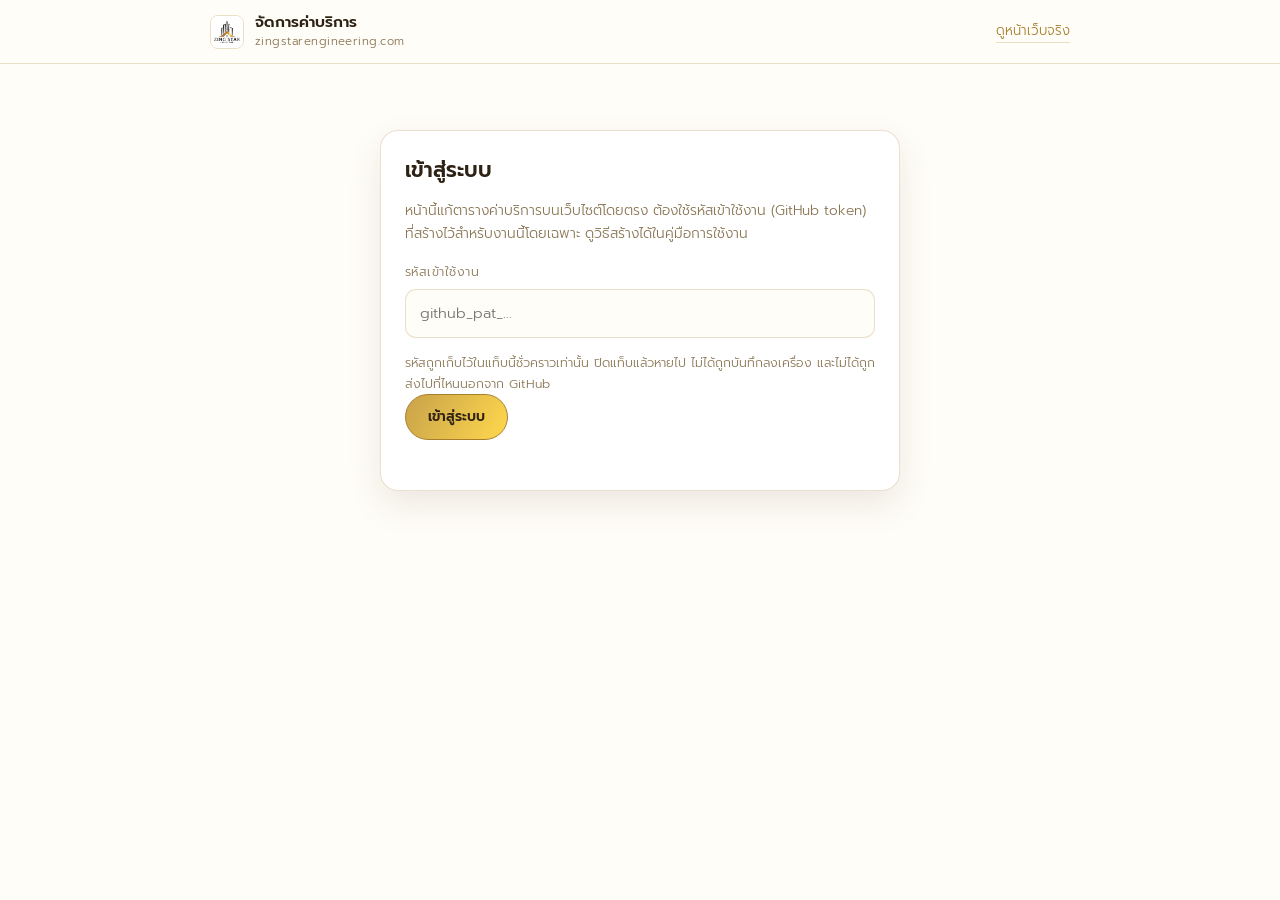
<file: admin/index.html>
<!DOCTYPE html>
<html lang="th">
<head>
<meta charset="utf-8">
<meta name="viewport" content="width=device-width, initial-scale=1">
<meta name="robots" content="noindex,nofollow,noarchive">
<meta name="referrer" content="no-referrer">
<title>จัดการค่าบริการ | Zing Star Inspector</title>
<link rel="icon" href="../img/logo.jpg">
<link rel="preconnect" href="https://fonts.googleapis.com">
<link rel="preconnect" href="https://fonts.gstatic.com" crossorigin>
<link href="https://fonts.googleapis.com/css2?family=Prompt:wght@300;400;500;600&display=swap" rel="stylesheet">
<link rel="stylesheet" href="admin.css">
</head>
<body>

<header class="bar">
  <div class="bar-in">
    <div class="brand">
      <img src="../img/logo.jpg" alt="" width="34" height="34">
      <div>
        <strong>จัดการค่าบริการ</strong>
        <span>zingstarengineering.com</span>
      </div>
    </div>
    <div class="bar-act">
      <a class="lnk" href="https://zingstarengineering.com/#pricing" target="_blank" rel="noopener">ดูหน้าเว็บจริง</a>
      <button type="button" id="signout" class="btn btn-ghost" hidden>ออกจากระบบ</button>
    </div>
  </div>
</header>

<main class="wrap">

  <section id="gate" class="card gate">
    <h1>เข้าสู่ระบบ</h1>
    <p class="muted">
      หน้านี้แก้ตารางค่าบริการบนเว็บไซต์โดยตรง ต้องใช้รหัสเข้าใช้งาน (GitHub token)
      ที่สร้างไว้สำหรับงานนี้โดยเฉพาะ ดูวิธีสร้างได้ในคู่มือการใช้งาน
    </p>
    <label class="fld">
      <span>รหัสเข้าใช้งาน</span>
      <input type="password" id="token" autocomplete="off" spellcheck="false" placeholder="github_pat_...">
    </label>
    <p class="note">
      รหัสถูกเก็บไว้ในแท็บนี้ชั่วคราวเท่านั้น ปิดแท็บแล้วหายไป ไม่ได้ถูกบันทึกลงเครื่อง
      และไม่ได้ถูกส่งไปที่ไหนนอกจาก GitHub
    </p>
    <button type="button" id="signin" class="btn btn-go">เข้าสู่ระบบ</button>
    <p id="gate-msg" class="msg" role="status"></p>
  </section>

  <div id="app" hidden>

    <section class="card">
      <div class="card-h">
        <h2>ป้ายโปรโมชั่น</h2>
        <label class="sw">
          <input type="checkbox" id="promo-on">
          <span>แสดงบนเว็บ</span>
        </label>
      </div>
      <label class="fld">
        <span>ข้อความบนป้ายแดงเหนือตาราง</span>
        <input type="text" id="promo-text" maxlength="120">
      </label>
      <label class="fld">
        <span>วันสุดท้ายที่โปรใช้ได้ (เว้นว่างถ้าไม่มีวันหมด)</span>
        <input type="date" id="promo-until">
      </label>
      <p class="note">
        ปิดสวิตช์เมื่อโปรหมด ป้ายจะหายไปจากเว็บทันทีโดยที่ราคาในตารางยังอยู่เหมือนเดิม
        ถ้าใส่วันสุดท้ายไว้ ป้ายจะซ่อนตัวเองหลังเที่ยงคืนของวันนั้นแม้ลืมมาปิด
        ส่วนราคาในตารางไม่เปลี่ยนเอง ต้องมาแก้ที่นี่
      </p>
      <p id="promo-warn" class="msg err" role="status"></p>
    </section>

    <section class="card">
      <div class="card-h">
        <h2>แถบข้อความใต้ปุ่มเลือกประเภท</h2>
        <label class="sw">
          <input type="checkbox" id="banner-on">
          <span>แสดงบนเว็บ</span>
        </label>
      </div>
      <label class="fld">
        <span>ข้อความตัวหนา</span>
        <input type="text" id="banner-lead" maxlength="80">
      </label>
      <label class="fld">
        <span>ข้อความต่อท้าย</span>
        <textarea id="banner-rest" rows="2" maxlength="240"></textarea>
      </label>
    </section>

    <section class="card">
      <div class="card-h">
        <h2>ตารางค่าบริการ</h2>
        <div class="tabs" id="tabs" role="tablist"></div>
      </div>
      <div id="tables"></div>
    </section>

    <section class="card">
      <div class="card-h"><h2>หมายเหตุใต้ตาราง</h2></div>
      <div id="notes"></div>
      <button type="button" class="btn btn-ghost" id="note-add">เพิ่มหมายเหตุ</button>
    </section>

    <section class="card">
      <div class="card-h">
        <h2>ตัวอย่างก่อนเผยแพร่</h2>
        <button type="button" class="btn btn-ghost" id="preview-refresh">อัปเดตตัวอย่าง</button>
      </div>
      <div class="zs-preview" id="preview"></div>
    </section>

    <section class="card publish">
      <div class="card-h"><h2>เผยแพร่ขึ้นเว็บจริง</h2></div>
      <div id="changes" class="changes"></div>
      <label class="fld">
        <span>บันทึกว่าแก้อะไร (ไม่ใส่ก็ได้)</span>
        <input type="text" id="commit-msg" maxlength="120" placeholder="เช่น ต่อโปรถึงสิ้นเดือนกันยายน">
      </label>
      <div class="row">
        <button type="button" id="publish" class="btn btn-go">เผยแพร่</button>
        <button type="button" id="reload" class="btn btn-ghost">ยกเลิกการแก้ ดึงของบนเว็บมาใหม่</button>
      </div>
      <p id="pub-msg" class="msg" role="status"></p>
      <p class="note">
        กดเผยแพร่แล้วเว็บจะอัปเดตเองภายในประมาณ 1 นาที
        ถ้าเปิดหน้าเว็บแล้วยังเห็นของเก่า ให้กด Ctrl+Shift+R หรือรอสักครู่
      </p>
    </section>

  </div>
</main>

<script type="module" src="app.js"></script>
</body>
</html>
</file>
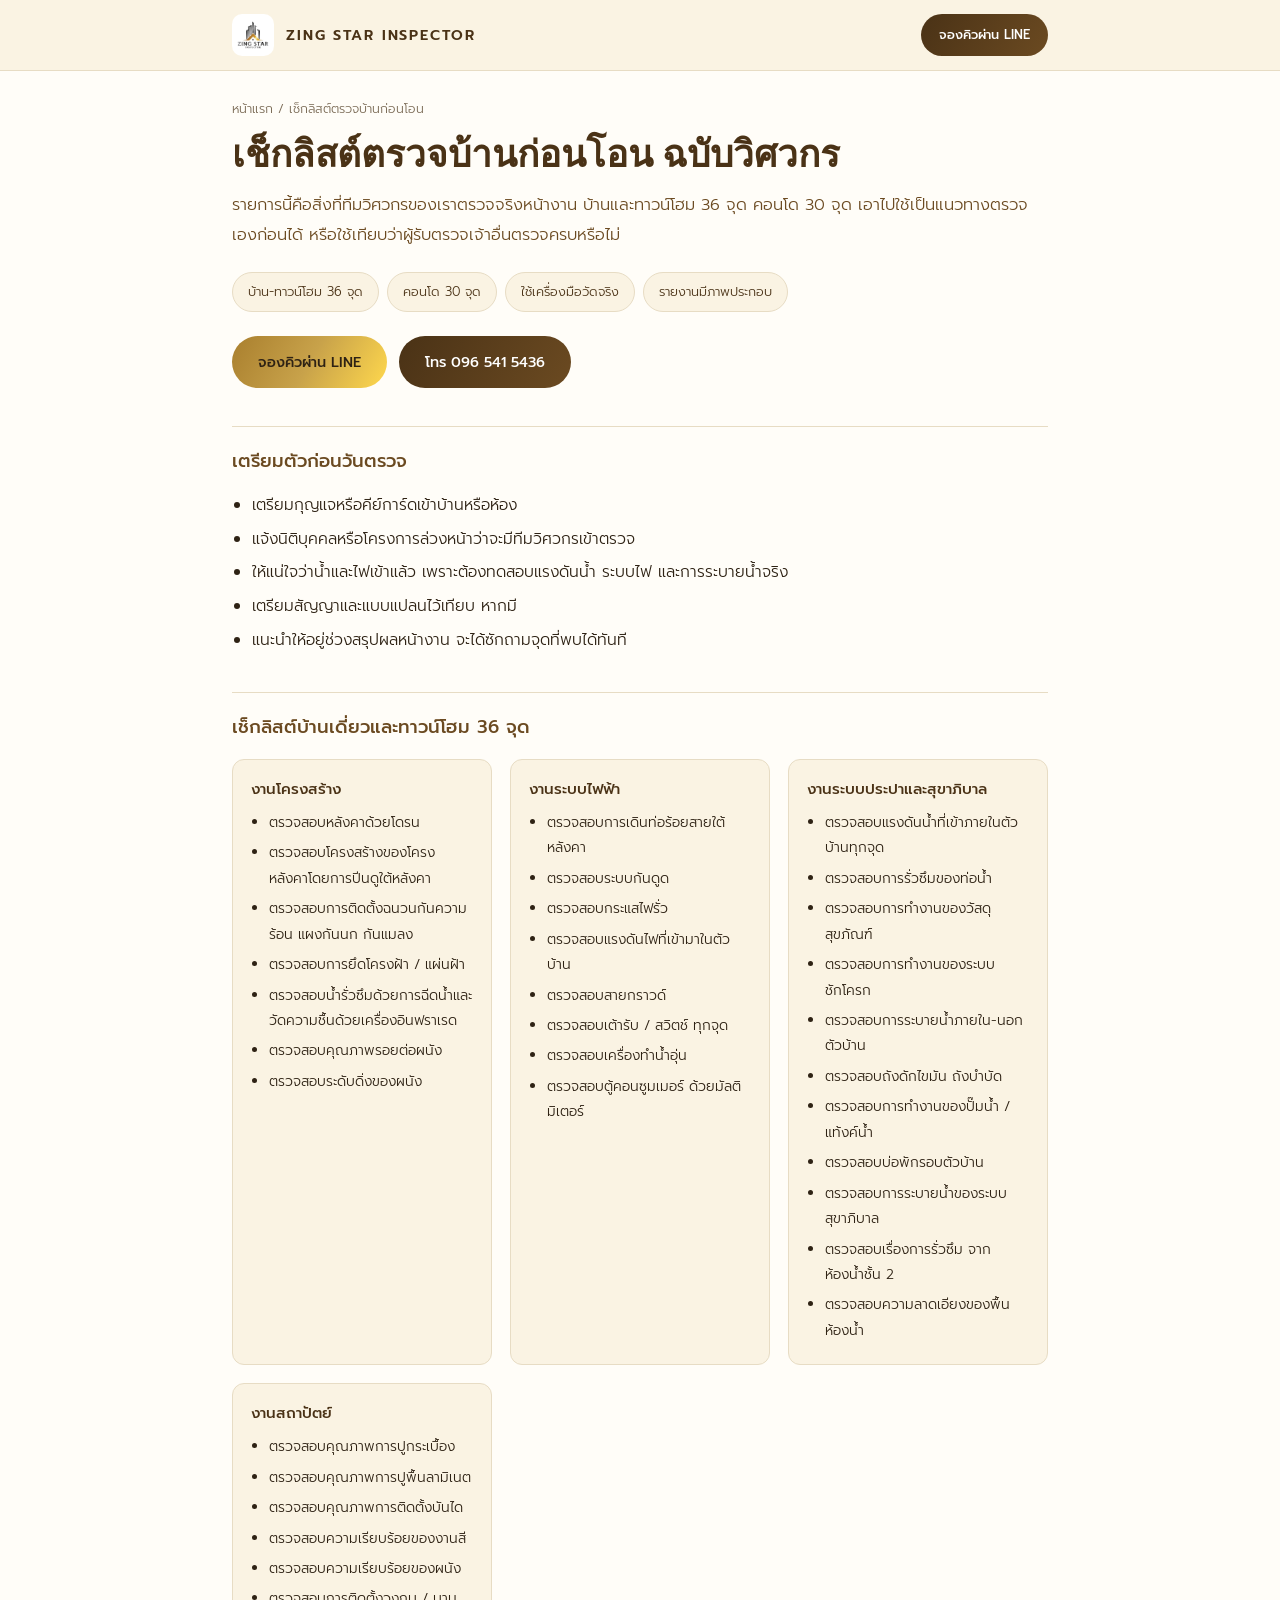
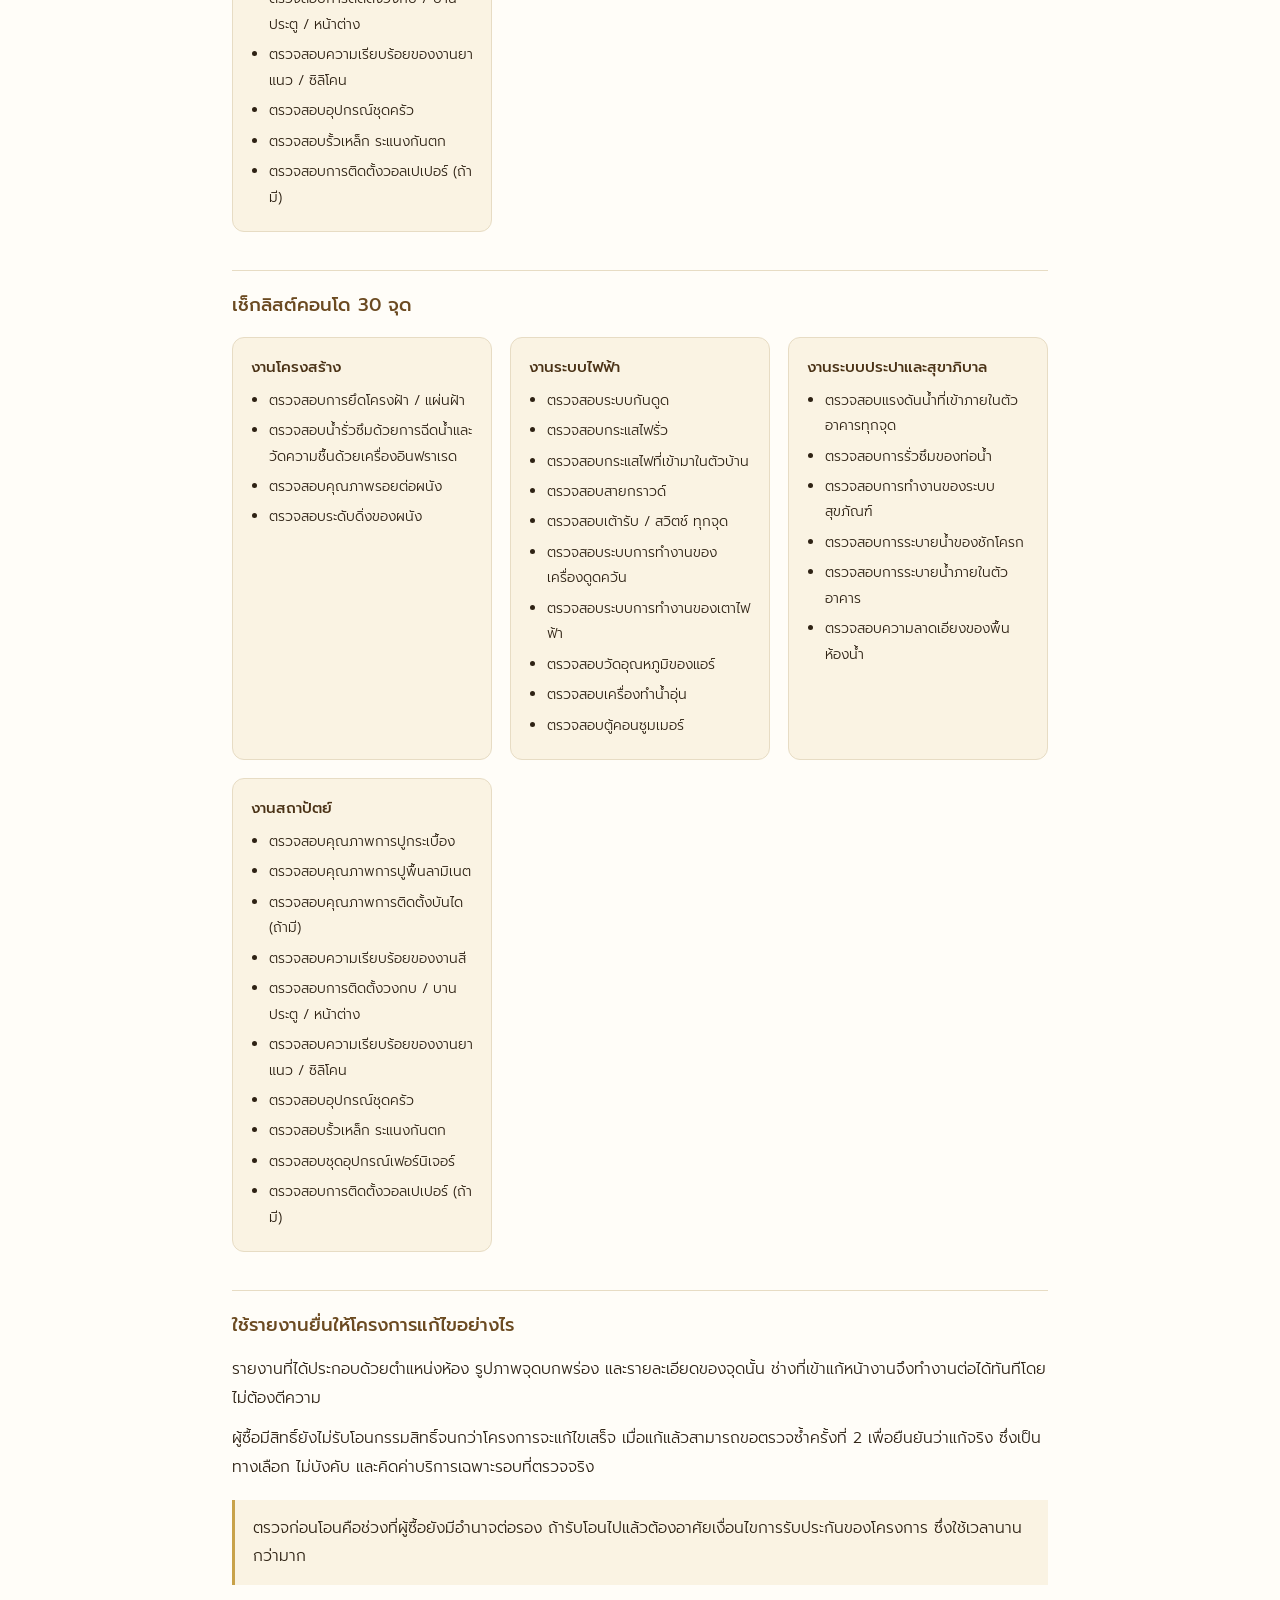
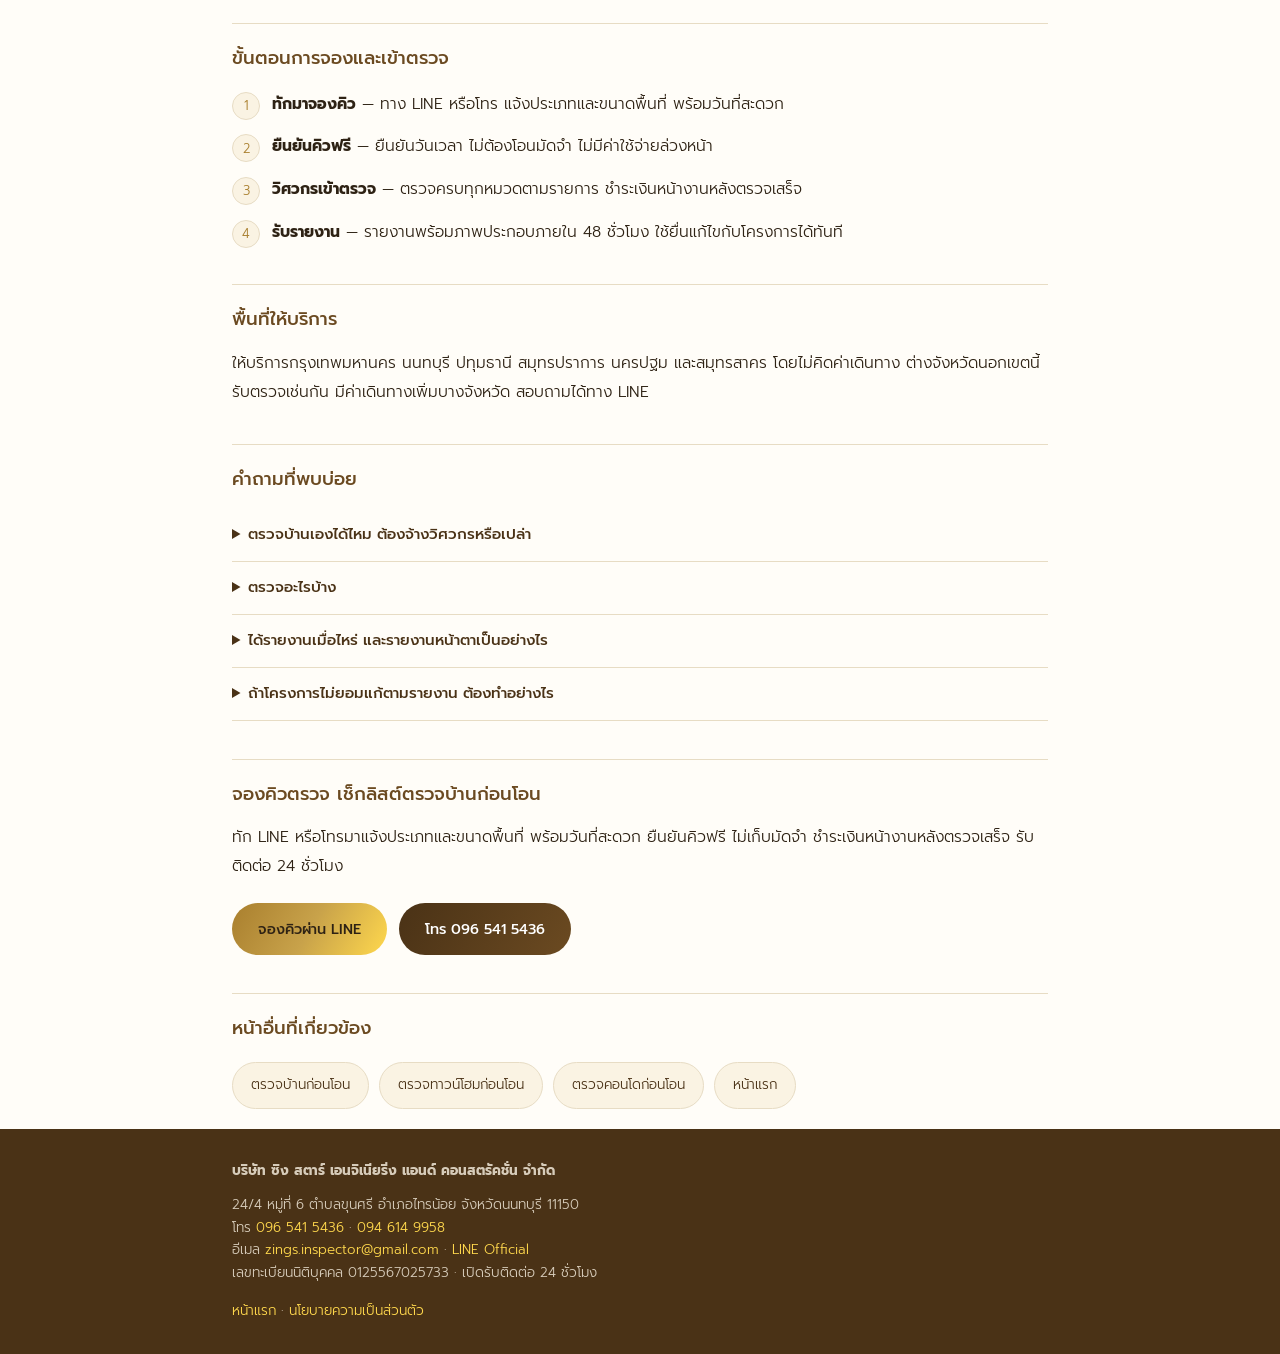
<file: checklist.html>
<!DOCTYPE html>
<html lang="th">
<head>
<meta charset="utf-8">
<meta name="viewport" content="width=device-width, initial-scale=1">
<title>เช็กลิสต์ตรวจบ้านก่อนโอน 36 จุด | Zing Star Inspector</title>
<meta name="description" content="เช็กลิสต์ตรวจบ้านก่อนโอนแบบละเอียด 36 จุดสำหรับบ้านและทาวน์โฮม 30 จุดสำหรับคอนโด พร้อมสิ่งที่ต้องเตรียมวันตรวจ และวิธีใช้รายงานยื่นให้โครงการแก้ไข">
<meta name="robots" content="index,follow,max-image-preview:large">
<link rel="canonical" href="https://zingstarengineering.com/checklist">
<meta property="og:title" content="เช็กลิสต์ตรวจบ้านก่อนโอน 36 จุด | Zing Star Inspector">
<meta property="og:description" content="เช็กลิสต์ตรวจบ้านก่อนโอนแบบละเอียด 36 จุดสำหรับบ้านและทาวน์โฮม 30 จุดสำหรับคอนโด พร้อมสิ่งที่ต้องเตรียมวันตรวจ และวิธีใช้รายงานยื่นให้โครงการแก้ไข">
<meta property="og:type" content="website">
<meta property="og:url" content="https://zingstarengineering.com/checklist">
<meta property="og:site_name" content="Zing Star Inspector">
<meta property="og:locale" content="th_TH">
<meta property="og:image" content="https://zingstarengineering.com/img/hero.jpg">
<meta property="og:image:width" content="1284">
<meta property="og:image:height" content="737">
<meta property="og:image:alt" content="ทีมวิศวกร Zing Star Inspector ตรวจบ้านและคอนโดก่อนโอน">
<meta name="twitter:card" content="summary_large_image">
<meta name="twitter:title" content="เช็กลิสต์ตรวจบ้านก่อนโอน 36 จุด | Zing Star Inspector">
<meta name="twitter:description" content="เช็กลิสต์ตรวจบ้านก่อนโอนแบบละเอียด 36 จุดสำหรับบ้านและทาวน์โฮม 30 จุดสำหรับคอนโด พร้อมสิ่งที่ต้องเตรียมวันตรวจ และวิธีใช้รายงานยื่นให้โครงการแก้ไข">
<meta name="twitter:image" content="https://zingstarengineering.com/img/hero.jpg">
<link rel="icon" href="/img/favicon.png">
<link rel="preconnect" href="https://fonts.googleapis.com">
<link rel="preconnect" href="https://fonts.gstatic.com" crossorigin>
<link href="https://fonts.googleapis.com/css2?family=Prompt:wght@300;400;500;600&family=Cormorant+Garamond:wght@700&display=swap" rel="stylesheet">
<style>
:root{
  --paper:#FFFDF8;--cream:#FAF3E3;--sand:#EFE0BE;--gold:#C8A24A;--gold-dk:#A97F2E;--yellow:#FFD84D;
  --brown:#6B4A21;--brown-dk:#4A3216;--ink:#2E2214;--muted:#7A6A55;--line:#E7DCC4;
}
*{box-sizing:border-box}
body{margin:0;background:var(--paper);color:var(--ink);
  font-family:Prompt,'IBM Plex Sans Thai',system-ui,sans-serif;font-weight:300;line-height:1.85;font-size:15.5px}
img{max-width:100%;height:auto;display:block}
a{color:var(--gold-dk)}
a:focus-visible{outline:2px solid var(--gold);outline-offset:3px}
.top{background:var(--cream);border-bottom:1px solid var(--line);padding:14px 0;position:sticky;top:0;z-index:5}
.top-in{display:flex;align-items:center;justify-content:space-between;gap:14px}
.wrap{max-width:860px;margin:0 auto;padding:0 22px}
.brand{display:inline-flex;align-items:center;gap:12px;text-decoration:none;color:var(--brown-dk)}
.brand img{width:42px;height:42px;object-fit:contain;border-radius:10px;background:#fff;padding:2px}
.brand b{font-size:.9rem;letter-spacing:.13em;font-weight:600}
.top-cta{padding:9px 18px;border-radius:100px;font-size:.8rem;font-weight:500;color:#fff;text-decoration:none;
  background:linear-gradient(120deg,var(--brown-dk),var(--brown));white-space:nowrap}
.crumb{font-size:.78rem;color:var(--muted);margin:26px 0 14px}
.crumb a{color:var(--muted);text-decoration:none}
.crumb a:hover{color:var(--gold-dk)}
main{padding:0 0 80px}
h1{font-family:'Cormorant Garamond',Georgia,serif;font-weight:700;font-size:2.3rem;line-height:1.18;
  color:var(--brown-dk);margin:0 0 12px;text-wrap:balance}
.lead{font-size:1.02rem;color:var(--brown);margin:0 0 22px}
h2{font-size:1.14rem;font-weight:500;color:var(--brown);margin:38px 0 12px;
  padding-top:18px;border-top:1px solid var(--line)}
h3{font-size:.94rem;font-weight:500;color:var(--brown-dk);margin:20px 0 6px}
p{margin:0 0 12px}
ul{padding-left:20px;margin:0 0 14px}
li{margin:5px 0}
.facts{display:flex;flex-wrap:wrap;gap:8px;margin:0 0 24px;padding:0;list-style:none}
.facts li{margin:0;font-size:.8rem;color:var(--brown-dk);background:var(--cream);
  border:1px solid var(--line);border-radius:100px;padding:7px 15px}
.cta{display:flex;flex-wrap:wrap;gap:12px;margin:22px 0 6px}
.btn{display:inline-flex;align-items:center;gap:8px;padding:13px 26px;border-radius:100px;
  font-size:.9rem;font-weight:500;text-decoration:none}
.btn-gold{background:linear-gradient(120deg,var(--gold-dk),var(--gold),var(--yellow));color:var(--ink)}
.btn-brown{background:linear-gradient(120deg,var(--brown-dk),var(--brown));color:#fff}
.tbl{overflow-x:auto;margin:14px 0 6px;border:1px solid var(--line);border-radius:12px}
table{border-collapse:collapse;width:100%;min-width:460px;font-size:.88rem}
th,td{padding:11px 14px;text-align:left;border-bottom:1px solid var(--line)}
th{background:var(--cream);font-weight:500;color:var(--brown);font-size:.8rem;
  letter-spacing:.06em;white-space:nowrap}
tbody tr:last-child td{border-bottom:0}
.was{color:var(--muted);text-decoration:line-through;margin-right:8px;font-size:.82rem}
.now{color:var(--brown-dk);font-weight:500}
.drone{display:block;font-size:.72rem;color:var(--gold-dk)}
.ask{color:var(--muted)}
.note{font-size:.82rem;color:var(--muted);margin:8px 0 0}
.box{background:var(--cream);border-left:3px solid var(--gold);padding:14px 18px;margin:18px 0}
.box p:last-child{margin:0}
.cols{display:grid;gap:18px;grid-template-columns:repeat(auto-fit,minmax(250px,1fr));margin:14px 0}
.cols section{background:var(--cream);border:1px solid var(--line);border-radius:12px;padding:16px 18px}
.cols h3{margin-top:0}
.cols ul{padding-left:18px;margin:0}
.cols li{font-size:.86rem}
.steps{counter-reset:s;list-style:none;padding:0;margin:14px 0}
.steps li{counter-increment:s;position:relative;padding-left:40px;margin:0 0 14px}
.steps li::before{content:counter(s);position:absolute;left:0;top:2px;width:26px;height:26px;
  border-radius:50%;background:var(--cream);border:1px solid var(--line);color:var(--gold-dk);
  font-size:.8rem;display:grid;place-items:center}
details{border-bottom:1px solid var(--line);padding:12px 0}
summary{cursor:pointer;font-size:.94rem;color:var(--brown-dk);font-weight:500}
details p{margin:10px 0 0;font-size:.9rem}
.more{display:flex;flex-wrap:wrap;gap:10px;margin:16px 0 0;padding:0;list-style:none}
.more li{margin:0}
.more a{display:inline-block;padding:10px 18px;border:1px solid var(--line);border-radius:100px;
  background:var(--cream);font-size:.84rem;text-decoration:none;color:var(--brown-dk)}
.more a:hover{border-color:var(--gold);background:var(--yellow);color:var(--ink)}
footer{background:var(--brown-dk);color:rgba(250,243,227,.8);padding:30px 0;font-size:.84rem;margin-top:20px}
footer a{color:var(--yellow);text-decoration:none}
footer address{font-style:normal;margin:10px 0 0;line-height:1.7}
@media(max-width:600px){
  h1{font-size:1.8rem}
  .brand b{font-size:.74rem;letter-spacing:.08em}
  .brand img{width:36px;height:36px}
  .top-cta{padding:8px 14px;font-size:.76rem}
}
</style>
<script type="application/ld+json">
{
  "@context": "https://schema.org",
  "@graph": [
    {
      "@type": "BreadcrumbList",
      "itemListElement": [
        {
          "@type": "ListItem",
          "position": 1,
          "name": "หน้าแรก",
          "item": "https://zingstarengineering.com/"
        },
        {
          "@type": "ListItem",
          "position": 2,
          "name": "เช็กลิสต์ตรวจบ้านก่อนโอน",
          "item": "https://zingstarengineering.com/checklist"
        }
      ]
    },
    {
      "@type": "FAQPage",
      "mainEntity": [
        {
          "@type": "Question",
          "name": "ตรวจบ้านเองได้ไหม ต้องจ้างวิศวกรหรือเปล่า",
          "acceptedAnswer": {
            "@type": "Answer",
            "text": "ดูด้วยตาเปล่าพอจับจุดใหญ่ได้ แต่หลายรายการต้องใช้เครื่องมือ เช่น วัดกระแสไฟรั่วและตู้คอนซูมเมอร์ด้วยมัลติมิเตอร์ วัดความชื้นหาจุดรั่วด้วยเครื่องอินฟราเรด และดูหลังคาด้วยโดรน จุดเหล่านี้ต้องอาศัยวิศวกรที่มีใบประกอบวิชาชีพ"
          }
        },
        {
          "@type": "Question",
          "name": "ตรวจอะไรบ้าง",
          "acceptedAnswer": {
            "@type": "Answer",
            "text": "โครงสร้าง ระบบไฟฟ้า ระบบประปา งานสถาปัตย์ และหลังคาด้วยโดรน ครอบคลุมทั้งบ้านใหม่ก่อนโอน บ้านมือสอง งานรีโนเวท และการตรวจระหว่างก่อสร้าง"
          }
        },
        {
          "@type": "Question",
          "name": "ได้รายงานเมื่อไหร่ และรายงานหน้าตาเป็นอย่างไร",
          "acceptedAnswer": {
            "@type": "Answer",
            "text": "ส่งรายงานภายใน 2 วันหลังเข้าตรวจ เป็นรายงานที่มีภาพประกอบทุกจุดที่พบ ระบุตำแหน่งชัดเจน ใช้ยื่นให้โครงการแก้ไขได้จริง"
          }
        },
        {
          "@type": "Question",
          "name": "ถ้าโครงการไม่ยอมแก้ตามรายงาน ต้องทำอย่างไร",
          "acceptedAnswer": {
            "@type": "Answer",
            "text": "รายงานของเรามีภาพประกอบและระบุตำแหน่งจุดบกพร่องชัดเจน ใช้เป็นเอกสารแนบตอนยื่นเรื่องกับโครงการได้ ผู้ซื้อมีสิทธิ์ยังไม่รับโอนจนกว่าจะแก้ไขเสร็จ และขอตรวจซ้ำครั้งที่ 2 เพื่อยืนยันว่าแก้จริงได้"
          }
        }
      ]
    }
  ]
}
</script>
<!-- Google tag (gtag.js) -->
<script async src="https://www.googletagmanager.com/gtag/js?id=G-CSRMK1EQC5"></script>
<script>
  window.dataLayer = window.dataLayer || [];
  function gtag(){dataLayer.push(arguments);}
  gtag('js', new Date());
  gtag('config', 'G-CSRMK1EQC5');
  gtag('config', 'AW-18429192825');
</script>
</head>
<body>
<div class="top"><div class="wrap top-in">
  <a class="brand" href="/">
    <img src="/img/logo.webp" alt="Zing Star Inspector" width="400" height="400">
    <b>ZING STAR INSPECTOR</b>
  </a>
  <a class="top-cta" href="https://lin.ee/14aW2hy" target="_blank" rel="noopener">จองคิวผ่าน LINE</a>
</div></div>

<main class="wrap">
  <nav class="crumb" aria-label="เส้นทางหน้า"><a href="/">หน้าแรก</a> / เช็กลิสต์ตรวจบ้านก่อนโอน</nav>
  <h1>เช็กลิสต์ตรวจบ้านก่อนโอน ฉบับวิศวกร</h1>
  <p class="lead">รายการนี้คือสิ่งที่ทีมวิศวกรของเราตรวจจริงหน้างาน บ้านและทาวน์โฮม 36 จุด คอนโด 30 จุด เอาไปใช้เป็นแนวทางตรวจเองก่อนได้ หรือใช้เทียบว่าผู้รับตรวจเจ้าอื่นตรวจครบหรือไม่</p>
  <ul class="facts">
    <li>บ้าน-ทาวน์โฮม 36 จุด</li>
    <li>คอนโด 30 จุด</li>
    <li>ใช้เครื่องมือวัดจริง</li>
    <li>รายงานมีภาพประกอบ</li>
  </ul>
  <div class="cta">
    <a class="btn btn-gold" href="https://lin.ee/14aW2hy" target="_blank" rel="noopener">จองคิวผ่าน LINE</a>
    <a class="btn btn-brown" href="tel:0965415436">โทร 096 541 5436</a>
  </div>

  <h2>เตรียมตัวก่อนวันตรวจ</h2>
  <ul>
    <li>เตรียมกุญแจหรือคีย์การ์ดเข้าบ้านหรือห้อง</li>
    <li>แจ้งนิติบุคคลหรือโครงการล่วงหน้าว่าจะมีทีมวิศวกรเข้าตรวจ</li>
    <li>ให้แน่ใจว่าน้ำและไฟเข้าแล้ว เพราะต้องทดสอบแรงดันน้ำ ระบบไฟ และการระบายน้ำจริง</li>
    <li>เตรียมสัญญาและแบบแปลนไว้เทียบ หากมี</li>
    <li>แนะนำให้อยู่ช่วงสรุปผลหน้างาน จะได้ซักถามจุดที่พบได้ทันที</li>
  </ul>

  <h2>เช็กลิสต์บ้านเดี่ยวและทาวน์โฮม 36 จุด</h2>
      <div class="cols">
        <section>
          <h3>งานโครงสร้าง</h3>
          <ul>
            <li>ตรวจสอบหลังคาด้วยโดรน</li>
            <li>ตรวจสอบโครงสร้างของโครงหลังคาโดยการปีนดูใต้หลังคา</li>
            <li>ตรวจสอบการติดตั้งฉนวนกันความร้อน แผงกันนก กันแมลง</li>
            <li>ตรวจสอบการยึดโครงฝ้า / แผ่นฝ้า</li>
            <li>ตรวจสอบน้ำรั่วซึมด้วยการฉีดน้ำและวัดความชื้นด้วยเครื่องอินฟราเรด</li>
            <li>ตรวจสอบคุณภาพรอยต่อผนัง</li>
            <li>ตรวจสอบระดับดิ่งของผนัง</li>
          </ul>
        </section>
        <section>
          <h3>งานระบบไฟฟ้า</h3>
          <ul>
            <li>ตรวจสอบการเดินท่อร้อยสายใต้หลังคา</li>
            <li>ตรวจสอบระบบกันดูด</li>
            <li>ตรวจสอบกระแสไฟรั่ว</li>
            <li>ตรวจสอบแรงดันไฟที่เข้ามาในตัวบ้าน</li>
            <li>ตรวจสอบสายกราวด์</li>
            <li>ตรวจสอบเต้ารับ / สวิตช์ ทุกจุด</li>
            <li>ตรวจสอบเครื่องทำน้ำอุ่น</li>
            <li>ตรวจสอบตู้คอนซูมเมอร์ ด้วยมัลติมิเตอร์</li>
          </ul>
        </section>
        <section>
          <h3>งานระบบประปาและสุขาภิบาล</h3>
          <ul>
            <li>ตรวจสอบแรงดันน้ำที่เข้าภายในตัวบ้านทุกจุด</li>
            <li>ตรวจสอบการรั่วซึมของท่อน้ำ</li>
            <li>ตรวจสอบการทำงานของวัสดุสุขภัณฑ์</li>
            <li>ตรวจสอบการทำงานของระบบชักโครก</li>
            <li>ตรวจสอบการระบายน้ำภายใน-นอกตัวบ้าน</li>
            <li>ตรวจสอบถังดักไขมัน ถังบำบัด</li>
            <li>ตรวจสอบการทำงานของปั๊มน้ำ / แท้งค์น้ำ</li>
            <li>ตรวจสอบบ่อพักรอบตัวบ้าน</li>
            <li>ตรวจสอบการระบายน้ำของระบบสุขาภิบาล</li>
            <li>ตรวจสอบเรื่องการรั่วซึม จากห้องน้ำชั้น 2</li>
            <li>ตรวจสอบความลาดเอียงของพื้นห้องน้ำ</li>
          </ul>
        </section>
        <section>
          <h3>งานสถาปัตย์</h3>
          <ul>
            <li>ตรวจสอบคุณภาพการปูกระเบื้อง</li>
            <li>ตรวจสอบคุณภาพการปูพื้นลามิเนต</li>
            <li>ตรวจสอบคุณภาพการติดตั้งบันได</li>
            <li>ตรวจสอบความเรียบร้อยของงานสี</li>
            <li>ตรวจสอบความเรียบร้อยของผนัง</li>
            <li>ตรวจสอบการติดตั้งวงกบ / บานประตู / หน้าต่าง</li>
            <li>ตรวจสอบความเรียบร้อยของงานยาแนว / ซิลิโคน</li>
            <li>ตรวจสอบอุปกรณ์ชุดครัว</li>
            <li>ตรวจสอบรั้วเหล็ก ระแนงกันตก</li>
            <li>ตรวจสอบการติดตั้งวอลเปเปอร์ (ถ้ามี)</li>
          </ul>
        </section>
      </div>

  <h2>เช็กลิสต์คอนโด 30 จุด</h2>
      <div class="cols">
        <section>
          <h3>งานโครงสร้าง</h3>
          <ul>
            <li>ตรวจสอบการยึดโครงฝ้า / แผ่นฝ้า</li>
            <li>ตรวจสอบน้ำรั่วซึมด้วยการฉีดน้ำและวัดความชื้นด้วยเครื่องอินฟราเรด</li>
            <li>ตรวจสอบคุณภาพรอยต่อผนัง</li>
            <li>ตรวจสอบระดับดิ่งของผนัง</li>
          </ul>
        </section>
        <section>
          <h3>งานระบบไฟฟ้า</h3>
          <ul>
            <li>ตรวจสอบระบบกันดูด</li>
            <li>ตรวจสอบกระแสไฟรั่ว</li>
            <li>ตรวจสอบกระแสไฟที่เข้ามาในตัวบ้าน</li>
            <li>ตรวจสอบสายกราวด์</li>
            <li>ตรวจสอบเต้ารับ / สวิตช์ ทุกจุด</li>
            <li>ตรวจสอบระบบการทำงานของเครื่องดูดควัน</li>
            <li>ตรวจสอบระบบการทำงานของเตาไฟฟ้า</li>
            <li>ตรวจสอบวัดอุณหภูมิของแอร์</li>
            <li>ตรวจสอบเครื่องทำน้ำอุ่น</li>
            <li>ตรวจสอบตู้คอนซูมเมอร์</li>
          </ul>
        </section>
        <section>
          <h3>งานระบบประปาและสุขาภิบาล</h3>
          <ul>
            <li>ตรวจสอบแรงดันน้ำที่เข้าภายในตัวอาคารทุกจุด</li>
            <li>ตรวจสอบการรั่วซึมของท่อน้ำ</li>
            <li>ตรวจสอบการทำงานของระบบสุขภัณฑ์</li>
            <li>ตรวจสอบการระบายน้ำของชักโครก</li>
            <li>ตรวจสอบการระบายน้ำภายในตัวอาคาร</li>
            <li>ตรวจสอบความลาดเอียงของพื้นห้องน้ำ</li>
          </ul>
        </section>
        <section>
          <h3>งานสถาปัตย์</h3>
          <ul>
            <li>ตรวจสอบคุณภาพการปูกระเบื้อง</li>
            <li>ตรวจสอบคุณภาพการปูพื้นลามิเนต</li>
            <li>ตรวจสอบคุณภาพการติดตั้งบันได (ถ้ามี)</li>
            <li>ตรวจสอบความเรียบร้อยของงานสี</li>
            <li>ตรวจสอบการติดตั้งวงกบ / บานประตู / หน้าต่าง</li>
            <li>ตรวจสอบความเรียบร้อยของงานยาแนว / ซิลิโคน</li>
            <li>ตรวจสอบอุปกรณ์ชุดครัว</li>
            <li>ตรวจสอบรั้วเหล็ก ระแนงกันตก</li>
            <li>ตรวจสอบชุดอุปกรณ์เฟอร์นิเจอร์</li>
            <li>ตรวจสอบการติดตั้งวอลเปเปอร์ (ถ้ามี)</li>
          </ul>
        </section>
      </div>

  <h2>ใช้รายงานยื่นให้โครงการแก้ไขอย่างไร</h2>
  <p>รายงานที่ได้ประกอบด้วยตำแหน่งห้อง รูปภาพจุดบกพร่อง และรายละเอียดของจุดนั้น ช่างที่เข้าแก้หน้างานจึงทำงานต่อได้ทันทีโดยไม่ต้องตีความ</p>
  <p>ผู้ซื้อมีสิทธิ์ยังไม่รับโอนกรรมสิทธิ์จนกว่าโครงการจะแก้ไขเสร็จ เมื่อแก้แล้วสามารถขอตรวจซ้ำครั้งที่ 2 เพื่อยืนยันว่าแก้จริง ซึ่งเป็นทางเลือก ไม่บังคับ และคิดค่าบริการเฉพาะรอบที่ตรวจจริง</p>
  <div class="box"><p>ตรวจก่อนโอนคือช่วงที่ผู้ซื้อยังมีอำนาจต่อรอง ถ้ารับโอนไปแล้วต้องอาศัยเงื่อนไขการรับประกันของโครงการ ซึ่งใช้เวลานานกว่ามาก</p></div>

  <h2>ขั้นตอนการจองและเข้าตรวจ</h2>
  <ol class="steps">
    <li><strong>ทักมาจองคิว</strong> — ทาง LINE หรือโทร แจ้งประเภทและขนาดพื้นที่ พร้อมวันที่สะดวก</li>
    <li><strong>ยืนยันคิวฟรี</strong> — ยืนยันวันเวลา ไม่ต้องโอนมัดจำ ไม่มีค่าใช้จ่ายล่วงหน้า</li>
    <li><strong>วิศวกรเข้าตรวจ</strong> — ตรวจครบทุกหมวดตามรายการ ชำระเงินหน้างานหลังตรวจเสร็จ</li>
    <li><strong>รับรายงาน</strong> — รายงานพร้อมภาพประกอบภายใน 48 ชั่วโมง ใช้ยื่นแก้ไขกับโครงการได้ทันที</li>
  </ol>

  <h2>พื้นที่ให้บริการ</h2>
  <p>ให้บริการกรุงเทพมหานคร นนทบุรี ปทุมธานี สมุทรปราการ นครปฐม และสมุทรสาคร โดยไม่คิดค่าเดินทาง ต่างจังหวัดนอกเขตนี้รับตรวจเช่นกัน มีค่าเดินทางเพิ่มบางจังหวัด สอบถามได้ทาง LINE</p>

  <h2>คำถามที่พบบ่อย</h2>
      <details>
        <summary>ตรวจบ้านเองได้ไหม ต้องจ้างวิศวกรหรือเปล่า</summary>
        <p>ดูด้วยตาเปล่าพอจับจุดใหญ่ได้ แต่หลายรายการต้องใช้เครื่องมือ เช่น วัดกระแสไฟรั่วและตู้คอนซูมเมอร์ด้วยมัลติมิเตอร์ วัดความชื้นหาจุดรั่วด้วยเครื่องอินฟราเรด และดูหลังคาด้วยโดรน จุดเหล่านี้ต้องอาศัยวิศวกรที่มีใบประกอบวิชาชีพ</p>
      </details>
      <details>
        <summary>ตรวจอะไรบ้าง</summary>
        <p>โครงสร้าง ระบบไฟฟ้า ระบบประปา งานสถาปัตย์ และหลังคาด้วยโดรน ครอบคลุมทั้งบ้านใหม่ก่อนโอน บ้านมือสอง งานรีโนเวท และการตรวจระหว่างก่อสร้าง</p>
      </details>
      <details>
        <summary>ได้รายงานเมื่อไหร่ และรายงานหน้าตาเป็นอย่างไร</summary>
        <p>ส่งรายงานภายใน 2 วันหลังเข้าตรวจ เป็นรายงานที่มีภาพประกอบทุกจุดที่พบ ระบุตำแหน่งชัดเจน ใช้ยื่นให้โครงการแก้ไขได้จริง</p>
      </details>
      <details>
        <summary>ถ้าโครงการไม่ยอมแก้ตามรายงาน ต้องทำอย่างไร</summary>
        <p>รายงานของเรามีภาพประกอบและระบุตำแหน่งจุดบกพร่องชัดเจน ใช้เป็นเอกสารแนบตอนยื่นเรื่องกับโครงการได้ ผู้ซื้อมีสิทธิ์ยังไม่รับโอนจนกว่าจะแก้ไขเสร็จ และขอตรวจซ้ำครั้งที่ 2 เพื่อยืนยันว่าแก้จริงได้</p>
      </details>

  <h2>จองคิวตรวจ เช็กลิสต์ตรวจบ้านก่อนโอน</h2>
  <p>ทัก LINE หรือโทรมาแจ้งประเภทและขนาดพื้นที่ พร้อมวันที่สะดวก ยืนยันคิวฟรี ไม่เก็บมัดจำ ชำระเงินหน้างานหลังตรวจเสร็จ รับติดต่อ 24 ชั่วโมง</p>
  <div class="cta">
    <a class="btn btn-gold" href="https://lin.ee/14aW2hy" target="_blank" rel="noopener">จองคิวผ่าน LINE</a>
    <a class="btn btn-brown" href="tel:0965415436">โทร 096 541 5436</a>
  </div>

  <h2>หน้าอื่นที่เกี่ยวข้อง</h2>
  <ul class="more">
    <li><a href="/house-inspection">ตรวจบ้านก่อนโอน</a></li>
    <li><a href="/townhome-inspection">ตรวจทาวน์โฮมก่อนโอน</a></li>
    <li><a href="/condo-inspection">ตรวจคอนโดก่อนโอน</a></li>
    <li><a href="/">หน้าแรก</a></li>
  </ul>
</main>

<footer><div class="wrap">
  <strong>บริษัท ซิง สตาร์ เอนจิเนียริ่ง แอนด์ คอนสตรัคชั่น จำกัด</strong>
  <address>
    24/4 หมู่ที่ 6 ตำบลขุนศรี อำเภอไทรน้อย จังหวัดนนทบุรี 11150<br>
    โทร <a href="tel:0965415436">096 541 5436</a> · <a href="tel:0946149958">094 614 9958</a><br>
    อีเมล <a href="mailto:zings.inspector@gmail.com">zings.inspector@gmail.com</a> · <a href="https://lin.ee/14aW2hy" target="_blank" rel="noopener">LINE Official</a><br>
    เลขทะเบียนนิติบุคคล 0125567025733 · เปิดรับติดต่อ 24 ชั่วโมง
  </address>
  <p style="margin:14px 0 0"><a href="/">หน้าแรก</a> · <a href="/privacy">นโยบายความเป็นส่วนตัว</a></p>
</div></footer>
<script>
document.addEventListener('click',function(e){
  var a=e.target.closest?e.target.closest('a[href]'):null;
  if(!a||typeof gtag!=='function')return;
  var h=a.getAttribute('href')||'';
  var m=h.indexOf('tel:')===0?'phone':h.indexOf('lin.ee')>-1?'line':'';
  if(!m)return;
  gtag('event','contact_click',{method:m,section:'checklist'});
  gtag('event','conversion',{send_to:'AW-18429192825/AQrBCI68j_AcEPnU3NNE',value:1,currency:'THB'});
});
</script>
</body>
</html>
</file>
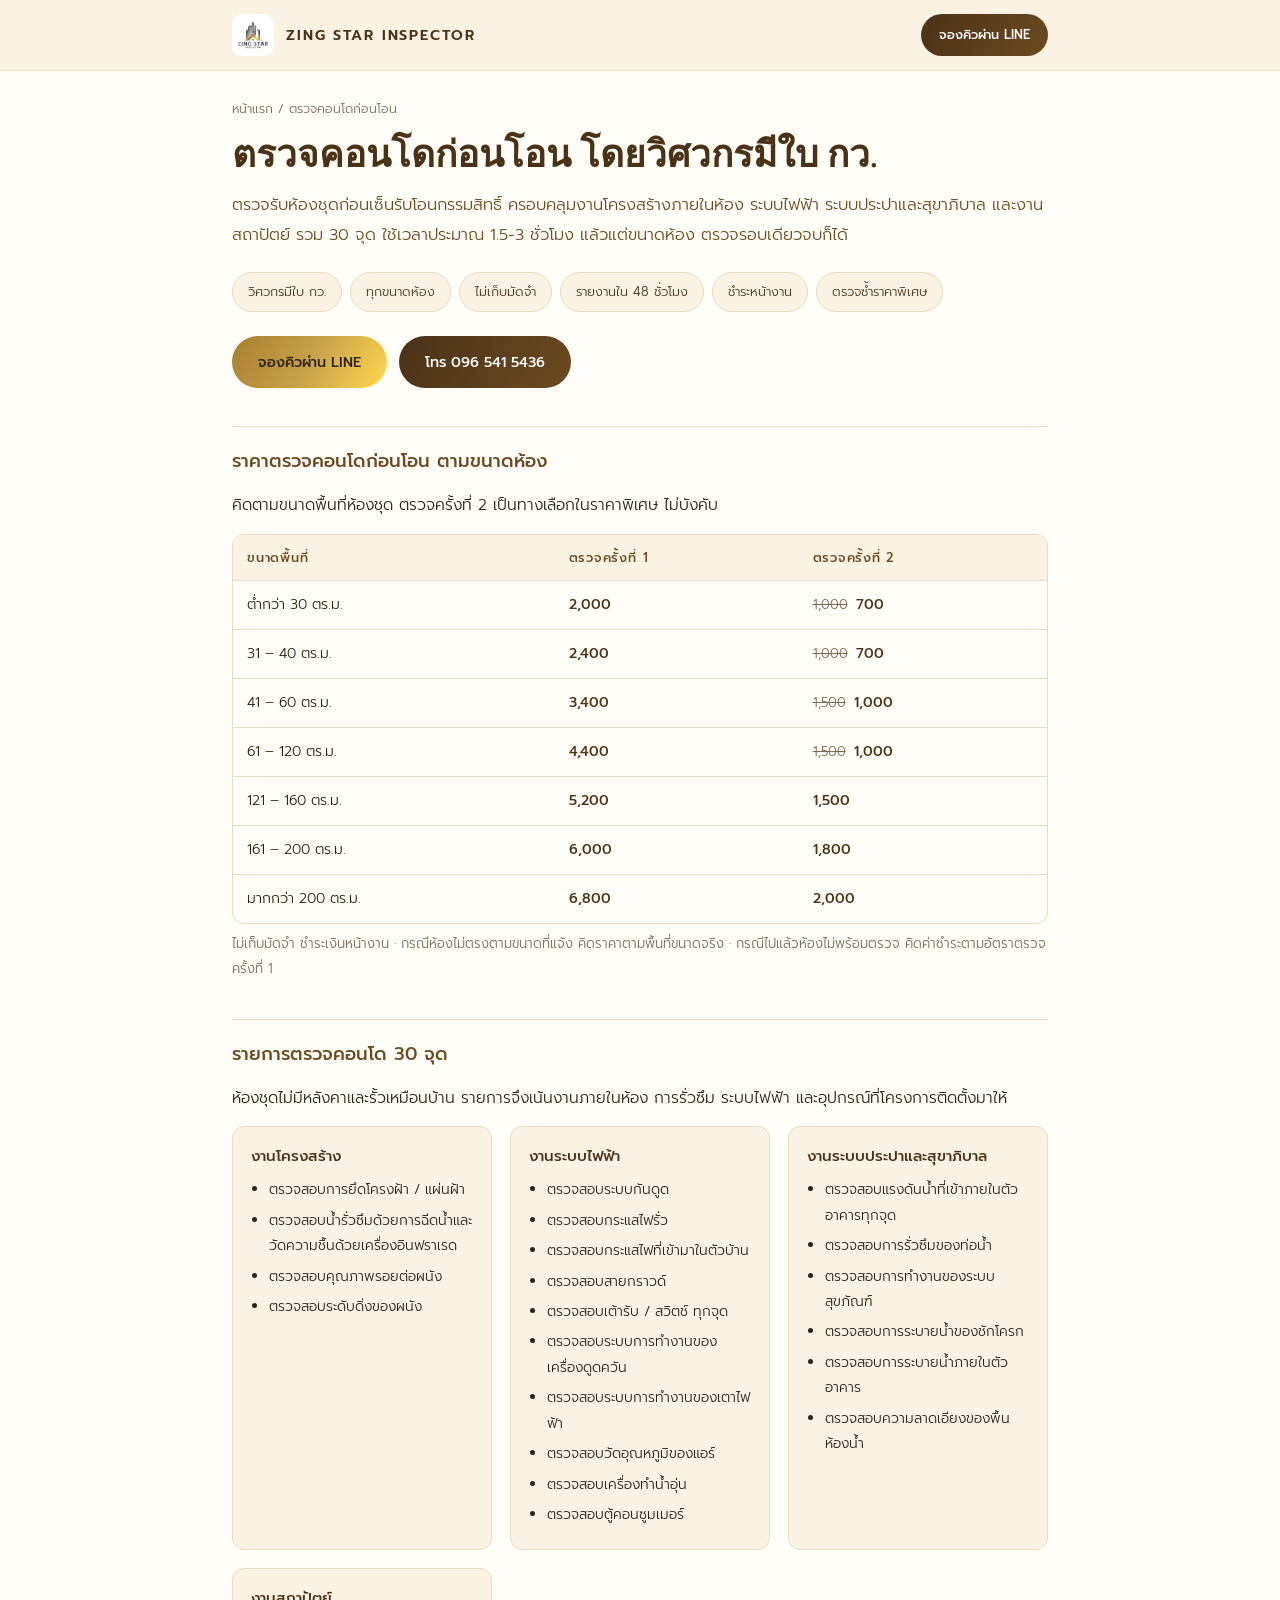
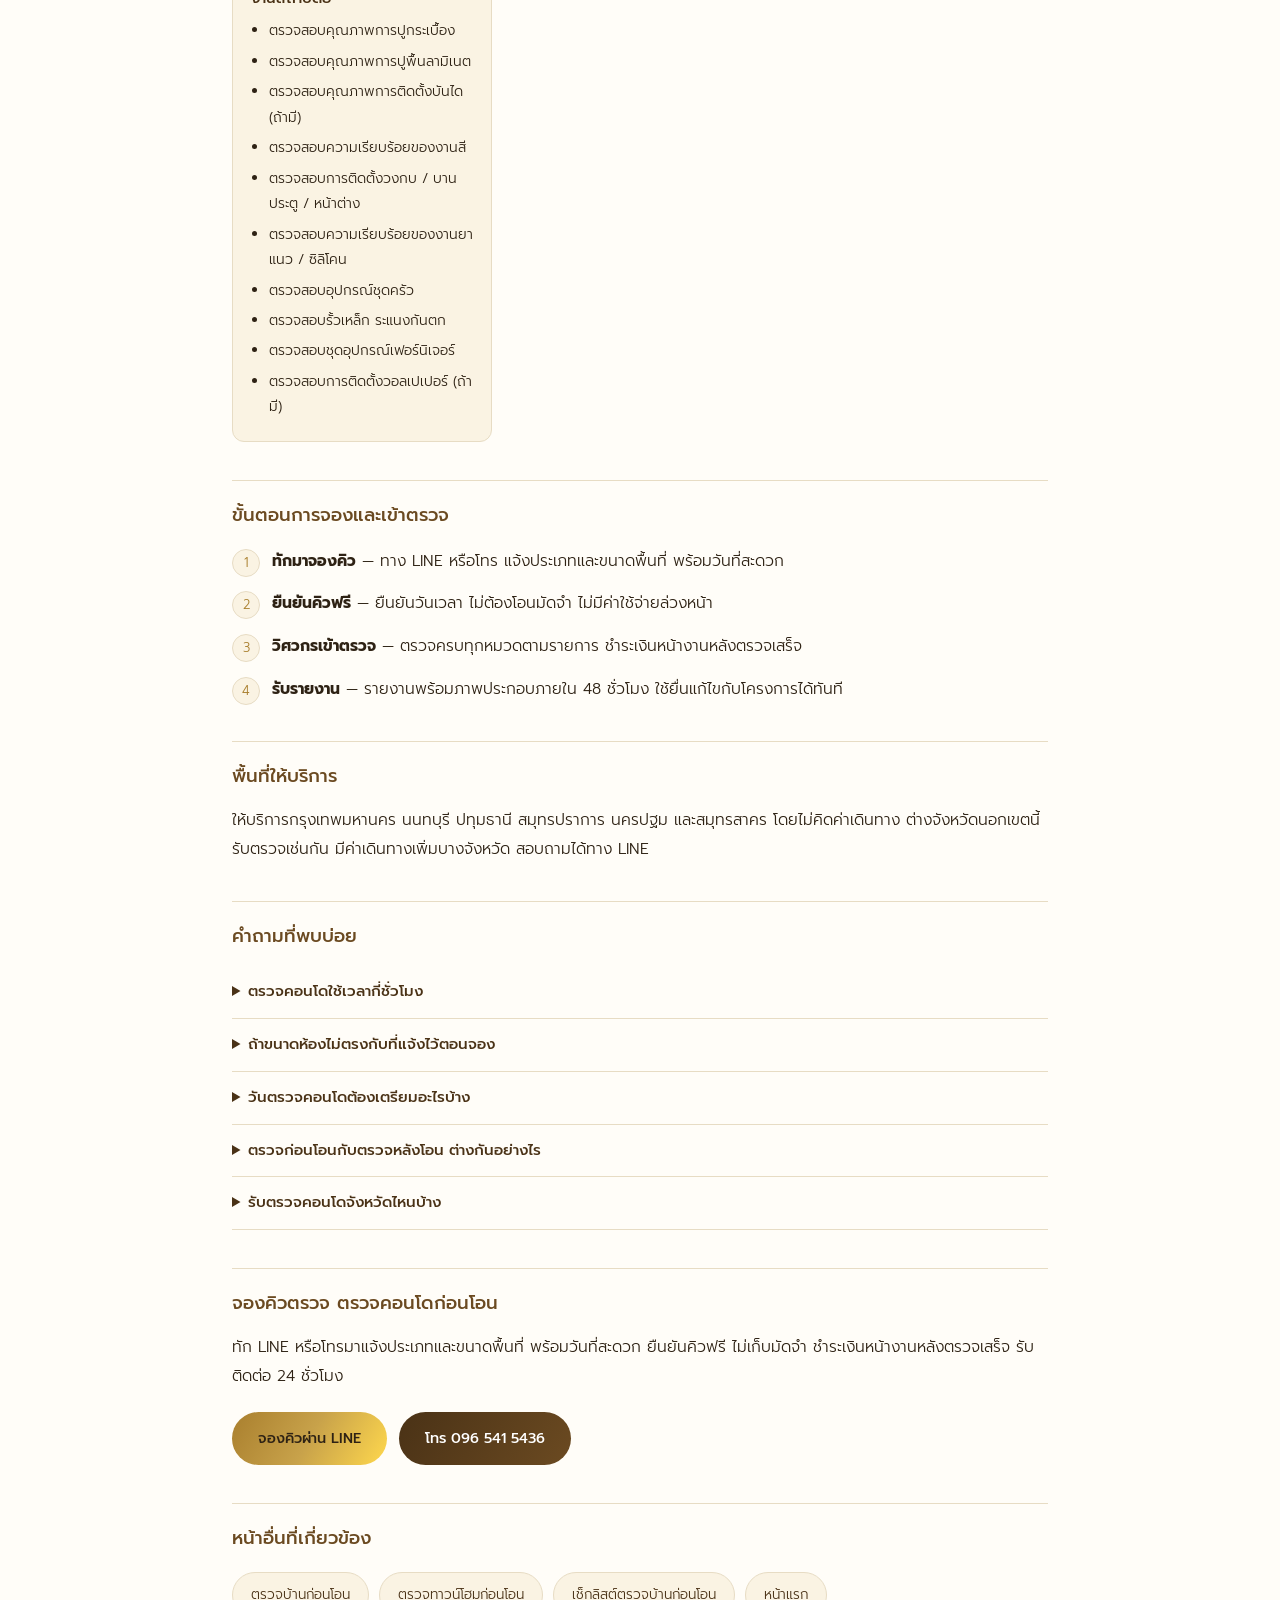
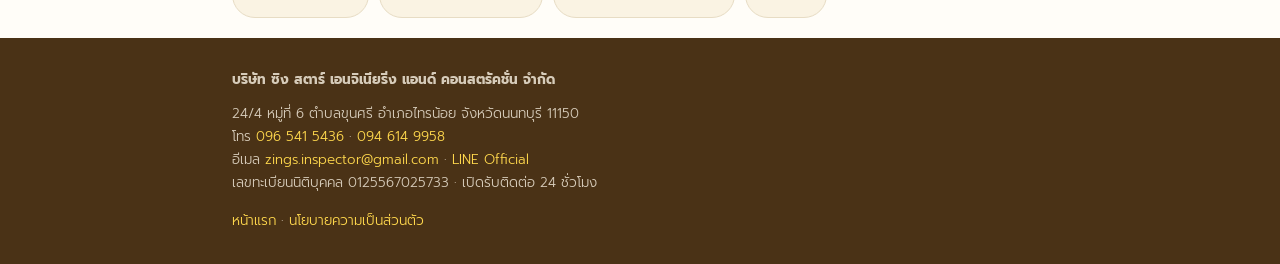
<file: condo-inspection.html>
<!DOCTYPE html>
<html lang="th">
<head>
<meta charset="utf-8">
<meta name="viewport" content="width=device-width, initial-scale=1">
<title>ตรวจคอนโดก่อนโอน ตรวจรับห้องชุด โดยวิศวกร | Zing Star Inspector</title>
<meta name="description" content="รับตรวจคอนโดก่อนโอน ตรวจรับห้องชุดทุกขนาด ตั้งแต่ต่ำกว่า 30 ตร.ม. ถึงมากกว่า 200 ตร.ม. โดยวิศวกรมีใบ กว. ไม่เก็บมัดจำ ส่งรายงานใน 48 ชม. เริ่ม 2,000 บาท">
<meta name="robots" content="index,follow,max-image-preview:large">
<link rel="canonical" href="https://zingstarengineering.com/condo-inspection">
<meta property="og:title" content="ตรวจคอนโดก่อนโอน ตรวจรับห้องชุด โดยวิศวกร | Zing Star Inspector">
<meta property="og:description" content="รับตรวจคอนโดก่อนโอน ตรวจรับห้องชุดทุกขนาด ตั้งแต่ต่ำกว่า 30 ตร.ม. ถึงมากกว่า 200 ตร.ม. โดยวิศวกรมีใบ กว. ไม่เก็บมัดจำ ส่งรายงานใน 48 ชม. เริ่ม 2,000 บาท">
<meta property="og:type" content="website">
<meta property="og:url" content="https://zingstarengineering.com/condo-inspection">
<meta property="og:site_name" content="Zing Star Inspector">
<meta property="og:locale" content="th_TH">
<meta property="og:image" content="https://zingstarengineering.com/img/hero.jpg">
<meta property="og:image:width" content="1284">
<meta property="og:image:height" content="737">
<meta property="og:image:alt" content="ทีมวิศวกร Zing Star Inspector ตรวจบ้านและคอนโดก่อนโอน">
<meta name="twitter:card" content="summary_large_image">
<meta name="twitter:title" content="ตรวจคอนโดก่อนโอน ตรวจรับห้องชุด โดยวิศวกร | Zing Star Inspector">
<meta name="twitter:description" content="รับตรวจคอนโดก่อนโอน ตรวจรับห้องชุดทุกขนาด ตั้งแต่ต่ำกว่า 30 ตร.ม. ถึงมากกว่า 200 ตร.ม. โดยวิศวกรมีใบ กว. ไม่เก็บมัดจำ ส่งรายงานใน 48 ชม. เริ่ม 2,000 บาท">
<meta name="twitter:image" content="https://zingstarengineering.com/img/hero.jpg">
<link rel="icon" href="/img/favicon.png">
<link rel="preconnect" href="https://fonts.googleapis.com">
<link rel="preconnect" href="https://fonts.gstatic.com" crossorigin>
<link href="https://fonts.googleapis.com/css2?family=Prompt:wght@300;400;500;600&family=Cormorant+Garamond:wght@700&display=swap" rel="stylesheet">
<style>
:root{
  --paper:#FFFDF8;--cream:#FAF3E3;--sand:#EFE0BE;--gold:#C8A24A;--gold-dk:#A97F2E;--yellow:#FFD84D;
  --brown:#6B4A21;--brown-dk:#4A3216;--ink:#2E2214;--muted:#7A6A55;--line:#E7DCC4;
}
*{box-sizing:border-box}
body{margin:0;background:var(--paper);color:var(--ink);
  font-family:Prompt,'IBM Plex Sans Thai',system-ui,sans-serif;font-weight:300;line-height:1.85;font-size:15.5px}
img{max-width:100%;height:auto;display:block}
a{color:var(--gold-dk)}
a:focus-visible{outline:2px solid var(--gold);outline-offset:3px}
.top{background:var(--cream);border-bottom:1px solid var(--line);padding:14px 0;position:sticky;top:0;z-index:5}
.top-in{display:flex;align-items:center;justify-content:space-between;gap:14px}
.wrap{max-width:860px;margin:0 auto;padding:0 22px}
.brand{display:inline-flex;align-items:center;gap:12px;text-decoration:none;color:var(--brown-dk)}
.brand img{width:42px;height:42px;object-fit:contain;border-radius:10px;background:#fff;padding:2px}
.brand b{font-size:.9rem;letter-spacing:.13em;font-weight:600}
.top-cta{padding:9px 18px;border-radius:100px;font-size:.8rem;font-weight:500;color:#fff;text-decoration:none;
  background:linear-gradient(120deg,var(--brown-dk),var(--brown));white-space:nowrap}
.crumb{font-size:.78rem;color:var(--muted);margin:26px 0 14px}
.crumb a{color:var(--muted);text-decoration:none}
.crumb a:hover{color:var(--gold-dk)}
main{padding:0 0 80px}
h1{font-family:'Cormorant Garamond',Georgia,serif;font-weight:700;font-size:2.3rem;line-height:1.18;
  color:var(--brown-dk);margin:0 0 12px;text-wrap:balance}
.lead{font-size:1.02rem;color:var(--brown);margin:0 0 22px}
h2{font-size:1.14rem;font-weight:500;color:var(--brown);margin:38px 0 12px;
  padding-top:18px;border-top:1px solid var(--line)}
h3{font-size:.94rem;font-weight:500;color:var(--brown-dk);margin:20px 0 6px}
p{margin:0 0 12px}
ul{padding-left:20px;margin:0 0 14px}
li{margin:5px 0}
.facts{display:flex;flex-wrap:wrap;gap:8px;margin:0 0 24px;padding:0;list-style:none}
.facts li{margin:0;font-size:.8rem;color:var(--brown-dk);background:var(--cream);
  border:1px solid var(--line);border-radius:100px;padding:7px 15px}
.cta{display:flex;flex-wrap:wrap;gap:12px;margin:22px 0 6px}
.btn{display:inline-flex;align-items:center;gap:8px;padding:13px 26px;border-radius:100px;
  font-size:.9rem;font-weight:500;text-decoration:none}
.btn-gold{background:linear-gradient(120deg,var(--gold-dk),var(--gold),var(--yellow));color:var(--ink)}
.btn-brown{background:linear-gradient(120deg,var(--brown-dk),var(--brown));color:#fff}
.tbl{overflow-x:auto;margin:14px 0 6px;border:1px solid var(--line);border-radius:12px}
table{border-collapse:collapse;width:100%;min-width:460px;font-size:.88rem}
th,td{padding:11px 14px;text-align:left;border-bottom:1px solid var(--line)}
th{background:var(--cream);font-weight:500;color:var(--brown);font-size:.8rem;
  letter-spacing:.06em;white-space:nowrap}
tbody tr:last-child td{border-bottom:0}
.was{color:var(--muted);text-decoration:line-through;margin-right:8px;font-size:.82rem}
.now{color:var(--brown-dk);font-weight:500}
.drone{display:block;font-size:.72rem;color:var(--gold-dk)}
.ask{color:var(--muted)}
.note{font-size:.82rem;color:var(--muted);margin:8px 0 0}
.box{background:var(--cream);border-left:3px solid var(--gold);padding:14px 18px;margin:18px 0}
.box p:last-child{margin:0}
.cols{display:grid;gap:18px;grid-template-columns:repeat(auto-fit,minmax(250px,1fr));margin:14px 0}
.cols section{background:var(--cream);border:1px solid var(--line);border-radius:12px;padding:16px 18px}
.cols h3{margin-top:0}
.cols ul{padding-left:18px;margin:0}
.cols li{font-size:.86rem}
.steps{counter-reset:s;list-style:none;padding:0;margin:14px 0}
.steps li{counter-increment:s;position:relative;padding-left:40px;margin:0 0 14px}
.steps li::before{content:counter(s);position:absolute;left:0;top:2px;width:26px;height:26px;
  border-radius:50%;background:var(--cream);border:1px solid var(--line);color:var(--gold-dk);
  font-size:.8rem;display:grid;place-items:center}
details{border-bottom:1px solid var(--line);padding:12px 0}
summary{cursor:pointer;font-size:.94rem;color:var(--brown-dk);font-weight:500}
details p{margin:10px 0 0;font-size:.9rem}
.more{display:flex;flex-wrap:wrap;gap:10px;margin:16px 0 0;padding:0;list-style:none}
.more li{margin:0}
.more a{display:inline-block;padding:10px 18px;border:1px solid var(--line);border-radius:100px;
  background:var(--cream);font-size:.84rem;text-decoration:none;color:var(--brown-dk)}
.more a:hover{border-color:var(--gold);background:var(--yellow);color:var(--ink)}
footer{background:var(--brown-dk);color:rgba(250,243,227,.8);padding:30px 0;font-size:.84rem;margin-top:20px}
footer a{color:var(--yellow);text-decoration:none}
footer address{font-style:normal;margin:10px 0 0;line-height:1.7}
@media(max-width:600px){
  h1{font-size:1.8rem}
  .brand b{font-size:.74rem;letter-spacing:.08em}
  .brand img{width:36px;height:36px}
  .top-cta{padding:8px 14px;font-size:.76rem}
}
</style>
<script type="application/ld+json">
{
  "@context": "https://schema.org",
  "@graph": [
    {
      "@type": "BreadcrumbList",
      "itemListElement": [
        {
          "@type": "ListItem",
          "position": 1,
          "name": "หน้าแรก",
          "item": "https://zingstarengineering.com/"
        },
        {
          "@type": "ListItem",
          "position": 2,
          "name": "ตรวจคอนโดก่อนโอน",
          "item": "https://zingstarengineering.com/condo-inspection"
        }
      ]
    },
    {
      "@type": "Service",
      "name": "ตรวจคอนโดก่อนโอน",
      "serviceType": "การตรวจสอบอาคารก่อนโอนกรรมสิทธิ์",
      "description": "รับตรวจคอนโดก่อนโอน ตรวจรับห้องชุดทุกขนาด ตั้งแต่ต่ำกว่า 30 ตร.ม. ถึงมากกว่า 200 ตร.ม. โดยวิศวกรมีใบ กว. ไม่เก็บมัดจำ ส่งรายงานใน 48 ชม. เริ่ม 2,000 บาท",
      "areaServed": [
        "กรุงเทพมหานคร",
        "นนทบุรี",
        "ปทุมธานี",
        "สมุทรปราการ",
        "นครปฐม",
        "สมุทรสาคร"
      ],
      "provider": {
        "@id": "https://zingstarengineering.com/#business"
      },
      "url": "https://zingstarengineering.com/condo-inspection"
    },
    {
      "@type": "FAQPage",
      "mainEntity": [
        {
          "@type": "Question",
          "name": "ตรวจคอนโดใช้เวลากี่ชั่วโมง",
          "acceptedAnswer": {
            "@type": "Answer",
            "text": "ประมาณ 1.5-3 ชั่วโมง ขึ้นกับขนาดพื้นที่ เจ้าของไม่จำเป็นต้องอยู่ตลอดการตรวจ แต่แนะนำให้อยู่ช่วงสรุปผลหน้างาน"
          }
        },
        {
          "@type": "Question",
          "name": "ถ้าขนาดห้องไม่ตรงกับที่แจ้งไว้ตอนจอง",
          "acceptedAnswer": {
            "@type": "Answer",
            "text": "คิดค่าบริการตามขนาดพื้นที่จริง และกรณีไปถึงแล้วห้องยังไม่พร้อมให้ตรวจ จะคิดค่าชำระตามอัตราตรวจครั้งที่ 1"
          }
        },
        {
          "@type": "Question",
          "name": "วันตรวจคอนโดต้องเตรียมอะไรบ้าง",
          "acceptedAnswer": {
            "@type": "Answer",
            "text": "เตรียมกุญแจหรือคีย์การ์ดเข้าห้อง แจ้งนิติบุคคลล่วงหน้าว่าจะมีทีมวิศวกรเข้าตรวจ และให้แน่ใจว่าน้ำกับไฟเข้าห้องแล้ว เพราะต้องทดสอบแรงดันน้ำ ระบบไฟ และการระบายน้ำจริง"
          }
        },
        {
          "@type": "Question",
          "name": "ตรวจก่อนโอนกับตรวจหลังโอน ต่างกันอย่างไร",
          "acceptedAnswer": {
            "@type": "Answer",
            "text": "ตรวจก่อนโอนคือช่วงที่ผู้ซื้อยังมีอำนาจต่อรอง โครงการต้องแก้ไขให้ก่อนรับโอนกรรมสิทธิ์ ส่วนตรวจหลังโอนต้องอาศัยเงื่อนไขการรับประกันของโครงการซึ่งใช้เวลานานกว่า จึงแนะนำให้ตรวจก่อนโอนเสมอ"
          }
        },
        {
          "@type": "Question",
          "name": "รับตรวจคอนโดจังหวัดไหนบ้าง",
          "acceptedAnswer": {
            "@type": "Answer",
            "text": "ให้บริการกรุงเทพมหานคร นนทบุรี ปทุมธานี สมุทรปราการ นครปฐม และสมุทรสาคร โดยไม่คิดค่าเดินทาง ต่างจังหวัดนอกเขตนี้รับตรวจเช่นกัน มีค่าเดินทางเพิ่มบางจังหวัด สอบถามได้ทาง LINE"
          }
        }
      ]
    }
  ]
}
</script>
<!-- Google tag (gtag.js) -->
<script async src="https://www.googletagmanager.com/gtag/js?id=G-CSRMK1EQC5"></script>
<script>
  window.dataLayer = window.dataLayer || [];
  function gtag(){dataLayer.push(arguments);}
  gtag('js', new Date());
  gtag('config', 'G-CSRMK1EQC5');
  gtag('config', 'AW-18429192825');
</script>
</head>
<body>
<div class="top"><div class="wrap top-in">
  <a class="brand" href="/">
    <img src="/img/logo.webp" alt="Zing Star Inspector" width="400" height="400">
    <b>ZING STAR INSPECTOR</b>
  </a>
  <a class="top-cta" href="https://lin.ee/14aW2hy" target="_blank" rel="noopener">จองคิวผ่าน LINE</a>
</div></div>

<main class="wrap">
  <nav class="crumb" aria-label="เส้นทางหน้า"><a href="/">หน้าแรก</a> / ตรวจคอนโดก่อนโอน</nav>
  <h1>ตรวจคอนโดก่อนโอน โดยวิศวกรมีใบ กว.</h1>
  <p class="lead">ตรวจรับห้องชุดก่อนเซ็นรับโอนกรรมสิทธิ์ ครอบคลุมงานโครงสร้างภายในห้อง ระบบไฟฟ้า ระบบประปาและสุขาภิบาล และงานสถาปัตย์ รวม 30 จุด ใช้เวลาประมาณ 1.5-3 ชั่วโมง แล้วแต่ขนาดห้อง ตรวจรอบเดียวจบก็ได้</p>
  <ul class="facts">
    <li>วิศวกรมีใบ กว.</li>
    <li>ทุกขนาดห้อง</li>
    <li>ไม่เก็บมัดจำ</li>
    <li>รายงานใน 48 ชั่วโมง</li>
    <li>ชำระหน้างาน</li>
    <li>ตรวจซ้ำราคาพิเศษ</li>
  </ul>
  <div class="cta">
    <a class="btn btn-gold" href="https://lin.ee/14aW2hy" target="_blank" rel="noopener">จองคิวผ่าน LINE</a>
    <a class="btn btn-brown" href="tel:0965415436">โทร 096 541 5436</a>
  </div>

  <h2>ราคาตรวจคอนโดก่อนโอน ตามขนาดห้อง</h2>
  <p>คิดตามขนาดพื้นที่ห้องชุด ตรวจครั้งที่ 2 เป็นทางเลือกในราคาพิเศษ ไม่บังคับ</p>
      <div class="tbl">
      <table>
        <thead><tr><th>ขนาดพื้นที่</th><th>ตรวจครั้งที่ 1</th><th>ตรวจครั้งที่ 2</th></tr></thead>
        <tbody>
        <tr><td>ต่ำกว่า 30 ตร.ม.</td><td><span class="now">2,000</span></td><td><span class="was">1,000</span><span class="now">700</span></td></tr>
        <tr><td>31 – 40 ตร.ม.</td><td><span class="now">2,400</span></td><td><span class="was">1,000</span><span class="now">700</span></td></tr>
        <tr><td>41 – 60 ตร.ม.</td><td><span class="now">3,400</span></td><td><span class="was">1,500</span><span class="now">1,000</span></td></tr>
        <tr><td>61 – 120 ตร.ม.</td><td><span class="now">4,400</span></td><td><span class="was">1,500</span><span class="now">1,000</span></td></tr>
        <tr><td>121 – 160 ตร.ม.</td><td><span class="now">5,200</span></td><td><span class="now">1,500</span></td></tr>
        <tr><td>161 – 200 ตร.ม.</td><td><span class="now">6,000</span></td><td><span class="now">1,800</span></td></tr>
        <tr><td>มากกว่า 200 ตร.ม.</td><td><span class="now">6,800</span></td><td><span class="now">2,000</span></td></tr>
        </tbody>
      </table>
      </div>
  <p class="note">ไม่เก็บมัดจำ ชำระเงินหน้างาน · กรณีห้องไม่ตรงตามขนาดที่แจ้ง คิดราคาตามพื้นที่ขนาดจริง · กรณีไปแล้วห้องไม่พร้อมตรวจ คิดค่าชำระตามอัตราตรวจครั้งที่ 1</p>

  <h2>รายการตรวจคอนโด 30 จุด</h2>
  <p>ห้องชุดไม่มีหลังคาและรั้วเหมือนบ้าน รายการจึงเน้นงานภายในห้อง การรั่วซึม ระบบไฟฟ้า และอุปกรณ์ที่โครงการติดตั้งมาให้</p>
      <div class="cols">
        <section>
          <h3>งานโครงสร้าง</h3>
          <ul>
            <li>ตรวจสอบการยึดโครงฝ้า / แผ่นฝ้า</li>
            <li>ตรวจสอบน้ำรั่วซึมด้วยการฉีดน้ำและวัดความชื้นด้วยเครื่องอินฟราเรด</li>
            <li>ตรวจสอบคุณภาพรอยต่อผนัง</li>
            <li>ตรวจสอบระดับดิ่งของผนัง</li>
          </ul>
        </section>
        <section>
          <h3>งานระบบไฟฟ้า</h3>
          <ul>
            <li>ตรวจสอบระบบกันดูด</li>
            <li>ตรวจสอบกระแสไฟรั่ว</li>
            <li>ตรวจสอบกระแสไฟที่เข้ามาในตัวบ้าน</li>
            <li>ตรวจสอบสายกราวด์</li>
            <li>ตรวจสอบเต้ารับ / สวิตช์ ทุกจุด</li>
            <li>ตรวจสอบระบบการทำงานของเครื่องดูดควัน</li>
            <li>ตรวจสอบระบบการทำงานของเตาไฟฟ้า</li>
            <li>ตรวจสอบวัดอุณหภูมิของแอร์</li>
            <li>ตรวจสอบเครื่องทำน้ำอุ่น</li>
            <li>ตรวจสอบตู้คอนซูมเมอร์</li>
          </ul>
        </section>
        <section>
          <h3>งานระบบประปาและสุขาภิบาล</h3>
          <ul>
            <li>ตรวจสอบแรงดันน้ำที่เข้าภายในตัวอาคารทุกจุด</li>
            <li>ตรวจสอบการรั่วซึมของท่อน้ำ</li>
            <li>ตรวจสอบการทำงานของระบบสุขภัณฑ์</li>
            <li>ตรวจสอบการระบายน้ำของชักโครก</li>
            <li>ตรวจสอบการระบายน้ำภายในตัวอาคาร</li>
            <li>ตรวจสอบความลาดเอียงของพื้นห้องน้ำ</li>
          </ul>
        </section>
        <section>
          <h3>งานสถาปัตย์</h3>
          <ul>
            <li>ตรวจสอบคุณภาพการปูกระเบื้อง</li>
            <li>ตรวจสอบคุณภาพการปูพื้นลามิเนต</li>
            <li>ตรวจสอบคุณภาพการติดตั้งบันได (ถ้ามี)</li>
            <li>ตรวจสอบความเรียบร้อยของงานสี</li>
            <li>ตรวจสอบการติดตั้งวงกบ / บานประตู / หน้าต่าง</li>
            <li>ตรวจสอบความเรียบร้อยของงานยาแนว / ซิลิโคน</li>
            <li>ตรวจสอบอุปกรณ์ชุดครัว</li>
            <li>ตรวจสอบรั้วเหล็ก ระแนงกันตก</li>
            <li>ตรวจสอบชุดอุปกรณ์เฟอร์นิเจอร์</li>
            <li>ตรวจสอบการติดตั้งวอลเปเปอร์ (ถ้ามี)</li>
          </ul>
        </section>
      </div>

  <h2>ขั้นตอนการจองและเข้าตรวจ</h2>
  <ol class="steps">
    <li><strong>ทักมาจองคิว</strong> — ทาง LINE หรือโทร แจ้งประเภทและขนาดพื้นที่ พร้อมวันที่สะดวก</li>
    <li><strong>ยืนยันคิวฟรี</strong> — ยืนยันวันเวลา ไม่ต้องโอนมัดจำ ไม่มีค่าใช้จ่ายล่วงหน้า</li>
    <li><strong>วิศวกรเข้าตรวจ</strong> — ตรวจครบทุกหมวดตามรายการ ชำระเงินหน้างานหลังตรวจเสร็จ</li>
    <li><strong>รับรายงาน</strong> — รายงานพร้อมภาพประกอบภายใน 48 ชั่วโมง ใช้ยื่นแก้ไขกับโครงการได้ทันที</li>
  </ol>

  <h2>พื้นที่ให้บริการ</h2>
  <p>ให้บริการกรุงเทพมหานคร นนทบุรี ปทุมธานี สมุทรปราการ นครปฐม และสมุทรสาคร โดยไม่คิดค่าเดินทาง ต่างจังหวัดนอกเขตนี้รับตรวจเช่นกัน มีค่าเดินทางเพิ่มบางจังหวัด สอบถามได้ทาง LINE</p>

  <h2>คำถามที่พบบ่อย</h2>
      <details>
        <summary>ตรวจคอนโดใช้เวลากี่ชั่วโมง</summary>
        <p>ประมาณ 1.5-3 ชั่วโมง ขึ้นกับขนาดพื้นที่ เจ้าของไม่จำเป็นต้องอยู่ตลอดการตรวจ แต่แนะนำให้อยู่ช่วงสรุปผลหน้างาน</p>
      </details>
      <details>
        <summary>ถ้าขนาดห้องไม่ตรงกับที่แจ้งไว้ตอนจอง</summary>
        <p>คิดค่าบริการตามขนาดพื้นที่จริง และกรณีไปถึงแล้วห้องยังไม่พร้อมให้ตรวจ จะคิดค่าชำระตามอัตราตรวจครั้งที่ 1</p>
      </details>
      <details>
        <summary>วันตรวจคอนโดต้องเตรียมอะไรบ้าง</summary>
        <p>เตรียมกุญแจหรือคีย์การ์ดเข้าห้อง แจ้งนิติบุคคลล่วงหน้าว่าจะมีทีมวิศวกรเข้าตรวจ และให้แน่ใจว่าน้ำกับไฟเข้าห้องแล้ว เพราะต้องทดสอบแรงดันน้ำ ระบบไฟ และการระบายน้ำจริง</p>
      </details>
      <details>
        <summary>ตรวจก่อนโอนกับตรวจหลังโอน ต่างกันอย่างไร</summary>
        <p>ตรวจก่อนโอนคือช่วงที่ผู้ซื้อยังมีอำนาจต่อรอง โครงการต้องแก้ไขให้ก่อนรับโอนกรรมสิทธิ์ ส่วนตรวจหลังโอนต้องอาศัยเงื่อนไขการรับประกันของโครงการซึ่งใช้เวลานานกว่า จึงแนะนำให้ตรวจก่อนโอนเสมอ</p>
      </details>
      <details>
        <summary>รับตรวจคอนโดจังหวัดไหนบ้าง</summary>
        <p>ให้บริการกรุงเทพมหานคร นนทบุรี ปทุมธานี สมุทรปราการ นครปฐม และสมุทรสาคร โดยไม่คิดค่าเดินทาง ต่างจังหวัดนอกเขตนี้รับตรวจเช่นกัน มีค่าเดินทางเพิ่มบางจังหวัด สอบถามได้ทาง LINE</p>
      </details>

  <h2>จองคิวตรวจ ตรวจคอนโดก่อนโอน</h2>
  <p>ทัก LINE หรือโทรมาแจ้งประเภทและขนาดพื้นที่ พร้อมวันที่สะดวก ยืนยันคิวฟรี ไม่เก็บมัดจำ ชำระเงินหน้างานหลังตรวจเสร็จ รับติดต่อ 24 ชั่วโมง</p>
  <div class="cta">
    <a class="btn btn-gold" href="https://lin.ee/14aW2hy" target="_blank" rel="noopener">จองคิวผ่าน LINE</a>
    <a class="btn btn-brown" href="tel:0965415436">โทร 096 541 5436</a>
  </div>

  <h2>หน้าอื่นที่เกี่ยวข้อง</h2>
  <ul class="more">
    <li><a href="/house-inspection">ตรวจบ้านก่อนโอน</a></li>
    <li><a href="/townhome-inspection">ตรวจทาวน์โฮมก่อนโอน</a></li>
    <li><a href="/checklist">เช็กลิสต์ตรวจบ้านก่อนโอน</a></li>
    <li><a href="/">หน้าแรก</a></li>
  </ul>
</main>

<footer><div class="wrap">
  <strong>บริษัท ซิง สตาร์ เอนจิเนียริ่ง แอนด์ คอนสตรัคชั่น จำกัด</strong>
  <address>
    24/4 หมู่ที่ 6 ตำบลขุนศรี อำเภอไทรน้อย จังหวัดนนทบุรี 11150<br>
    โทร <a href="tel:0965415436">096 541 5436</a> · <a href="tel:0946149958">094 614 9958</a><br>
    อีเมล <a href="mailto:zings.inspector@gmail.com">zings.inspector@gmail.com</a> · <a href="https://lin.ee/14aW2hy" target="_blank" rel="noopener">LINE Official</a><br>
    เลขทะเบียนนิติบุคคล 0125567025733 · เปิดรับติดต่อ 24 ชั่วโมง
  </address>
  <p style="margin:14px 0 0"><a href="/">หน้าแรก</a> · <a href="/privacy">นโยบายความเป็นส่วนตัว</a></p>
</div></footer>
<script>
document.addEventListener('click',function(e){
  var a=e.target.closest?e.target.closest('a[href]'):null;
  if(!a||typeof gtag!=='function')return;
  var h=a.getAttribute('href')||'';
  var m=h.indexOf('tel:')===0?'phone':h.indexOf('lin.ee')>-1?'line':'';
  if(!m)return;
  gtag('event','contact_click',{method:m,section:'condo-inspection'});
  gtag('event','conversion',{send_to:'AW-18429192825/AQrBCI68j_AcEPnU3NNE',value:1,currency:'THB'});
});
</script>
</body>
</html>
</file>
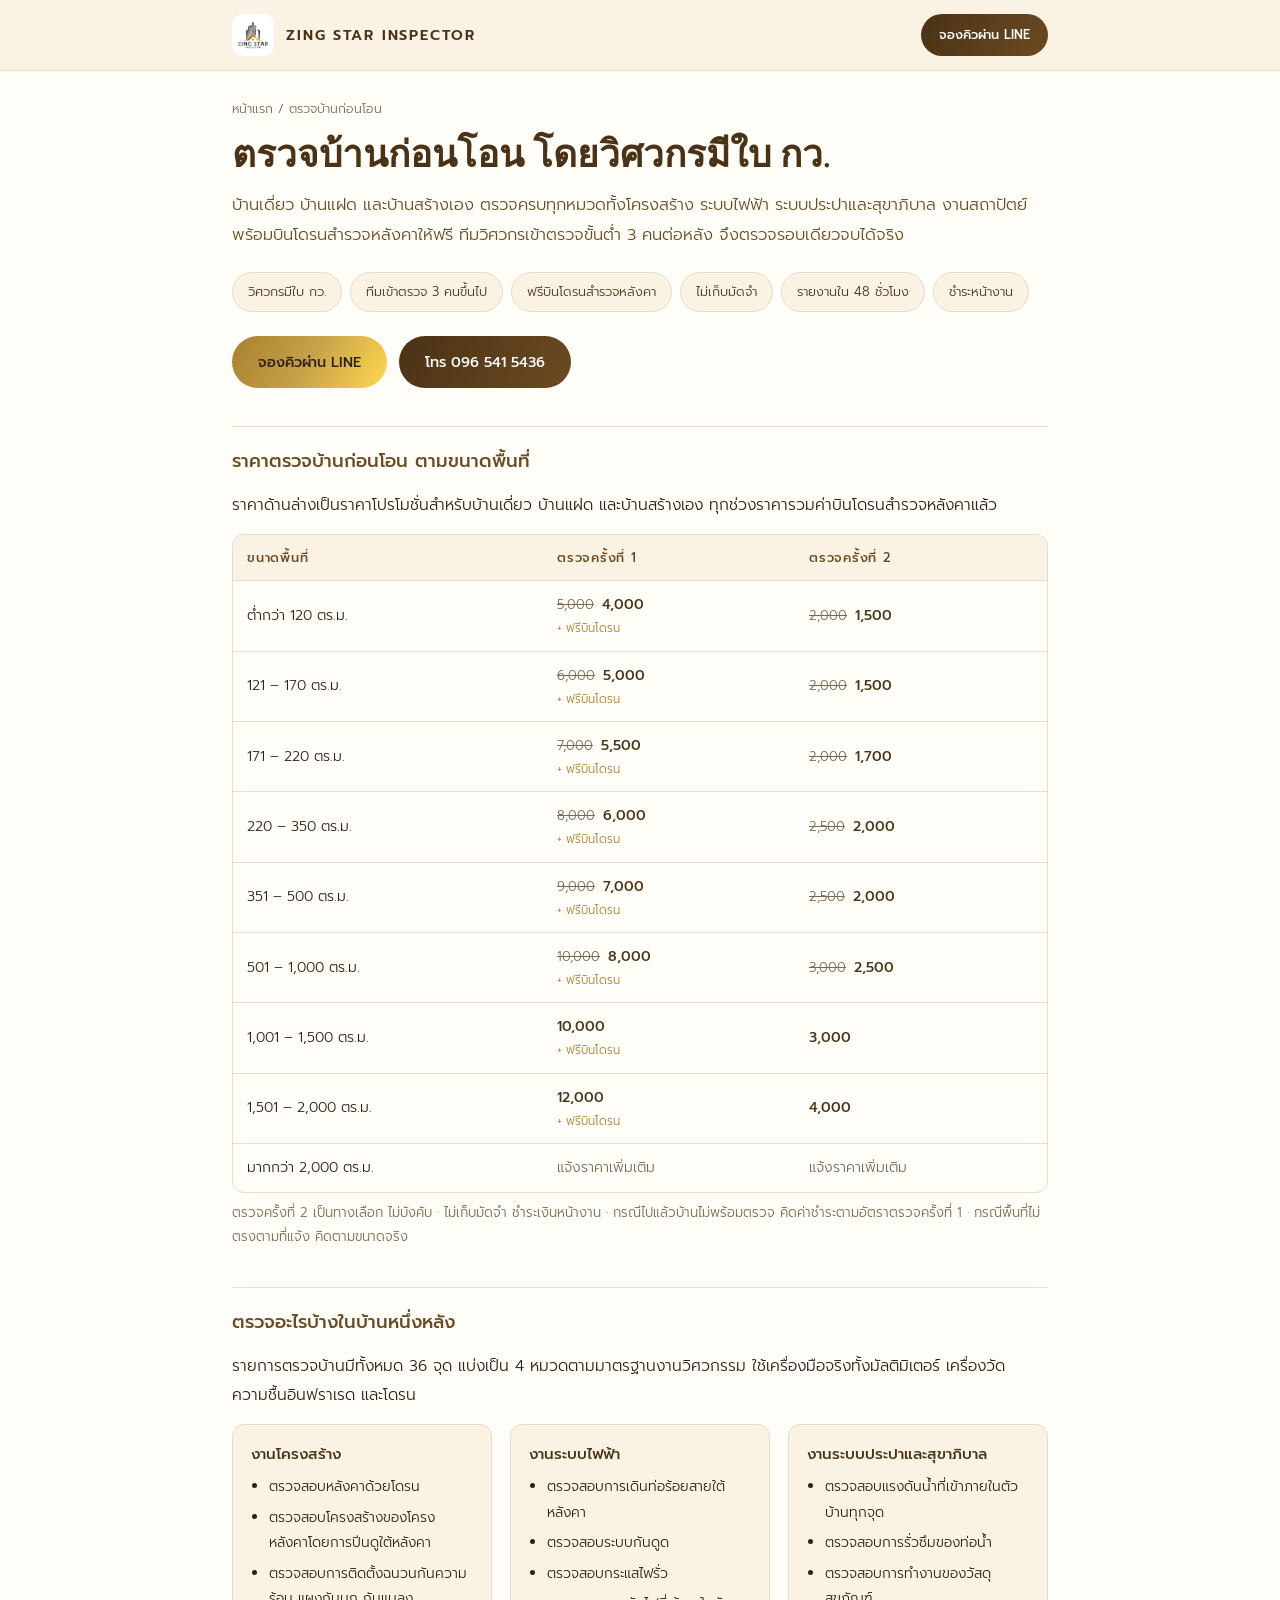
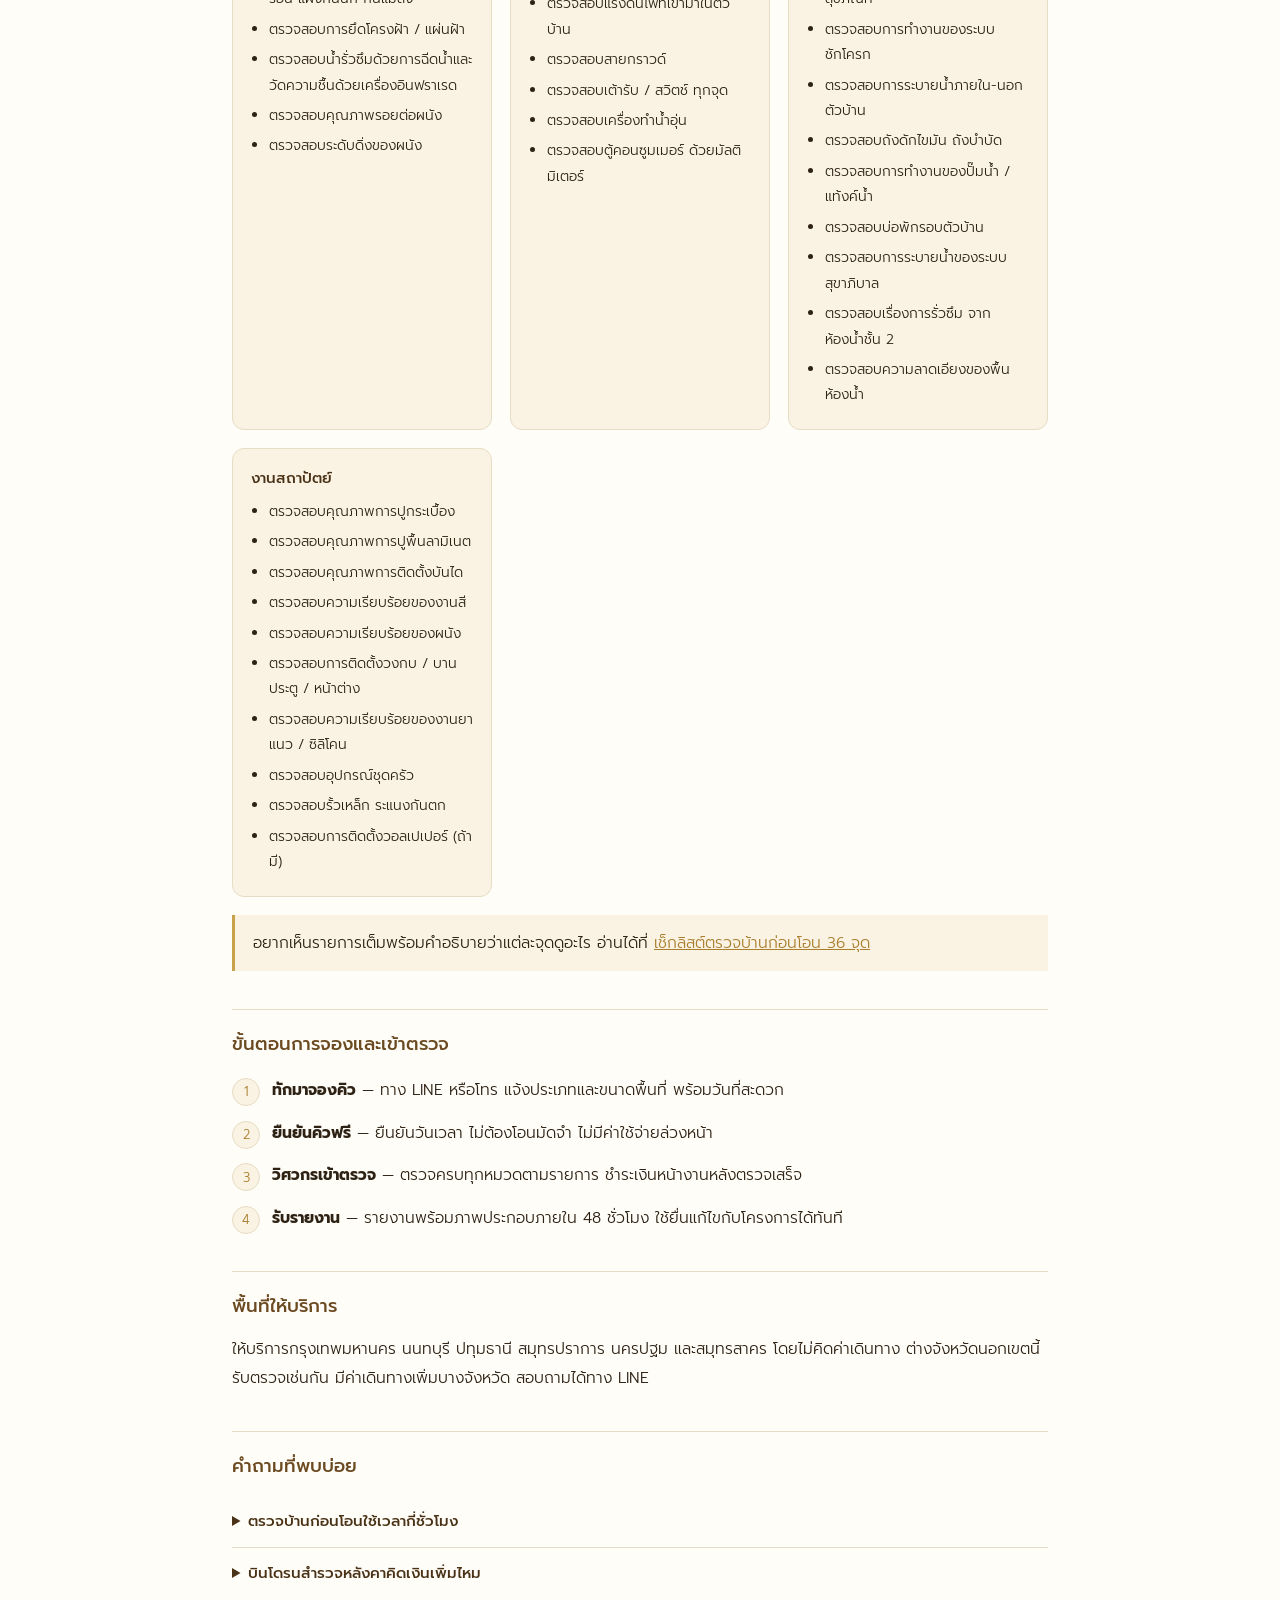
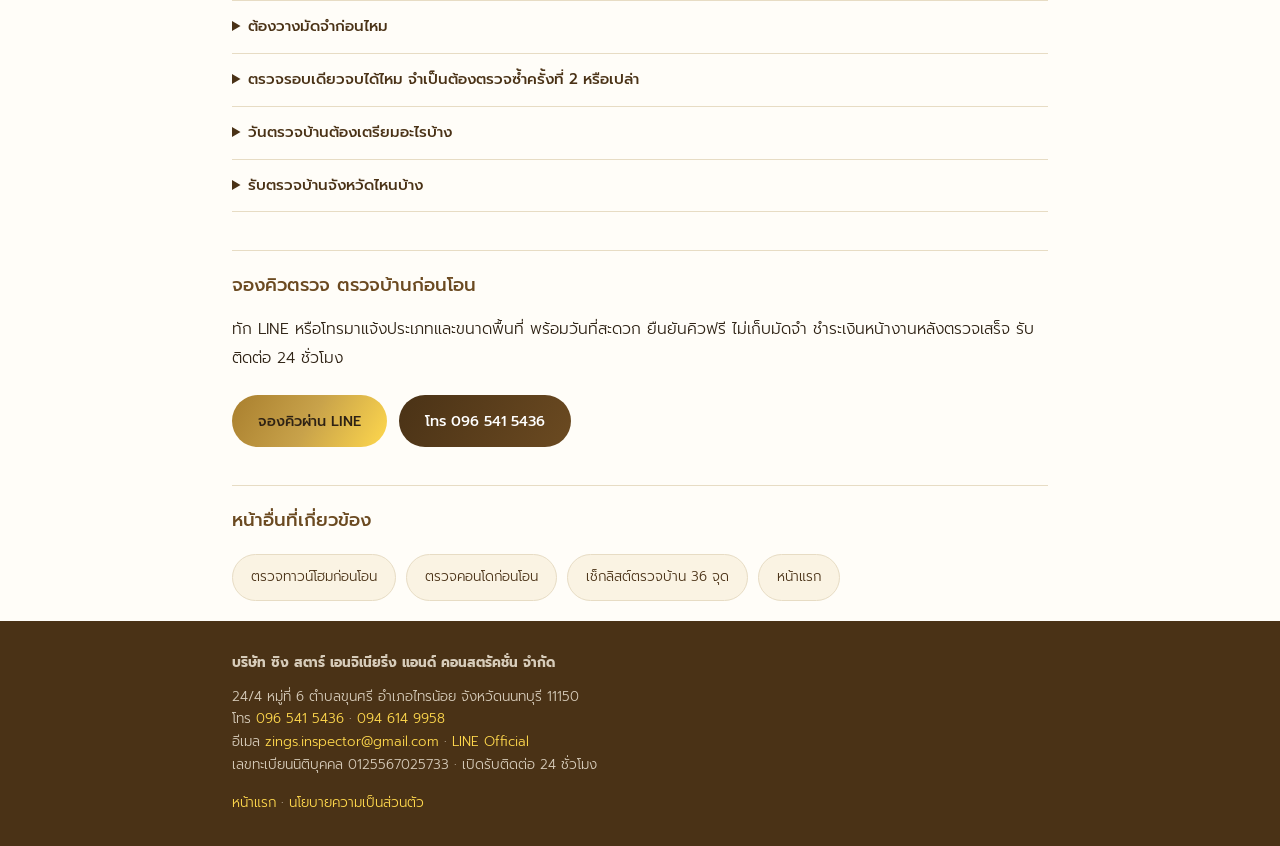
<file: house-inspection.html>
<!DOCTYPE html>
<html lang="th">
<head>
<meta charset="utf-8">
<meta name="viewport" content="width=device-width, initial-scale=1">
<title>ตรวจบ้านก่อนโอน บ้านเดี่ยว บ้านแฝด โดยวิศวกร | Zing Star Inspector</title>
<meta name="description" content="รับตรวจบ้านก่อนโอน บ้านเดี่ยว บ้านแฝด บ้านสร้างเอง โดยวิศวกรมีใบ กว. ทีมเข้าตรวจขั้นต่ำ 3 คน ฟรีบินโดรนสำรวจหลังคา ไม่เก็บมัดจำ ส่งรายงานใน 48 ชม.">
<meta name="robots" content="index,follow,max-image-preview:large">
<link rel="canonical" href="https://zingstarengineering.com/house-inspection">
<meta property="og:title" content="ตรวจบ้านก่อนโอน บ้านเดี่ยว บ้านแฝด โดยวิศวกร | Zing Star Inspector">
<meta property="og:description" content="รับตรวจบ้านก่อนโอน บ้านเดี่ยว บ้านแฝด บ้านสร้างเอง โดยวิศวกรมีใบ กว. ทีมเข้าตรวจขั้นต่ำ 3 คน ฟรีบินโดรนสำรวจหลังคา ไม่เก็บมัดจำ ส่งรายงานใน 48 ชม.">
<meta property="og:type" content="website">
<meta property="og:url" content="https://zingstarengineering.com/house-inspection">
<meta property="og:site_name" content="Zing Star Inspector">
<meta property="og:locale" content="th_TH">
<meta property="og:image" content="https://zingstarengineering.com/img/hero.jpg">
<meta property="og:image:width" content="1284">
<meta property="og:image:height" content="737">
<meta property="og:image:alt" content="ทีมวิศวกร Zing Star Inspector ตรวจบ้านและคอนโดก่อนโอน">
<meta name="twitter:card" content="summary_large_image">
<meta name="twitter:title" content="ตรวจบ้านก่อนโอน บ้านเดี่ยว บ้านแฝด โดยวิศวกร | Zing Star Inspector">
<meta name="twitter:description" content="รับตรวจบ้านก่อนโอน บ้านเดี่ยว บ้านแฝด บ้านสร้างเอง โดยวิศวกรมีใบ กว. ทีมเข้าตรวจขั้นต่ำ 3 คน ฟรีบินโดรนสำรวจหลังคา ไม่เก็บมัดจำ ส่งรายงานใน 48 ชม.">
<meta name="twitter:image" content="https://zingstarengineering.com/img/hero.jpg">
<link rel="icon" href="/img/favicon.png">
<link rel="preconnect" href="https://fonts.googleapis.com">
<link rel="preconnect" href="https://fonts.gstatic.com" crossorigin>
<link href="https://fonts.googleapis.com/css2?family=Prompt:wght@300;400;500;600&family=Cormorant+Garamond:wght@700&display=swap" rel="stylesheet">
<style>
:root{
  --paper:#FFFDF8;--cream:#FAF3E3;--sand:#EFE0BE;--gold:#C8A24A;--gold-dk:#A97F2E;--yellow:#FFD84D;
  --brown:#6B4A21;--brown-dk:#4A3216;--ink:#2E2214;--muted:#7A6A55;--line:#E7DCC4;
}
*{box-sizing:border-box}
body{margin:0;background:var(--paper);color:var(--ink);
  font-family:Prompt,'IBM Plex Sans Thai',system-ui,sans-serif;font-weight:300;line-height:1.85;font-size:15.5px}
img{max-width:100%;height:auto;display:block}
a{color:var(--gold-dk)}
a:focus-visible{outline:2px solid var(--gold);outline-offset:3px}
.top{background:var(--cream);border-bottom:1px solid var(--line);padding:14px 0;position:sticky;top:0;z-index:5}
.top-in{display:flex;align-items:center;justify-content:space-between;gap:14px}
.wrap{max-width:860px;margin:0 auto;padding:0 22px}
.brand{display:inline-flex;align-items:center;gap:12px;text-decoration:none;color:var(--brown-dk)}
.brand img{width:42px;height:42px;object-fit:contain;border-radius:10px;background:#fff;padding:2px}
.brand b{font-size:.9rem;letter-spacing:.13em;font-weight:600}
.top-cta{padding:9px 18px;border-radius:100px;font-size:.8rem;font-weight:500;color:#fff;text-decoration:none;
  background:linear-gradient(120deg,var(--brown-dk),var(--brown));white-space:nowrap}
.crumb{font-size:.78rem;color:var(--muted);margin:26px 0 14px}
.crumb a{color:var(--muted);text-decoration:none}
.crumb a:hover{color:var(--gold-dk)}
main{padding:0 0 80px}
h1{font-family:'Cormorant Garamond',Georgia,serif;font-weight:700;font-size:2.3rem;line-height:1.18;
  color:var(--brown-dk);margin:0 0 12px;text-wrap:balance}
.lead{font-size:1.02rem;color:var(--brown);margin:0 0 22px}
h2{font-size:1.14rem;font-weight:500;color:var(--brown);margin:38px 0 12px;
  padding-top:18px;border-top:1px solid var(--line)}
h3{font-size:.94rem;font-weight:500;color:var(--brown-dk);margin:20px 0 6px}
p{margin:0 0 12px}
ul{padding-left:20px;margin:0 0 14px}
li{margin:5px 0}
.facts{display:flex;flex-wrap:wrap;gap:8px;margin:0 0 24px;padding:0;list-style:none}
.facts li{margin:0;font-size:.8rem;color:var(--brown-dk);background:var(--cream);
  border:1px solid var(--line);border-radius:100px;padding:7px 15px}
.cta{display:flex;flex-wrap:wrap;gap:12px;margin:22px 0 6px}
.btn{display:inline-flex;align-items:center;gap:8px;padding:13px 26px;border-radius:100px;
  font-size:.9rem;font-weight:500;text-decoration:none}
.btn-gold{background:linear-gradient(120deg,var(--gold-dk),var(--gold),var(--yellow));color:var(--ink)}
.btn-brown{background:linear-gradient(120deg,var(--brown-dk),var(--brown));color:#fff}
.tbl{overflow-x:auto;margin:14px 0 6px;border:1px solid var(--line);border-radius:12px}
table{border-collapse:collapse;width:100%;min-width:460px;font-size:.88rem}
th,td{padding:11px 14px;text-align:left;border-bottom:1px solid var(--line)}
th{background:var(--cream);font-weight:500;color:var(--brown);font-size:.8rem;
  letter-spacing:.06em;white-space:nowrap}
tbody tr:last-child td{border-bottom:0}
.was{color:var(--muted);text-decoration:line-through;margin-right:8px;font-size:.82rem}
.now{color:var(--brown-dk);font-weight:500}
.drone{display:block;font-size:.72rem;color:var(--gold-dk)}
.ask{color:var(--muted)}
.note{font-size:.82rem;color:var(--muted);margin:8px 0 0}
.box{background:var(--cream);border-left:3px solid var(--gold);padding:14px 18px;margin:18px 0}
.box p:last-child{margin:0}
.cols{display:grid;gap:18px;grid-template-columns:repeat(auto-fit,minmax(250px,1fr));margin:14px 0}
.cols section{background:var(--cream);border:1px solid var(--line);border-radius:12px;padding:16px 18px}
.cols h3{margin-top:0}
.cols ul{padding-left:18px;margin:0}
.cols li{font-size:.86rem}
.steps{counter-reset:s;list-style:none;padding:0;margin:14px 0}
.steps li{counter-increment:s;position:relative;padding-left:40px;margin:0 0 14px}
.steps li::before{content:counter(s);position:absolute;left:0;top:2px;width:26px;height:26px;
  border-radius:50%;background:var(--cream);border:1px solid var(--line);color:var(--gold-dk);
  font-size:.8rem;display:grid;place-items:center}
details{border-bottom:1px solid var(--line);padding:12px 0}
summary{cursor:pointer;font-size:.94rem;color:var(--brown-dk);font-weight:500}
details p{margin:10px 0 0;font-size:.9rem}
.more{display:flex;flex-wrap:wrap;gap:10px;margin:16px 0 0;padding:0;list-style:none}
.more li{margin:0}
.more a{display:inline-block;padding:10px 18px;border:1px solid var(--line);border-radius:100px;
  background:var(--cream);font-size:.84rem;text-decoration:none;color:var(--brown-dk)}
.more a:hover{border-color:var(--gold);background:var(--yellow);color:var(--ink)}
footer{background:var(--brown-dk);color:rgba(250,243,227,.8);padding:30px 0;font-size:.84rem;margin-top:20px}
footer a{color:var(--yellow);text-decoration:none}
footer address{font-style:normal;margin:10px 0 0;line-height:1.7}
@media(max-width:600px){
  h1{font-size:1.8rem}
  .brand b{font-size:.74rem;letter-spacing:.08em}
  .brand img{width:36px;height:36px}
  .top-cta{padding:8px 14px;font-size:.76rem}
}
</style>
<script type="application/ld+json">
{
  "@context": "https://schema.org",
  "@graph": [
    {
      "@type": "BreadcrumbList",
      "itemListElement": [
        {
          "@type": "ListItem",
          "position": 1,
          "name": "หน้าแรก",
          "item": "https://zingstarengineering.com/"
        },
        {
          "@type": "ListItem",
          "position": 2,
          "name": "ตรวจบ้านก่อนโอน",
          "item": "https://zingstarengineering.com/house-inspection"
        }
      ]
    },
    {
      "@type": "Service",
      "name": "ตรวจบ้านก่อนโอน",
      "serviceType": "การตรวจสอบอาคารก่อนโอนกรรมสิทธิ์",
      "description": "รับตรวจบ้านก่อนโอน บ้านเดี่ยว บ้านแฝด บ้านสร้างเอง โดยวิศวกรมีใบ กว. ทีมเข้าตรวจขั้นต่ำ 3 คน ฟรีบินโดรนสำรวจหลังคา ไม่เก็บมัดจำ ส่งรายงานใน 48 ชม.",
      "areaServed": [
        "กรุงเทพมหานคร",
        "นนทบุรี",
        "ปทุมธานี",
        "สมุทรปราการ",
        "นครปฐม",
        "สมุทรสาคร"
      ],
      "provider": {
        "@id": "https://zingstarengineering.com/#business"
      },
      "url": "https://zingstarengineering.com/house-inspection"
    },
    {
      "@type": "FAQPage",
      "mainEntity": [
        {
          "@type": "Question",
          "name": "ตรวจบ้านก่อนโอนใช้เวลากี่ชั่วโมง",
          "acceptedAnswer": {
            "@type": "Answer",
            "text": "บ้านเดี่ยวและทาวน์โฮมใช้เวลาประมาณ 3-5 ชั่วโมง ทีมวิศวกรเข้าตรวจขั้นต่ำ 3 คน เจ้าของไม่จำเป็นต้องอยู่ตลอดการตรวจ แต่แนะนำให้อยู่ช่วงสรุปผลหน้างาน"
          }
        },
        {
          "@type": "Question",
          "name": "บินโดรนสำรวจหลังคาคิดเงินเพิ่มไหม",
          "acceptedAnswer": {
            "@type": "Answer",
            "text": "ไม่คิดเพิ่ม รวมอยู่ในค่าบริการตรวจบ้านและทาวน์โฮมแล้ว"
          }
        },
        {
          "@type": "Question",
          "name": "ต้องวางมัดจำก่อนไหม",
          "acceptedAnswer": {
            "@type": "Answer",
            "text": "ไม่เก็บมัดจำจองคิว จองแล้วไม่ต้องโอนอะไรล่วงหน้า ชำระเงินหน้างานหลังตรวจเสร็จ"
          }
        },
        {
          "@type": "Question",
          "name": "ตรวจรอบเดียวจบได้ไหม จำเป็นต้องตรวจซ้ำครั้งที่ 2 หรือเปล่า",
          "acceptedAnswer": {
            "@type": "Answer",
            "text": "ตรวจรอบเดียวจบได้ การตรวจครั้งที่ 2 เป็นทางเลือก ไม่บังคับ จ่ายเฉพาะรอบที่ตรวจจริง"
          }
        },
        {
          "@type": "Question",
          "name": "วันตรวจบ้านต้องเตรียมอะไรบ้าง",
          "acceptedAnswer": {
            "@type": "Answer",
            "text": "เตรียมกุญแจหรือคีย์การ์ดเข้าบ้าน แจ้งโครงการล่วงหน้าว่าจะมีทีมวิศวกรเข้าตรวจ และให้แน่ใจว่าน้ำกับไฟเข้าบ้านแล้ว เพราะต้องทดสอบแรงดันน้ำ ระบบไฟ และการระบายน้ำจริง"
          }
        },
        {
          "@type": "Question",
          "name": "รับตรวจบ้านจังหวัดไหนบ้าง",
          "acceptedAnswer": {
            "@type": "Answer",
            "text": "ให้บริการกรุงเทพมหานคร นนทบุรี ปทุมธานี สมุทรปราการ นครปฐม และสมุทรสาคร โดยไม่คิดค่าเดินทาง ต่างจังหวัดนอกเขตนี้รับตรวจเช่นกัน มีค่าเดินทางเพิ่มบางจังหวัด สอบถามได้ทาง LINE"
          }
        }
      ]
    }
  ]
}
</script>
<!-- Google tag (gtag.js) -->
<script async src="https://www.googletagmanager.com/gtag/js?id=G-CSRMK1EQC5"></script>
<script>
  window.dataLayer = window.dataLayer || [];
  function gtag(){dataLayer.push(arguments);}
  gtag('js', new Date());
  gtag('config', 'G-CSRMK1EQC5');
  gtag('config', 'AW-18429192825');
</script>
</head>
<body>
<div class="top"><div class="wrap top-in">
  <a class="brand" href="/">
    <img src="/img/logo.webp" alt="Zing Star Inspector" width="400" height="400">
    <b>ZING STAR INSPECTOR</b>
  </a>
  <a class="top-cta" href="https://lin.ee/14aW2hy" target="_blank" rel="noopener">จองคิวผ่าน LINE</a>
</div></div>

<main class="wrap">
  <nav class="crumb" aria-label="เส้นทางหน้า"><a href="/">หน้าแรก</a> / ตรวจบ้านก่อนโอน</nav>
  <h1>ตรวจบ้านก่อนโอน โดยวิศวกรมีใบ กว.</h1>
  <p class="lead">บ้านเดี่ยว บ้านแฝด และบ้านสร้างเอง ตรวจครบทุกหมวดทั้งโครงสร้าง ระบบไฟฟ้า ระบบประปาและสุขาภิบาล งานสถาปัตย์ พร้อมบินโดรนสำรวจหลังคาให้ฟรี ทีมวิศวกรเข้าตรวจขั้นต่ำ 3 คนต่อหลัง จึงตรวจรอบเดียวจบได้จริง</p>
  <ul class="facts">
    <li>วิศวกรมีใบ กว.</li>
    <li>ทีมเข้าตรวจ 3 คนขึ้นไป</li>
    <li>ฟรีบินโดรนสำรวจหลังคา</li>
    <li>ไม่เก็บมัดจำ</li>
    <li>รายงานใน 48 ชั่วโมง</li>
    <li>ชำระหน้างาน</li>
  </ul>
  <div class="cta">
    <a class="btn btn-gold" href="https://lin.ee/14aW2hy" target="_blank" rel="noopener">จองคิวผ่าน LINE</a>
    <a class="btn btn-brown" href="tel:0965415436">โทร 096 541 5436</a>
  </div>

  <h2>ราคาตรวจบ้านก่อนโอน ตามขนาดพื้นที่</h2>
  <p>ราคาด้านล่างเป็นราคาโปรโมชั่นสำหรับบ้านเดี่ยว บ้านแฝด และบ้านสร้างเอง ทุกช่วงราคารวมค่าบินโดรนสำรวจหลังคาแล้ว</p>
      <div class="tbl">
      <table>
        <thead><tr><th>ขนาดพื้นที่</th><th>ตรวจครั้งที่ 1</th><th>ตรวจครั้งที่ 2</th></tr></thead>
        <tbody>
        <tr><td>ต่ำกว่า 120 ตร.ม.</td><td><span class="was">5,000</span><span class="now">4,000</span><span class="drone">+ ฟรีบินโดรน</span></td><td><span class="was">2,000</span><span class="now">1,500</span></td></tr>
        <tr><td>121 – 170 ตร.ม.</td><td><span class="was">6,000</span><span class="now">5,000</span><span class="drone">+ ฟรีบินโดรน</span></td><td><span class="was">2,000</span><span class="now">1,500</span></td></tr>
        <tr><td>171 – 220 ตร.ม.</td><td><span class="was">7,000</span><span class="now">5,500</span><span class="drone">+ ฟรีบินโดรน</span></td><td><span class="was">2,000</span><span class="now">1,700</span></td></tr>
        <tr><td>220 – 350 ตร.ม.</td><td><span class="was">8,000</span><span class="now">6,000</span><span class="drone">+ ฟรีบินโดรน</span></td><td><span class="was">2,500</span><span class="now">2,000</span></td></tr>
        <tr><td>351 – 500 ตร.ม.</td><td><span class="was">9,000</span><span class="now">7,000</span><span class="drone">+ ฟรีบินโดรน</span></td><td><span class="was">2,500</span><span class="now">2,000</span></td></tr>
        <tr><td>501 – 1,000 ตร.ม.</td><td><span class="was">10,000</span><span class="now">8,000</span><span class="drone">+ ฟรีบินโดรน</span></td><td><span class="was">3,000</span><span class="now">2,500</span></td></tr>
        <tr><td>1,001 – 1,500 ตร.ม.</td><td><span class="now">10,000</span><span class="drone">+ ฟรีบินโดรน</span></td><td><span class="now">3,000</span></td></tr>
        <tr><td>1,501 – 2,000 ตร.ม.</td><td><span class="now">12,000</span><span class="drone">+ ฟรีบินโดรน</span></td><td><span class="now">4,000</span></td></tr>
        <tr><td>มากกว่า 2,000 ตร.ม.</td><td><span class="ask">แจ้งราคาเพิ่มเติม</span></td><td><span class="ask">แจ้งราคาเพิ่มเติม</span></td></tr>
        </tbody>
      </table>
      </div>
  <p class="note">ตรวจครั้งที่ 2 เป็นทางเลือก ไม่บังคับ · ไม่เก็บมัดจำ ชำระเงินหน้างาน · กรณีไปแล้วบ้านไม่พร้อมตรวจ คิดค่าชำระตามอัตราตรวจครั้งที่ 1 · กรณีพื้นที่ไม่ตรงตามที่แจ้ง คิดตามขนาดจริง</p>

  <h2>ตรวจอะไรบ้างในบ้านหนึ่งหลัง</h2>
  <p>รายการตรวจบ้านมีทั้งหมด 36 จุด แบ่งเป็น 4 หมวดตามมาตรฐานงานวิศวกรรม ใช้เครื่องมือจริงทั้งมัลติมิเตอร์ เครื่องวัดความชื้นอินฟราเรด และโดรน</p>
      <div class="cols">
        <section>
          <h3>งานโครงสร้าง</h3>
          <ul>
            <li>ตรวจสอบหลังคาด้วยโดรน</li>
            <li>ตรวจสอบโครงสร้างของโครงหลังคาโดยการปีนดูใต้หลังคา</li>
            <li>ตรวจสอบการติดตั้งฉนวนกันความร้อน แผงกันนก กันแมลง</li>
            <li>ตรวจสอบการยึดโครงฝ้า / แผ่นฝ้า</li>
            <li>ตรวจสอบน้ำรั่วซึมด้วยการฉีดน้ำและวัดความชื้นด้วยเครื่องอินฟราเรด</li>
            <li>ตรวจสอบคุณภาพรอยต่อผนัง</li>
            <li>ตรวจสอบระดับดิ่งของผนัง</li>
          </ul>
        </section>
        <section>
          <h3>งานระบบไฟฟ้า</h3>
          <ul>
            <li>ตรวจสอบการเดินท่อร้อยสายใต้หลังคา</li>
            <li>ตรวจสอบระบบกันดูด</li>
            <li>ตรวจสอบกระแสไฟรั่ว</li>
            <li>ตรวจสอบแรงดันไฟที่เข้ามาในตัวบ้าน</li>
            <li>ตรวจสอบสายกราวด์</li>
            <li>ตรวจสอบเต้ารับ / สวิตช์ ทุกจุด</li>
            <li>ตรวจสอบเครื่องทำน้ำอุ่น</li>
            <li>ตรวจสอบตู้คอนซูมเมอร์ ด้วยมัลติมิเตอร์</li>
          </ul>
        </section>
        <section>
          <h3>งานระบบประปาและสุขาภิบาล</h3>
          <ul>
            <li>ตรวจสอบแรงดันน้ำที่เข้าภายในตัวบ้านทุกจุด</li>
            <li>ตรวจสอบการรั่วซึมของท่อน้ำ</li>
            <li>ตรวจสอบการทำงานของวัสดุสุขภัณฑ์</li>
            <li>ตรวจสอบการทำงานของระบบชักโครก</li>
            <li>ตรวจสอบการระบายน้ำภายใน-นอกตัวบ้าน</li>
            <li>ตรวจสอบถังดักไขมัน ถังบำบัด</li>
            <li>ตรวจสอบการทำงานของปั๊มน้ำ / แท้งค์น้ำ</li>
            <li>ตรวจสอบบ่อพักรอบตัวบ้าน</li>
            <li>ตรวจสอบการระบายน้ำของระบบสุขาภิบาล</li>
            <li>ตรวจสอบเรื่องการรั่วซึม จากห้องน้ำชั้น 2</li>
            <li>ตรวจสอบความลาดเอียงของพื้นห้องน้ำ</li>
          </ul>
        </section>
        <section>
          <h3>งานสถาปัตย์</h3>
          <ul>
            <li>ตรวจสอบคุณภาพการปูกระเบื้อง</li>
            <li>ตรวจสอบคุณภาพการปูพื้นลามิเนต</li>
            <li>ตรวจสอบคุณภาพการติดตั้งบันได</li>
            <li>ตรวจสอบความเรียบร้อยของงานสี</li>
            <li>ตรวจสอบความเรียบร้อยของผนัง</li>
            <li>ตรวจสอบการติดตั้งวงกบ / บานประตู / หน้าต่าง</li>
            <li>ตรวจสอบความเรียบร้อยของงานยาแนว / ซิลิโคน</li>
            <li>ตรวจสอบอุปกรณ์ชุดครัว</li>
            <li>ตรวจสอบรั้วเหล็ก ระแนงกันตก</li>
            <li>ตรวจสอบการติดตั้งวอลเปเปอร์ (ถ้ามี)</li>
          </ul>
        </section>
      </div>
  <div class="box"><p>อยากเห็นรายการเต็มพร้อมคำอธิบายว่าแต่ละจุดดูอะไร อ่านได้ที่ <a href="/checklist">เช็กลิสต์ตรวจบ้านก่อนโอน 36 จุด</a></p></div>

  <h2>ขั้นตอนการจองและเข้าตรวจ</h2>
  <ol class="steps">
    <li><strong>ทักมาจองคิว</strong> — ทาง LINE หรือโทร แจ้งประเภทและขนาดพื้นที่ พร้อมวันที่สะดวก</li>
    <li><strong>ยืนยันคิวฟรี</strong> — ยืนยันวันเวลา ไม่ต้องโอนมัดจำ ไม่มีค่าใช้จ่ายล่วงหน้า</li>
    <li><strong>วิศวกรเข้าตรวจ</strong> — ตรวจครบทุกหมวดตามรายการ ชำระเงินหน้างานหลังตรวจเสร็จ</li>
    <li><strong>รับรายงาน</strong> — รายงานพร้อมภาพประกอบภายใน 48 ชั่วโมง ใช้ยื่นแก้ไขกับโครงการได้ทันที</li>
  </ol>

  <h2>พื้นที่ให้บริการ</h2>
  <p>ให้บริการกรุงเทพมหานคร นนทบุรี ปทุมธานี สมุทรปราการ นครปฐม และสมุทรสาคร โดยไม่คิดค่าเดินทาง ต่างจังหวัดนอกเขตนี้รับตรวจเช่นกัน มีค่าเดินทางเพิ่มบางจังหวัด สอบถามได้ทาง LINE</p>

  <h2>คำถามที่พบบ่อย</h2>
      <details>
        <summary>ตรวจบ้านก่อนโอนใช้เวลากี่ชั่วโมง</summary>
        <p>บ้านเดี่ยวและทาวน์โฮมใช้เวลาประมาณ 3-5 ชั่วโมง ทีมวิศวกรเข้าตรวจขั้นต่ำ 3 คน เจ้าของไม่จำเป็นต้องอยู่ตลอดการตรวจ แต่แนะนำให้อยู่ช่วงสรุปผลหน้างาน</p>
      </details>
      <details>
        <summary>บินโดรนสำรวจหลังคาคิดเงินเพิ่มไหม</summary>
        <p>ไม่คิดเพิ่ม รวมอยู่ในค่าบริการตรวจบ้านและทาวน์โฮมแล้ว</p>
      </details>
      <details>
        <summary>ต้องวางมัดจำก่อนไหม</summary>
        <p>ไม่เก็บมัดจำจองคิว จองแล้วไม่ต้องโอนอะไรล่วงหน้า ชำระเงินหน้างานหลังตรวจเสร็จ</p>
      </details>
      <details>
        <summary>ตรวจรอบเดียวจบได้ไหม จำเป็นต้องตรวจซ้ำครั้งที่ 2 หรือเปล่า</summary>
        <p>ตรวจรอบเดียวจบได้ การตรวจครั้งที่ 2 เป็นทางเลือก ไม่บังคับ จ่ายเฉพาะรอบที่ตรวจจริง</p>
      </details>
      <details>
        <summary>วันตรวจบ้านต้องเตรียมอะไรบ้าง</summary>
        <p>เตรียมกุญแจหรือคีย์การ์ดเข้าบ้าน แจ้งโครงการล่วงหน้าว่าจะมีทีมวิศวกรเข้าตรวจ และให้แน่ใจว่าน้ำกับไฟเข้าบ้านแล้ว เพราะต้องทดสอบแรงดันน้ำ ระบบไฟ และการระบายน้ำจริง</p>
      </details>
      <details>
        <summary>รับตรวจบ้านจังหวัดไหนบ้าง</summary>
        <p>ให้บริการกรุงเทพมหานคร นนทบุรี ปทุมธานี สมุทรปราการ นครปฐม และสมุทรสาคร โดยไม่คิดค่าเดินทาง ต่างจังหวัดนอกเขตนี้รับตรวจเช่นกัน มีค่าเดินทางเพิ่มบางจังหวัด สอบถามได้ทาง LINE</p>
      </details>

  <h2>จองคิวตรวจ ตรวจบ้านก่อนโอน</h2>
  <p>ทัก LINE หรือโทรมาแจ้งประเภทและขนาดพื้นที่ พร้อมวันที่สะดวก ยืนยันคิวฟรี ไม่เก็บมัดจำ ชำระเงินหน้างานหลังตรวจเสร็จ รับติดต่อ 24 ชั่วโมง</p>
  <div class="cta">
    <a class="btn btn-gold" href="https://lin.ee/14aW2hy" target="_blank" rel="noopener">จองคิวผ่าน LINE</a>
    <a class="btn btn-brown" href="tel:0965415436">โทร 096 541 5436</a>
  </div>

  <h2>หน้าอื่นที่เกี่ยวข้อง</h2>
  <ul class="more">
    <li><a href="/townhome-inspection">ตรวจทาวน์โฮมก่อนโอน</a></li>
    <li><a href="/condo-inspection">ตรวจคอนโดก่อนโอน</a></li>
    <li><a href="/checklist">เช็กลิสต์ตรวจบ้าน 36 จุด</a></li>
    <li><a href="/">หน้าแรก</a></li>
  </ul>
</main>

<footer><div class="wrap">
  <strong>บริษัท ซิง สตาร์ เอนจิเนียริ่ง แอนด์ คอนสตรัคชั่น จำกัด</strong>
  <address>
    24/4 หมู่ที่ 6 ตำบลขุนศรี อำเภอไทรน้อย จังหวัดนนทบุรี 11150<br>
    โทร <a href="tel:0965415436">096 541 5436</a> · <a href="tel:0946149958">094 614 9958</a><br>
    อีเมล <a href="mailto:zings.inspector@gmail.com">zings.inspector@gmail.com</a> · <a href="https://lin.ee/14aW2hy" target="_blank" rel="noopener">LINE Official</a><br>
    เลขทะเบียนนิติบุคคล 0125567025733 · เปิดรับติดต่อ 24 ชั่วโมง
  </address>
  <p style="margin:14px 0 0"><a href="/">หน้าแรก</a> · <a href="/privacy">นโยบายความเป็นส่วนตัว</a></p>
</div></footer>
<script>
document.addEventListener('click',function(e){
  var a=e.target.closest?e.target.closest('a[href]'):null;
  if(!a||typeof gtag!=='function')return;
  var h=a.getAttribute('href')||'';
  var m=h.indexOf('tel:')===0?'phone':h.indexOf('lin.ee')>-1?'line':'';
  if(!m)return;
  gtag('event','contact_click',{method:m,section:'house-inspection'});
  gtag('event','conversion',{send_to:'AW-18429192825/AQrBCI68j_AcEPnU3NNE',value:1,currency:'THB'});
});
</script>
</body>
</html>
</file>
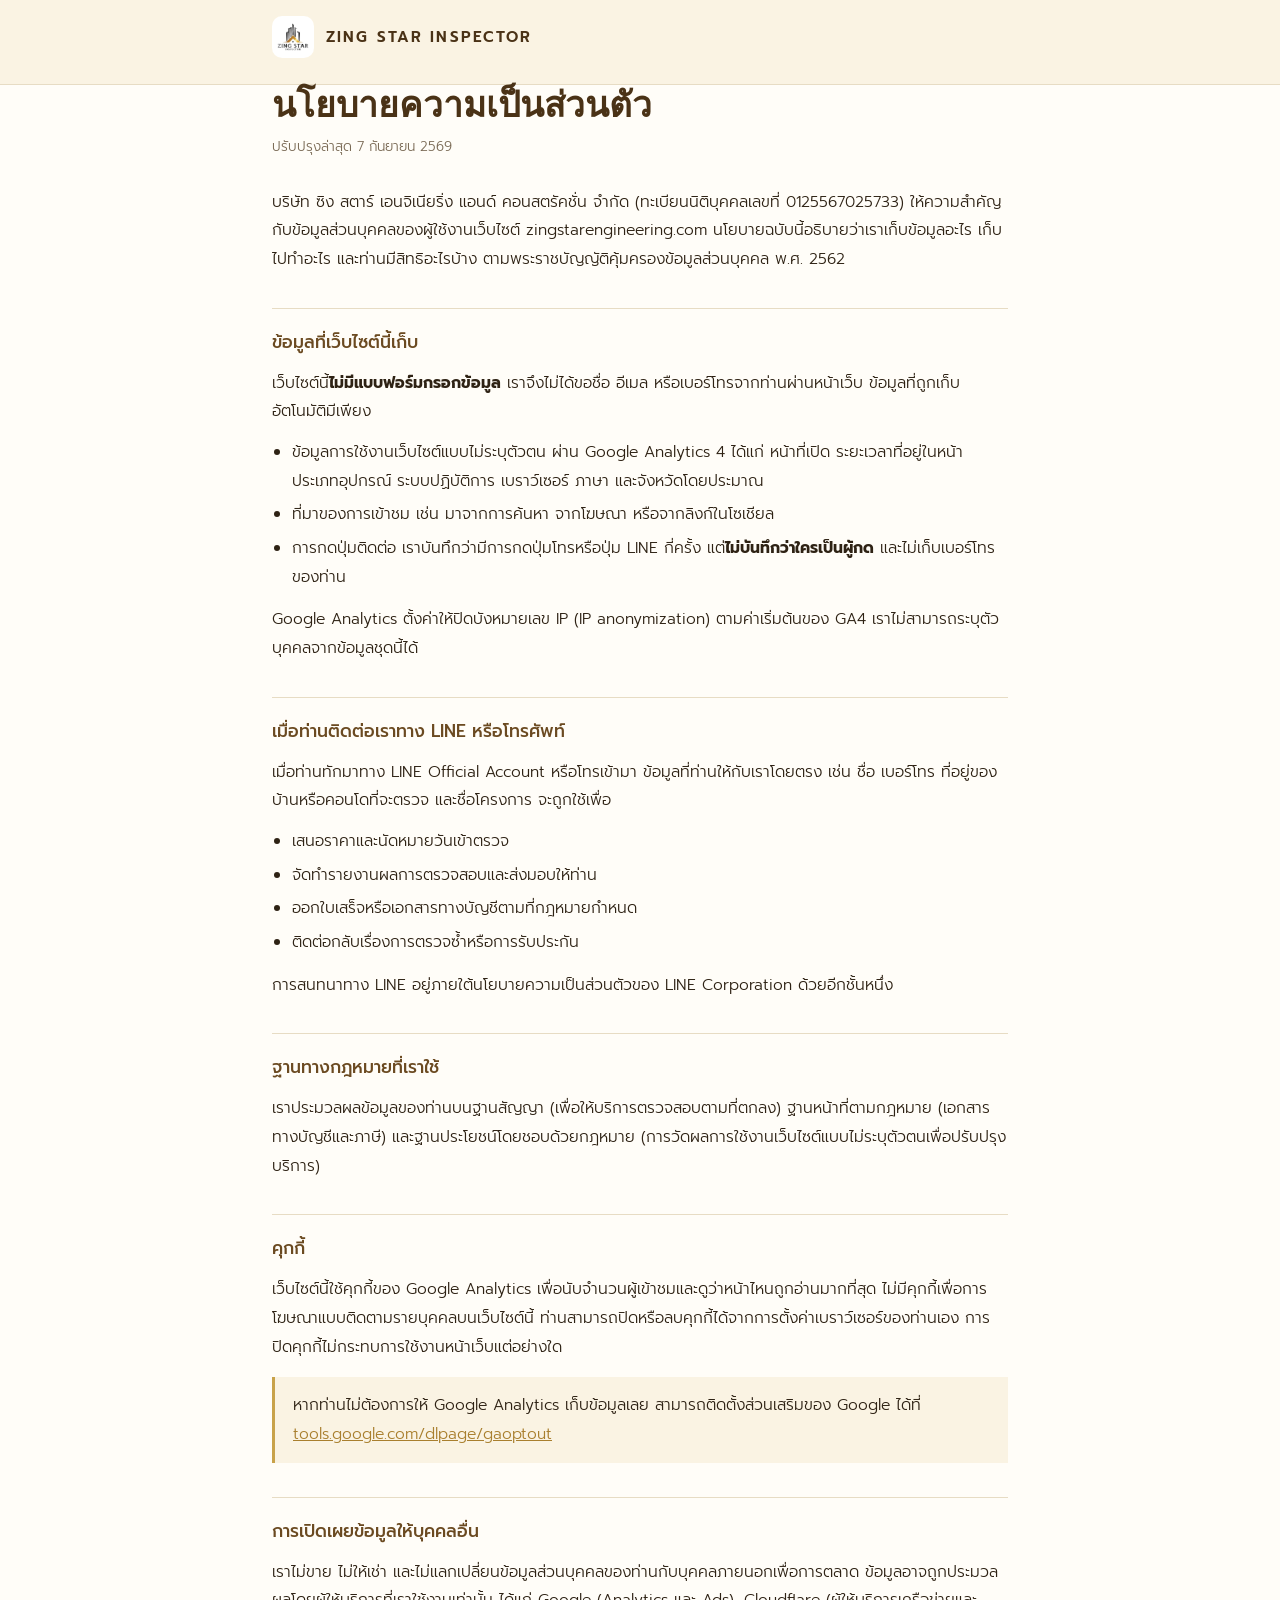
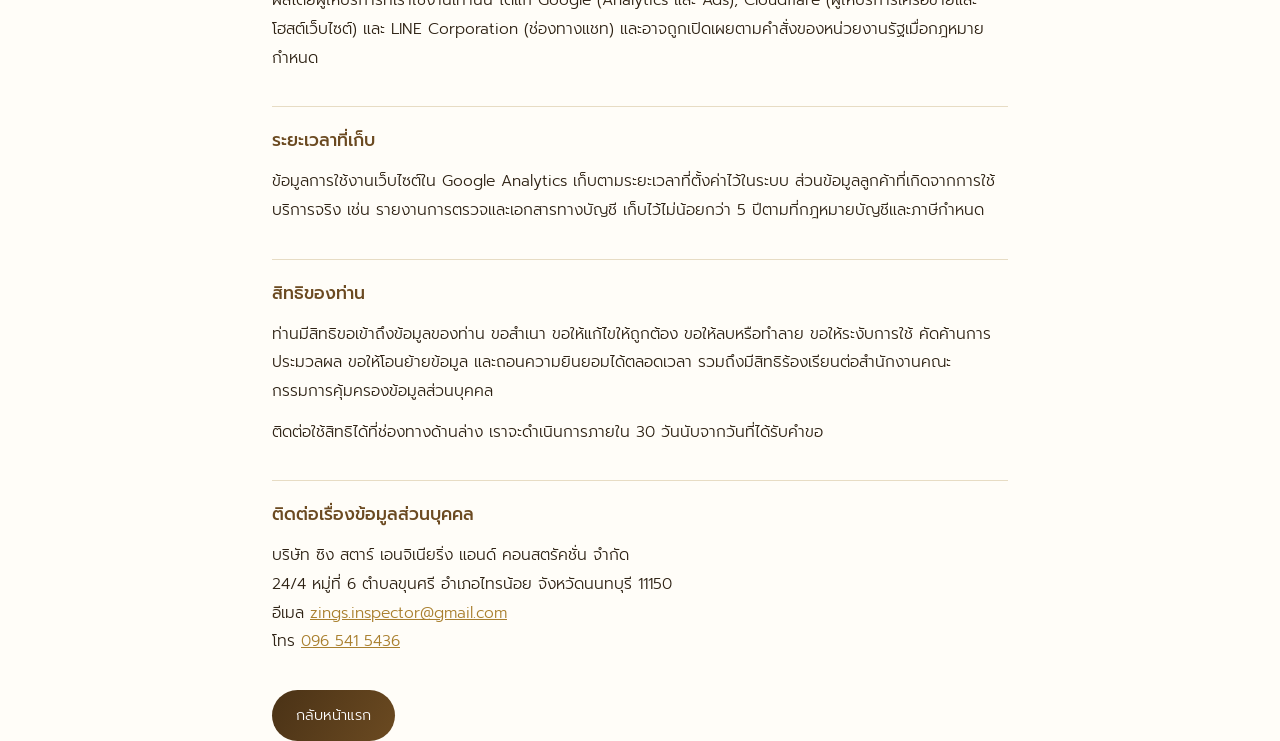
<file: privacy.html>
<!DOCTYPE html>
<html lang="th">
<head>
<meta charset="utf-8">
<meta name="viewport" content="width=device-width, initial-scale=1">
<title>นโยบายความเป็นส่วนตัว | Zing Star Inspector</title>
<meta name="description" content="นโยบายความเป็นส่วนตัวและการใช้คุกกี้ของบริษัท ซิง สตาร์ เอนจิเนียริ่ง แอนด์ คอนสตรัคชั่น จำกัด ตามพระราชบัญญัติคุ้มครองข้อมูลส่วนบุคคล พ.ศ. 2562">
<meta name="robots" content="index,follow">
<link rel="canonical" href="https://zingstarengineering.com/privacy">
<meta property="og:title" content="นโยบายความเป็นส่วนตัว | Zing Star Inspector">
<meta property="og:description" content="นโยบายความเป็นส่วนตัวและการใช้คุกกี้ของบริษัท ซิง สตาร์ เอนจิเนียริ่ง แอนด์ คอนสตรัคชั่น จำกัด ตามพระราชบัญญัติคุ้มครองข้อมูลส่วนบุคคล พ.ศ. 2562">
<meta property="og:type" content="website">
<meta property="og:url" content="https://zingstarengineering.com/privacy">
<meta property="og:site_name" content="Zing Star Inspector">
<meta property="og:locale" content="th_TH">
<meta property="og:image" content="https://zingstarengineering.com/img/hero.jpg">
<meta property="og:image:width" content="1284">
<meta property="og:image:height" content="737">
<meta property="og:image:alt" content="ทีมวิศวกร Zing Star Inspector ตรวจบ้านและคอนโดก่อนโอน">
<meta name="twitter:card" content="summary_large_image">
<meta name="twitter:title" content="นโยบายความเป็นส่วนตัว | Zing Star Inspector">
<meta name="twitter:description" content="นโยบายความเป็นส่วนตัวและการใช้คุกกี้ของ Zing Star Inspector ตาม พ.ร.บ.คุ้มครองข้อมูลส่วนบุคคล พ.ศ. 2562">
<meta name="twitter:image" content="https://zingstarengineering.com/img/hero.jpg">
<link rel="icon" href="img/favicon.png">
<link rel="preconnect" href="https://fonts.googleapis.com">
<link rel="preconnect" href="https://fonts.gstatic.com" crossorigin>
<link href="https://fonts.googleapis.com/css2?family=Prompt:wght@300;400;500;600&family=Cormorant+Garamond:wght@700&display=swap" rel="stylesheet">
<style>
:root{
  --paper:#FFFDF8;--cream:#FAF3E3;--sand:#EFE0BE;--gold:#C8A24A;--gold-dk:#A97F2E;
  --brown:#6B4A21;--brown-dk:#4A3216;--ink:#2E2214;--muted:#7A6A55;--line:#E7DCC4;
}
*{box-sizing:border-box}
body{margin:0;background:var(--paper);color:var(--ink);
  font-family:Prompt,'IBM Plex Sans Thai',system-ui,sans-serif;font-weight:300;line-height:1.85;font-size:15.5px}
a{color:var(--gold-dk)}
a:focus-visible{outline:2px solid var(--gold);outline-offset:3px}
.top{background:var(--cream);border-bottom:1px solid var(--line);padding:16px 0}
.wrap{max-width:780px;margin:0 auto;padding:0 22px}
.brand{display:inline-flex;align-items:center;gap:12px;text-decoration:none;color:var(--brown-dk)}
.brand img{width:42px;height:42px;object-fit:contain;border-radius:10px;background:#fff;padding:2px}
.brand b{font-size:.95rem;letter-spacing:.14em;font-weight:600}
main{padding:44px 0 80px}
h1{font-family:'Cormorant Garamond',Georgia,serif;font-weight:700;font-size:2.2rem;line-height:1.2;
  color:var(--brown-dk);margin:0 0 8px;text-wrap:balance}
.upd{color:var(--muted);font-size:.84rem;margin:0 0 28px}
h2{font-size:1.08rem;font-weight:500;color:var(--brown);margin:34px 0 10px;
  padding-top:18px;border-top:1px solid var(--line)}
p{margin:0 0 12px}
ul{padding-left:20px;margin:0 0 14px}
li{margin:5px 0}
.box{background:var(--cream);border-left:3px solid var(--gold);padding:14px 18px;margin:16px 0}
.box p:last-child{margin:0}
.back{display:inline-block;margin-top:34px;padding:12px 24px;border-radius:100px;
  background:linear-gradient(120deg,var(--brown-dk),var(--brown));color:#fff;text-decoration:none;font-size:.9rem}
address{font-style:normal}
@media(max-width:600px){h1{font-size:1.75rem}}
</style>
<!-- Google tag (gtag.js) -->
<script async src="https://www.googletagmanager.com/gtag/js?id=G-CSRMK1EQC5"></script>
<script>
  window.dataLayer = window.dataLayer || [];
  function gtag(){dataLayer.push(arguments);}
  gtag('js', new Date());
  gtag('config', 'G-CSRMK1EQC5');
  gtag('config', 'AW-18429192825');
</script>
</head>
<body>
<div class="top"><div class="wrap">
  <a class="brand" href="/">
    <img src="img/logo.webp" alt="Zing Star Inspector" width="400" height="400">
    <b>ZING STAR INSPECTOR</b>
  </a>
</div></div>

<main class="wrap">
  <h1>นโยบายความเป็นส่วนตัว</h1>
  <p class="upd">ปรับปรุงล่าสุด 7 กันยายน 2569</p>

  <p>บริษัท ซิง สตาร์ เอนจิเนียริ่ง แอนด์ คอนสตรัคชั่น จำกัด (ทะเบียนนิติบุคคลเลขที่ 0125567025733) ให้ความสำคัญกับข้อมูลส่วนบุคคลของผู้ใช้งานเว็บไซต์ zingstarengineering.com นโยบายฉบับนี้อธิบายว่าเราเก็บข้อมูลอะไร เก็บไปทำอะไร และท่านมีสิทธิอะไรบ้าง ตามพระราชบัญญัติคุ้มครองข้อมูลส่วนบุคคล พ.ศ. 2562</p>

  <h2>ข้อมูลที่เว็บไซต์นี้เก็บ</h2>
  <p>เว็บไซต์นี้<strong>ไม่มีแบบฟอร์มกรอกข้อมูล</strong> เราจึงไม่ได้ขอชื่อ อีเมล หรือเบอร์โทรจากท่านผ่านหน้าเว็บ ข้อมูลที่ถูกเก็บอัตโนมัติมีเพียง</p>
  <ul>
    <li>ข้อมูลการใช้งานเว็บไซต์แบบไม่ระบุตัวตน ผ่าน Google Analytics 4 ได้แก่ หน้าที่เปิด ระยะเวลาที่อยู่ในหน้า ประเภทอุปกรณ์ ระบบปฏิบัติการ เบราว์เซอร์ ภาษา และจังหวัดโดยประมาณ</li>
    <li>ที่มาของการเข้าชม เช่น มาจากการค้นหา จากโฆษณา หรือจากลิงก์ในโซเชียล</li>
    <li>การกดปุ่มติดต่อ เราบันทึกว่ามีการกดปุ่มโทรหรือปุ่ม LINE กี่ครั้ง แต่<strong>ไม่บันทึกว่าใครเป็นผู้กด</strong> และไม่เก็บเบอร์โทรของท่าน</li>
  </ul>
  <p>Google Analytics ตั้งค่าให้ปิดบังหมายเลข IP (IP anonymization) ตามค่าเริ่มต้นของ GA4 เราไม่สามารถระบุตัวบุคคลจากข้อมูลชุดนี้ได้</p>

  <h2>เมื่อท่านติดต่อเราทาง LINE หรือโทรศัพท์</h2>
  <p>เมื่อท่านทักมาทาง LINE Official Account หรือโทรเข้ามา ข้อมูลที่ท่านให้กับเราโดยตรง เช่น ชื่อ เบอร์โทร ที่อยู่ของบ้านหรือคอนโดที่จะตรวจ และชื่อโครงการ จะถูกใช้เพื่อ</p>
  <ul>
    <li>เสนอราคาและนัดหมายวันเข้าตรวจ</li>
    <li>จัดทำรายงานผลการตรวจสอบและส่งมอบให้ท่าน</li>
    <li>ออกใบเสร็จหรือเอกสารทางบัญชีตามที่กฎหมายกำหนด</li>
    <li>ติดต่อกลับเรื่องการตรวจซ้ำหรือการรับประกัน</li>
  </ul>
  <p>การสนทนาทาง LINE อยู่ภายใต้นโยบายความเป็นส่วนตัวของ LINE Corporation ด้วยอีกชั้นหนึ่ง</p>

  <h2>ฐานทางกฎหมายที่เราใช้</h2>
  <p>เราประมวลผลข้อมูลของท่านบนฐานสัญญา (เพื่อให้บริการตรวจสอบตามที่ตกลง) ฐานหน้าที่ตามกฎหมาย (เอกสารทางบัญชีและภาษี) และฐานประโยชน์โดยชอบด้วยกฎหมาย (การวัดผลการใช้งานเว็บไซต์แบบไม่ระบุตัวตนเพื่อปรับปรุงบริการ)</p>

  <h2>คุกกี้</h2>
  <p>เว็บไซต์นี้ใช้คุกกี้ของ Google Analytics เพื่อนับจำนวนผู้เข้าชมและดูว่าหน้าไหนถูกอ่านมากที่สุด ไม่มีคุกกี้เพื่อการโฆษณาแบบติดตามรายบุคคลบนเว็บไซต์นี้ ท่านสามารถปิดหรือลบคุกกี้ได้จากการตั้งค่าเบราว์เซอร์ของท่านเอง การปิดคุกกี้ไม่กระทบการใช้งานหน้าเว็บแต่อย่างใด</p>
  <div class="box">
    <p>หากท่านไม่ต้องการให้ Google Analytics เก็บข้อมูลเลย สามารถติดตั้งส่วนเสริมของ Google ได้ที่ <a href="https://tools.google.com/dlpage/gaoptout" target="_blank" rel="noopener nofollow">tools.google.com/dlpage/gaoptout</a></p>
  </div>

  <h2>การเปิดเผยข้อมูลให้บุคคลอื่น</h2>
  <p>เราไม่ขาย ไม่ให้เช่า และไม่แลกเปลี่ยนข้อมูลส่วนบุคคลของท่านกับบุคคลภายนอกเพื่อการตลาด ข้อมูลอาจถูกประมวลผลโดยผู้ให้บริการที่เราใช้งานเท่านั้น ได้แก่ Google (Analytics และ Ads), Cloudflare (ผู้ให้บริการเครือข่ายและโฮสต์เว็บไซต์) และ LINE Corporation (ช่องทางแชท) และอาจถูกเปิดเผยตามคำสั่งของหน่วยงานรัฐเมื่อกฎหมายกำหนด</p>

  <h2>ระยะเวลาที่เก็บ</h2>
  <p>ข้อมูลการใช้งานเว็บไซต์ใน Google Analytics เก็บตามระยะเวลาที่ตั้งค่าไว้ในระบบ ส่วนข้อมูลลูกค้าที่เกิดจากการใช้บริการจริง เช่น รายงานการตรวจและเอกสารทางบัญชี เก็บไว้ไม่น้อยกว่า 5 ปีตามที่กฎหมายบัญชีและภาษีกำหนด</p>

  <h2>สิทธิของท่าน</h2>
  <p>ท่านมีสิทธิขอเข้าถึงข้อมูลของท่าน ขอสำเนา ขอให้แก้ไขให้ถูกต้อง ขอให้ลบหรือทำลาย ขอให้ระงับการใช้ คัดค้านการประมวลผล ขอให้โอนย้ายข้อมูล และถอนความยินยอมได้ตลอดเวลา รวมถึงมีสิทธิร้องเรียนต่อสำนักงานคณะกรรมการคุ้มครองข้อมูลส่วนบุคคล</p>
  <p>ติดต่อใช้สิทธิได้ที่ช่องทางด้านล่าง เราจะดำเนินการภายใน 30 วันนับจากวันที่ได้รับคำขอ</p>

  <h2>ติดต่อเรื่องข้อมูลส่วนบุคคล</h2>
  <address>
    บริษัท ซิง สตาร์ เอนจิเนียริ่ง แอนด์ คอนสตรัคชั่น จำกัด<br>
    24/4 หมู่ที่ 6 ตำบลขุนศรี อำเภอไทรน้อย จังหวัดนนทบุรี 11150<br>
    อีเมล <a href="mailto:zings.inspector@gmail.com">zings.inspector@gmail.com</a><br>
    โทร <a href="tel:0965415436">096 541 5436</a>
  </address>

  <a class="back" href="/">กลับหน้าแรก</a>
</main>
<script>
document.addEventListener('click',function(e){
  var a=e.target.closest?e.target.closest('a[href]'):null;
  if(!a||typeof gtag!=='function')return;
  var h=a.getAttribute('href')||'';
  var m=h.indexOf('tel:')===0?'phone':h.indexOf('lin.ee')>-1?'line':'';
  if(!m)return;
  gtag('event','contact_click',{method:m,section:'privacy'});
  gtag('event','conversion',{send_to:'AW-18429192825/AQrBCI68j_AcEPnU3NNE',value:1,currency:'THB'});
});
</script>
</body>
</html>
</file>
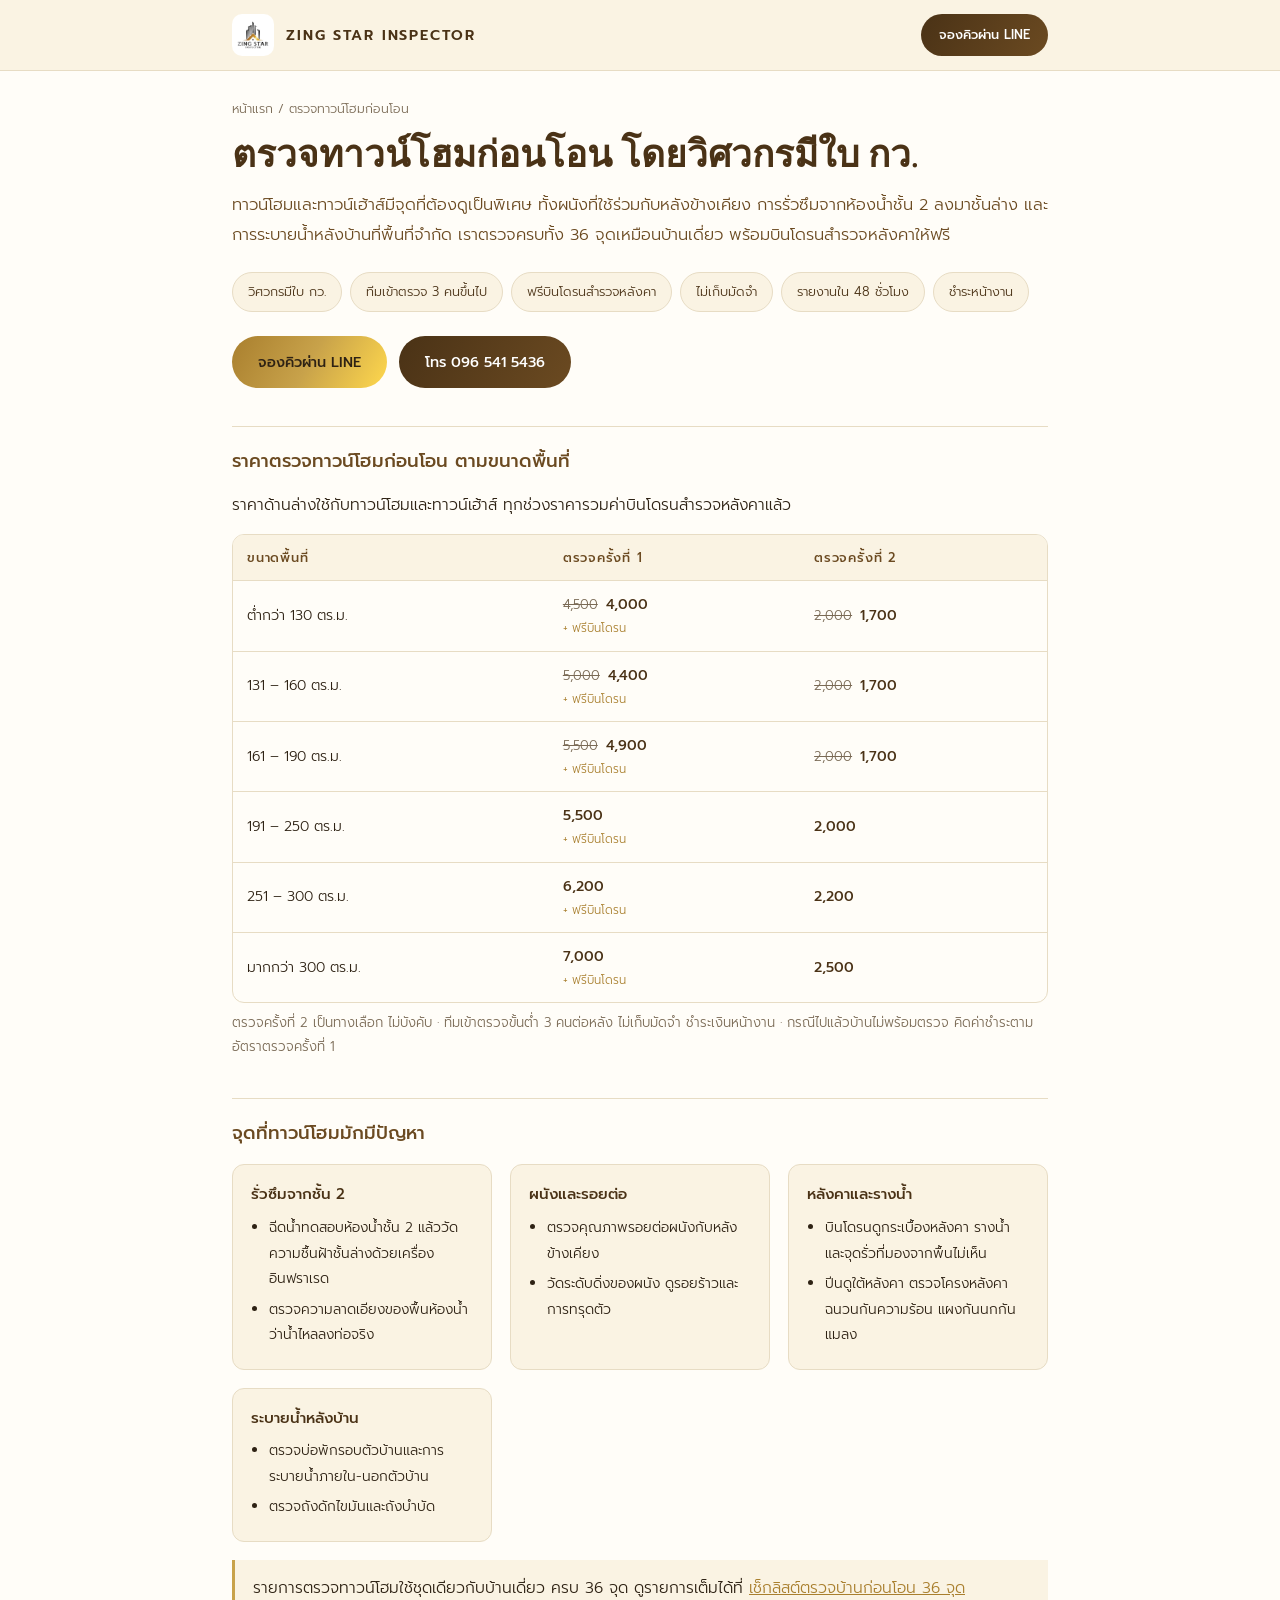
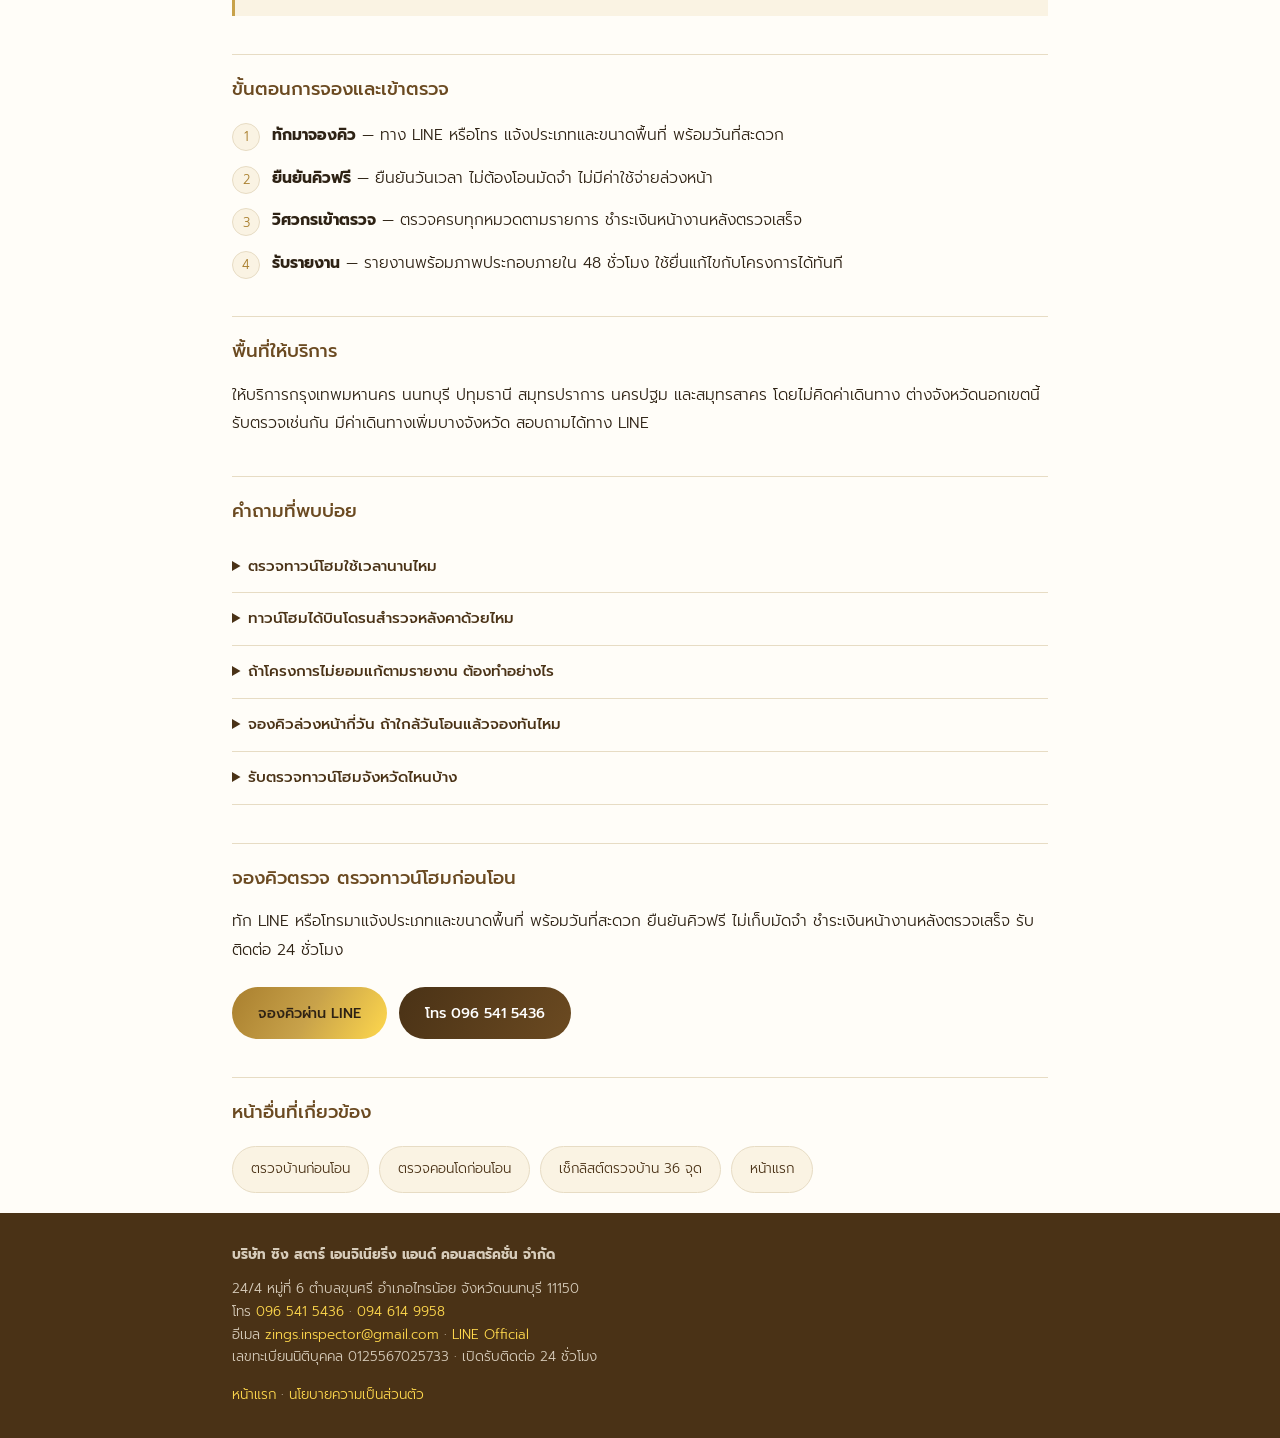
<file: townhome-inspection.html>
<!DOCTYPE html>
<html lang="th">
<head>
<meta charset="utf-8">
<meta name="viewport" content="width=device-width, initial-scale=1">
<title>ตรวจทาวน์โฮมก่อนโอน ทาวน์เฮ้าส์ โดยวิศวกร | Zing Star Inspector</title>
<meta name="description" content="รับตรวจทาวน์โฮมและทาวน์เฮ้าส์ก่อนโอน โดยวิศวกรมีใบ กว. ทีมเข้าตรวจขั้นต่ำ 3 คน ฟรีบินโดรนสำรวจหลังคา ไม่เก็บมัดจำ ส่งรายงานใน 48 ชม. ราคาเริ่ม 4,000 บาท">
<meta name="robots" content="index,follow,max-image-preview:large">
<link rel="canonical" href="https://zingstarengineering.com/townhome-inspection">
<meta property="og:title" content="ตรวจทาวน์โฮมก่อนโอน ทาวน์เฮ้าส์ โดยวิศวกร | Zing Star Inspector">
<meta property="og:description" content="รับตรวจทาวน์โฮมและทาวน์เฮ้าส์ก่อนโอน โดยวิศวกรมีใบ กว. ทีมเข้าตรวจขั้นต่ำ 3 คน ฟรีบินโดรนสำรวจหลังคา ไม่เก็บมัดจำ ส่งรายงานใน 48 ชม. ราคาเริ่ม 4,000 บาท">
<meta property="og:type" content="website">
<meta property="og:url" content="https://zingstarengineering.com/townhome-inspection">
<meta property="og:site_name" content="Zing Star Inspector">
<meta property="og:locale" content="th_TH">
<meta property="og:image" content="https://zingstarengineering.com/img/hero.jpg">
<meta property="og:image:width" content="1284">
<meta property="og:image:height" content="737">
<meta property="og:image:alt" content="ทีมวิศวกร Zing Star Inspector ตรวจบ้านและคอนโดก่อนโอน">
<meta name="twitter:card" content="summary_large_image">
<meta name="twitter:title" content="ตรวจทาวน์โฮมก่อนโอน ทาวน์เฮ้าส์ โดยวิศวกร | Zing Star Inspector">
<meta name="twitter:description" content="รับตรวจทาวน์โฮมและทาวน์เฮ้าส์ก่อนโอน โดยวิศวกรมีใบ กว. ทีมเข้าตรวจขั้นต่ำ 3 คน ฟรีบินโดรนสำรวจหลังคา ไม่เก็บมัดจำ ส่งรายงานใน 48 ชม. ราคาเริ่ม 4,000 บาท">
<meta name="twitter:image" content="https://zingstarengineering.com/img/hero.jpg">
<link rel="icon" href="/img/favicon.png">
<link rel="preconnect" href="https://fonts.googleapis.com">
<link rel="preconnect" href="https://fonts.gstatic.com" crossorigin>
<link href="https://fonts.googleapis.com/css2?family=Prompt:wght@300;400;500;600&family=Cormorant+Garamond:wght@700&display=swap" rel="stylesheet">
<style>
:root{
  --paper:#FFFDF8;--cream:#FAF3E3;--sand:#EFE0BE;--gold:#C8A24A;--gold-dk:#A97F2E;--yellow:#FFD84D;
  --brown:#6B4A21;--brown-dk:#4A3216;--ink:#2E2214;--muted:#7A6A55;--line:#E7DCC4;
}
*{box-sizing:border-box}
body{margin:0;background:var(--paper);color:var(--ink);
  font-family:Prompt,'IBM Plex Sans Thai',system-ui,sans-serif;font-weight:300;line-height:1.85;font-size:15.5px}
img{max-width:100%;height:auto;display:block}
a{color:var(--gold-dk)}
a:focus-visible{outline:2px solid var(--gold);outline-offset:3px}
.top{background:var(--cream);border-bottom:1px solid var(--line);padding:14px 0;position:sticky;top:0;z-index:5}
.top-in{display:flex;align-items:center;justify-content:space-between;gap:14px}
.wrap{max-width:860px;margin:0 auto;padding:0 22px}
.brand{display:inline-flex;align-items:center;gap:12px;text-decoration:none;color:var(--brown-dk)}
.brand img{width:42px;height:42px;object-fit:contain;border-radius:10px;background:#fff;padding:2px}
.brand b{font-size:.9rem;letter-spacing:.13em;font-weight:600}
.top-cta{padding:9px 18px;border-radius:100px;font-size:.8rem;font-weight:500;color:#fff;text-decoration:none;
  background:linear-gradient(120deg,var(--brown-dk),var(--brown));white-space:nowrap}
.crumb{font-size:.78rem;color:var(--muted);margin:26px 0 14px}
.crumb a{color:var(--muted);text-decoration:none}
.crumb a:hover{color:var(--gold-dk)}
main{padding:0 0 80px}
h1{font-family:'Cormorant Garamond',Georgia,serif;font-weight:700;font-size:2.3rem;line-height:1.18;
  color:var(--brown-dk);margin:0 0 12px;text-wrap:balance}
.lead{font-size:1.02rem;color:var(--brown);margin:0 0 22px}
h2{font-size:1.14rem;font-weight:500;color:var(--brown);margin:38px 0 12px;
  padding-top:18px;border-top:1px solid var(--line)}
h3{font-size:.94rem;font-weight:500;color:var(--brown-dk);margin:20px 0 6px}
p{margin:0 0 12px}
ul{padding-left:20px;margin:0 0 14px}
li{margin:5px 0}
.facts{display:flex;flex-wrap:wrap;gap:8px;margin:0 0 24px;padding:0;list-style:none}
.facts li{margin:0;font-size:.8rem;color:var(--brown-dk);background:var(--cream);
  border:1px solid var(--line);border-radius:100px;padding:7px 15px}
.cta{display:flex;flex-wrap:wrap;gap:12px;margin:22px 0 6px}
.btn{display:inline-flex;align-items:center;gap:8px;padding:13px 26px;border-radius:100px;
  font-size:.9rem;font-weight:500;text-decoration:none}
.btn-gold{background:linear-gradient(120deg,var(--gold-dk),var(--gold),var(--yellow));color:var(--ink)}
.btn-brown{background:linear-gradient(120deg,var(--brown-dk),var(--brown));color:#fff}
.tbl{overflow-x:auto;margin:14px 0 6px;border:1px solid var(--line);border-radius:12px}
table{border-collapse:collapse;width:100%;min-width:460px;font-size:.88rem}
th,td{padding:11px 14px;text-align:left;border-bottom:1px solid var(--line)}
th{background:var(--cream);font-weight:500;color:var(--brown);font-size:.8rem;
  letter-spacing:.06em;white-space:nowrap}
tbody tr:last-child td{border-bottom:0}
.was{color:var(--muted);text-decoration:line-through;margin-right:8px;font-size:.82rem}
.now{color:var(--brown-dk);font-weight:500}
.drone{display:block;font-size:.72rem;color:var(--gold-dk)}
.ask{color:var(--muted)}
.note{font-size:.82rem;color:var(--muted);margin:8px 0 0}
.box{background:var(--cream);border-left:3px solid var(--gold);padding:14px 18px;margin:18px 0}
.box p:last-child{margin:0}
.cols{display:grid;gap:18px;grid-template-columns:repeat(auto-fit,minmax(250px,1fr));margin:14px 0}
.cols section{background:var(--cream);border:1px solid var(--line);border-radius:12px;padding:16px 18px}
.cols h3{margin-top:0}
.cols ul{padding-left:18px;margin:0}
.cols li{font-size:.86rem}
.steps{counter-reset:s;list-style:none;padding:0;margin:14px 0}
.steps li{counter-increment:s;position:relative;padding-left:40px;margin:0 0 14px}
.steps li::before{content:counter(s);position:absolute;left:0;top:2px;width:26px;height:26px;
  border-radius:50%;background:var(--cream);border:1px solid var(--line);color:var(--gold-dk);
  font-size:.8rem;display:grid;place-items:center}
details{border-bottom:1px solid var(--line);padding:12px 0}
summary{cursor:pointer;font-size:.94rem;color:var(--brown-dk);font-weight:500}
details p{margin:10px 0 0;font-size:.9rem}
.more{display:flex;flex-wrap:wrap;gap:10px;margin:16px 0 0;padding:0;list-style:none}
.more li{margin:0}
.more a{display:inline-block;padding:10px 18px;border:1px solid var(--line);border-radius:100px;
  background:var(--cream);font-size:.84rem;text-decoration:none;color:var(--brown-dk)}
.more a:hover{border-color:var(--gold);background:var(--yellow);color:var(--ink)}
footer{background:var(--brown-dk);color:rgba(250,243,227,.8);padding:30px 0;font-size:.84rem;margin-top:20px}
footer a{color:var(--yellow);text-decoration:none}
footer address{font-style:normal;margin:10px 0 0;line-height:1.7}
@media(max-width:600px){
  h1{font-size:1.8rem}
  .brand b{font-size:.74rem;letter-spacing:.08em}
  .brand img{width:36px;height:36px}
  .top-cta{padding:8px 14px;font-size:.76rem}
}
</style>
<script type="application/ld+json">
{
  "@context": "https://schema.org",
  "@graph": [
    {
      "@type": "BreadcrumbList",
      "itemListElement": [
        {
          "@type": "ListItem",
          "position": 1,
          "name": "หน้าแรก",
          "item": "https://zingstarengineering.com/"
        },
        {
          "@type": "ListItem",
          "position": 2,
          "name": "ตรวจทาวน์โฮมก่อนโอน",
          "item": "https://zingstarengineering.com/townhome-inspection"
        }
      ]
    },
    {
      "@type": "Service",
      "name": "ตรวจทาวน์โฮมก่อนโอน",
      "serviceType": "การตรวจสอบอาคารก่อนโอนกรรมสิทธิ์",
      "description": "รับตรวจทาวน์โฮมและทาวน์เฮ้าส์ก่อนโอน โดยวิศวกรมีใบ กว. ทีมเข้าตรวจขั้นต่ำ 3 คน ฟรีบินโดรนสำรวจหลังคา ไม่เก็บมัดจำ ส่งรายงานใน 48 ชม. ราคาเริ่ม 4,000 บาท",
      "areaServed": [
        "กรุงเทพมหานคร",
        "นนทบุรี",
        "ปทุมธานี",
        "สมุทรปราการ",
        "นครปฐม",
        "สมุทรสาคร"
      ],
      "provider": {
        "@id": "https://zingstarengineering.com/#business"
      },
      "url": "https://zingstarengineering.com/townhome-inspection"
    },
    {
      "@type": "FAQPage",
      "mainEntity": [
        {
          "@type": "Question",
          "name": "ตรวจทาวน์โฮมใช้เวลานานไหม",
          "acceptedAnswer": {
            "@type": "Answer",
            "text": "ประมาณ 3-5 ชั่วโมงต่อหลัง ทีมวิศวกรเข้าตรวจขั้นต่ำ 3 คน เจ้าของไม่จำเป็นต้องอยู่ตลอดการตรวจ แต่แนะนำให้อยู่ช่วงสรุปผลหน้างาน"
          }
        },
        {
          "@type": "Question",
          "name": "ทาวน์โฮมได้บินโดรนสำรวจหลังคาด้วยไหม",
          "acceptedAnswer": {
            "@type": "Answer",
            "text": "ได้ รวมอยู่ในค่าบริการแล้ว ไม่คิดเพิ่ม หลังคาทาวน์โฮมเป็นจุดที่มองจากพื้นไม่เห็น โดรนช่วยให้เห็นกระเบื้องแตก รางน้ำ และรอยต่อกับหลังข้างเคียง"
          }
        },
        {
          "@type": "Question",
          "name": "ถ้าโครงการไม่ยอมแก้ตามรายงาน ต้องทำอย่างไร",
          "acceptedAnswer": {
            "@type": "Answer",
            "text": "รายงานของเรามีภาพประกอบและระบุตำแหน่งจุดบกพร่องชัดเจน ใช้เป็นเอกสารแนบตอนยื่นเรื่องกับโครงการได้ ผู้ซื้อมีสิทธิ์ยังไม่รับโอนจนกว่าจะแก้ไขเสร็จ และขอตรวจซ้ำครั้งที่ 2 เพื่อยืนยันว่าแก้จริงได้"
          }
        },
        {
          "@type": "Question",
          "name": "จองคิวล่วงหน้ากี่วัน ถ้าใกล้วันโอนแล้วจองทันไหม",
          "acceptedAnswer": {
            "@type": "Answer",
            "text": "แนะนำจองล่วงหน้า 3-7 วัน แต่ถ้าใกล้วันโอนแล้วทักมาสอบถามคิวเร่งด่วนได้ตลอด 24 ชั่วโมงที่ 096-541-5436 ไม่ต้องวางมัดจำจองคิว"
          }
        },
        {
          "@type": "Question",
          "name": "รับตรวจทาวน์โฮมจังหวัดไหนบ้าง",
          "acceptedAnswer": {
            "@type": "Answer",
            "text": "ให้บริการกรุงเทพมหานคร นนทบุรี ปทุมธานี สมุทรปราการ นครปฐม และสมุทรสาคร โดยไม่คิดค่าเดินทาง ต่างจังหวัดนอกเขตนี้รับตรวจเช่นกัน มีค่าเดินทางเพิ่มบางจังหวัด สอบถามได้ทาง LINE"
          }
        }
      ]
    }
  ]
}
</script>
<!-- Google tag (gtag.js) -->
<script async src="https://www.googletagmanager.com/gtag/js?id=G-CSRMK1EQC5"></script>
<script>
  window.dataLayer = window.dataLayer || [];
  function gtag(){dataLayer.push(arguments);}
  gtag('js', new Date());
  gtag('config', 'G-CSRMK1EQC5');
  gtag('config', 'AW-18429192825');
</script>
</head>
<body>
<div class="top"><div class="wrap top-in">
  <a class="brand" href="/">
    <img src="/img/logo.webp" alt="Zing Star Inspector" width="400" height="400">
    <b>ZING STAR INSPECTOR</b>
  </a>
  <a class="top-cta" href="https://lin.ee/14aW2hy" target="_blank" rel="noopener">จองคิวผ่าน LINE</a>
</div></div>

<main class="wrap">
  <nav class="crumb" aria-label="เส้นทางหน้า"><a href="/">หน้าแรก</a> / ตรวจทาวน์โฮมก่อนโอน</nav>
  <h1>ตรวจทาวน์โฮมก่อนโอน โดยวิศวกรมีใบ กว.</h1>
  <p class="lead">ทาวน์โฮมและทาวน์เฮ้าส์มีจุดที่ต้องดูเป็นพิเศษ ทั้งผนังที่ใช้ร่วมกับหลังข้างเคียง การรั่วซึมจากห้องน้ำชั้น 2 ลงมาชั้นล่าง และการระบายน้ำหลังบ้านที่พื้นที่จำกัด เราตรวจครบทั้ง 36 จุดเหมือนบ้านเดี่ยว พร้อมบินโดรนสำรวจหลังคาให้ฟรี</p>
  <ul class="facts">
    <li>วิศวกรมีใบ กว.</li>
    <li>ทีมเข้าตรวจ 3 คนขึ้นไป</li>
    <li>ฟรีบินโดรนสำรวจหลังคา</li>
    <li>ไม่เก็บมัดจำ</li>
    <li>รายงานใน 48 ชั่วโมง</li>
    <li>ชำระหน้างาน</li>
  </ul>
  <div class="cta">
    <a class="btn btn-gold" href="https://lin.ee/14aW2hy" target="_blank" rel="noopener">จองคิวผ่าน LINE</a>
    <a class="btn btn-brown" href="tel:0965415436">โทร 096 541 5436</a>
  </div>

  <h2>ราคาตรวจทาวน์โฮมก่อนโอน ตามขนาดพื้นที่</h2>
  <p>ราคาด้านล่างใช้กับทาวน์โฮมและทาวน์เฮ้าส์ ทุกช่วงราคารวมค่าบินโดรนสำรวจหลังคาแล้ว</p>
      <div class="tbl">
      <table>
        <thead><tr><th>ขนาดพื้นที่</th><th>ตรวจครั้งที่ 1</th><th>ตรวจครั้งที่ 2</th></tr></thead>
        <tbody>
        <tr><td>ต่ำกว่า 130 ตร.ม.</td><td><span class="was">4,500</span><span class="now">4,000</span><span class="drone">+ ฟรีบินโดรน</span></td><td><span class="was">2,000</span><span class="now">1,700</span></td></tr>
        <tr><td>131 – 160 ตร.ม.</td><td><span class="was">5,000</span><span class="now">4,400</span><span class="drone">+ ฟรีบินโดรน</span></td><td><span class="was">2,000</span><span class="now">1,700</span></td></tr>
        <tr><td>161 – 190 ตร.ม.</td><td><span class="was">5,500</span><span class="now">4,900</span><span class="drone">+ ฟรีบินโดรน</span></td><td><span class="was">2,000</span><span class="now">1,700</span></td></tr>
        <tr><td>191 – 250 ตร.ม.</td><td><span class="now">5,500</span><span class="drone">+ ฟรีบินโดรน</span></td><td><span class="now">2,000</span></td></tr>
        <tr><td>251 – 300 ตร.ม.</td><td><span class="now">6,200</span><span class="drone">+ ฟรีบินโดรน</span></td><td><span class="now">2,200</span></td></tr>
        <tr><td>มากกว่า 300 ตร.ม.</td><td><span class="now">7,000</span><span class="drone">+ ฟรีบินโดรน</span></td><td><span class="now">2,500</span></td></tr>
        </tbody>
      </table>
      </div>
  <p class="note">ตรวจครั้งที่ 2 เป็นทางเลือก ไม่บังคับ · ทีมเข้าตรวจขั้นต่ำ 3 คนต่อหลัง ไม่เก็บมัดจำ ชำระเงินหน้างาน · กรณีไปแล้วบ้านไม่พร้อมตรวจ คิดค่าชำระตามอัตราตรวจครั้งที่ 1</p>

  <h2>จุดที่ทาวน์โฮมมักมีปัญหา</h2>
  <div class="cols">
    <section>
      <h3>รั่วซึมจากชั้น 2</h3>
      <ul>
        <li>ฉีดน้ำทดสอบห้องน้ำชั้น 2 แล้ววัดความชื้นฝ้าชั้นล่างด้วยเครื่องอินฟราเรด</li>
        <li>ตรวจความลาดเอียงของพื้นห้องน้ำว่าน้ำไหลลงท่อจริง</li>
      </ul>
    </section>
    <section>
      <h3>ผนังและรอยต่อ</h3>
      <ul>
        <li>ตรวจคุณภาพรอยต่อผนังกับหลังข้างเคียง</li>
        <li>วัดระดับดิ่งของผนัง ดูรอยร้าวและการทรุดตัว</li>
      </ul>
    </section>
    <section>
      <h3>หลังคาและรางน้ำ</h3>
      <ul>
        <li>บินโดรนดูกระเบื้องหลังคา รางน้ำ และจุดรั่วที่มองจากพื้นไม่เห็น</li>
        <li>ปีนดูใต้หลังคา ตรวจโครงหลังคา ฉนวนกันความร้อน แผงกันนกกันแมลง</li>
      </ul>
    </section>
    <section>
      <h3>ระบายน้ำหลังบ้าน</h3>
      <ul>
        <li>ตรวจบ่อพักรอบตัวบ้านและการระบายน้ำภายใน-นอกตัวบ้าน</li>
        <li>ตรวจถังดักไขมันและถังบำบัด</li>
      </ul>
    </section>
  </div>
  <div class="box"><p>รายการตรวจทาวน์โฮมใช้ชุดเดียวกับบ้านเดี่ยว ครบ 36 จุด ดูรายการเต็มได้ที่ <a href="/checklist">เช็กลิสต์ตรวจบ้านก่อนโอน 36 จุด</a></p></div>

  <h2>ขั้นตอนการจองและเข้าตรวจ</h2>
  <ol class="steps">
    <li><strong>ทักมาจองคิว</strong> — ทาง LINE หรือโทร แจ้งประเภทและขนาดพื้นที่ พร้อมวันที่สะดวก</li>
    <li><strong>ยืนยันคิวฟรี</strong> — ยืนยันวันเวลา ไม่ต้องโอนมัดจำ ไม่มีค่าใช้จ่ายล่วงหน้า</li>
    <li><strong>วิศวกรเข้าตรวจ</strong> — ตรวจครบทุกหมวดตามรายการ ชำระเงินหน้างานหลังตรวจเสร็จ</li>
    <li><strong>รับรายงาน</strong> — รายงานพร้อมภาพประกอบภายใน 48 ชั่วโมง ใช้ยื่นแก้ไขกับโครงการได้ทันที</li>
  </ol>

  <h2>พื้นที่ให้บริการ</h2>
  <p>ให้บริการกรุงเทพมหานคร นนทบุรี ปทุมธานี สมุทรปราการ นครปฐม และสมุทรสาคร โดยไม่คิดค่าเดินทาง ต่างจังหวัดนอกเขตนี้รับตรวจเช่นกัน มีค่าเดินทางเพิ่มบางจังหวัด สอบถามได้ทาง LINE</p>

  <h2>คำถามที่พบบ่อย</h2>
      <details>
        <summary>ตรวจทาวน์โฮมใช้เวลานานไหม</summary>
        <p>ประมาณ 3-5 ชั่วโมงต่อหลัง ทีมวิศวกรเข้าตรวจขั้นต่ำ 3 คน เจ้าของไม่จำเป็นต้องอยู่ตลอดการตรวจ แต่แนะนำให้อยู่ช่วงสรุปผลหน้างาน</p>
      </details>
      <details>
        <summary>ทาวน์โฮมได้บินโดรนสำรวจหลังคาด้วยไหม</summary>
        <p>ได้ รวมอยู่ในค่าบริการแล้ว ไม่คิดเพิ่ม หลังคาทาวน์โฮมเป็นจุดที่มองจากพื้นไม่เห็น โดรนช่วยให้เห็นกระเบื้องแตก รางน้ำ และรอยต่อกับหลังข้างเคียง</p>
      </details>
      <details>
        <summary>ถ้าโครงการไม่ยอมแก้ตามรายงาน ต้องทำอย่างไร</summary>
        <p>รายงานของเรามีภาพประกอบและระบุตำแหน่งจุดบกพร่องชัดเจน ใช้เป็นเอกสารแนบตอนยื่นเรื่องกับโครงการได้ ผู้ซื้อมีสิทธิ์ยังไม่รับโอนจนกว่าจะแก้ไขเสร็จ และขอตรวจซ้ำครั้งที่ 2 เพื่อยืนยันว่าแก้จริงได้</p>
      </details>
      <details>
        <summary>จองคิวล่วงหน้ากี่วัน ถ้าใกล้วันโอนแล้วจองทันไหม</summary>
        <p>แนะนำจองล่วงหน้า 3-7 วัน แต่ถ้าใกล้วันโอนแล้วทักมาสอบถามคิวเร่งด่วนได้ตลอด 24 ชั่วโมงที่ 096-541-5436 ไม่ต้องวางมัดจำจองคิว</p>
      </details>
      <details>
        <summary>รับตรวจทาวน์โฮมจังหวัดไหนบ้าง</summary>
        <p>ให้บริการกรุงเทพมหานคร นนทบุรี ปทุมธานี สมุทรปราการ นครปฐม และสมุทรสาคร โดยไม่คิดค่าเดินทาง ต่างจังหวัดนอกเขตนี้รับตรวจเช่นกัน มีค่าเดินทางเพิ่มบางจังหวัด สอบถามได้ทาง LINE</p>
      </details>

  <h2>จองคิวตรวจ ตรวจทาวน์โฮมก่อนโอน</h2>
  <p>ทัก LINE หรือโทรมาแจ้งประเภทและขนาดพื้นที่ พร้อมวันที่สะดวก ยืนยันคิวฟรี ไม่เก็บมัดจำ ชำระเงินหน้างานหลังตรวจเสร็จ รับติดต่อ 24 ชั่วโมง</p>
  <div class="cta">
    <a class="btn btn-gold" href="https://lin.ee/14aW2hy" target="_blank" rel="noopener">จองคิวผ่าน LINE</a>
    <a class="btn btn-brown" href="tel:0965415436">โทร 096 541 5436</a>
  </div>

  <h2>หน้าอื่นที่เกี่ยวข้อง</h2>
  <ul class="more">
    <li><a href="/house-inspection">ตรวจบ้านก่อนโอน</a></li>
    <li><a href="/condo-inspection">ตรวจคอนโดก่อนโอน</a></li>
    <li><a href="/checklist">เช็กลิสต์ตรวจบ้าน 36 จุด</a></li>
    <li><a href="/">หน้าแรก</a></li>
  </ul>
</main>

<footer><div class="wrap">
  <strong>บริษัท ซิง สตาร์ เอนจิเนียริ่ง แอนด์ คอนสตรัคชั่น จำกัด</strong>
  <address>
    24/4 หมู่ที่ 6 ตำบลขุนศรี อำเภอไทรน้อย จังหวัดนนทบุรี 11150<br>
    โทร <a href="tel:0965415436">096 541 5436</a> · <a href="tel:0946149958">094 614 9958</a><br>
    อีเมล <a href="mailto:zings.inspector@gmail.com">zings.inspector@gmail.com</a> · <a href="https://lin.ee/14aW2hy" target="_blank" rel="noopener">LINE Official</a><br>
    เลขทะเบียนนิติบุคคล 0125567025733 · เปิดรับติดต่อ 24 ชั่วโมง
  </address>
  <p style="margin:14px 0 0"><a href="/">หน้าแรก</a> · <a href="/privacy">นโยบายความเป็นส่วนตัว</a></p>
</div></footer>
<script>
document.addEventListener('click',function(e){
  var a=e.target.closest?e.target.closest('a[href]'):null;
  if(!a||typeof gtag!=='function')return;
  var h=a.getAttribute('href')||'';
  var m=h.indexOf('tel:')===0?'phone':h.indexOf('lin.ee')>-1?'line':'';
  if(!m)return;
  gtag('event','contact_click',{method:m,section:'townhome-inspection'});
  gtag('event','conversion',{send_to:'AW-18429192825/AQrBCI68j_AcEPnU3NNE',value:1,currency:'THB'});
});
</script>
</body>
</html>
</file>
<file: admin/admin.css>
:root{
  --paper:#FFFDF8; --cream:#FAF3E3; --cream-2:#F4E8CD; --sand:#EFE0BE;
  --gold:#C8A24A; --gold-lt:#E8C86A; --gold-dk:#A97F2E; --yellow:#FFD84D;
  --brown:#6B4A21; --brown-dk:#4A3216; --ink:#2E2214; --muted:#8A7654;
  --line:rgba(169,127,46,.24); --line-2:rgba(169,127,46,.14);
  --red:#B3341F; --ok:#2E7D4F;
  --shadow:0 14px 34px rgba(74,50,22,.10);
}
*{margin:0;padding:0;box-sizing:border-box}
body{
  background:var(--paper);color:var(--ink);
  font-family:'Prompt',system-ui,-apple-system,'Segoe UI',sans-serif;
  font-weight:300;line-height:1.7;-webkit-font-smoothing:antialiased;
}
img{max-width:100%;height:auto;display:block}

.bar{position:sticky;top:0;z-index:20;background:rgba(255,253,248,.94);
  backdrop-filter:blur(10px);border-bottom:1px solid var(--line)}
.bar-in{max-width:900px;margin:0 auto;padding:12px 20px;display:flex;
  align-items:center;justify-content:space-between;gap:14px;flex-wrap:wrap}
.brand{display:flex;align-items:center;gap:11px}
.brand img{border-radius:8px;border:1px solid var(--line)}
.brand strong{display:block;font-weight:600;font-size:.95rem;line-height:1.3}
.brand span{display:block;font-size:.72rem;color:var(--muted);letter-spacing:.04em}
.bar-act{display:flex;align-items:center;gap:10px}
.lnk{color:var(--gold-dk);font-size:.82rem;text-decoration:none;border-bottom:1px solid var(--line)}
.lnk:hover{color:var(--brown-dk);border-color:var(--gold-dk)}

.wrap{max-width:900px;margin:0 auto;padding:26px 20px 80px}

.card{background:#fff;border:1px solid var(--line);border-radius:18px;
  padding:22px 24px;margin-bottom:18px;box-shadow:var(--shadow)}
.card-h{display:flex;align-items:center;justify-content:space-between;
  gap:14px;flex-wrap:wrap;margin-bottom:16px}
.card h1{font-size:1.3rem;font-weight:600;margin-bottom:10px}
.card h2{font-size:1.02rem;font-weight:600}
.gate{max-width:520px;margin:40px auto}

.muted{color:var(--muted);font-size:.86rem;margin-bottom:16px}
.note{color:var(--muted);font-size:.78rem;line-height:1.7;margin-top:12px}
.msg{font-size:.85rem;margin-top:12px;min-height:1.2em}
.msg.err{color:var(--red)}
.msg.ok{color:var(--ok)}
.msg.busy{color:var(--gold-dk)}

.fld{display:block;margin-bottom:14px}
.fld>span{display:block;font-size:.78rem;color:var(--muted);
  letter-spacing:.04em;margin-bottom:6px}
input[type=text],input[type=password],textarea{
  width:100%;font:inherit;font-size:.92rem;color:var(--ink);
  background:var(--paper);border:1px solid var(--line);border-radius:11px;
  padding:11px 14px;transition:border-color .25s,box-shadow .25s}
textarea{resize:vertical;line-height:1.65}
input:focus-visible,textarea:focus-visible,select:focus-visible{
  outline:none;border-color:var(--gold-dk);box-shadow:0 0 0 3px rgba(200,162,74,.22)}
:focus-visible{outline:2px solid var(--gold-dk);outline-offset:2px}

.btn{font:inherit;font-size:.86rem;font-weight:500;cursor:pointer;
  border-radius:100px;padding:10px 22px;border:1px solid var(--line);
  background:#fff;color:var(--brown-dk);transition:.25s}
.btn:hover{border-color:var(--gold-dk);background:var(--cream)}
.btn-go{background:linear-gradient(120deg,var(--gold),var(--yellow));
  border-color:var(--gold-dk);color:var(--ink);font-weight:600}
.btn-go:hover{filter:brightness(1.04);background:linear-gradient(120deg,var(--gold),var(--yellow))}
.btn[disabled]{opacity:.5;cursor:not-allowed}
.btn-x{border-radius:9px;padding:6px 10px;font-size:.76rem;line-height:1}
.row{display:flex;gap:10px;flex-wrap:wrap;align-items:center}

.sw{display:inline-flex;align-items:center;gap:8px;font-size:.82rem;
  color:var(--brown);cursor:pointer;user-select:none}
.sw input{width:18px;height:18px;accent-color:var(--gold-dk);cursor:pointer}

.tabs{display:flex;gap:7px;flex-wrap:wrap}
.tabs button{font:inherit;font-size:.8rem;cursor:pointer;padding:7px 17px;
  border-radius:100px;border:1px solid var(--line);background:#fff;
  color:var(--brown);transition:.25s}
.tabs button:hover{border-color:var(--gold-dk)}
.tabs button[aria-selected=true]{background:linear-gradient(120deg,var(--gold),var(--yellow));
  border-color:var(--gold-dk);color:var(--ink);font-weight:500}

.grid{display:none}
.grid.on{display:block}
.grid-head,.grid-row{display:grid;grid-template-columns:1.5fr 1fr 1fr 1fr 1fr auto;
  gap:8px;align-items:center}
.grid-head{font-size:.7rem;color:var(--muted);letter-spacing:.06em;
  padding:0 4px 8px;border-bottom:1px solid var(--line-2);margin-bottom:10px}
.grid-row{padding:7px 4px;border-bottom:1px solid var(--line-2)}
.grid-row input[type=text]{padding:8px 10px;font-size:.85rem;border-radius:9px}
.grid-row .mini{display:flex;gap:5px;align-items:center}
.grid-foot{display:flex;gap:10px;flex-wrap:wrap;margin-top:14px;align-items:center}
.drone-lbl{font-size:.68rem;color:var(--muted);display:inline-flex;
  align-items:center;gap:4px;white-space:nowrap;cursor:pointer}
.drone-lbl input{accent-color:var(--gold-dk);cursor:pointer}
@media(max-width:760px){
  .grid-head{display:none}
  .grid-row{grid-template-columns:1fr;gap:6px;padding:12px 4px 14px;
    border:1px solid var(--line);border-radius:12px;margin-bottom:10px}
  .grid-row>*{width:100%}
  .grid-row .lbl{font-size:.7rem;color:var(--muted);letter-spacing:.05em}
}
.lbl{display:none}
@media(max-width:760px){.lbl{display:block}}

.span4{grid-column:span 4}
@media(max-width:760px){.span4{grid-column:auto}}

.note-row{display:flex;gap:8px;align-items:flex-start;margin-bottom:9px}
.note-row textarea{flex:1 1 auto}

.changes{font-size:.85rem;margin-bottom:16px}
.changes ul{list-style:none;margin:8px 0 0}
.changes li{padding:6px 0 6px 16px;position:relative;color:var(--brown);line-height:1.6}
.changes li::before{content:'—';position:absolute;left:0;color:var(--gold-dk)}
.changes .clean{color:var(--muted)}
.publish{border-color:var(--gold-dk)}

/* ---- ตัวอย่าง: คัดกฎมาจากหน้าเว็บจริงเท่าที่ตารางราคาต้องใช้ ---- */
.zs-preview{background:var(--cream);border:1px solid var(--line);
  border-radius:16px;padding:22px 18px}
.zs-preview .promo-pill{display:inline-flex;align-items:center;gap:8px;
  background:linear-gradient(120deg,#B3341F,#D9552F);color:#fff;
  font-size:.72rem;letter-spacing:.08em;padding:7px 16px;border-radius:100px;
  margin-bottom:14px}
.zs-preview .once-note{display:flex;align-items:center;justify-content:center;
  gap:11px;text-align:center;max-width:860px;margin:0 auto 22px;padding:14px 26px;
  border-radius:100px;border:1.5px solid var(--gold-dk);
  background:linear-gradient(120deg,var(--cream-2),var(--sand));
  color:var(--brown-dk);font-size:.9rem;line-height:1.6}
.zs-preview .once-note b{font-weight:600}
.zs-preview .once-ic{width:23px;height:23px;flex:0 0 auto;color:var(--gold-dk)}
.zs-preview .panel{display:none}
.zs-preview .panel.on{display:block}
.zs-preview .tbl-wrap{overflow-x:auto;border:1px solid var(--line);
  border-radius:16px;background:#fff}
.zs-preview table{width:100%;border-collapse:collapse;min-width:520px}
.zs-preview thead th{background:linear-gradient(120deg,var(--gold),var(--yellow));
  padding:14px 16px;font-size:.72rem;font-weight:600;letter-spacing:.08em;
  color:var(--ink);text-align:left;white-space:nowrap}
.zs-preview thead th:not(:first-child){text-align:center}
.zs-preview tbody td{padding:13px 16px;font-size:.87rem;
  border-bottom:1px solid var(--line-2);color:var(--brown-dk)}
.zs-preview tbody td:not(:first-child){text-align:center}
.zs-preview tbody tr:nth-child(even){background:var(--cream)}
.zs-preview tbody tr:last-child td{border-bottom:none}
.zs-preview .was{color:var(--muted);text-decoration:line-through;
  font-size:.76rem;margin-right:7px}
.zs-preview .now{color:var(--red);font-weight:600;font-size:.98rem}
.zs-preview .ask{color:var(--brown);font-size:.8rem;font-weight:500}
.zs-preview .drone{display:inline-block;font-size:.62rem;color:var(--muted);margin-left:5px}
.zs-preview .notes{margin-top:18px;padding:18px 20px;border-radius:14px;
  border:1px dashed var(--gold);background:var(--cream)}
.zs-preview .notes li{font-size:.8rem;color:var(--brown);margin-bottom:5px;
  list-style:none;padding-left:15px;position:relative;line-height:1.7}
.zs-preview .notes li::before{content:'—';position:absolute;left:0;color:var(--gold-dk)}
.zs-preview .pv-tabs{display:flex;justify-content:center;gap:8px;
  margin-bottom:18px;flex-wrap:wrap}
.zs-preview .pv-tabs span{font-size:.78rem;padding:8px 20px;border-radius:100px;
  border:1px solid var(--line);background:#fff;color:var(--brown)}
.zs-preview .pv-tabs span.on{background:linear-gradient(120deg,var(--gold),var(--yellow));
  border-color:var(--gold-dk);color:var(--ink)}

@media(max-width:520px){
  .wrap{padding:18px 12px 64px}
  .card{padding:18px 15px;border-radius:15px}
  .gate{margin:22px auto}
  .zs-preview{padding:16px 12px}
  .bar-in{padding:10px 14px}
}
</file>
